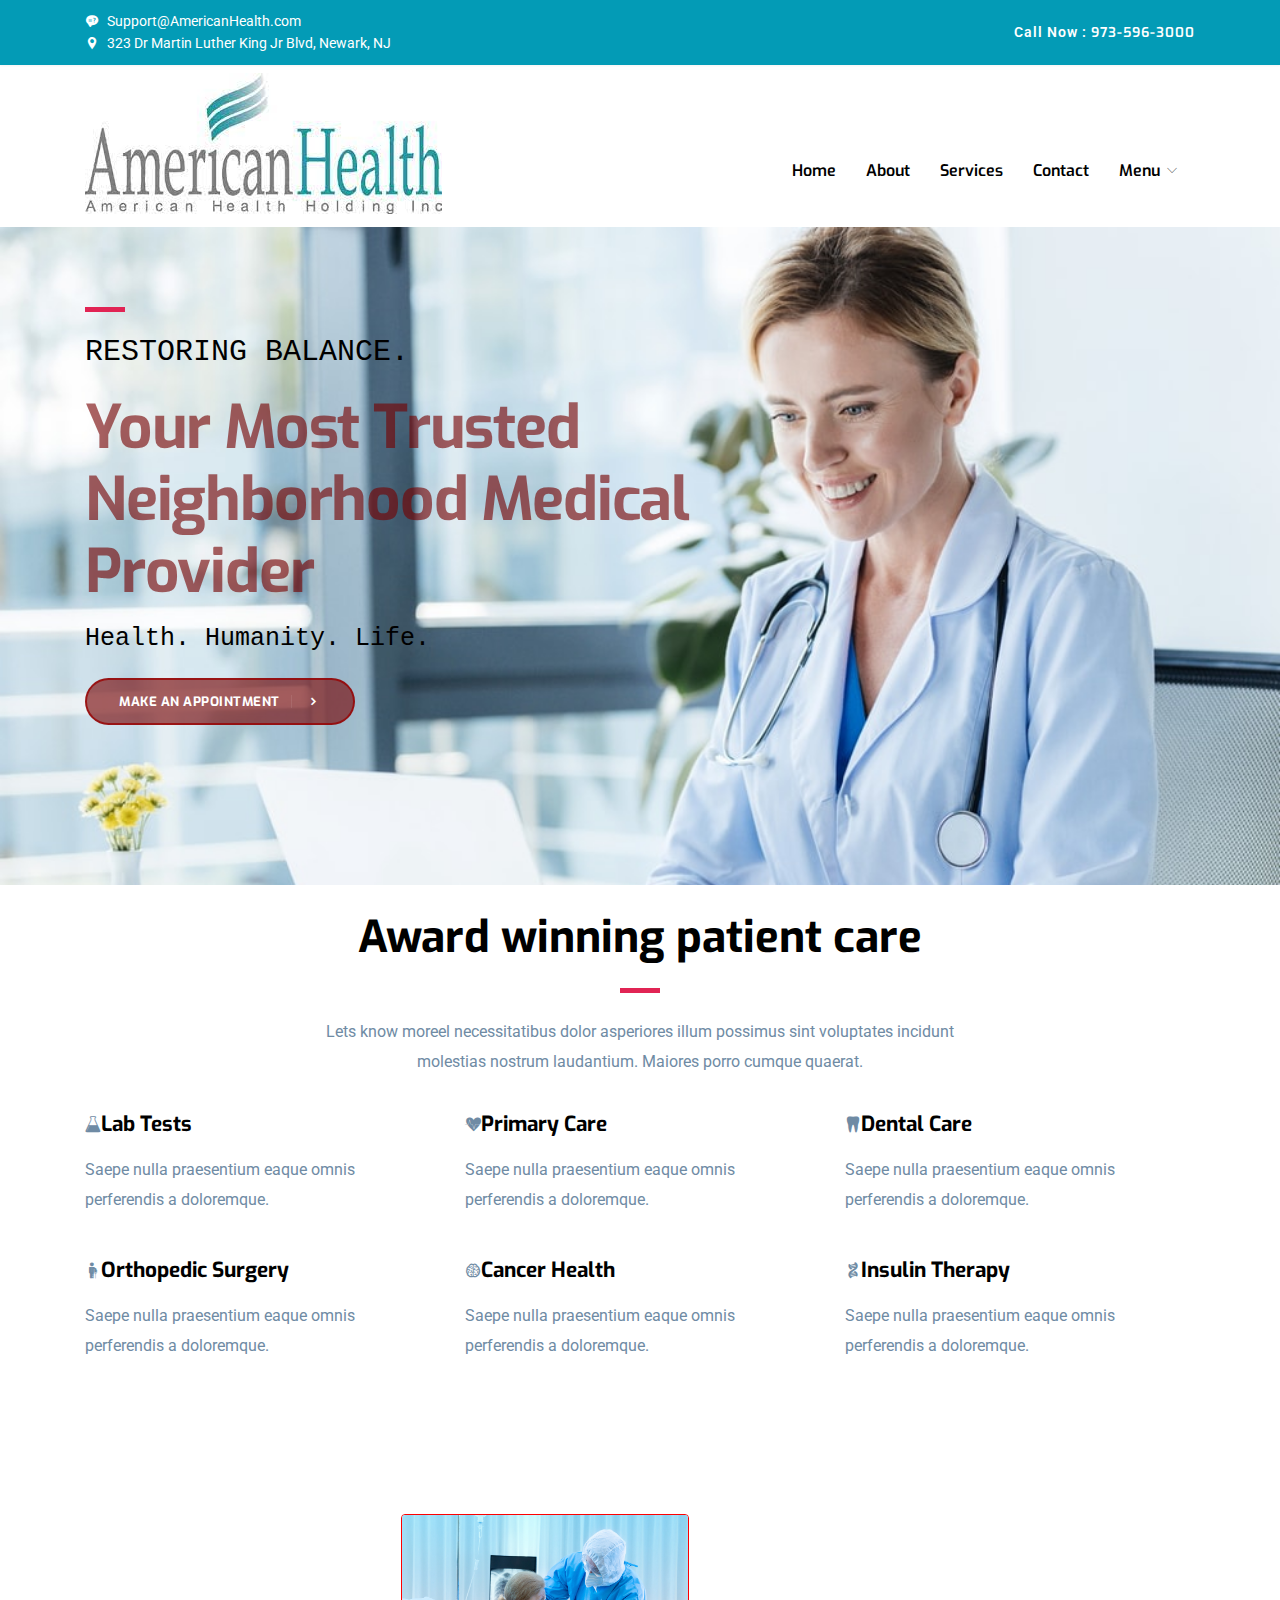
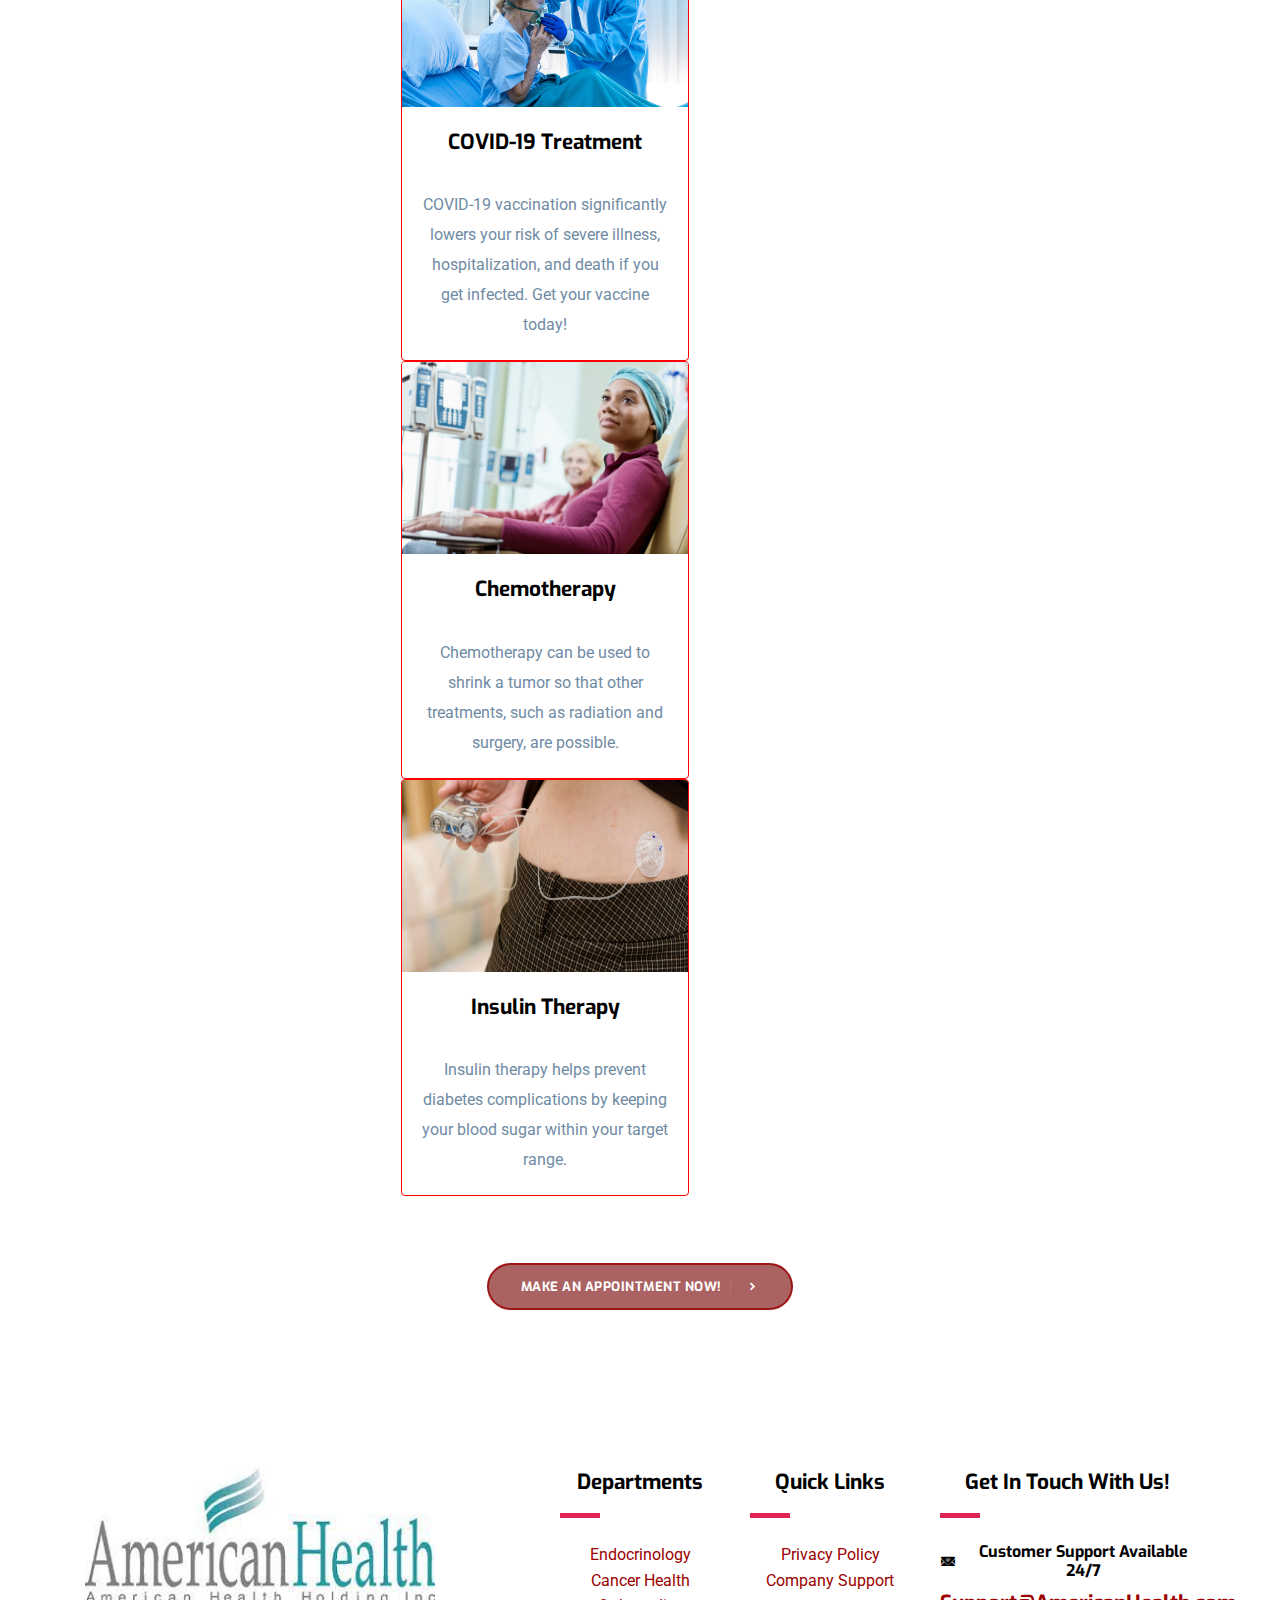
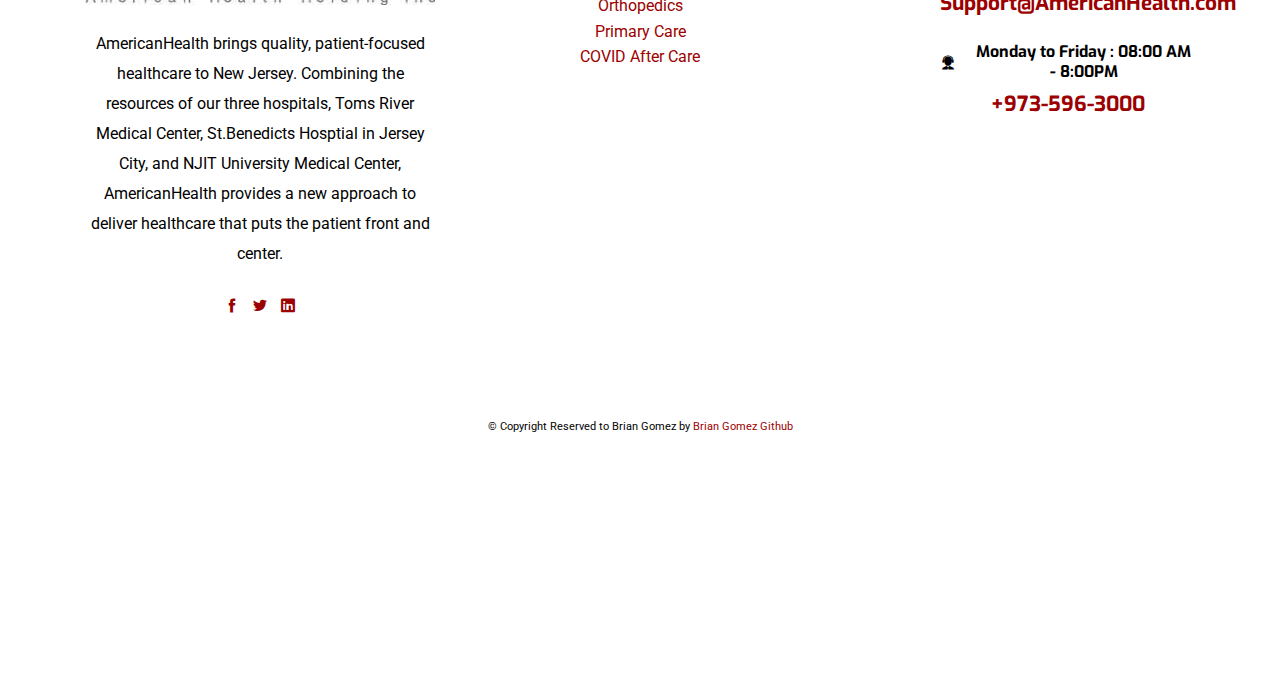
<file: index.html>
<!-- DEVELOPER: Brian Gomez, IS117-102, Spring 2022 -->
<!DOCTYPE html>
<html lang="en">
<head>
  <title>Index</title>
  <meta charset="utf-8">
  <meta name="viewport" content="width=device-width, initial-scale=1">
  <link rel="stylesheet" href="plugins/bootstrap/css/bootstrap.min.css">
  <script src="https://ajax.googleapis.com/ajax/libs/jquery/1.12.2/jquery.min.js"></script>
  <script src="http://maxcdn.bootstrapcdn.com/bootstrap/3.3.6/js/bootstrap.min.js"></script>
  <link rel="stylesheet" href="css/main.css">
  <link rel="stylesheet" href="plugins/icofont/icofont.min.css">
  <link rel="stylesheet" href="plugins/slick-carousel/slick/slick.css">
  <link rel="stylesheet" href="plugins/slick-carousel/slick/slick-theme.css">

</head>
<body>
	<div class="WebContainer">
<header>
    <div class="header-top-bar">
    <div class="container">
        <div class="row align-items-center">
            <div class="col-lg-6">
                <ul class="top-bar-info list-inline-item pl-0 mb-0">
                    <li class="list-inline-item"><a href="mailto:support@gmail.com"><i class="icofont-support-faq mr-2"></i>Support@AmericanHealth.com</a></li>
                    <li class="list-inline-item"><i class="icofont-location-pin mr-2"></i>323 Dr Martin Luther King Jr Blvd, Newark, NJ</li>
                </ul>
            </div>
            <div class="col-lg-6">
                <div class="text-lg-right top-right-bar mt-2 mt-lg-0">
                    <a href="tel:+973-596-3000" >
                        <span>Call Now : </span>
                        <span class="h4">973-596-3000</span>
                    </a>
                </div>
            </div>
        </div>
    </div>
</div>

<nav class="navbar navbar-expand-lg navigation" id="navbar">
    <div class="container">
          <a class="navbar-brand" href="index.html">
              <img src="images/logo.jpg" alt="" class="img-fluid">
          </a>

          <button class="navbar-toggler collapsed" type="button" data-toggle="collapse" data-target="#navbarmain" aria-controls="navbarmain" aria-expanded="false" aria-label="Toggle navigation">
        <span class="icofont-navigation-menu"></span>
      </button>
  
      <div class="collapse navbar-collapse" id="navbarmain">
        <ul class="navbar-nav ml-auto">
          <li class="nav-item active">
            <a class="nav-link" href="index.html">Home</a>
          </li>
           <li class="nav-item"><a class="nav-link" href="about.html">About</a></li>
            <li class="nav-item"><a class="nav-link" href="services.html">Services</a></li>


           <li class="nav-item"><a class="nav-link" href="contact.html">Contact</a></li>

           <li class="nav-item dropdown">
            <a class="nav-link dropdown-toggle" href="" id="dropdown02" data-toggle="dropdown" aria-haspopup="true" aria-expanded="false">Menu <i class="icofont-thin-down"></i></a>
            <ul class="dropdown-menu" aria-labelledby="dropdown02">
                <li><a class="dropdown-item" href="index.html">Home</a></li>
                <li><a class="dropdown-item" href="about.html">About Us!</a></li>
                <li><a class="dropdown-item" href="services.html">Services</a></li>
                <li><a class="dropdown-item" href="contact.html">Support</a></li>
                <li><a class="dropdown-item" href="privacy.html">Our Policy</a></li>
            </ul>
          </li>
        </ul>
      </div>
    </div>
</nav>


</header>

<section class="banner">
	<div class="container">
		<div class="row">
			<div class="col-lg-6 col-md-12 col-xl-7">
				<div class="block">
					<div class="divider mb-3"></div>
					<span class="text-uppercase text-sm letter-spacing ">Restoring Balance.</span>
					<h1 class="mb-3 mt-3">Your most trusted neighborhood medical provider</h1>
					
					<p class="mb-4 pr-5">Health. Humanity. Life.</p>
					<div class="btn-container ">
						<a href="appointment.html" target="" class="btn btn-main-2 btn-icon btn-round-full">Make an appointment <i class="icofont-simple-right ml-2  "></i></a>
					</div>
				</div>
			</div>
		</div>
	</div>
</section>
<br>
<section class="section service gray-bg">
	<div class="container">
		<div class="row justify-content-center">
			<div class="col-lg-7 text-center">
				<div class="section-title">
					<h2>Award winning patient care</h2>
					<div class="divider mx-auto my-4"></div>
					<p>Lets know moreel necessitatibus dolor asperiores illum possimus sint voluptates incidunt molestias nostrum laudantium. Maiores porro cumque quaerat.</p>
				</div>
			</div>
		</div>

		<div class="row">
			<div class="col-lg-4 col-md-6 col-sm-6">
				<div class="service-item mb-4">
					<div class="icon d-flex align-items-center">
						<i class="icofont-laboratory text-lg"></i>
						<h4 class="mt-3 mb-3"> Lab Tests</h4>
					</div>

					<div class="content">
						<p class="mb-4">Saepe nulla praesentium eaque omnis perferendis a doloremque.</p>
					</div>
				</div>
			</div>

			<div class="col-lg-4 col-md-6 col-sm-6">
				<div class="service-item mb-4">
					<div class="icon d-flex align-items-center">
						<i class="icofont-heart-beat-alt text-lg"></i>
						<h4 class="mt-3 mb-3">Primary Care </h4>
					</div>
					<div class="content">
						<p class="mb-4">Saepe nulla praesentium eaque omnis perferendis a doloremque.</p>
					</div>
				</div>
			</div>
			
			<div class="col-lg-4 col-md-6 col-sm-6">
				<div class="service-item mb-4">
					<div class="icon d-flex align-items-center">
						<i class="icofont-tooth text-lg"></i>
						<h4 class="mt-3 mb-3">Dental Care</h4>
					</div>
					<div class="content">
						<p class="mb-4">Saepe nulla praesentium eaque omnis perferendis a doloremque.</p>
					</div>
				</div>
			</div>


			<div class="col-lg-4 col-md-6 col-sm-6">
				<div class="service-item mb-4">
					<div class="icon d-flex align-items-center">
						<i class="icofont-crutch text-lg"></i>
						<h4 class="mt-3 mb-3">Orthopedic Surgery</h4>
					</div>

					<div class="content">
						<p class="mb-4">Saepe nulla praesentium eaque omnis perferendis a doloremque.</p>
					</div>
				</div>
			</div>

			<div class="col-lg-4 col-md-6 col-sm-6">
				<div class="service-item mb-4">
					<div class="icon d-flex align-items-center">
						<i class="icofont-brain-alt text-lg"></i>
						<h4 class="mt-3 mb-3">Cancer Health</h4>
					</div>
					<div class="content">
						<p class="mb-4">Saepe nulla praesentium eaque omnis perferendis a doloremque.</p>
					</div>
				</div>
			</div>
			
			<div class="col-lg-4 col-md-6 col-sm-6">
				<div class="service-item mb-4">
					<div class="icon d-flex align-items-center">
						<i class="icofont-dna-alt-1 text-lg"></i>
						<h4 class="mt-3 mb-3">Insulin Therapy</h4>
					</div>
					<div class="content">
						<p class="mb-4">Saepe nulla praesentium eaque omnis perferendis a doloremque.</p>
					</div>
				</div>
			</div>
		</div>
	</div>
</section>

<br><br><br><br><br>
<div class="card-cont">
    <div class="card" style="width: 18rem;">
        <img src="images/cards/covid.jpg" class="card-img-top" alt="covid">
        <div class="card-body">
            <h4>COVID-19 Treatment</h4> <br>
        <p class="card-text">COVID-19 vaccination significantly lowers your risk of severe illness, hospitalization, and death if you get infected. Get your vaccine today!</p>
        </div>
    </div>
  
    <div class="card" style="width: 18rem;">
        <img src="images/cards/chemo.jpg" class="card-img-top" alt="chemotherapy">
        <div class="card-body">
            <h4>Chemotherapy</h4> <br>
        <p class="card-text">Chemotherapy can be used to shrink a tumor so that other treatments, such as radiation and surgery, are possible.</p>
        </div>
    </div>
    
    <div class="card" style="width: 18rem;">
        <img src="images/cards/insulin.jpg" class="card-img-top" alt="Insulin Therapy">
        <div class="card-body">
            <h4>Insulin Therapy</h4> <br>
        <p class="card-text">Insulin therapy helps prevent diabetes complications by keeping your blood sugar within your target range.</p>
        </div>
    </div>
</div>
<br>
<br>
        <div class="button">
            <a href="appointment.html" target="" class="btn btn-main-2 btn-icon btn-round-full">Make an appointment Now!<i class="icofont-simple-right ml-2  "></i></a>
        </div>
<br>
<br>
<br>
<br>
<br>
<footer class="container-fluid text-center">
    <div class="container">
		<div class="row">
			<div class="col-lg-4 mr-auto col-sm-6">
				<div class="widget mb-5 mb-lg-0">
					<div class="logo mb-4">
						<img src="images/logo.jpg" alt="" class="img-fluid">
					</div>
					<p>AmericanHealth brings quality, patient-focused healthcare to New Jersey. Combining the resources of our three hospitals, Toms River Medical Center, St.Benedicts Hosptial in Jersey City, and NJIT University Medical Center, AmericanHealth provides a new approach to deliver healthcare that puts the patient front and center.</p>

					<ul class="list-inline footer-socials mt-4">
						<li class="list-inline-item"><a href="https://www.facebook.com/"><i class="icofont-facebook"></i></a></li>
						<li class="list-inline-item"><a href="https://twitter.com/"><i class="icofont-twitter"></i></a></li>
						<li class="list-inline-item"><a href="https://www.pinterest.com/"><i class="icofont-linkedin"></i></a></li>
					</ul>
				</div>
			</div>

			<div class="col-lg-2 col-md-6 col-sm-6">
				<div class="widget mb-5 mb-lg-0">
					<h4 class="text-capitalize mb-3">Departments</h4>
					<div class="divider mb-4"></div>

					<ul class="list-unstyled footer-menu lh-35">
						<li><a href="services.html">Endocrinology</a></li>
						<li><a href="services.html">Cancer Health</a></li>
						<li><a href="services.html">Orthopedics</a></li>
						<li><a href="services.html">Primary Care</a></li>
						<li><a href="services.html">COVID After Care</a></li>
					</ul>
				</div>
			</div>

			<div class="col-lg-2 col-md-6 col-sm-6">
				<div class="widget mb-5 mb-lg-0">
					<h4 class="text-capitalize mb-3">Quick Links</h4>
					<div class="divider mb-4"></div>

					<ul class="list-unstyled footer-menu lh-35">
						<li><a href="privacy.html">Privacy Policy</a></li>
						<li><a href="contact.html">Company Support </a></li>
					</ul>
				</div>
			</div>

			<div class="col-lg-3 col-md-6 col-sm-6">
				<div class="widget widget-contact mb-5 mb-lg-0">
					<h4 class="text-capitalize mb-3">Get in Touch With Us!</h4>
					<div class="divider mb-4"></div>

					<div class="footer-contact-block mb-4">
						<div class="icon d-flex align-items-center">
							<i class="icofont-email mr-3"></i>
							<span class="h6 mb-0">Customer Support Available 24/7</span>
						</div>
						<h4 class="mt-2"><a href="mailto:support@gmail.com">Support@AmericanHealth.com</a></h4>
					</div>

					<div class="footer-contact-block">
						<div class="icon d-flex align-items-center">
							<i class="icofont-support mr-3"></i>
							<span class="h6 mb-0">Monday to Friday : 08:00 AM - 8:00PM</span>
						</div>
						<h4 class="mt-2"><a href="tel:+973-596-3000">+973-596-3000</a></h4>
					</div>
				</div>
			</div>
		</div>
		
		<div class="footer-btm py-4 mt-5">
					<div class="copyright">
						<p class="cop">&copy; Copyright Reserved to Brian Gomez by <a href="https://github.com/bg339" target="_blank">Brian Gomez Github</a></p>
				</div>
        </div>
</footer>
<script src="https://cdn.jsdelivr.net/npm/bootstrap@5.1.3/dist/js/bootstrap.bundle.min.js"></script>
<script src="scripts/query.js"></script>
</div>
</body>
</html>
</file>
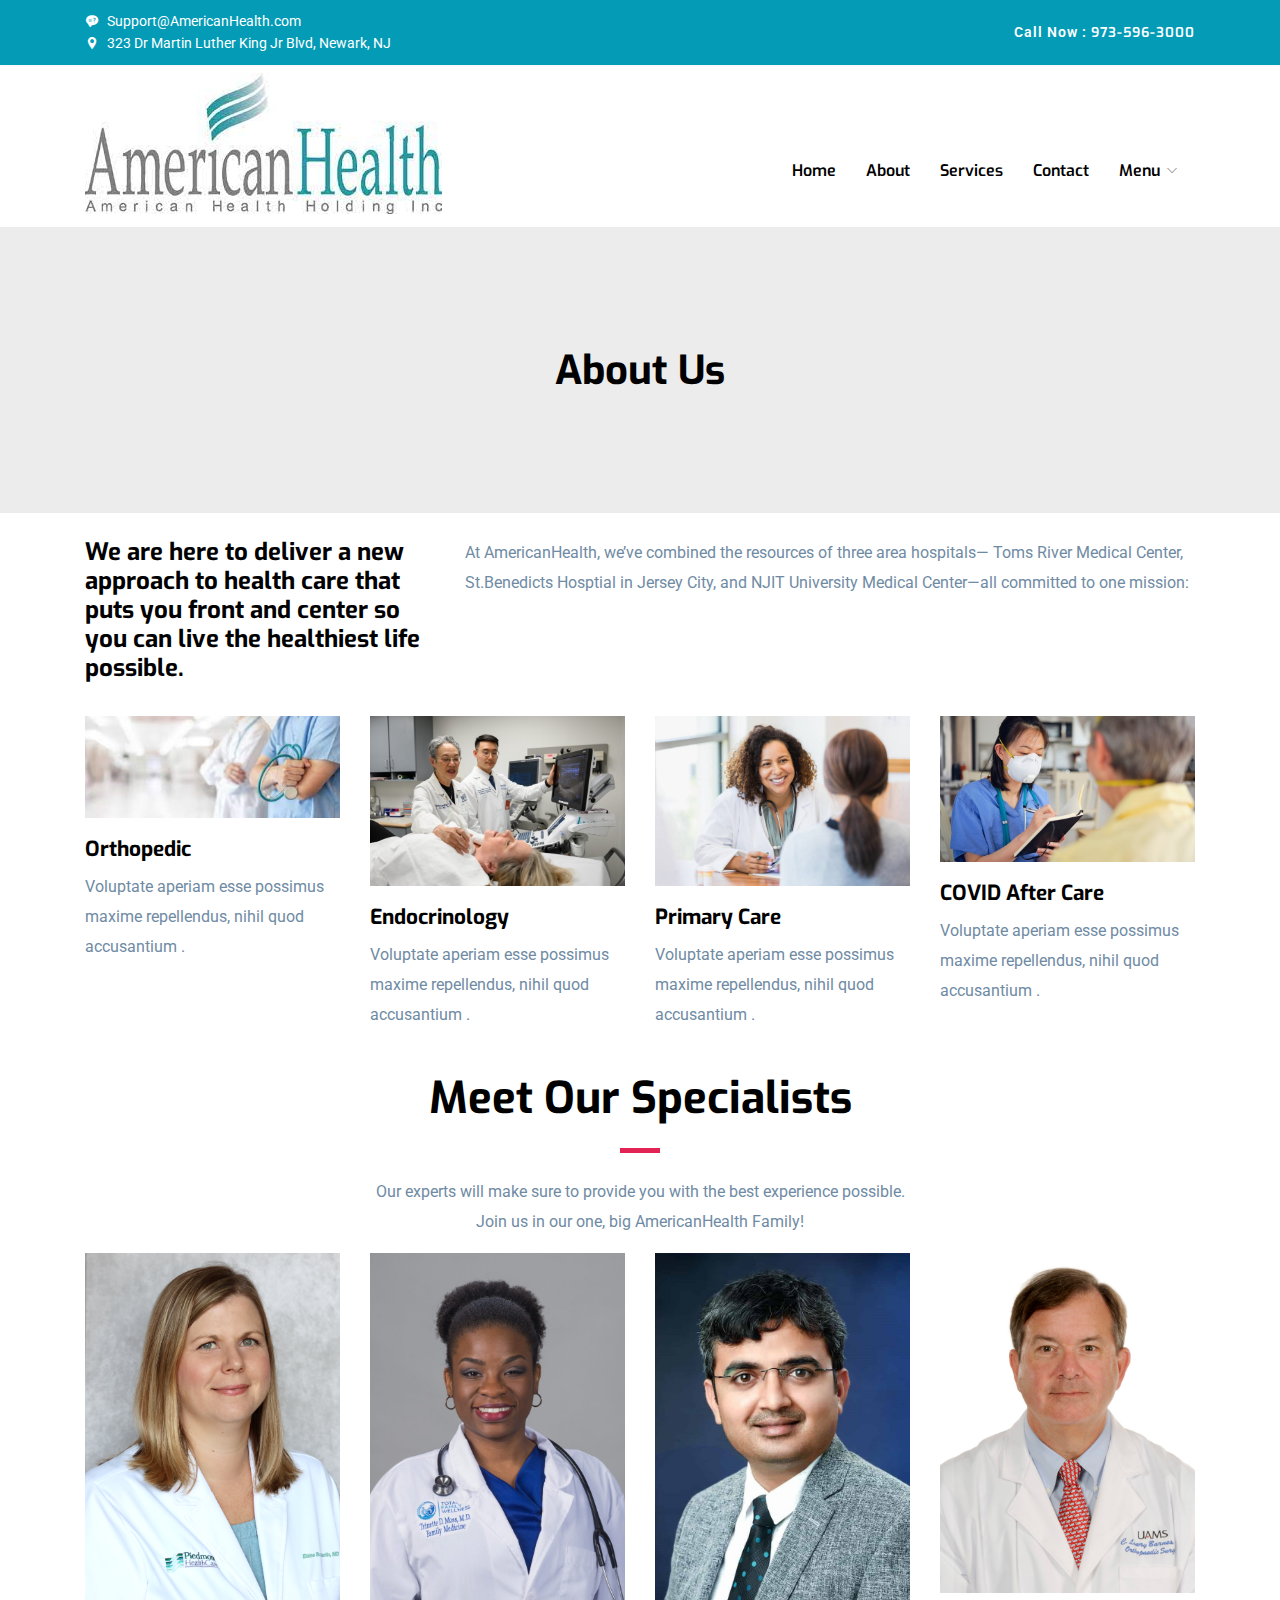
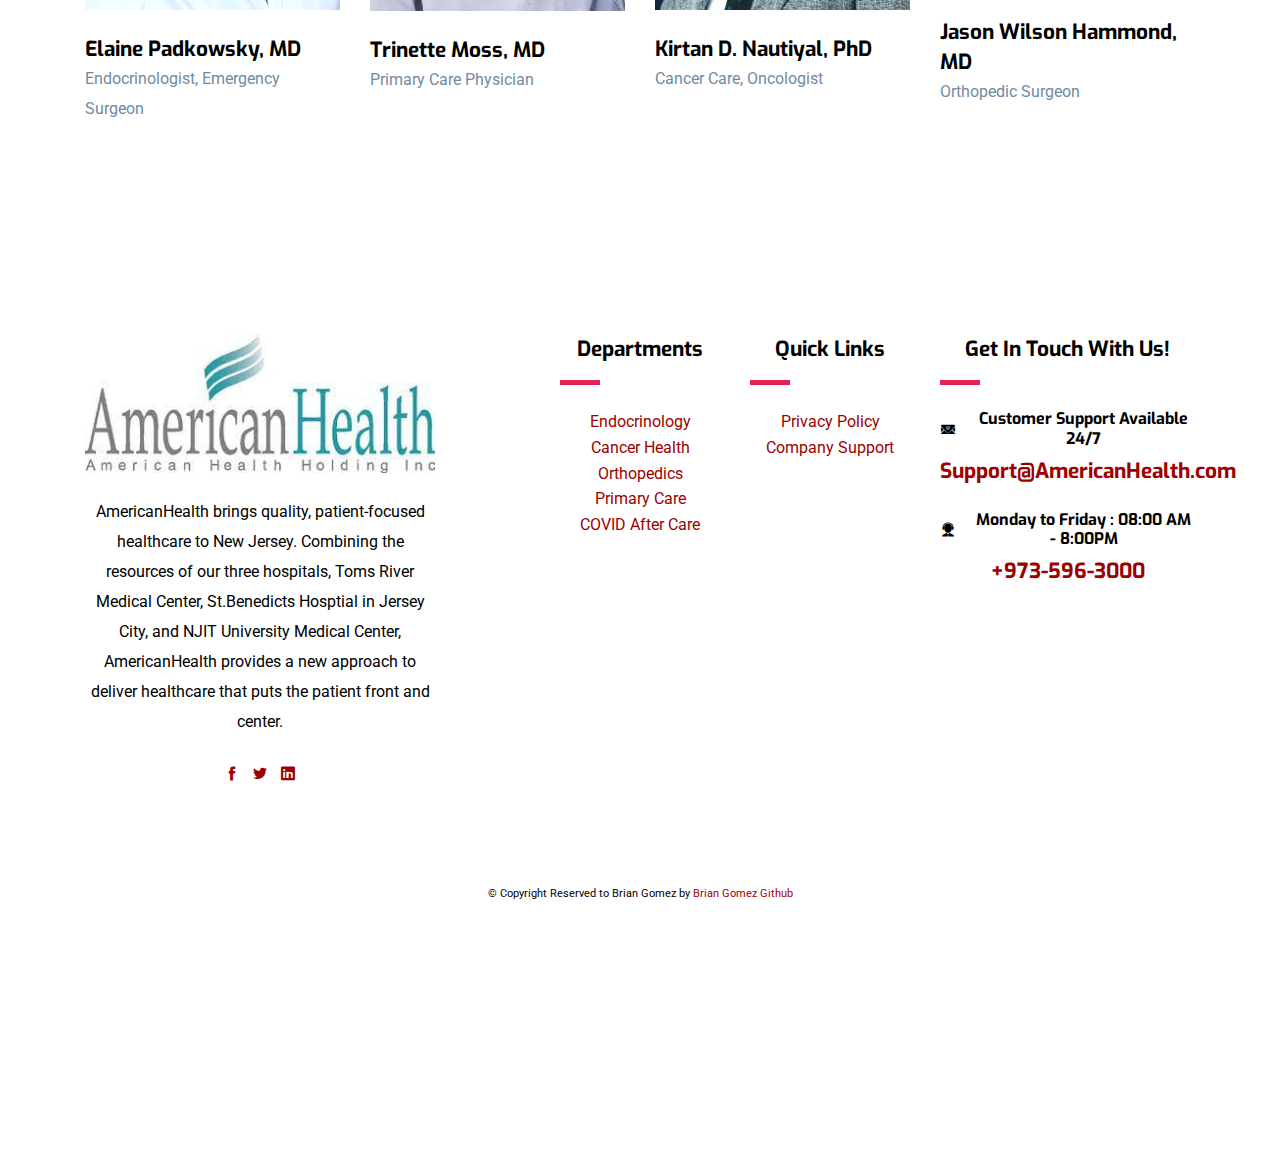
<file: about.html>
<!-- DEVELOPER: Brian Gomez, IS117-102, Spring 2022 -->
<!DOCTYPE html>
<html lang="en">
<head>
  <title>about</title>
  <meta charset="utf-8">
  <meta name="viewport" content="width=device-width, initial-scale=1">
  <link rel="stylesheet" href="plugins/bootstrap/css/bootstrap.min.css">
  <script src="https://ajax.googleapis.com/ajax/libs/jquery/1.12.2/jquery.min.js"></script>
  <script src="http://maxcdn.bootstrapcdn.com/bootstrap/3.3.6/js/bootstrap.min.js"></script>
  <link rel="stylesheet" href="css/main.css">
   <link rel="stylesheet" href="plugins/icofont/icofont.min.css">
   <link rel="stylesheet" href="plugins/slick-carousel/slick/slick.css">
   <link rel="stylesheet" href="plugins/slick-carousel/slick/slick-theme.css">

</head>
<body>
  <div class="WebContainer">
    <header>
        <div class="header-top-bar">
        <div class="container">
            <div class="row align-items-center">
                <div class="col-lg-6">
                    <ul class="top-bar-info list-inline-item pl-0 mb-0">
                        <li class="list-inline-item"><a href="mailto:support@gmail.com"><i class="icofont-support-faq mr-2"></i>Support@AmericanHealth.com</a></li>
                        <li class="list-inline-item"><i class="icofont-location-pin mr-2"></i>323 Dr Martin Luther King Jr Blvd, Newark, NJ</li>
                    </ul>
                </div>
                <div class="col-lg-6">
                    <div class="text-lg-right top-right-bar mt-2 mt-lg-0">
                        <a href="tel:+973-596-3000" >
                            <span>Call Now : </span>
                            <span class="h4">973-596-3000</span>
                        </a>
                    </div>
                </div>
            </div>
        </div>
    </div>
    
    <nav class="navbar navbar-expand-lg navigation" id="navbar">
        <div class="container">
              <a class="navbar-brand" href="index.html">
                  <img src="images/logo.jpg" alt="" class="img-fluid">
              </a>
    
              <button class="navbar-toggler collapsed" type="button" data-toggle="collapse" data-target="#navbarmain" aria-controls="navbarmain" aria-expanded="false" aria-label="Toggle navigation">
            <span class="icofont-navigation-menu"></span>
          </button>
      
          <div class="collapse navbar-collapse" id="navbarmain">
            <ul class="navbar-nav ml-auto">
              <li class="nav-item active">
                <a class="nav-link" href="index.html">Home</a>
              </li>
               <li class="nav-item"><a class="nav-link" href="about.html">About</a></li>
                <li class="nav-item"><a class="nav-link" href="services.html">Services</a></li>
    
               <li class="nav-item"><a class="nav-link" href="contact.html">Contact</a></li>

               <li class="nav-item dropdown">
                <a class="nav-link dropdown-toggle" href="" id="dropdown02" data-toggle="dropdown" aria-haspopup="true" aria-expanded="false">Menu <i class="icofont-thin-down"></i></a>
                <ul class="dropdown-menu" aria-labelledby="dropdown02">
                  <li><a class="dropdown-item" href="index.html">Home</a></li>
                  <li><a class="dropdown-item" href="about.html">About Us!</a></li>
                  <li><a class="dropdown-item" href="services.html">Services</a></li>
                  <li><a class="dropdown-item" href="contact.html">Support</a></li>
                  <li><a class="dropdown-item" href="privacy.html">Our Policy</a></li>
                </ul>
                </li>
            </ul>
          </div>
        </div>
    </nav>
    
    
    </header>
 

    <section class="page-title-about">
      <div class="overlay"></div>
      <div class="container">
        <div class="row">
          <div class="col-md-12">
            <div class="block text-center">
              
              <h1 class="text-capitalize mb-5 text-lg">About Us</h1>
            </div>
          </div>
        </div>
      </div>
    </section>
    <br>

    <section class="section about-page">
      <div class="container">
        <div class="row">
          <div class="col-lg-4">
            <h3 class="title-color">We are here to deliver a new approach to health care that puts you front and center so you can live the healthiest life possible.</h3>
          </div>
          <div class="col-lg-8">
            <p>At AmericanHealth, we’ve combined the resources of three area hospitals— Toms River Medical Center, St.Benedicts Hosptial in Jersey City, and NJIT University Medical Center—all committed to one mission:</p>
          </div>
        </div>
      </div>
    </section>
    <br>
    <section class="fetaure-page ">
      <div class="container">
        <div class="row">
          <div class="col-lg-3 col-md-6">
            <div class="about-block-item mb-5 mb-lg-0">
              <img src="images/ortho.jpg" alt="orthopedic" class="img-fluid">
              <h4 class="mt-3">Orthopedic</h4>
              <p>Voluptate aperiam esse possimus maxime repellendus, nihil quod accusantium .</p>
            </div>
          </div>
          <div class="col-lg-3 col-md-6">
            <div class="about-block-item mb-5 mb-lg-0">
              <img src="images/endo.jpg" alt="Endocrinology" class="img-fluid">
              <h4 class="mt-3">Endocrinology</h4>
              <p>Voluptate aperiam esse possimus maxime repellendus, nihil quod accusantium .</p>
            </div>
          </div>
          <div class="col-lg-3 col-md-6">
            <div class="about-block-item mb-5 mb-lg-0">
              <img src="images/prim.jpg" alt="primary care" class="img-fluid">
              <h4 class="mt-3">Primary Care</h4>
              <p>Voluptate aperiam esse possimus maxime repellendus, nihil quod accusantium .</p>
            </div>
          </div>
          <div class="col-lg-3 col-md-6">
            <div class="about-block-item">
              <img src="images/covid.jpg" alt="covid care" class="img-fluid">
              <h4 class="mt-3">COVID After Care</h4>
              <p>Voluptate aperiam esse possimus maxime repellendus, nihil quod accusantium .</p>
            </div>
          </div>
        </div>
      </div>
    </section>
    <br>
    <section class="section team">
      <div class="container">
        <div class="row justify-content-center">
          <div class="col-lg-6">
            <div class="section-title text-center">
              <h2 class="mb-4">Meet Our Specialists</h2>
              <div class="divider mx-auto my-4"></div>
              <p>Our experts will make sure to provide you with the best experience possible. Join us in our one, big AmericanHealth Family!</p>
            </div>
          </div>
        </div>
    
        <div class="row">
          <div class="col-lg-3 col-md-6 col-sm-6">
            <div class="team-block mb-5 mb-lg-0">
              <img src="images/doc/Elaine.png" alt="endoDoc" class="img-fluid w-100">
    
              <div class="content">
                <h4 class="mt-4 mb-0">Elaine Padkowsky, MD</h4>
                <p>Endocrinologist, Emergency Surgeon</p>
              </div>
            </div>
          </div>
    
          <div class="col-lg-3 col-md-6 col-sm-6">
            <div class="team-block mb-5 mb-lg-0">
              <img src="images/doc/Trinette.jpg" alt="physician" class="img-fluid w-100">
    
              <div class="content">
                <h4 class="mt-4 mb-0">Trinette Moss, MD</h4>
                <p>Primary Care Physician</p>
              </div>
            </div>
          </div>
    
          <div class="col-lg-3 col-md-6 col-sm-6">
            <div class="team-block mb-5 mb-lg-0">
              <img src="images/doc/Kirtan.png" alt="CancerDoc" class="img-fluid w-100">
    
              <div class="content">
                <h4 class="mt-4 mb-0">Kirtan D. Nautiyal, PhD</h4>
                <p>Cancer Care, Oncologist</p>
              </div>
            </div>
          </div>
          <div class="col-lg-3 col-md-6 col-sm-6">
            <div class="team-block">
              <img src="images/doc/MELI2.jpg" alt="OrthoDoc" class="img-fluid w-100">
    
              <div class="content">
                <h4 class="mt-4 mb-0">Jason Wilson Hammond, MD</h4>
                <p>Orthopedic Surgeon</p>
              </div>
            </div>
          </div>
        </div>
      </div>
    </section>
    
    <br>
<br>
<br>
<br>
<br>
<br>
<br>
<footer class="container-fluid text-center">
    <div class="container">
		<div class="row">
			<div class="col-lg-4 mr-auto col-sm-6">
				<div class="widget mb-5 mb-lg-0">
					<div class="logo mb-4">
						<img src="images/logo.jpg" alt="" class="img-fluid">
					</div>
					<p>AmericanHealth brings quality, patient-focused healthcare to New Jersey. Combining the resources of our three hospitals, Toms River Medical Center, St.Benedicts Hosptial in Jersey City, and NJIT University Medical Center, AmericanHealth provides a new approach to deliver healthcare that puts the patient front and center.</p>

					<ul class="list-inline footer-socials mt-4">
						<li class="list-inline-item"><a href="https://www.facebook.com/"><i class="icofont-facebook"></i></a></li>
						<li class="list-inline-item"><a href="https://twitter.com/"><i class="icofont-twitter"></i></a></li>
						<li class="list-inline-item"><a href="https://www.pinterest.com/"><i class="icofont-linkedin"></i></a></li>
					</ul>
				</div>
			</div>

			<div class="col-lg-2 col-md-6 col-sm-6">
				<div class="widget mb-5 mb-lg-0">
					<h4 class="text-capitalize mb-3">Departments</h4>
					<div class="divider mb-4"></div>

          <ul class="list-unstyled footer-menu lh-35">
						<li><a href="services.html">Endocrinology</a></li>
						<li><a href="services.html">Cancer Health</a></li>
						<li><a href="services.html">Orthopedics</a></li>
						<li><a href="services.html">Primary Care</a></li>
						<li><a href="services.html">COVID After Care</a></li>
					</ul>
				</div>
			</div>

      <div class="col-lg-2 col-md-6 col-sm-6">
				<div class="widget mb-5 mb-lg-0">
					<h4 class="text-capitalize mb-3">Quick Links</h4>
					<div class="divider mb-4"></div>

					<ul class="list-unstyled footer-menu lh-35">
						<li><a href="privacy.html">Privacy Policy</a></li>
						<li><a href="contact.html">Company Support </a></li>
					</ul>
				</div>
			</div>

			<div class="col-lg-3 col-md-6 col-sm-6">
				<div class="widget widget-contact mb-5 mb-lg-0">
					<h4 class="text-capitalize mb-3">Get in Touch With Us!</h4>
					<div class="divider mb-4"></div>

					<div class="footer-contact-block mb-4">
						<div class="icon d-flex align-items-center">
							<i class="icofont-email mr-3"></i>
							<span class="h6 mb-0">Customer Support Available 24/7</span>
						</div>
						<h4 class="mt-2"><a href="mailto:support@gmail.com">Support@AmericanHealth.com</a></h4>
					</div>

					<div class="footer-contact-block">
						<div class="icon d-flex align-items-center">
							<i class="icofont-support mr-3"></i>
							<span class="h6 mb-0">Monday to Friday : 08:00 AM - 8:00PM</span>
						</div>
						<h4 class="mt-2"><a href="tel:+973-596-3000">+973-596-3000</a></h4>
					</div>
				</div>
			</div>
		</div>
		
		<div class="footer-btm py-4 mt-5">
      <div class="copyright">
        <p class="cop">&copy; Copyright Reserved to Brian Gomez by <a href="https://github.com/bg339" target="_blank">Brian Gomez Github</a></p>
    </div>
    </div>
</footer>
<script src="https://cdn.jsdelivr.net/npm/bootstrap@5.1.3/dist/js/bootstrap.bundle.min.js"></script>
<script src="scripts/query.js"></script>
</div>
</body>
</html>
</file>
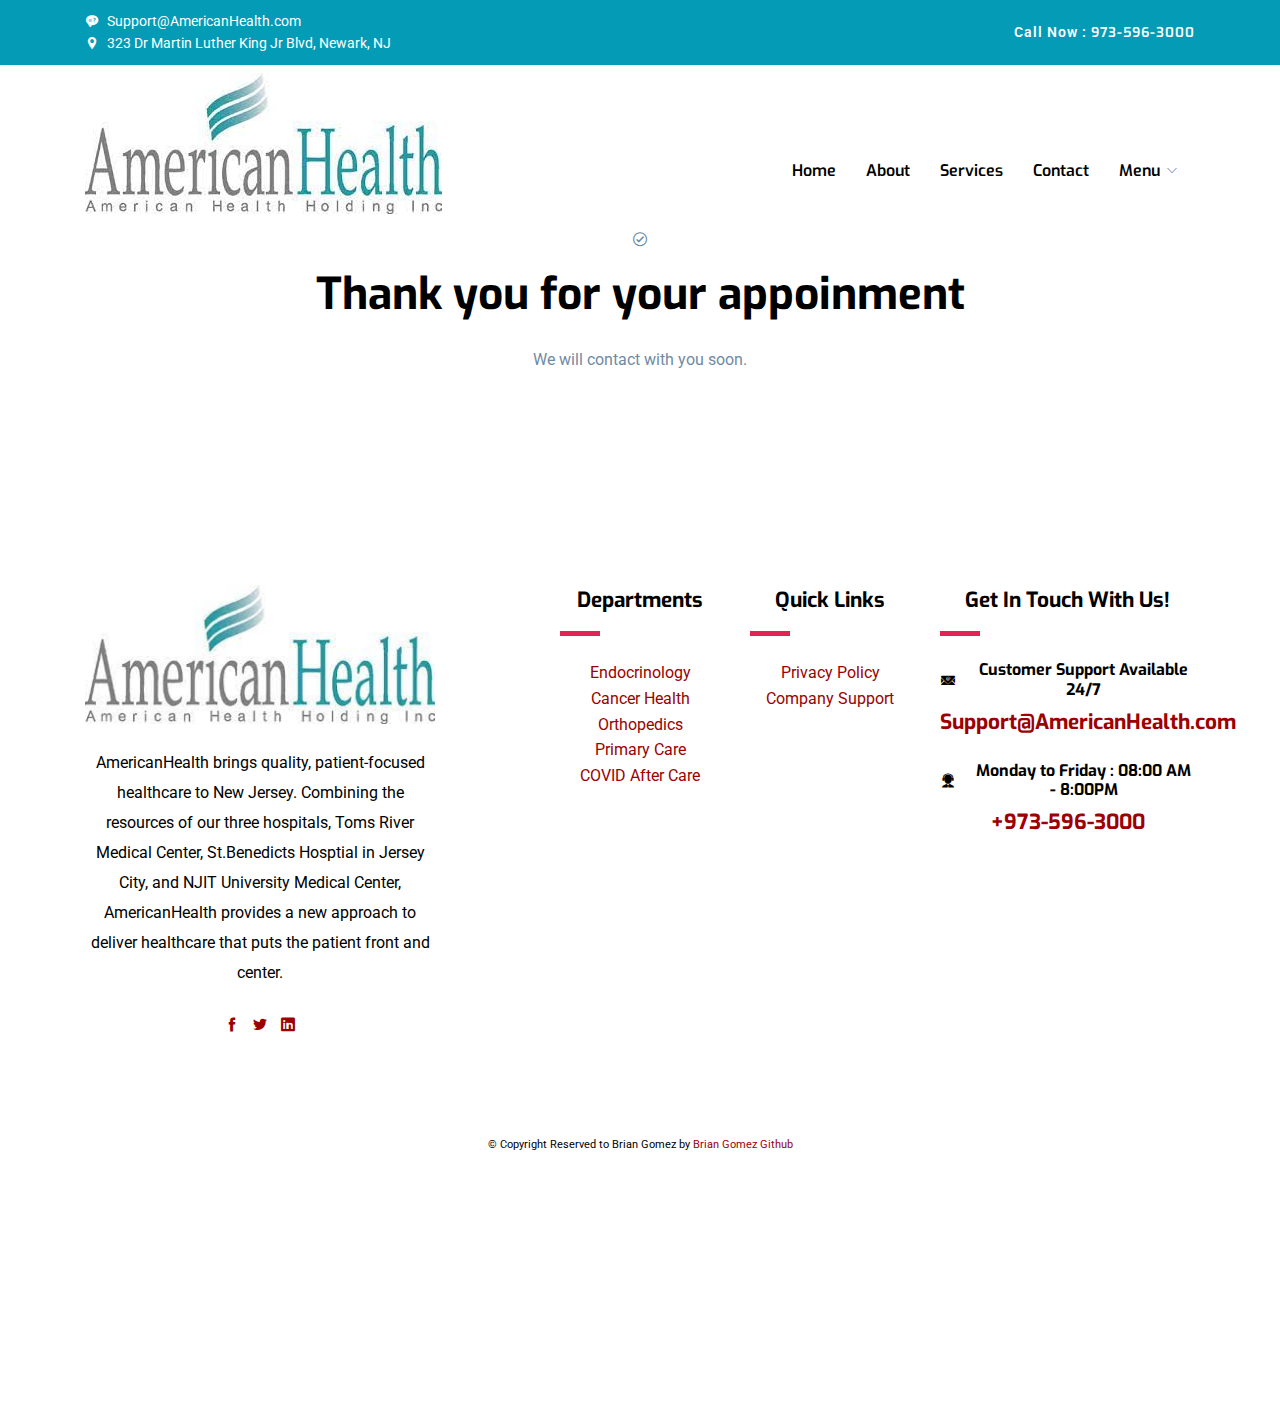
<file: confirmation.html>
<!-- DEVELOPER: Brian Gomez, IS117-102, Spring 2022 -->
<!DOCTYPE html>
<html lang="en">
<head>
  <title>confirmation</title>
  <meta charset="utf-8">
  <meta name="viewport" content="width=device-width, initial-scale=1">
  <link rel="stylesheet" href="plugins/bootstrap/css/bootstrap.min.css">
  <script src="https://ajax.googleapis.com/ajax/libs/jquery/1.12.2/jquery.min.js"></script>
  <script src="http://maxcdn.bootstrapcdn.com/bootstrap/3.3.6/js/bootstrap.min.js"></script>
  <link rel="stylesheet" href="css/main.css">
   <link rel="stylesheet" href="plugins/icofont/icofont.min.css">
   <link rel="stylesheet" href="plugins/slick-carousel/slick/slick.css">
   <link rel="stylesheet" href="plugins/slick-carousel/slick/slick-theme.css">

</head>
<body>
  <div class="WebContainer">
    <header>
        <div class="header-top-bar">
        <div class="container">
            <div class="row align-items-center">
                <div class="col-lg-6">
                    <ul class="top-bar-info list-inline-item pl-0 mb-0">
                        <li class="list-inline-item"><a href="mailto:support@gmail.com"><i class="icofont-support-faq mr-2"></i>Support@AmericanHealth.com</a></li>
                        <li class="list-inline-item"><i class="icofont-location-pin mr-2"></i>323 Dr Martin Luther King Jr Blvd, Newark, NJ</li>
                    </ul>
                </div>
                <div class="col-lg-6">
                    <div class="text-lg-right top-right-bar mt-2 mt-lg-0">
                        <a href="tel:+973-596-3000" >
                            <span>Call Now : </span>
                            <span class="h4">973-596-3000</span>
                        </a>
                    </div>
                </div>
            </div>
        </div>
    </div>
    
    <nav class="navbar navbar-expand-lg navigation" id="navbar">
        <div class="container">
              <a class="navbar-brand" href="index.html">
                  <img src="images/logo.jpg" alt="" class="img-fluid">
              </a>
    
              <button class="navbar-toggler collapsed" type="button" data-toggle="collapse" data-target="#navbarmain" aria-controls="navbarmain" aria-expanded="false" aria-label="Toggle navigation">
            <span class="icofont-navigation-menu"></span>
          </button>
      
          <div class="collapse navbar-collapse" id="navbarmain">
            <ul class="navbar-nav ml-auto">
              <li class="nav-item active">
                <a class="nav-link" href="index.html">Home</a>
              </li>
               <li class="nav-item"><a class="nav-link" href="about.html">About</a></li>
                <li class="nav-item"><a class="nav-link" href="services.html">Services</a></li>

               <li class="nav-item"><a class="nav-link" href="contact.html">Contact</a></li>

               <li class="nav-item dropdown">
                <a class="nav-link dropdown-toggle" href="" id="dropdown02" data-toggle="dropdown" aria-haspopup="true" aria-expanded="false">Menu <i class="icofont-thin-down"></i></a>
                <ul class="dropdown-menu" aria-labelledby="dropdown02">
                  <li><a class="dropdown-item" href="index.html">Home</a></li>
                  <li><a class="dropdown-item" href="about.html">About Us!</a></li>
                  <li><a class="dropdown-item" href="services.html">Services</a></li>
                  <li><a class="dropdown-item" href="contact.html">Support</a></li>
                  <li><a class="dropdown-item" href="privacy.html">Our Policy</a></li>
                </ul>
                </li>
            </ul>
          </div>
        </div>
    </nav>
    
    
    </header>
    
<section class="section confirmation">
    <div class="container">
      <div class="row justify-content-center">
        <div class="col-lg-8">
            <div class="confirmation-content text-center">
              <i class="icofont-check-circled text-lg text-color-2"></i>
                <h2 class="mt-3 mb-4">Thank you for your appoinment</h2>
                <p>We will contact with you soon.</p>
            </div>
        </div>
      </div>
    </div>
  </section>
    <br>
<br>
<br>
<br>
<br>
<br>
<br>
<footer class="container-fluid text-center">
    <div class="container">
		<div class="row">
			<div class="col-lg-4 mr-auto col-sm-6">
				<div class="widget mb-5 mb-lg-0">
					<div class="logo mb-4">
						<img src="images/logo.jpg" alt="" class="img-fluid">
					</div>
					<p>AmericanHealth brings quality, patient-focused healthcare to New Jersey. Combining the resources of our three hospitals, Toms River Medical Center, St.Benedicts Hosptial in Jersey City, and NJIT University Medical Center, AmericanHealth provides a new approach to deliver healthcare that puts the patient front and center.</p>

					<ul class="list-inline footer-socials mt-4">
						<li class="list-inline-item"><a href="https://www.facebook.com/"><i class="icofont-facebook"></i></a></li>
						<li class="list-inline-item"><a href="https://twitter.com/"><i class="icofont-twitter"></i></a></li>
						<li class="list-inline-item"><a href="https://www.pinterest.com/"><i class="icofont-linkedin"></i></a></li>
					</ul>
				</div>
			</div>

			<div class="col-lg-2 col-md-6 col-sm-6">
				<div class="widget mb-5 mb-lg-0">
					<h4 class="text-capitalize mb-3">Departments</h4>
					<div class="divider mb-4"></div>

					<ul class="list-unstyled footer-menu lh-35">
						<li><a href="services.html">Endocrinology</a></li>
						<li><a href="services.html">Cancer Health</a></li>
						<li><a href="services.html">Orthopedics</a></li>
						<li><a href="services.html">Primary Care</a></li>
						<li><a href="services.html">COVID After Care</a></li>
					</ul>
				</div>
			</div>

      <div class="col-lg-2 col-md-6 col-sm-6">
				<div class="widget mb-5 mb-lg-0">
					<h4 class="text-capitalize mb-3">Quick Links</h4>
					<div class="divider mb-4"></div>

					<ul class="list-unstyled footer-menu lh-35">
						<li><a href="privacy.html">Privacy Policy</a></li>
						<li><a href="contact.html">Company Support </a></li>
					</ul>
				</div>
			</div>

			<div class="col-lg-3 col-md-6 col-sm-6">
				<div class="widget widget-contact mb-5 mb-lg-0">
					<h4 class="text-capitalize mb-3">Get in Touch With Us!</h4>
					<div class="divider mb-4"></div>

					<div class="footer-contact-block mb-4">
						<div class="icon d-flex align-items-center">
							<i class="icofont-email mr-3"></i>
							<span class="h6 mb-0">Customer Support Available 24/7</span>
						</div>
						<h4 class="mt-2"><a href="mailto:support@gmail.com">Support@AmericanHealth.com</a></h4>
					</div>

					<div class="footer-contact-block">
						<div class="icon d-flex align-items-center">
							<i class="icofont-support mr-3"></i>
							<span class="h6 mb-0">Monday to Friday : 08:00 AM - 8:00PM</span>
						</div>
						<h4 class="mt-2"><a href="tel:+973-596-3000">+973-596-3000</a></h4>
					</div>
				</div>
			</div>
		</div>
		
		<div class="footer-btm py-4 mt-5">
      <div class="copyright">
        <p class="cop">&copy; Copyright Reserved to Brian Gomez by <a href="https://github.com/bg339" target="_blank">Brian Gomez Github</a></p>
    </div>
    </div>
</footer>

<script src="https://cdn.jsdelivr.net/npm/bootstrap@5.1.3/dist/js/bootstrap.bundle.min.js"></script>
<script src="scripts/query.js"></script>
</div>
</body>
</html>
</file>
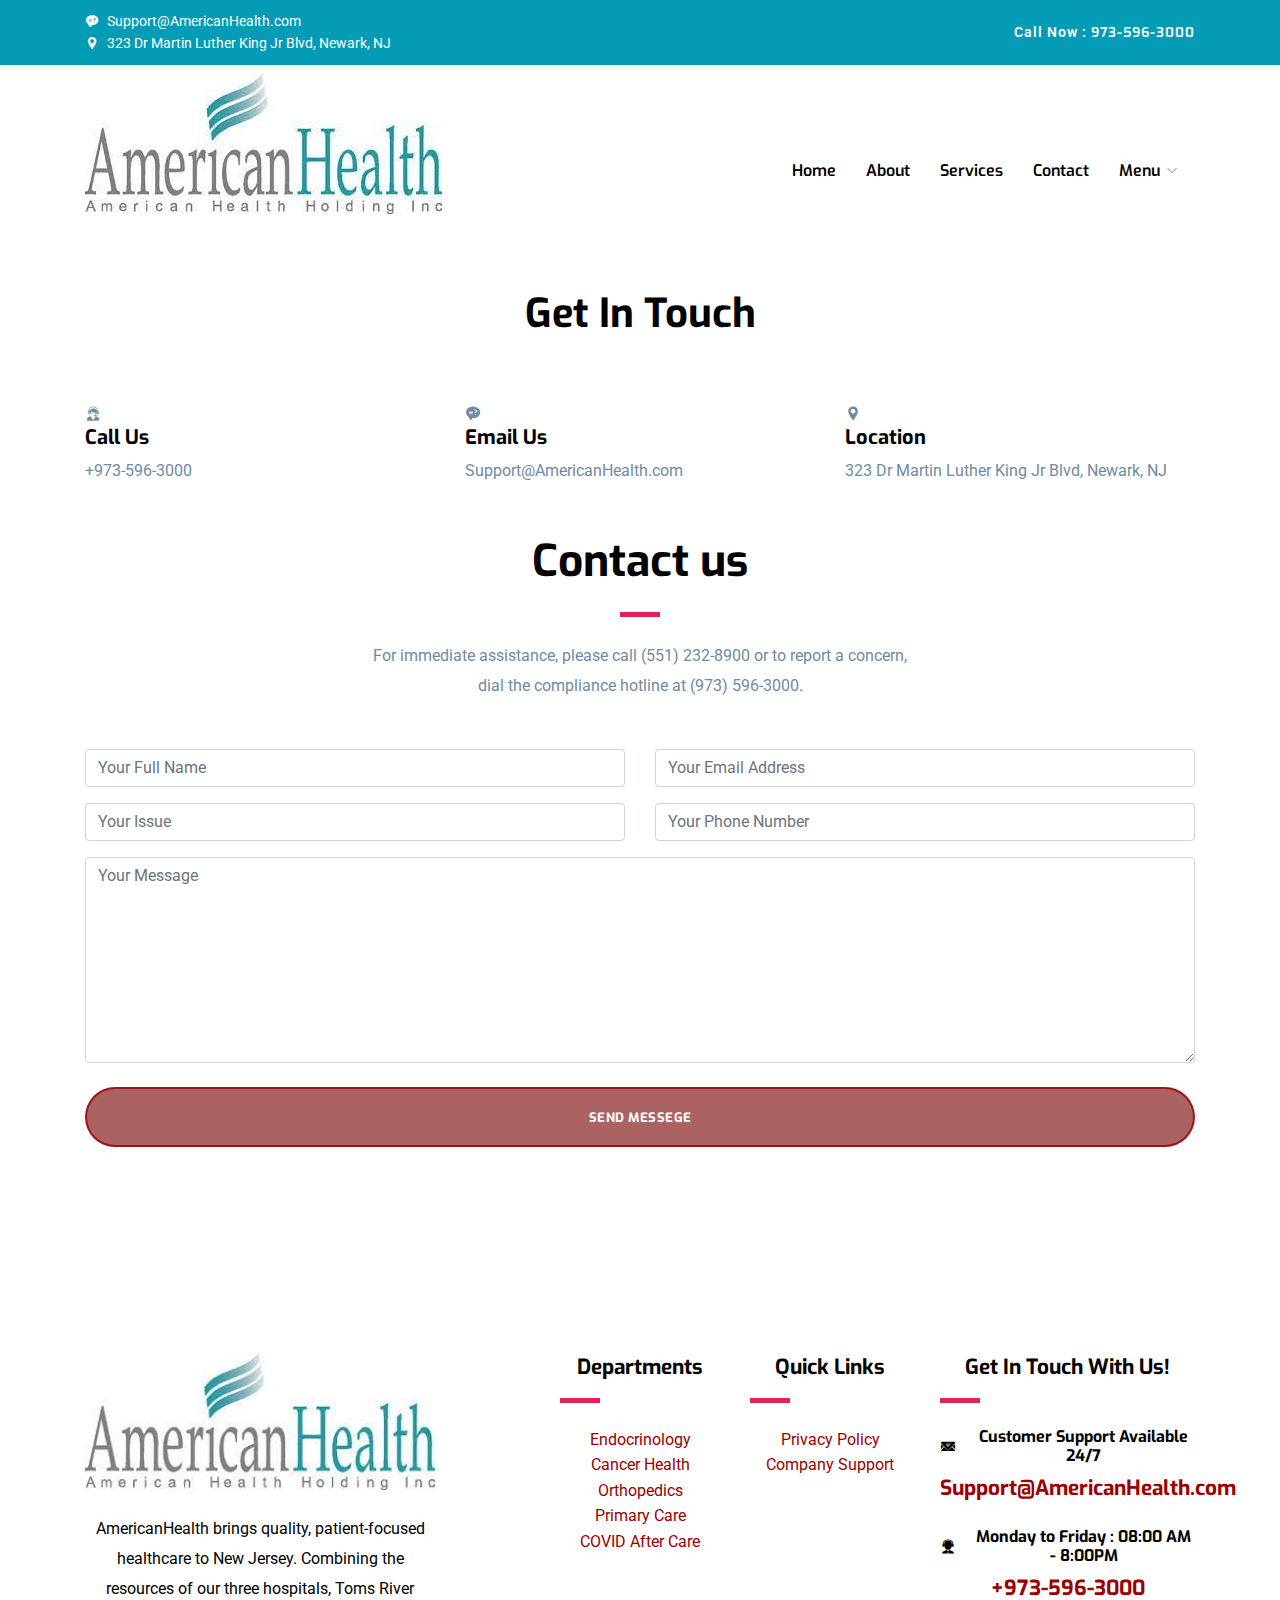
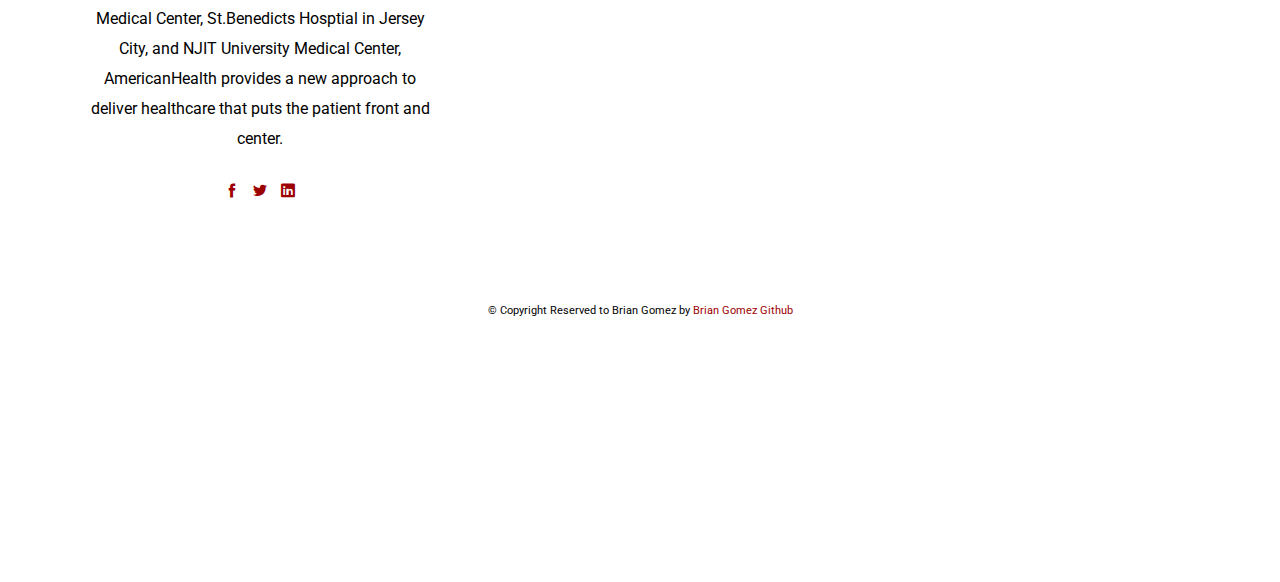
<file: contact.html>
<!-- DEVELOPER: Brian Gomez, IS117-102, Spring 2022 -->
<!DOCTYPE html>
<html lang="en">
<head>
  <title>contact</title>
  <meta charset="utf-8">
  <meta name="viewport" content="width=device-width, initial-scale=1">
  <link rel="stylesheet" href="plugins/bootstrap/css/bootstrap.min.css">
  <script src="https://ajax.googleapis.com/ajax/libs/jquery/1.12.2/jquery.min.js"></script>
  <script src="http://maxcdn.bootstrapcdn.com/bootstrap/3.3.6/js/bootstrap.min.js"></script>
  <link rel="stylesheet" href="css/main.css">
   <link rel="stylesheet" href="plugins/icofont/icofont.min.css">
   <link rel="stylesheet" href="plugins/slick-carousel/slick/slick.css">
   <link rel="stylesheet" href="plugins/slick-carousel/slick/slick-theme.css">

</head>
<body>
    <div class="WebContainer">
    <header>
        <div class="header-top-bar">
        <div class="container">
            <div class="row align-items-center">
                <div class="col-lg-6">
                    <ul class="top-bar-info list-inline-item pl-0 mb-0">
                        <li class="list-inline-item"><a href="mailto:support@gmail.com"><i class="icofont-support-faq mr-2"></i>Support@AmericanHealth.com</a></li>
                        <li class="list-inline-item"><i class="icofont-location-pin mr-2"></i>323 Dr Martin Luther King Jr Blvd, Newark, NJ</li>
                    </ul>
                </div>
                <div class="col-lg-6">
                    <div class="text-lg-right top-right-bar mt-2 mt-lg-0">
                        <a href="tel:+973-596-3000" >
                            <span>Call Now : </span>
                            <span class="h4">973-596-3000</span>
                        </a>
                    </div>
                </div>
            </div>
        </div>
    </div>
    
    <nav class="navbar navbar-expand-lg navigation" id="navbar">
        <div class="container">
              <a class="navbar-brand" href="index.html">
                  <img src="images/logo.jpg" alt="" class="img-fluid">
              </a>
    
              <button class="navbar-toggler collapsed" type="button" data-toggle="collapse" data-target="#navbarmain" aria-controls="navbarmain" aria-expanded="false" aria-label="Toggle navigation">
            <span class="icofont-navigation-menu"></span>
          </button>
      
          <div class="collapse navbar-collapse" id="navbarmain">
            <ul class="navbar-nav ml-auto">
              <li class="nav-item active">
                <a class="nav-link" href="index.html">Home</a>
              </li>
               <li class="nav-item"><a class="nav-link" href="about.html">About</a></li>
                <li class="nav-item"><a class="nav-link" href="services.html">Services</a></li>

               <li class="nav-item"><a class="nav-link" href="contact.html">Contact</a></li>

               <li class="nav-item dropdown">
				<a class="nav-link dropdown-toggle" href="" id="dropdown02" data-toggle="dropdown" aria-haspopup="true" aria-expanded="false">Menu <i class="icofont-thin-down"></i></a>
				<ul class="dropdown-menu" aria-labelledby="dropdown02">
					<li><a class="dropdown-item" href="index.html">Home</a></li>
					<li><a class="dropdown-item" href="about.html">About Us!</a></li>
					<li><a class="dropdown-item" href="services.html">Services</a></li>
					<li><a class="dropdown-item" href="contact.html">Support</a></li>
					<li><a class="dropdown-item" href="privacy.html">Our Policy</a></li>
				</ul>
			  </li>
            </ul>
          </div>
        </div>
    </nav>
    
    
    </header>
    
    <section class="page-title bg-2">
        <div class="overlay"></div>
        <div class="container">
          <div class="row">
            <div class="col-md-12">
              <div class="block text-center">
                <span class="text-white">Contact Us</span>
                <h1 class="text-capitalize mb-5 text-lg">Get in Touch</h1>
      
              </div>
            </div>
          </div>
        </div>
      </section>

      
      <section class="section contact-info pb-0">
          <div class="container">
               <div class="row">
                  <div class="col-lg-4 col-sm-6 col-md-6">
                      <div class="contact-block mb-4 mb-lg-0">
                          <i class="icofont-live-support"></i>
                          <h5>Call Us</h5>
                           +973-596-3000
                      </div>
                  </div>
                  <div class="col-lg-4 col-sm-6 col-md-6">
                      <div class="contact-block mb-4 mb-lg-0">
                          <i class="icofont-support-faq"></i>
                          <h5>Email Us</h5>
                           Support@AmericanHealth.com
                      </div>
                  </div>
                  <div class="col-lg-4 col-sm-6 col-md-6">
                      <div class="contact-block mb-4 mb-lg-0">
                          <i class="icofont-location-pin"></i>
                          <h5>Location</h5>
                          323 Dr Martin Luther King Jr Blvd, Newark, NJ
                      </div>
                  </div>
              </div>
          </div>
      </section>
      
      <br>
        <br>

      <section class="contact-form-wrap section">
          <div class="container">
              <div class="row justify-content-center">
                  <div class="col-lg-6">
                      <div class="section-title text-center">
                          <h2 class="text-md mb-2">Contact us</h2>
                          <div class="divider mx-auto my-4"></div>
                          <p class="mb-5">For immediate assistance, please call (551) 232-8900 or to report a concern, dial the compliance hotline at (973) 596-3000. </p>
                      </div>
                  </div>
              </div>
              <div class="row">
                  <div class="col-lg-12 col-md-12 col-sm-12">
                      <form id="contact-form" class="contact__form " method="post" action="supportconfirm.html">
                    
                          <div class="row">
                              <div class="col-12">
                                  <div class="alert alert-success contact__msg" style="display: none" role="alert">
                                      Your message was sent successfully.
                                  </div>
                              </div>
                          </div>
      
                          <div class="row">
                              <div class="col-lg-6">
                                  <div class="form-group">
                                      <input name="name" id="name" type="text" class="form-control" placeholder="Your Full Name" >
                                  </div>
                              </div>
      
                              <div class="col-lg-6">
                                  <div class="form-group">
                                      <input name="email" id="email" type="email" class="form-control" placeholder="Your Email Address">
                                  </div>
                              </div>
                               <div class="col-lg-6">
                                  <div class="form-group">
                                      <input name="subject" id="subject" type="text" class="form-control" placeholder="Your Issue">
                                  </div>
                              </div>
                               <div class="col-lg-6">
                                  <div class="form-group">
                                      <input name="phone" id="phone" type="text" class="form-control" placeholder="Your Phone Number">
                                  </div>
                              </div>
                          </div>
      
                          <div class="form-group-2 mb-4">
                              <textarea name="message" id="message" class="form-control" rows="8" placeholder="Your Message"></textarea>
                          </div>
      
                          <div class="text-center">
                              <input class="btn btn-main btn-round-full" name="submit" type="submit" value="Send Messege"></input>
                          </div>
                      </form>
                  </div>
              </div>
          </div>
      </section>
      
      
<br>
<br>
<br>
<br>
<br>
<br>
<br>

<footer class="container-fluid text-center">
    <div class="container">
		<div class="row">
			<div class="col-lg-4 mr-auto col-sm-6">
				<div class="widget mb-5 mb-lg-0">
					<div class="logo mb-4">
						<img src="images/logo.jpg" alt="" class="img-fluid">
					</div>
					<p>AmericanHealth brings quality, patient-focused healthcare to New Jersey. Combining the resources of our three hospitals, Toms River Medical Center, St.Benedicts Hosptial in Jersey City, and NJIT University Medical Center, AmericanHealth provides a new approach to deliver healthcare that puts the patient front and center.</p>

					<ul class="list-inline footer-socials mt-4">
						<li class="list-inline-item"><a href="https://www.facebook.com/"><i class="icofont-facebook"></i></a></li>
						<li class="list-inline-item"><a href="https://twitter.com/"><i class="icofont-twitter"></i></a></li>
						<li class="list-inline-item"><a href="https://www.pinterest.com/"><i class="icofont-linkedin"></i></a></li>
					</ul>
				</div>
			</div>

			<div class="col-lg-2 col-md-6 col-sm-6">
				<div class="widget mb-5 mb-lg-0">
					<h4 class="text-capitalize mb-3">Departments</h4>
					<div class="divider mb-4"></div>

					<ul class="list-unstyled footer-menu lh-35">
						<li><a href="services.html">Endocrinology</a></li>
						<li><a href="services.html">Cancer Health</a></li>
						<li><a href="services.html">Orthopedics</a></li>
						<li><a href="services.html">Primary Care</a></li>
						<li><a href="services.html">COVID After Care</a></li>
					</ul>
				</div>
			</div>

			<div class="col-lg-2 col-md-6 col-sm-6">
				<div class="widget mb-5 mb-lg-0">
					<h4 class="text-capitalize mb-3">Quick Links</h4>
					<div class="divider mb-4"></div>

					<ul class="list-unstyled footer-menu lh-35">
						<li><a href="privacy.html">Privacy Policy</a></li>
						<li><a href="contact.html">Company Support </a></li>
					</ul>
				</div>
			</div>

			<div class="col-lg-3 col-md-6 col-sm-6">
				<div class="widget widget-contact mb-5 mb-lg-0">
					<h4 class="text-capitalize mb-3">Get in Touch With Us!</h4>
					<div class="divider mb-4"></div>

					<div class="footer-contact-block mb-4">
						<div class="icon d-flex align-items-center">
							<i class="icofont-email mr-3"></i>
							<span class="h6 mb-0">Customer Support Available 24/7</span>
						</div>
						<h4 class="mt-2"><a href="mailto:support@gmail.com">Support@AmericanHealth.com</a></h4>
					</div>

					<div class="footer-contact-block">
						<div class="icon d-flex align-items-center">
							<i class="icofont-support mr-3"></i>
							<span class="h6 mb-0">Monday to Friday : 08:00 AM - 8:00PM</span>
						</div>
						<h4 class="mt-2"><a href="tel:+973-596-3000">+973-596-3000</a></h4>
					</div>
				</div>
			</div>
		</div>
		
		<div class="footer-btm py-4 mt-5">
            <div class="copyright">
                <p class="cop">&copy; Copyright Reserved to Brian Gomez by <a href="https://github.com/bg339" target="_blank">Brian Gomez Github</a></p>
        </div>
</div>
</footer>
<script src="https://cdn.jsdelivr.net/npm/bootstrap@5.1.3/dist/js/bootstrap.bundle.min.js"></script>
<script src="scripts/query.js"></script>
</div>
</body>
</html>
</file>
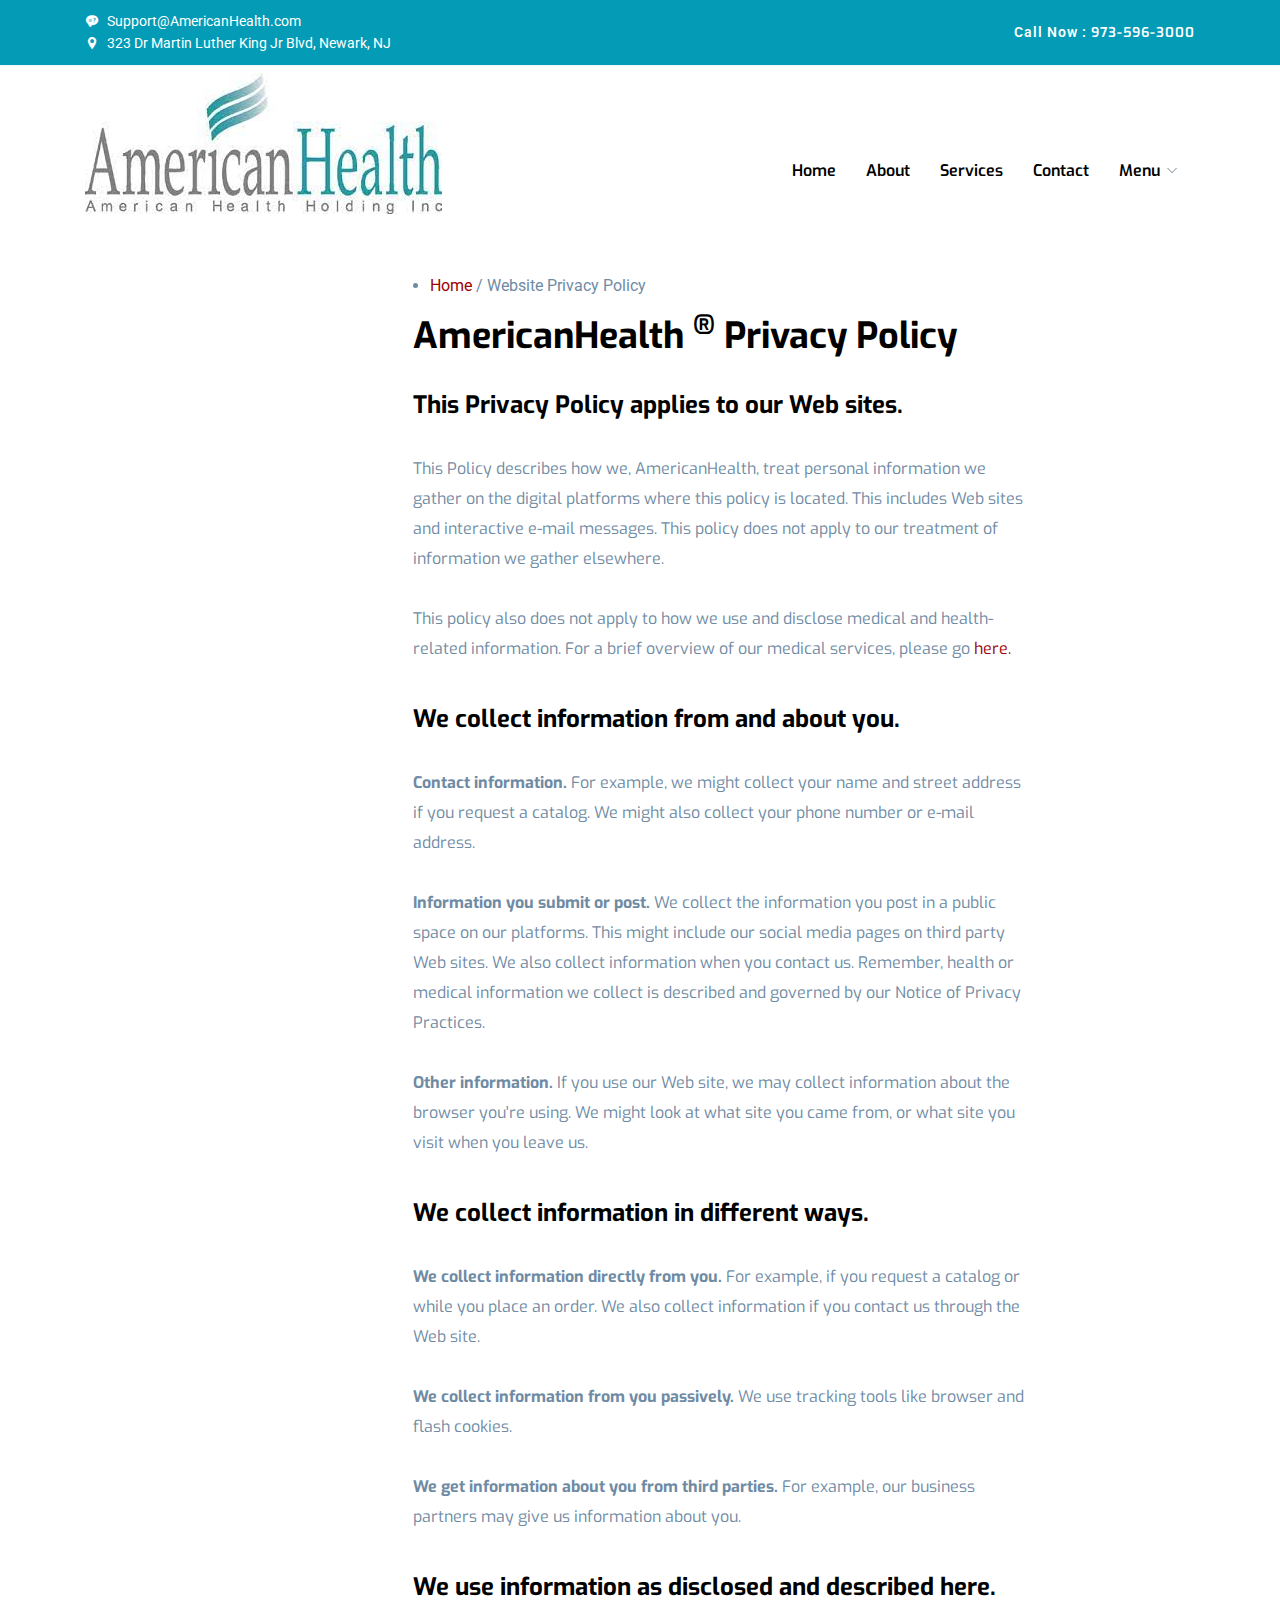
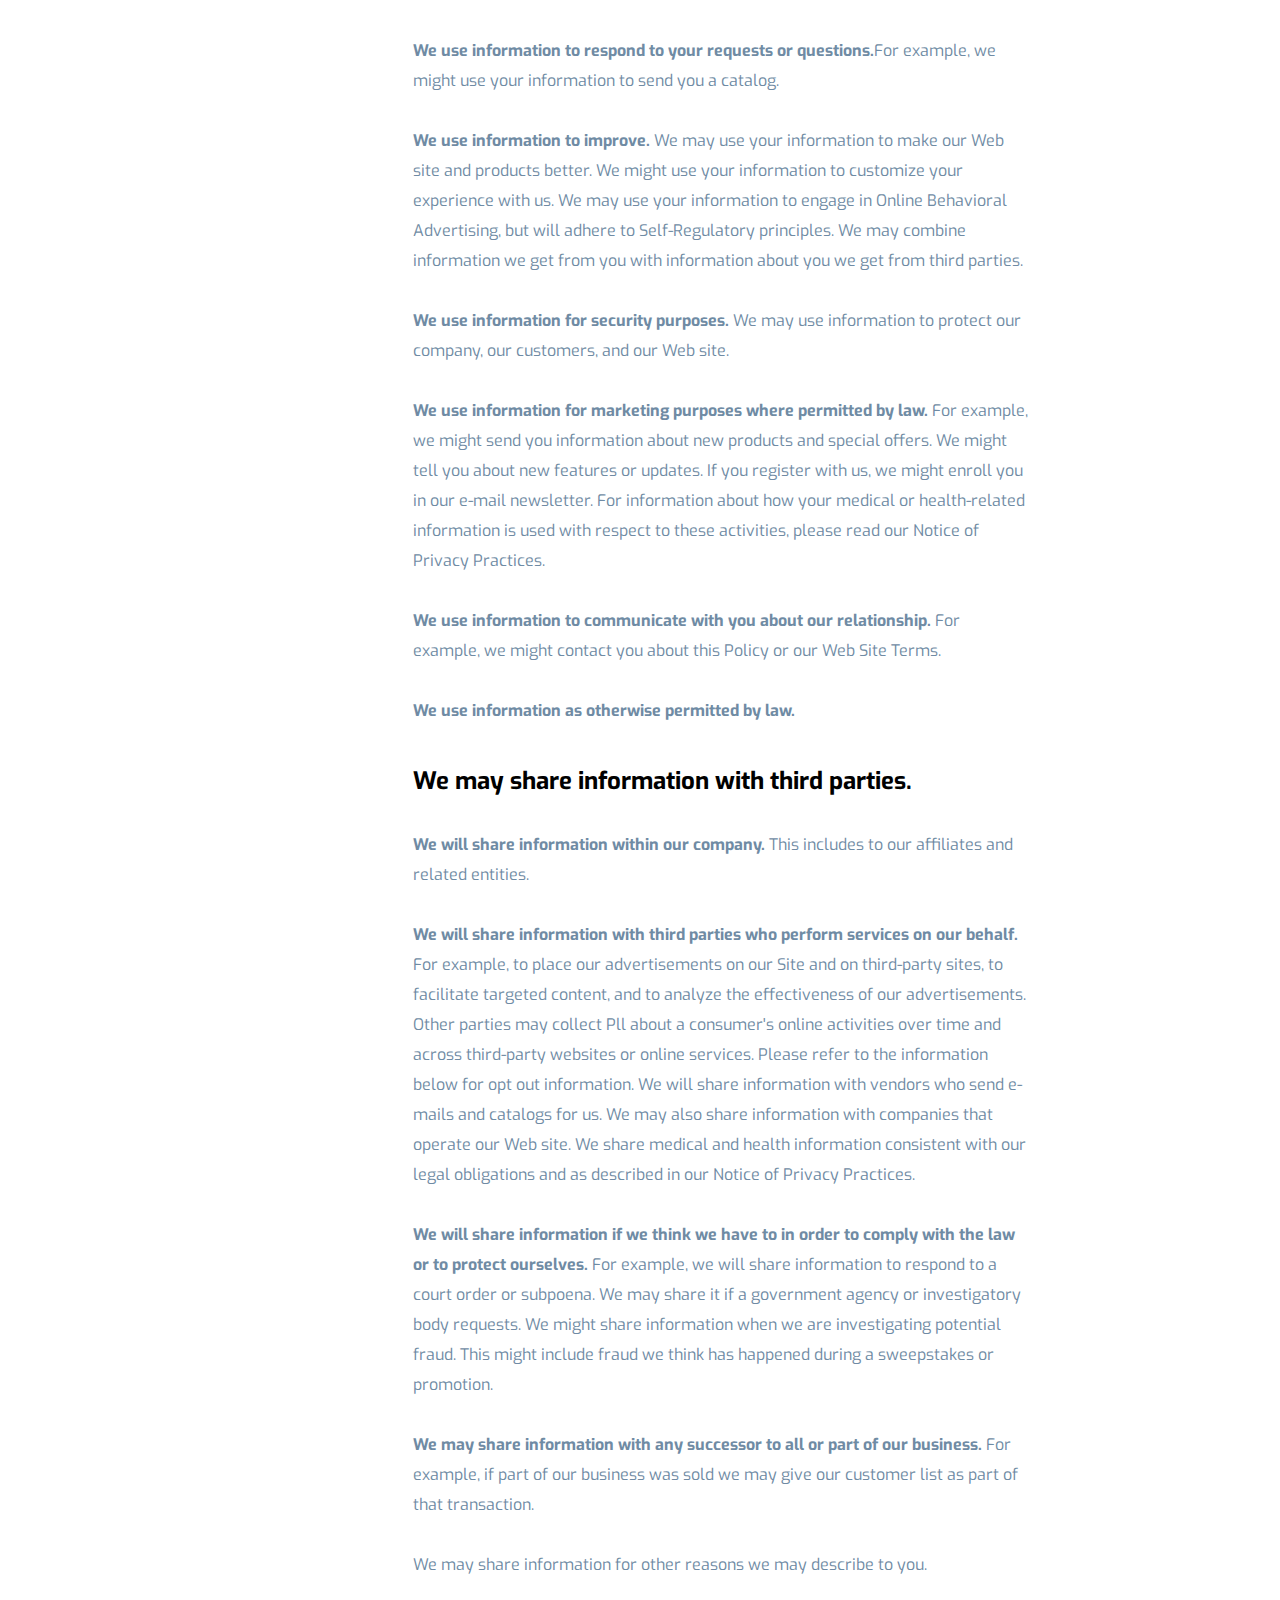
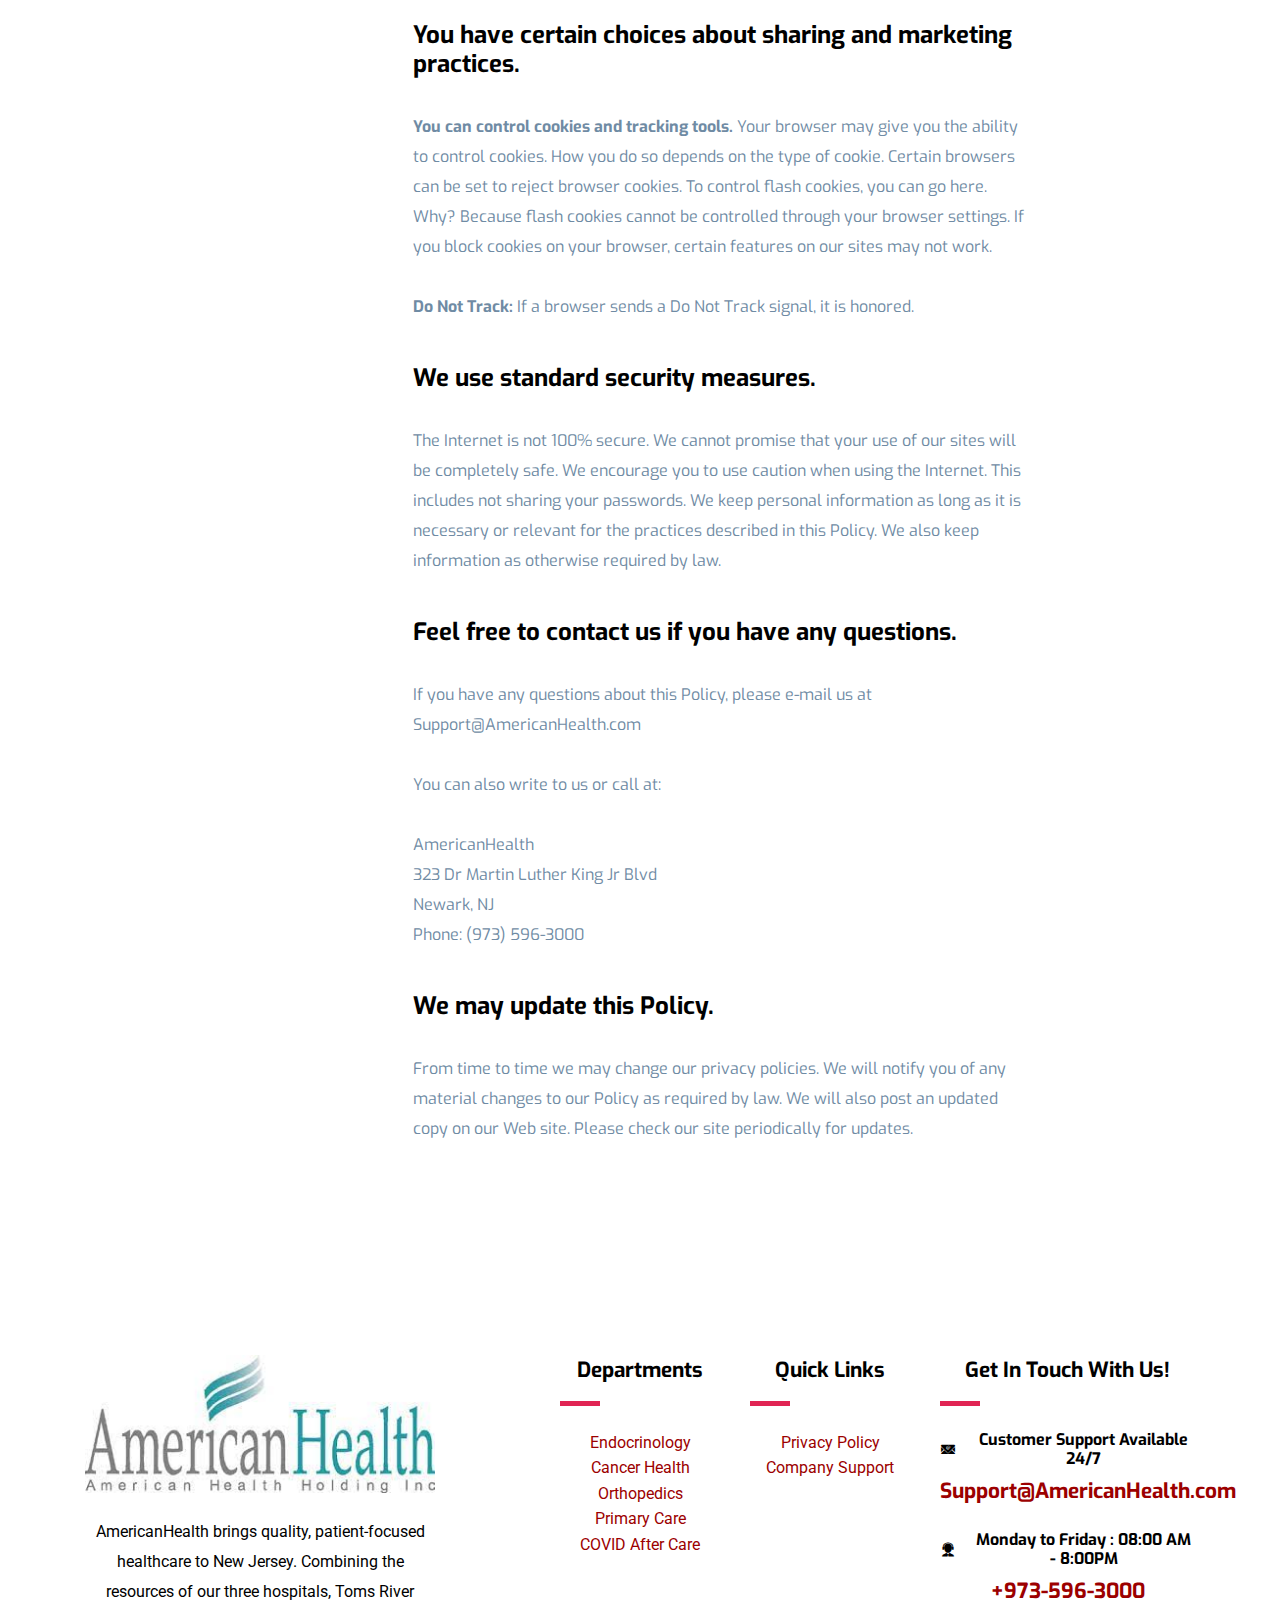
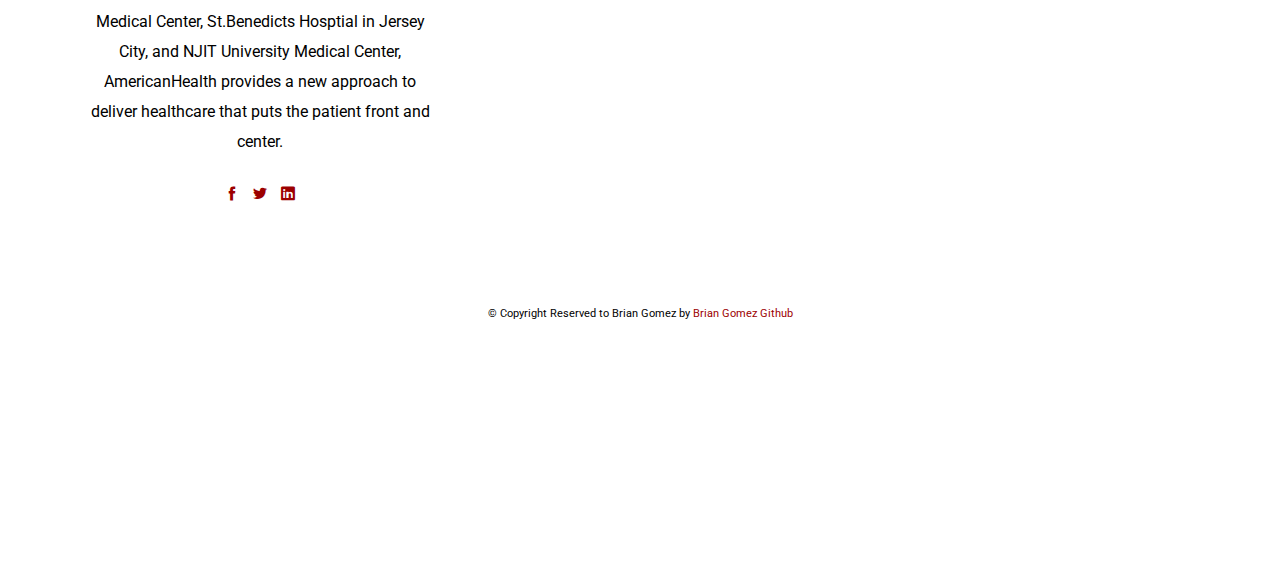
<file: privacy.html>
<!-- DEVELOPER: Brian Gomez, IS117-102, Spring 2022 -->
<!DOCTYPE html>
<html lang="en">
<head>
  <title>privacy</title>
  <meta charset="utf-8">
  <meta name="viewport" content="width=device-width, initial-scale=1">
  <link rel="stylesheet" href="plugins/bootstrap/css/bootstrap.min.css">
  <script src="https://ajax.googleapis.com/ajax/libs/jquery/1.12.2/jquery.min.js"></script>
  <script src="http://maxcdn.bootstrapcdn.com/bootstrap/3.3.6/js/bootstrap.min.js"></script>
  <link rel="stylesheet" href="css/main.css">
   <link rel="stylesheet" href="plugins/icofont/icofont.min.css">
   <link rel="stylesheet" href="plugins/slick-carousel/slick/slick.css">
   <link rel="stylesheet" href="plugins/slick-carousel/slick/slick-theme.css">

</head>
<body>
<div class="WebContainer">
    <header>
        <div class="header-top-bar">
        <div class="container">
            <div class="row align-items-center">
                <div class="col-lg-6">
                    <ul class="top-bar-info list-inline-item pl-0 mb-0">
                        <li class="list-inline-item"><a href="mailto:support@gmail.com"><i class="icofont-support-faq mr-2"></i>Support@AmericanHealth.com</a></li>
                        <li class="list-inline-item"><i class="icofont-location-pin mr-2"></i>323 Dr Martin Luther King Jr Blvd, Newark, NJ</li>
                    </ul>
                </div>
                <div class="col-lg-6">
                    <div class="text-lg-right top-right-bar mt-2 mt-lg-0">
                        <a href="tel:+973-596-3000" >
                            <span>Call Now : </span>
                            <span class="h4">973-596-3000</span>
                        </a>
                    </div>
                </div>
            </div>
        </div>
    </div>
    
    <nav class="navbar navbar-expand-lg navigation" id="navbar">
        <div class="container">
              <a class="navbar-brand" href="index.html">
                  <img src="images/logo.jpg" alt="" class="img-fluid">
              </a>
    
              <button class="navbar-toggler collapsed" type="button" data-toggle="collapse" data-target="#navbarmain" aria-controls="navbarmain" aria-expanded="false" aria-label="Toggle navigation">
            <span class="icofont-navigation-menu"></span>
          </button>
      
          <div class="collapse navbar-collapse" id="navbarmain">
            <ul class="navbar-nav ml-auto">
              <li class="nav-item active">
                <a class="nav-link" href="index.html">Home</a>
              </li>
               <li class="nav-item"><a class="nav-link" href="about.html">About</a></li>
                <li class="nav-item"><a class="nav-link" href="services.html">Services</a></li>
    
           
    
               <li class="nav-item"><a class="nav-link" href="contact.html">Contact</a></li>

               <li class="nav-item dropdown">
				<a class="nav-link dropdown-toggle" href="" id="dropdown02" data-toggle="dropdown" aria-haspopup="true" aria-expanded="false">Menu <i class="icofont-thin-down"></i></a>
				<ul class="dropdown-menu" aria-labelledby="dropdown02">
					<li><a class="dropdown-item" href="index.html">Home</a></li>
					<li><a class="dropdown-item" href="about.html">About Us!</a></li>
					<li><a class="dropdown-item" href="services.html">Services</a></li>
					<li><a class="dropdown-item" href="contact.html">Support</a></li>
					<li><a class="dropdown-item" href="privacy.html">Our Policy</a></li>
				</ul>
			  </li>
            </ul>
          </div>
        </div>
    </nav>
    
    <br>
    <br>
    </header>
        <div id="priv">
            <ul>
                <li class="active">
                    <a href="index.html">Home</a>
                
               /&nbsp;Website Privacy Policy

                </li>
            </ul>
            <h1>AmericanHealth
            <sup>®</sup>
            Privacy Policy</h1>
            <br />
            <h3>
            This Privacy Policy applies to our Web sites.
            </h3>
            <br>
            <p>This Policy describes how we, AmericanHealth, treat personal information we gather on the digital platforms where this policy is located. This includes Web sites and interactive e-mail messages. This policy does not apply to our treatment of information we gather elsewhere.

                <br><br> This policy also does not apply to how we use and disclose medical and health-related information. For a brief overview of our medical services, please go <a href="services.html">here.</a></p>
            <br>
            <h3>We collect information from and about you.</h3>
            <br><p><b>Contact information.</b> For example, we might collect your name and street address if you request a catalog. We might also collect your phone number or e-mail address.

    <br><br><b>Information you submit or post.</b> We collect the information you post in a public space on our platforms. This might include our social media pages on third party Web sites. We also collect information when you contact us. Remember, health or medical information we collect is described and governed by our Notice of Privacy Practices.

    <br><br><b>Other information. </b>If you use our Web site, we may collect information about the browser you're using. We might look at what site you came from, or what site you visit when you leave us.
    </p>
    <br>
    <h3>We collect information in different ways.</h3> <br>

    <p><b>We collect information directly from you.</b> For example, if you request a catalog or while you place an order. We also collect information if you contact us through the Web site.

    <br><br><b>We collect information from you passively.</b> We use tracking tools like browser and flash cookies.

    <br><br><b>We get information about you from third parties.</b> For example, our business partners may give us information about you. </p>

        <br>
    <h3>We use information as disclosed and described here.</h3> <br>

    <p><b>We use information to respond to your requests or questions.</b>For example, we might use your information to send you a catalog.
    
        <br><br><b>We use information to improve.</b> We may use your information to make our Web site and products better.  We might use your information to customize your experience with us. We may use your information to engage in Online Behavioral Advertising, but will adhere to Self-Regulatory principles. We may combine information we get from you with information about you we get from third parties.
    
        <br><br><b>We use information for security purposes.</b> We may use information to protect our company, our customers, and our Web site.
    
        <br><br><b>We use information for marketing purposes where permitted by law.</b> For example, we might send you information about new products and special offers. We might tell you about new features or updates. If you register with us, we might enroll you in our e-mail newsletter. For information about how your medical or health-related information is used with respect to these activities, please read our Notice of Privacy Practices.
    
        <br><br><b>We use information to communicate with you about our relationship.</b> For example, we might contact you about this Policy or our Web Site Terms.
    
        <br><br><b>We use information as otherwise permitted by law.</b></p>
    <br>
    <h3>We may share information with third parties.</h3> <br>
   
    <p><b>We will share information within our company.</b> This includes to our affiliates and related entities.
    
    <br><br><b>We will share information with third parties who perform services on our behalf.</b> For example, to place our advertisements on our Site and on third-party sites, to facilitate targeted content, and to analyze the effectiveness of our advertisements. Other parties may collect Pll about a consumer's online activities over time and across third-party websites or online services. Please refer to the information below for opt out information. We will share information with vendors who send e-mails and catalogs for us. We may also share information with companies that operate our Web site.  We share medical and health information consistent with our legal obligations and as described in our Notice of Privacy Practices.
    
    <br><br><b>We will share information if we think we have to in order to comply with the law or to protect ourselves.</b> For example, we will share information to respond to a court order or subpoena. We may share it if a government agency or investigatory body requests. We might share information when we are investigating potential fraud. This might include fraud we think has happened during a sweepstakes or promotion.
    
    <br><br><b>We may share information with any successor to all or part of our business.</b> For example, if part of our business was sold we may give our customer list as part of that transaction.
    
    <br><br>We may share information for other reasons we may describe to you.</p> <br>
    
    <h3>You have certain choices about sharing and marketing practices.</h3> <br>

    <p><b>You can control cookies and tracking tools.</b> Your browser may give you the ability to control cookies. How you do so depends on the type of cookie. Certain browsers can be set to reject browser cookies. To control flash cookies, you can go here. Why? Because flash cookies cannot be controlled through your browser settings. If you block cookies on your browser, certain features on our sites may not work.
    
                <br><br><b>Do Not Track:</b> If a browser sends a Do Not Track signal, it is honored.</p>
    
    
    <br>
    <h3>We use standard security measures.</h3><br>
    <p>The Internet is not 100% secure. We cannot promise that your use of our sites will be completely safe. We encourage you to use caution when using the Internet. This includes not sharing your passwords.
    
    We keep personal information as long as it is necessary or relevant for the practices described in this Policy. We also keep information as otherwise required by law.</p>
    
    <br>
    <h3>Feel free to contact us if you have any questions.</h3>
    <br>
    <p>If you have any questions about this Policy, please e-mail us at Support@AmericanHealth.com
         <br><br>
    You can also write to us or call at:    
    <br><br>
    AmericanHealth
    <br>
    323 Dr Martin Luther King Jr Blvd
    <br>
    Newark, NJ   
    <br>   
    Phone: (973) 596-3000
    </p> <br>

    <h3>We may update this Policy.</h3> <br>
    <p>From time to time we may change our privacy policies. We will notify you of any material changes to our Policy as required by law. We will also post an updated copy on our Web site. Please check our site periodically for updates.</p>
































            </div>
     
 </div>
    <br>
<br>
<br>
<br>
<br>
<br>
<br>
<footer class="container-fluid text-center">
    <div class="container">
		<div class="row">
			<div class="col-lg-4 mr-auto col-sm-6">
				<div class="widget mb-5 mb-lg-0">
					<div class="logo mb-4">
						<img src="images/logo.jpg" alt="" class="img-fluid">
					</div>
					<p>AmericanHealth brings quality, patient-focused healthcare to New Jersey. Combining the resources of our three hospitals, Toms River Medical Center, St.Benedicts Hosptial in Jersey City, and NJIT University Medical Center, AmericanHealth provides a new approach to deliver healthcare that puts the patient front and center.</p>

					<ul class="list-inline footer-socials mt-4">
						<li class="list-inline-item"><a href="https://www.facebook.com/"><i class="icofont-facebook"></i></a></li>
						<li class="list-inline-item"><a href="https://twitter.com/"><i class="icofont-twitter"></i></a></li>
						<li class="list-inline-item"><a href="https://www.pinterest.com/"><i class="icofont-linkedin"></i></a></li>
					</ul>
				</div>
			</div>

			<div class="col-lg-2 col-md-6 col-sm-6">
				<div class="widget mb-5 mb-lg-0">
					<h4 class="text-capitalize mb-3">Departments</h4>
					<div class="divider mb-4"></div>

                    <ul class="list-unstyled footer-menu lh-35">
						<li><a href="services.html">Endocrinology</a></li>
						<li><a href="services.html">Cancer Health</a></li>
						<li><a href="services.html">Orthopedics</a></li>
						<li><a href="services.html">Primary Care</a></li>
						<li><a href="services.html">COVID After Care</a></li>
					</ul>
				</div>
			</div>

			<div class="col-lg-2 col-md-6 col-sm-6">
				<div class="widget mb-5 mb-lg-0">
					<h4 class="text-capitalize mb-3">Quick Links</h4>
					<div class="divider mb-4"></div>

					<ul class="list-unstyled footer-menu lh-35">
						<li><a href="privacy.html">Privacy Policy</a></li>
						<li><a href="contact.html">Company Support </a></li>
					</ul>
				</div>
			</div>

			<div class="col-lg-3 col-md-6 col-sm-6">
				<div class="widget widget-contact mb-5 mb-lg-0">
					<h4 class="text-capitalize mb-3">Get in Touch With Us!</h4>
					<div class="divider mb-4"></div>

					<div class="footer-contact-block mb-4">
						<div class="icon d-flex align-items-center">
							<i class="icofont-email mr-3"></i>
							<span class="h6 mb-0">Customer Support Available 24/7</span>
						</div>
						<h4 class="mt-2"><a href="mailto:support@gmail.com">Support@AmericanHealth.com</a></h4>
					</div>

					<div class="footer-contact-block">
						<div class="icon d-flex align-items-center">
							<i class="icofont-support mr-3"></i>
							<span class="h6 mb-0">Monday to Friday : 08:00 AM - 8:00PM</span>
						</div>
						<h4 class="mt-2"><a href="tel:+973-596-3000">+973-596-3000</a></h4>
					</div>
				</div>
			</div>
		</div>
		
        <div class="footer-btm py-4 mt-5">
            <div class="copyright">
                <p class="cop">&copy; Copyright Reserved to Brian Gomez by <a href="https://github.com/bg339" target="_blank">Brian Gomez Github</a></p>
        </div>
        </div>
    </div>
</footer>
<script src="https://cdn.jsdelivr.net/npm/bootstrap@5.1.3/dist/js/bootstrap.bundle.min.js"></script>
<script src="scripts/query.js"></script>
</div>
</body>
</html>
</file>
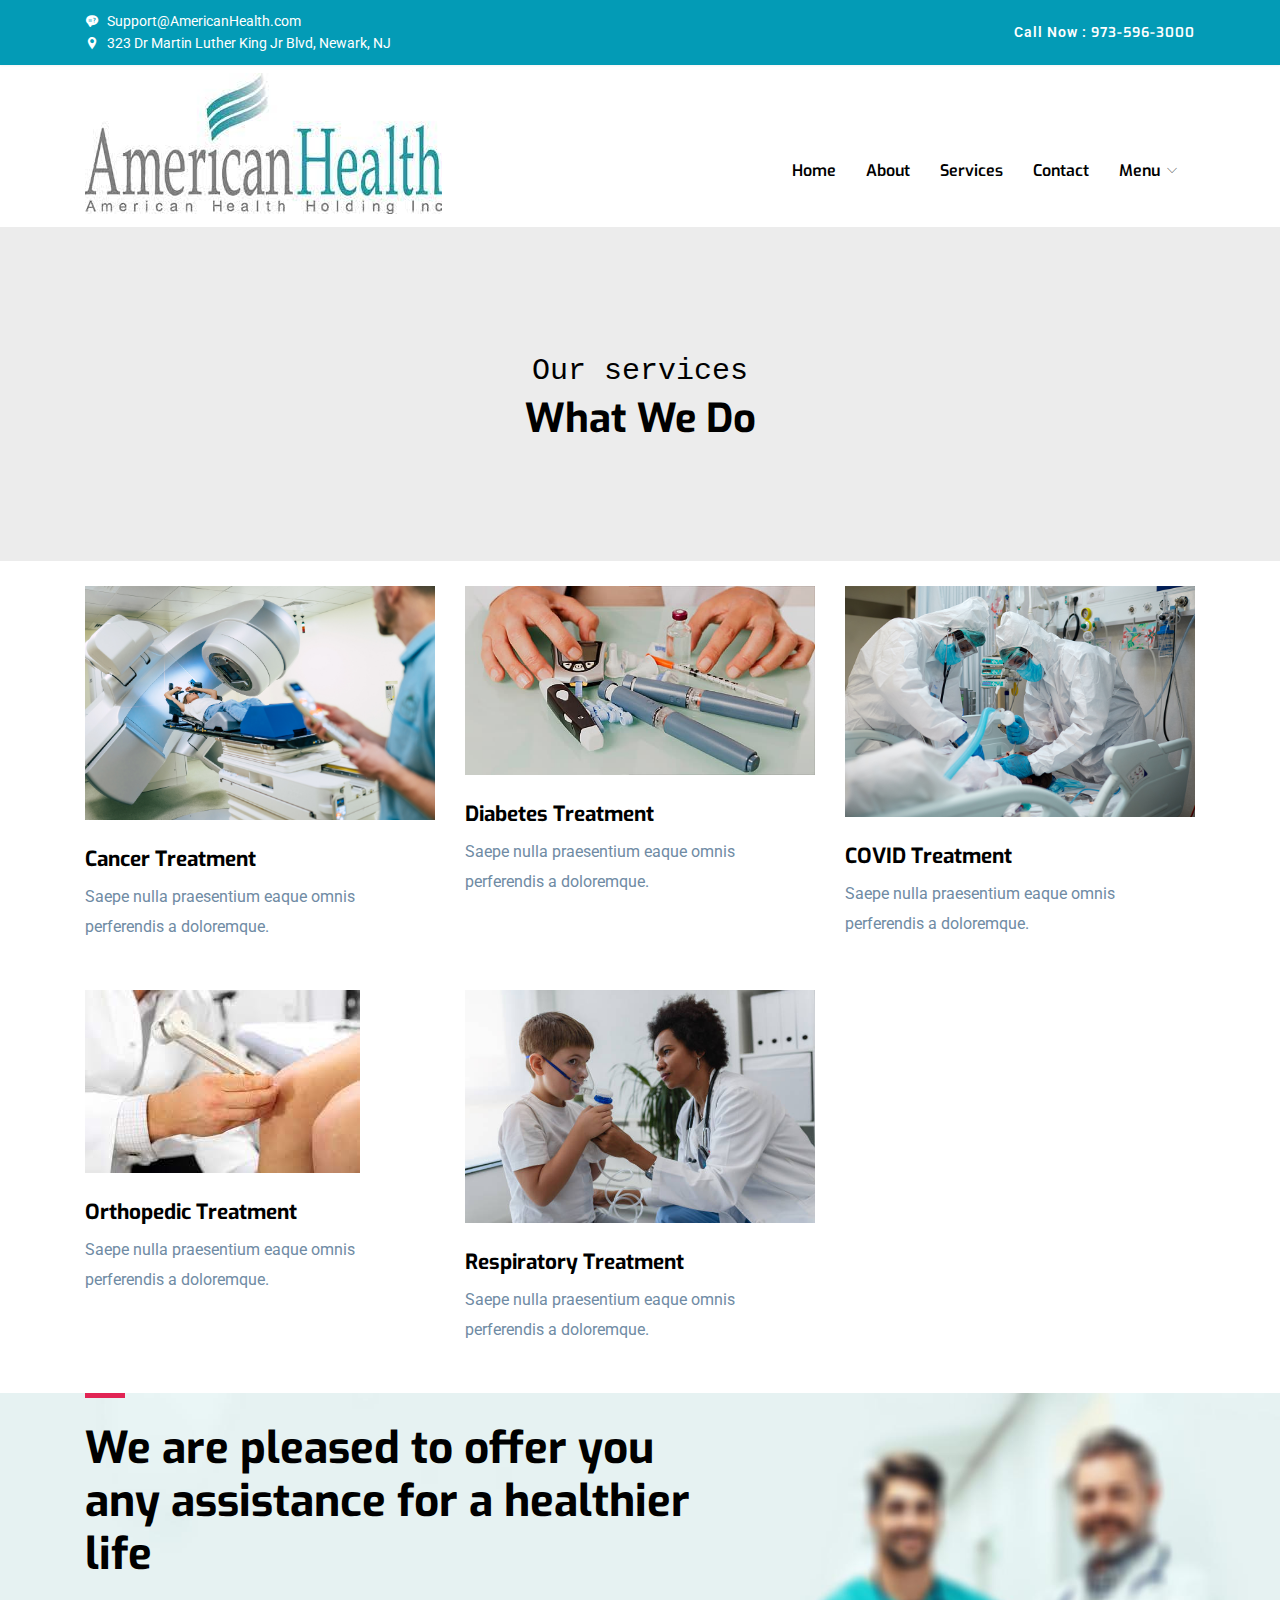
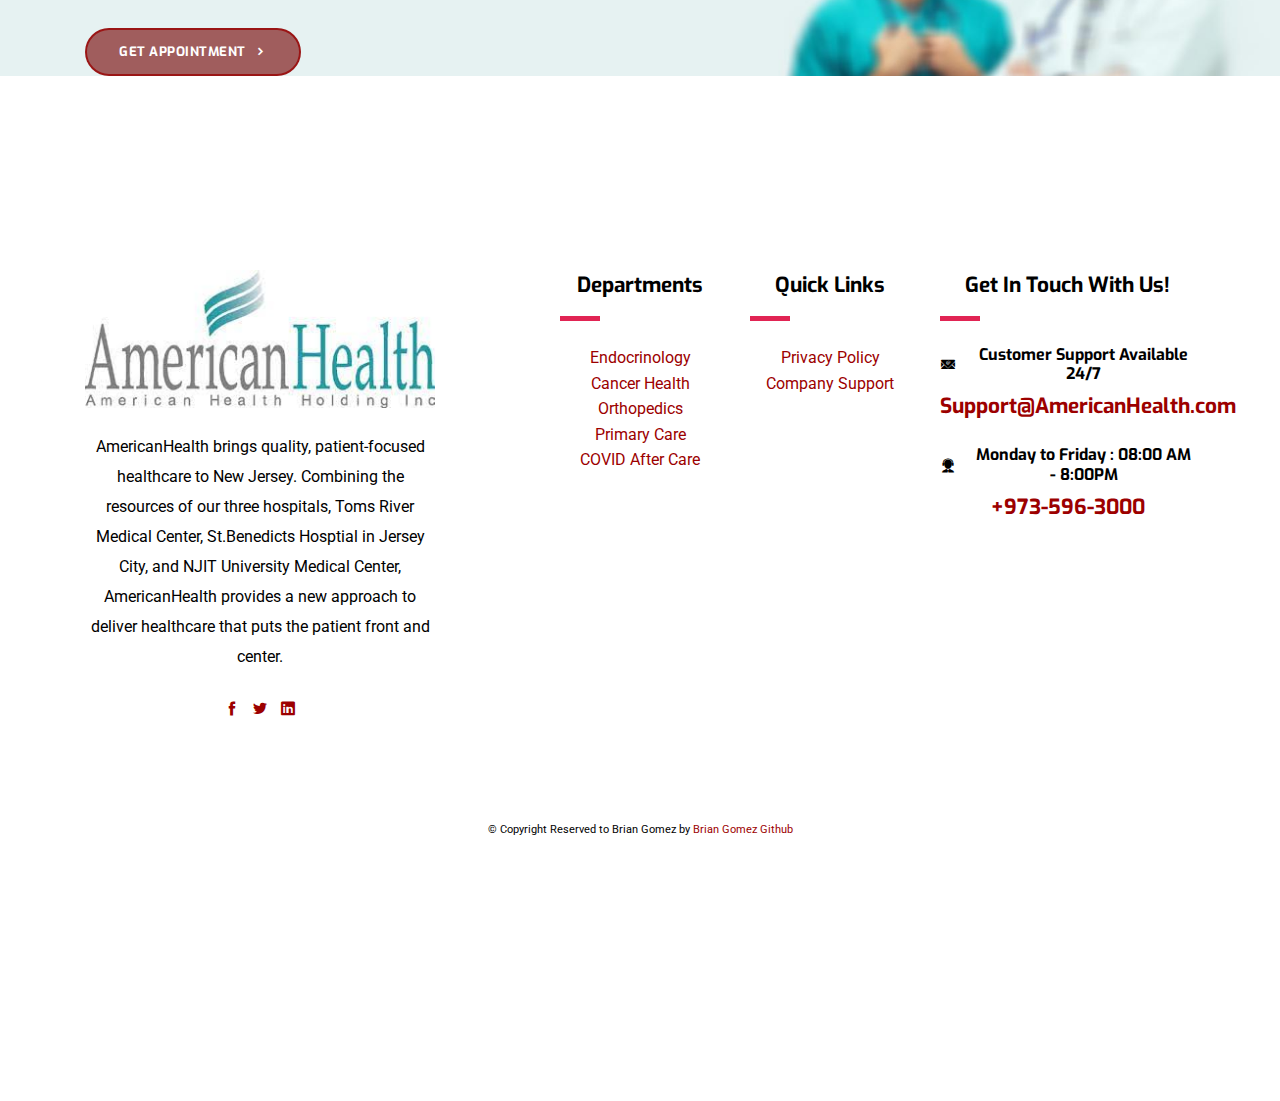
<file: services.html>
<!-- DEVELOPER: Brian Gomez, IS117-102, Spring 2022 -->
<!DOCTYPE html>
<html lang="en">
<head>
  <title>services</title>
  <meta charset="utf-8">
  <meta name="viewport" content="width=device-width, initial-scale=1">
  <link rel="stylesheet" href="plugins/bootstrap/css/bootstrap.min.css">
  <script src="https://ajax.googleapis.com/ajax/libs/jquery/1.12.2/jquery.min.js"></script>
  <script src="http://maxcdn.bootstrapcdn.com/bootstrap/3.3.6/js/bootstrap.min.js"></script>
  <link rel="stylesheet" href="css/main.css">
   <link rel="stylesheet" href="plugins/icofont/icofont.min.css">
   <link rel="stylesheet" href="plugins/slick-carousel/slick/slick.css">
   <link rel="stylesheet" href="plugins/slick-carousel/slick/slick-theme.css">

</head>
<body>
	<div class="WebContainer">
    <header>
        <div class="header-top-bar">
        <div class="container">
            <div class="row align-items-center">
                <div class="col-lg-6">
                    <ul class="top-bar-info list-inline-item pl-0 mb-0">
                        <li class="list-inline-item"><a href="mailto:support@gmail.com"><i class="icofont-support-faq mr-2"></i>Support@AmericanHealth.com</a></li>
                        <li class="list-inline-item"><i class="icofont-location-pin mr-2"></i>323 Dr Martin Luther King Jr Blvd, Newark, NJ</li>
                    </ul>
                </div>
                <div class="col-lg-6">
                    <div class="text-lg-right top-right-bar mt-2 mt-lg-0">
                        <a href="tel:+973-596-3000" >
                            <span>Call Now : </span>
                            <span class="h4">973-596-3000</span>
                        </a>
                    </div>
                </div>
            </div>
        </div>
    </div>
    
    <nav class="navbar navbar-expand-lg navigation" id="navbar">
        <div class="container">
              <a class="navbar-brand" href="index.html">
                  <img src="images/logo.jpg" alt="" class="img-fluid">
              </a>
    
              <button class="navbar-toggler collapsed" type="button" data-toggle="collapse" data-target="#navbarmain" aria-controls="navbarmain" aria-expanded="false" aria-label="Toggle navigation">
            <span class="icofont-navigation-menu"></span>
          </button>
      
          <div class="collapse navbar-collapse" id="navbarmain">
            <ul class="navbar-nav ml-auto">
              <li class="nav-item active">
                <a class="nav-link" href="index.html">Home</a>
              </li>
               <li class="nav-item"><a class="nav-link" href="about.html">About</a></li>
                <li class="nav-item"><a class="nav-link" href="services.html">Services</a></li>

               <li class="nav-item"><a class="nav-link" href="contact.html">Contact</a></li>

			   <li class="nav-item dropdown">
				<a class="nav-link dropdown-toggle" href="" id="dropdown02" data-toggle="dropdown" aria-haspopup="true" aria-expanded="false">Menu <i class="icofont-thin-down"></i></a>
				<ul class="dropdown-menu" aria-labelledby="dropdown02">
					<li><a class="dropdown-item" href="index.html">Home</a></li>
					<li><a class="dropdown-item" href="about.html">About Us!</a></li>
					<li><a class="dropdown-item" href="services.html">Services</a></li>
					<li><a class="dropdown-item" href="contact.html">Support</a></li>
					<li><a class="dropdown-item" href="privacy.html">Our Policy</a></li>
				</ul>
			  </li>
            </ul>
          </div>
        </div>
    </nav>
    
    
    </header>

	<section class="page-title-about">
		<div class="overlay"></div>
		<div class="container">
		  <div class="row">
			<div class="col-md-12">
			  <div class="block text-center">
				<span class="text-black">Our services</span>
				<h1 class="text-capitalize mb-5 text-lg">What We Do</h1>

			  </div>
			</div>
		  </div>
		</div>
	  </section>
<br>
	  <section class="section service-2">
		<div class="container">
			<div class="row">
				<div class="col-lg-4 col-md-6 col-sm-6">
					<div class="service-block mb-5">
						<img src="images/services/cancer.jpg" alt="CancerTreat" class="img-fluid">
						<div class="content">
							<h4 class="mt-4 mb-2 title-color">Cancer Treatment</h4>
							<p class="mb-4">Saepe nulla praesentium eaque omnis perferendis a doloremque.</p>
						</div>
					</div>
				</div>
	
				<div class="col-lg-4 col-md-6 col-sm-6">
					<div class="service-block mb-5">
						<img src="images/services/diab.jpg" alt="DiabTreat" class="img-fluid">
						<div class="content">
							<h4 class="mt-4 mb-2  title-color">Diabetes Treatment</h4>
							<p class="mb-4">Saepe nulla praesentium eaque omnis perferendis a doloremque.</p>
						</div>
					</div>
				</div>

				<div class="col-lg-4 col-md-6 col-sm-6">
					<div class="service-block mb-5">
						<img src="images/services/COVID Treatment.jpg" alt="DiabTreat" class="img-fluid">
						<div class="content">
							<h4 class="mt-4 mb-2  title-color">COVID Treatment</h4>
							<p class="mb-4">Saepe nulla praesentium eaque omnis perferendis a doloremque.</p>
						</div>
					</div>
				</div>

				<div class="col-lg-4 col-md-6 col-sm-6">
					<div class="service-block mb-5">
						<img src="images/services/orthopedic.jpg" alt="DiabTreat" class="img-fluid">
						<div class="content">
							<h4 class="mt-4 mb-2  title-color">Orthopedic Treatment</h4>
							<p class="mb-4">Saepe nulla praesentium eaque omnis perferendis a doloremque.</p>
						</div>
					</div>
				</div>
				
				<div class="col-lg-4 col-md-6 col-sm-6">
					<div class="service-block mb-5">
						<img src="images/services/resp.jpg" alt="RespTreat" class="img-fluid">
						<div class="content">
							<h4 class="mt-4 mb-2 title-color">Respiratory Treatment</h4>
							<p class="mb-4">Saepe nulla praesentium eaque omnis perferendis a doloremque.</p>
						</div>
					</div>
				</div>
			</div>
		</div>
	</section>
	  <section class="section cta-page">
		<div class="container">
			<div class="row">
				<div class="col-lg-7">
					<div class="cta-content">
						<div class="divider mb-4"></div>
						<h2 class="mb-5 text-lg">We are pleased to offer you any <span class="title-color">assistance for a healthier life</span></h2>
						<a href="appointment.html" class="btn btn-main-2 btn-round-full">Get appointment<i class="icofont-simple-right  ml-2"></i></a>
						<br>
					</div>
				</div>
			</div>
		</div>
	</section>







    <br>
<br>
<br>
<br>
<br>
<br>
<br>
<footer class="container-fluid text-center">
    <div class="container">
		<div class="row">
			<div class="col-lg-4 mr-auto col-sm-6">
				<div class="widget mb-5 mb-lg-0">
					<div class="logo mb-4">
						<img src="images/logo.jpg" alt="" class="img-fluid">
					</div>
					<p>AmericanHealth brings quality, patient-focused healthcare to New Jersey. Combining the resources of our three hospitals, Toms River Medical Center, St.Benedicts Hosptial in Jersey City, and NJIT University Medical Center, AmericanHealth provides a new approach to deliver healthcare that puts the patient front and center.</p>

					<ul class="list-inline footer-socials mt-4">
						<li class="list-inline-item"><a href="https://www.facebook.com/"><i class="icofont-facebook"></i></a></li>
						<li class="list-inline-item"><a href="https://twitter.com/"><i class="icofont-twitter"></i></a></li>
						<li class="list-inline-item"><a href="https://www.pinterest.com/"><i class="icofont-linkedin"></i></a></li>
					</ul>
				</div>
			</div>

			<div class="col-lg-2 col-md-6 col-sm-6">
				<div class="widget mb-5 mb-lg-0">
					<h4 class="text-capitalize mb-3">Departments</h4>
					<div class="divider mb-4"></div>

					<ul class="list-unstyled footer-menu lh-35">
						<li><a href="services.html">Endocrinology</a></li>
						<li><a href="services.html">Cancer Health</a></li>
						<li><a href="services.html">Orthopedics</a></li>
						<li><a href="services.html">Primary Care</a></li>
						<li><a href="services.html">COVID After Care</a></li>
					</ul>
				</div>
			</div>

			<div class="col-lg-2 col-md-6 col-sm-6">
				<div class="widget mb-5 mb-lg-0">
					<h4 class="text-capitalize mb-3">Quick Links</h4>
					<div class="divider mb-4"></div>

					<ul class="list-unstyled footer-menu lh-35">
						<li><a href="privacy.html">Privacy Policy</a></li>
						<li><a href="contact.html">Company Support </a></li>
					</ul>
				</div>
			</div>

			<div class="col-lg-3 col-md-6 col-sm-6">
				<div class="widget widget-contact mb-5 mb-lg-0">
					<h4 class="text-capitalize mb-3">Get in Touch With Us!</h4>
					<div class="divider mb-4"></div>

					<div class="footer-contact-block mb-4">
						<div class="icon d-flex align-items-center">
							<i class="icofont-email mr-3"></i>
							<span class="h6 mb-0">Customer Support Available 24/7</span>
						</div>
						<h4 class="mt-2"><a href="mailto:support@gmail.com">Support@AmericanHealth.com</a></h4>
					</div>

					<div class="footer-contact-block">
						<div class="icon d-flex align-items-center">
							<i class="icofont-support mr-3"></i>
							<span class="h6 mb-0">Monday to Friday : 08:00 AM - 8:00PM</span>
						</div>
						<h4 class="mt-2"><a href="tel:+973-596-3000">+973-596-3000</a></h4>
					</div>
				</div>
			</div>
		</div>
		
		<div class="footer-btm py-4 mt-5">
			<div class="copyright">
				<p class="cop">&copy; Copyright Reserved to Brian Gomez by <a href="https://github.com/bg339" target="_blank">Brian Gomez Github</a></p>
		</div>
</div>
</footer>
<script src="https://cdn.jsdelivr.net/npm/bootstrap@5.1.3/dist/js/bootstrap.bundle.min.js"></script>
<script src="scripts/query.js"></script>
</div>
</body>
</html>
</file>
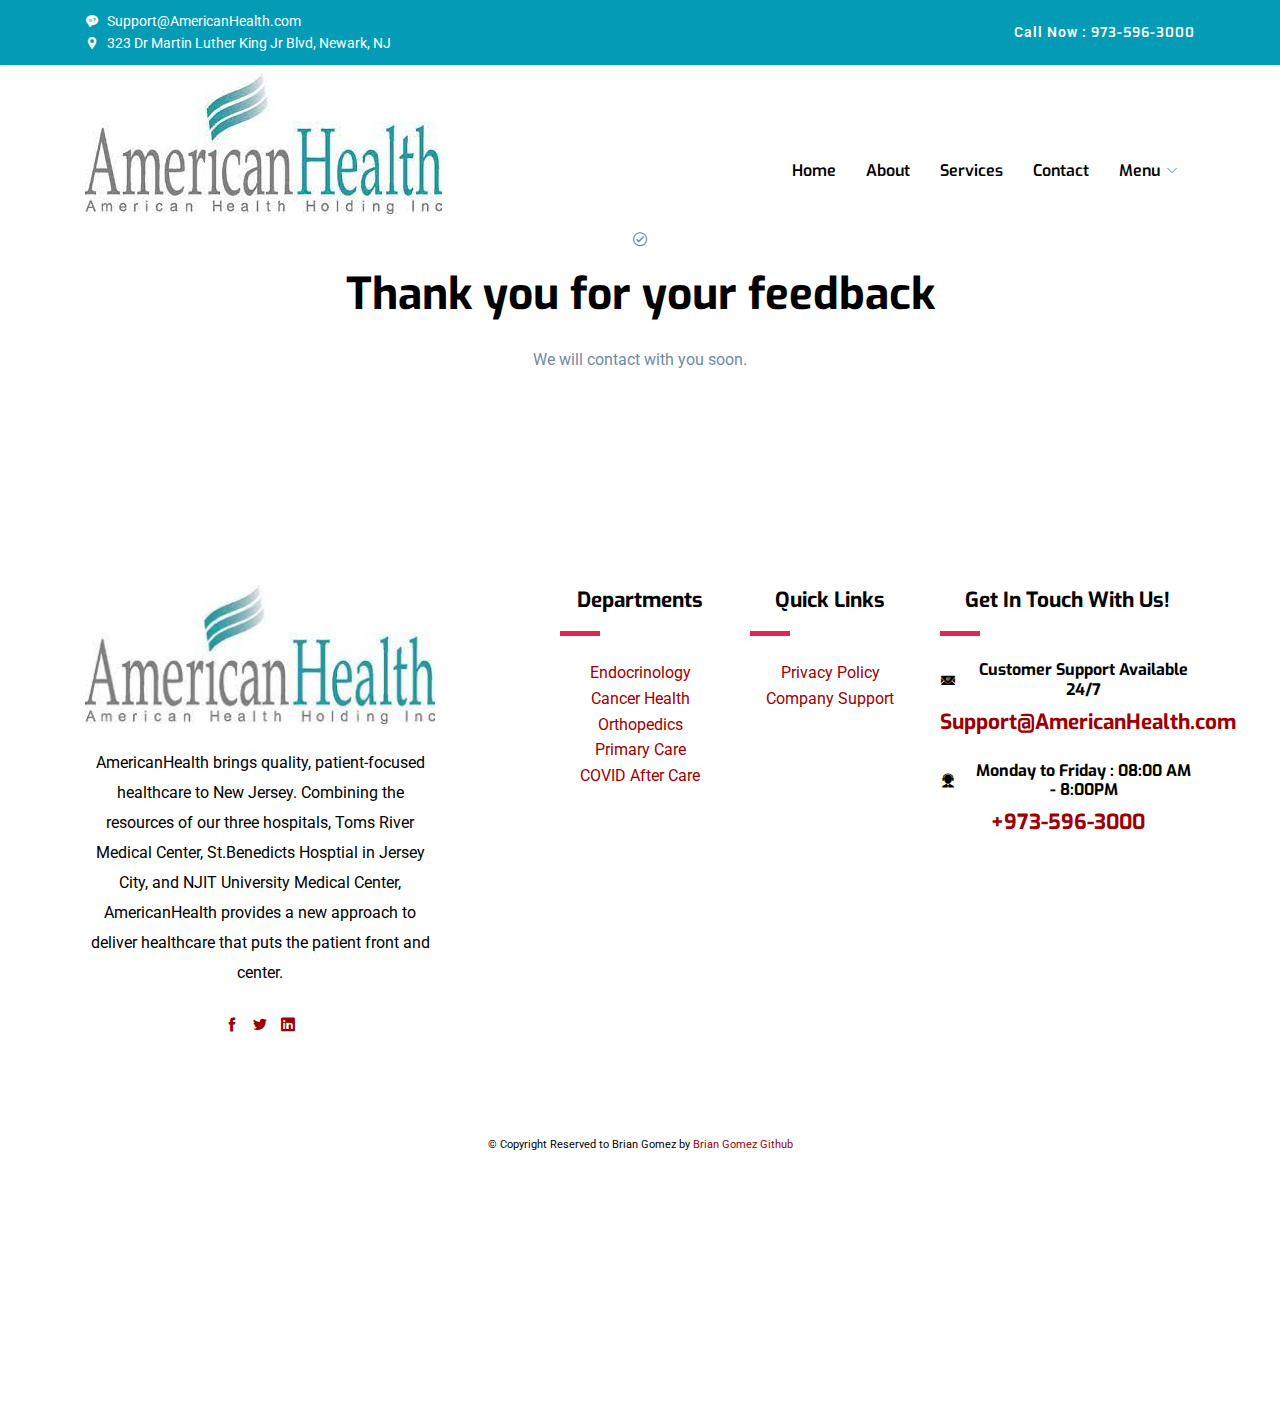
<file: supportconfirm.html>
<!-- DEVELOPER: Brian Gomez, IS117-102, Spring 2022 -->
<!DOCTYPE html>
<html lang="en">
<head>
  <title>confirmation</title>
  <meta charset="utf-8">
  <meta name="viewport" content="width=device-width, initial-scale=1">
  <link rel="stylesheet" href="plugins/bootstrap/css/bootstrap.min.css">
  <script src="https://ajax.googleapis.com/ajax/libs/jquery/1.12.2/jquery.min.js"></script>
  <script src="http://maxcdn.bootstrapcdn.com/bootstrap/3.3.6/js/bootstrap.min.js"></script>
  <link rel="stylesheet" href="css/main.css">
   <link rel="stylesheet" href="plugins/icofont/icofont.min.css">
   <link rel="stylesheet" href="plugins/slick-carousel/slick/slick.css">
   <link rel="stylesheet" href="plugins/slick-carousel/slick/slick-theme.css">

</head>
<body>
  <div class="WebContainer">
    <header>
        <div class="header-top-bar">
        <div class="container">
            <div class="row align-items-center">
                <div class="col-lg-6">
                    <ul class="top-bar-info list-inline-item pl-0 mb-0">
                        <li class="list-inline-item"><a href="mailto:support@gmail.com"><i class="icofont-support-faq mr-2"></i>Support@AmericanHealth.com</a></li>
                        <li class="list-inline-item"><i class="icofont-location-pin mr-2"></i>323 Dr Martin Luther King Jr Blvd, Newark, NJ</li>
                    </ul>
                </div>
                <div class="col-lg-6">
                    <div class="text-lg-right top-right-bar mt-2 mt-lg-0">
                        <a href="tel:+973-596-3000" >
                            <span>Call Now : </span>
                            <span class="h4">973-596-3000</span>
                        </a>
                    </div>
                </div>
            </div>
        </div>
    </div>
    
    <nav class="navbar navbar-expand-lg navigation" id="navbar">
        <div class="container">
              <a class="navbar-brand" href="index.html">
                  <img src="images/logo.jpg" alt="" class="img-fluid">
              </a>
    
              <button class="navbar-toggler collapsed" type="button" data-toggle="collapse" data-target="#navbarmain" aria-controls="navbarmain" aria-expanded="false" aria-label="Toggle navigation">
            <span class="icofont-navigation-menu"></span>
          </button>
      
          <div class="collapse navbar-collapse" id="navbarmain">
            <ul class="navbar-nav ml-auto">
              <li class="nav-item active">
                <a class="nav-link" href="index.html">Home</a>
              </li>
               <li class="nav-item"><a class="nav-link" href="about.html">About</a></li>
                <li class="nav-item"><a class="nav-link" href="services.html">Services</a></li>

               <li class="nav-item"><a class="nav-link" href="contact.html">Contact</a></li>

               <li class="nav-item dropdown">
                <a class="nav-link dropdown-toggle" href="" id="dropdown02" data-toggle="dropdown" aria-haspopup="true" aria-expanded="false">Menu <i class="icofont-thin-down"></i></a>
                <ul class="dropdown-menu" aria-labelledby="dropdown02">
                  <li><a class="dropdown-item" href="index.html">Home</a></li>
                  <li><a class="dropdown-item" href="about.html">About Us!</a></li>
                  <li><a class="dropdown-item" href="services.html">Services</a></li>
                  <li><a class="dropdown-item" href="contact.html">Support</a></li>
                  <li><a class="dropdown-item" href="privacy.html">Our Policy</a></li>
                </ul>
                </li>
            </ul>
          </div>
        </div>
    </nav>
    
    
    </header>
    
<section class="section confirmation">
    <div class="container">
      <div class="row justify-content-center">
        <div class="col-lg-8">
            <div class="confirmation-content text-center">
              <i class="icofont-check-circled text-lg text-color-2"></i>
                <h2 class="mt-3 mb-4">Thank you for your feedback</h2>
                <p>We will contact with you soon.</p>
            </div>
        </div>
      </div>
    </div>
  </section>
    <br>
<br>
<br>
<br>
<br>
<br>
<br>
<footer class="container-fluid text-center">
    <div class="container">
		<div class="row">
			<div class="col-lg-4 mr-auto col-sm-6">
				<div class="widget mb-5 mb-lg-0">
					<div class="logo mb-4">
						<img src="images/logo.jpg" alt="" class="img-fluid">
					</div>
					<p>AmericanHealth brings quality, patient-focused healthcare to New Jersey. Combining the resources of our three hospitals, Toms River Medical Center, St.Benedicts Hosptial in Jersey City, and NJIT University Medical Center, AmericanHealth provides a new approach to deliver healthcare that puts the patient front and center.</p>

					<ul class="list-inline footer-socials mt-4">
						<li class="list-inline-item"><a href="https://www.facebook.com/"><i class="icofont-facebook"></i></a></li>
						<li class="list-inline-item"><a href="https://twitter.com/"><i class="icofont-twitter"></i></a></li>
						<li class="list-inline-item"><a href="https://www.pinterest.com/"><i class="icofont-linkedin"></i></a></li>
					</ul>
				</div>
			</div>

			<div class="col-lg-2 col-md-6 col-sm-6">
				<div class="widget mb-5 mb-lg-0">
					<h4 class="text-capitalize mb-3">Departments</h4>
					<div class="divider mb-4"></div>

					<ul class="list-unstyled footer-menu lh-35">
						<li><a href="services.html">Endocrinology</a></li>
						<li><a href="services.html">Cancer Health</a></li>
						<li><a href="services.html">Orthopedics</a></li>
						<li><a href="services.html">Primary Care</a></li>
						<li><a href="services.html">COVID After Care</a></li>
					</ul>
				</div>
			</div>

			<div class="col-lg-2 col-md-6 col-sm-6">
				<div class="widget mb-5 mb-lg-0">
					<h4 class="text-capitalize mb-3">Quick Links</h4>
					<div class="divider mb-4"></div>

					<ul class="list-unstyled footer-menu lh-35">
						<li><a href="privacy.html">Privacy Policy</a></li>
						<li><a href="contact.html">Company Support </a></li>
					</ul>
				</div>
			</div>

			<div class="col-lg-3 col-md-6 col-sm-6">
				<div class="widget widget-contact mb-5 mb-lg-0">
					<h4 class="text-capitalize mb-3">Get in Touch With Us!</h4>
					<div class="divider mb-4"></div>

					<div class="footer-contact-block mb-4">
						<div class="icon d-flex align-items-center">
							<i class="icofont-email mr-3"></i>
							<span class="h6 mb-0">Customer Support Available 24/7</span>
						</div>
						<h4 class="mt-2"><a href="mailto:support@gmail.com">Support@AmericanHealth.com</a></h4>
					</div>

					<div class="footer-contact-block">
						<div class="icon d-flex align-items-center">
							<i class="icofont-support mr-3"></i>
							<span class="h6 mb-0">Monday to Friday : 08:00 AM - 8:00PM</span>
						</div>
						<h4 class="mt-2"><a href="tel:+973-596-3000">+973-596-3000</a></h4>
					</div>
				</div>
			</div>
		</div>
    <div class="footer-btm py-4 mt-5">
      <div class="copyright">
        <p class="cop">&copy; Copyright Reserved to Brian Gomez by <a href="https://github.com/bg339" target="_blank">Brian Gomez Github</a></p>
    </div>
    </div>
</footer>

<script src="https://cdn.jsdelivr.net/npm/bootstrap@5.1.3/dist/js/bootstrap.bundle.min.js"></script>
<script src="scripts/query.js"></script>
</div>
</body>
</html>
</file>
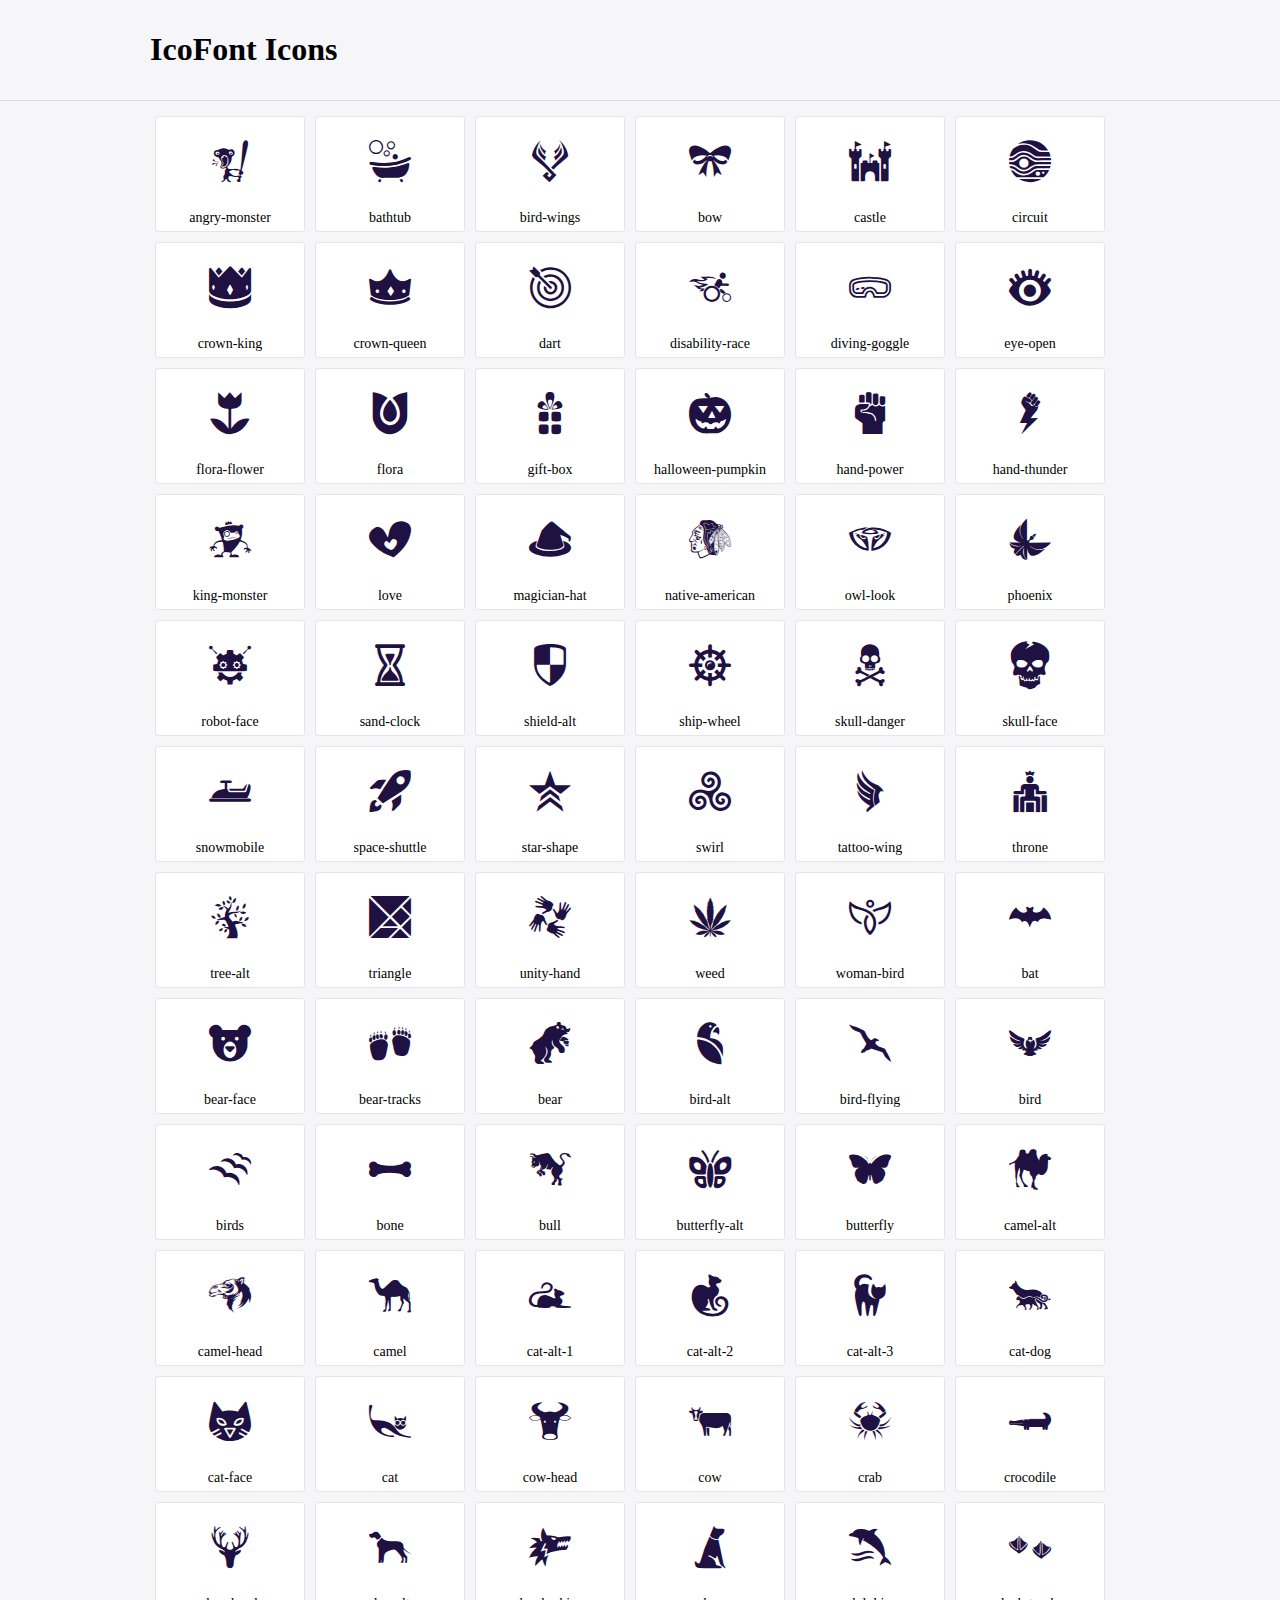
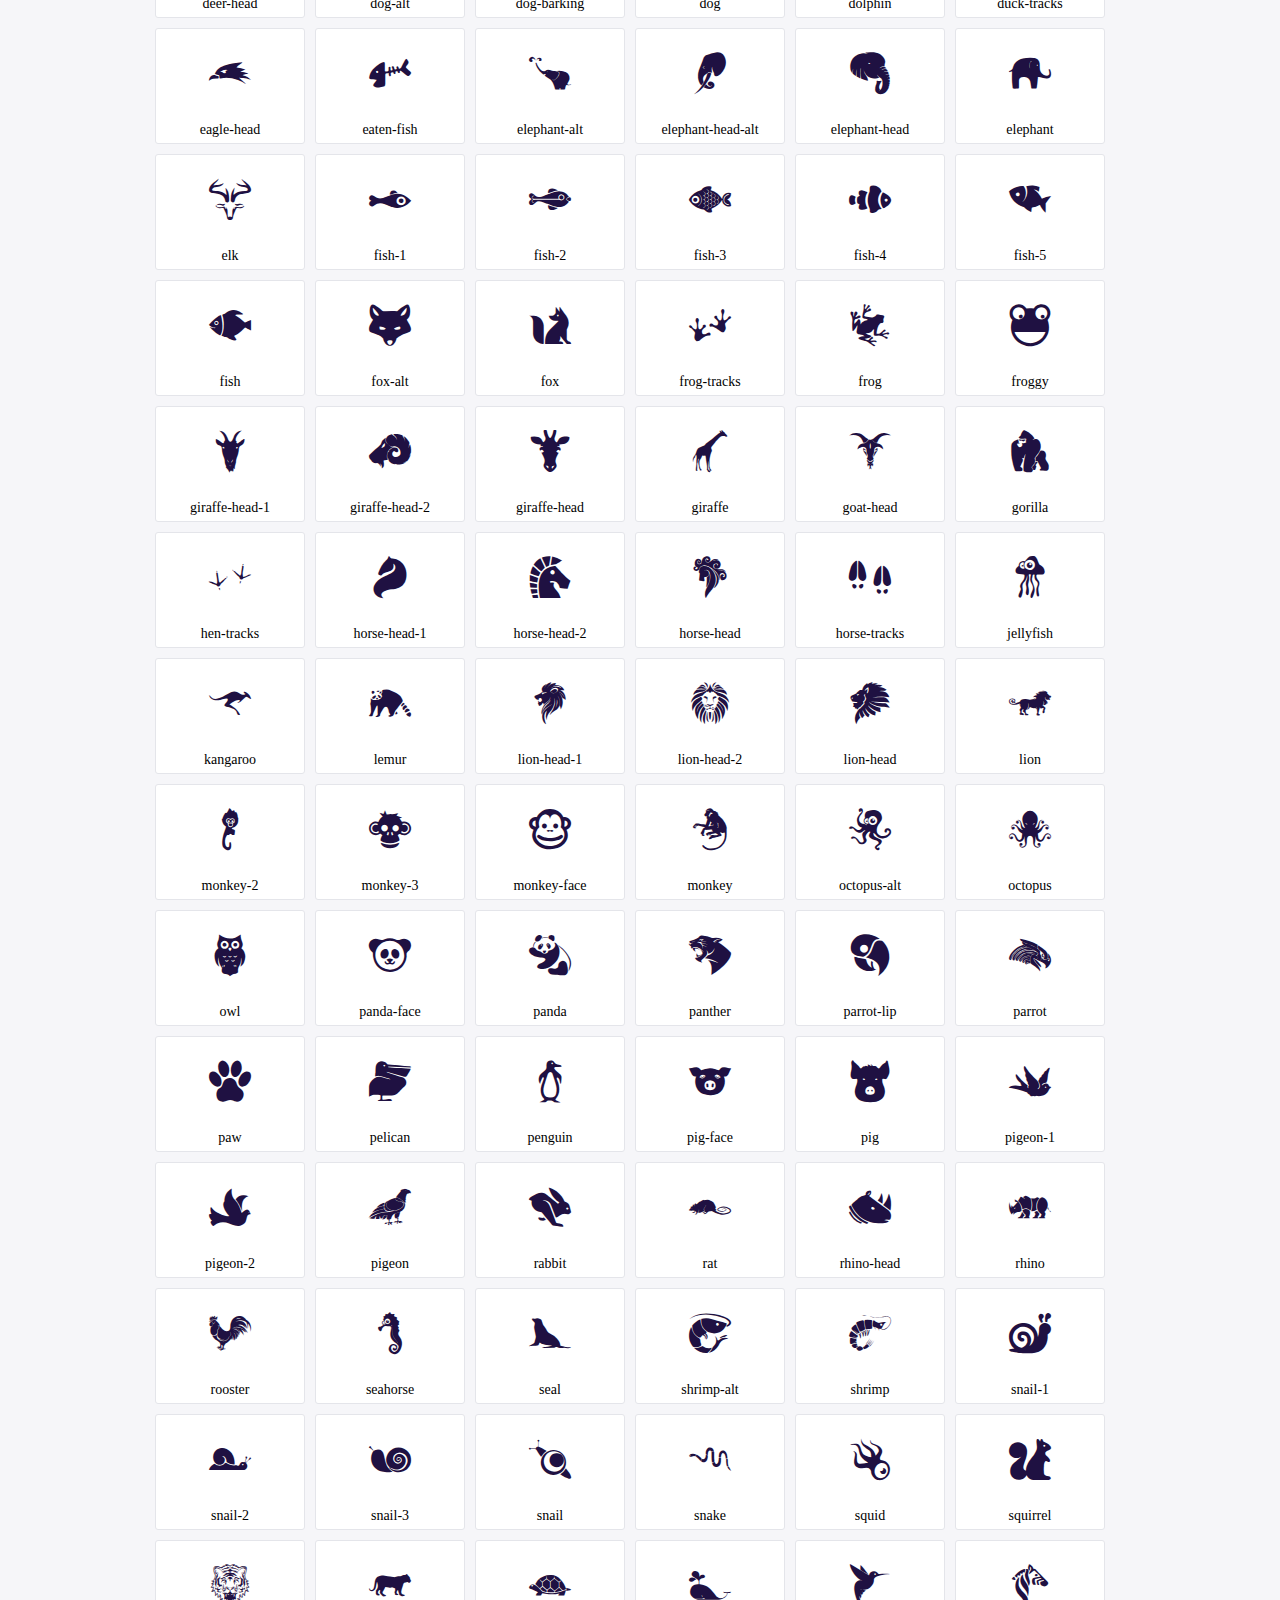
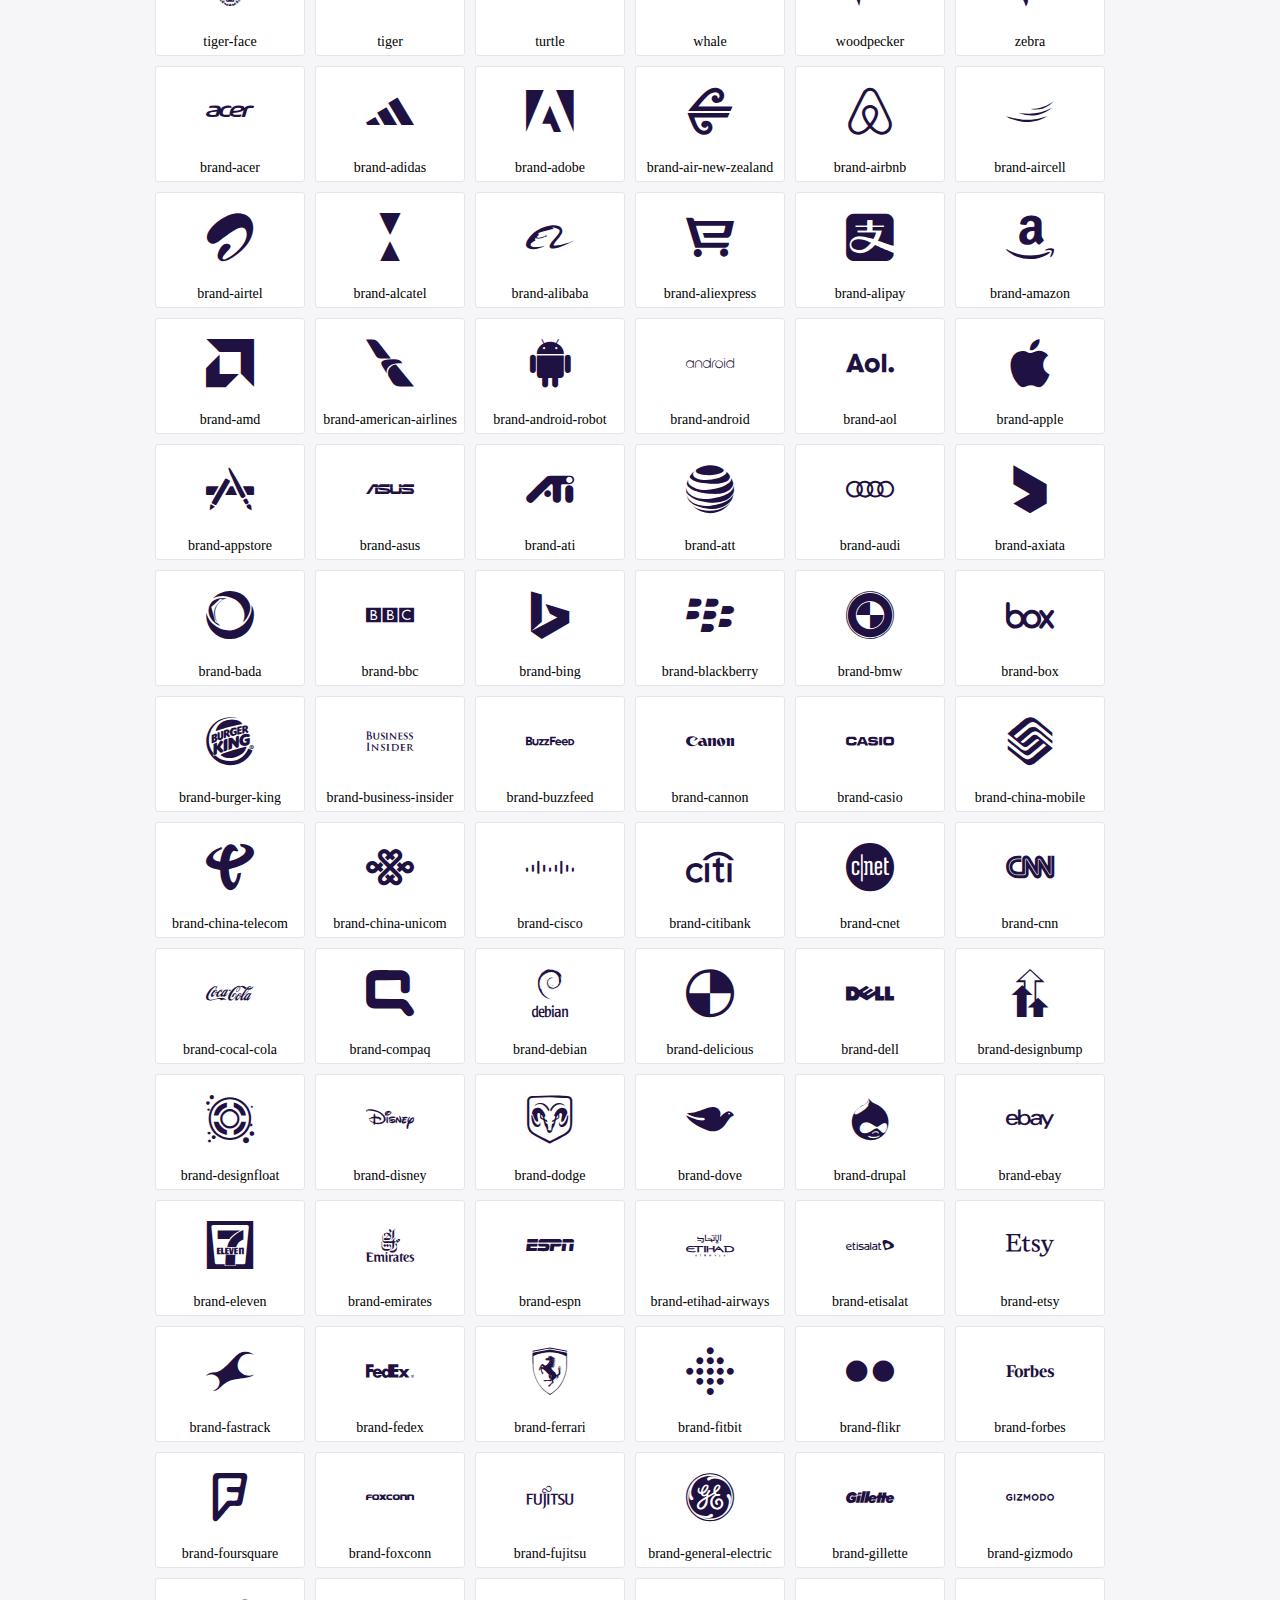
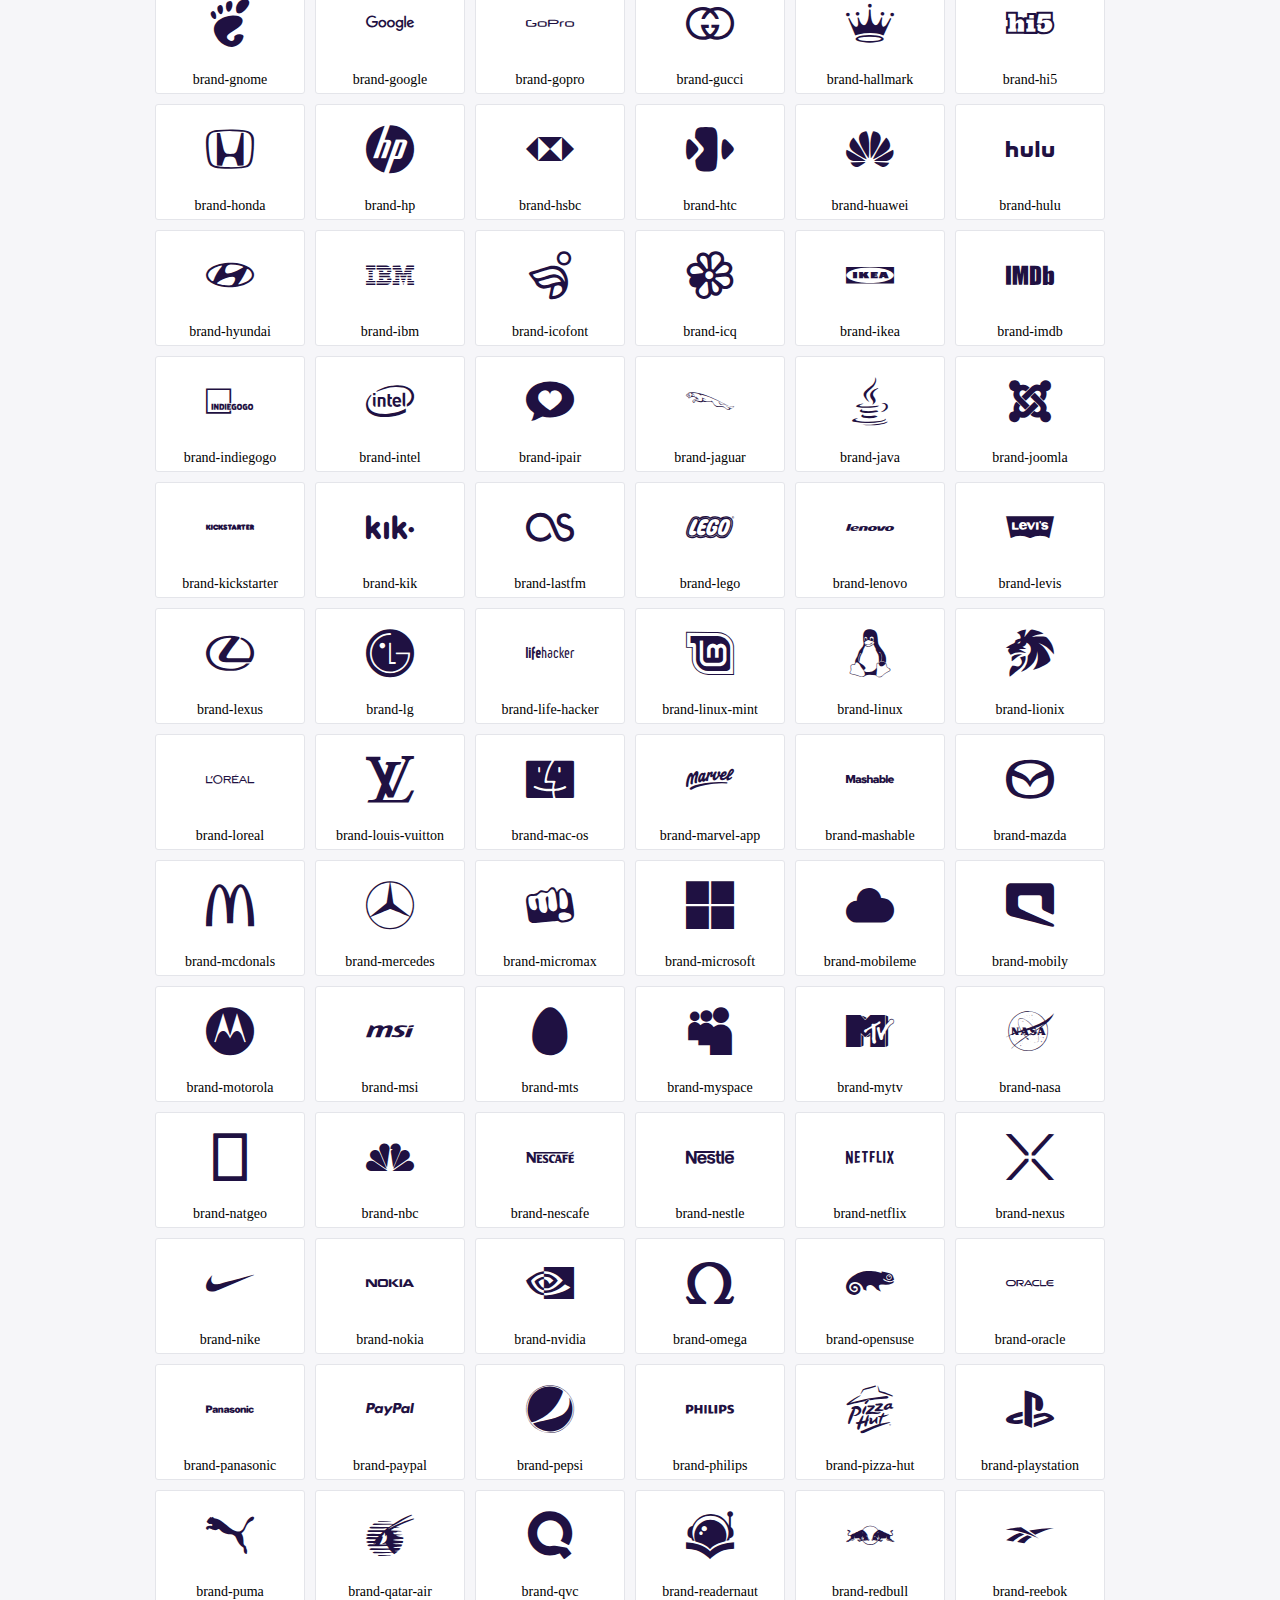
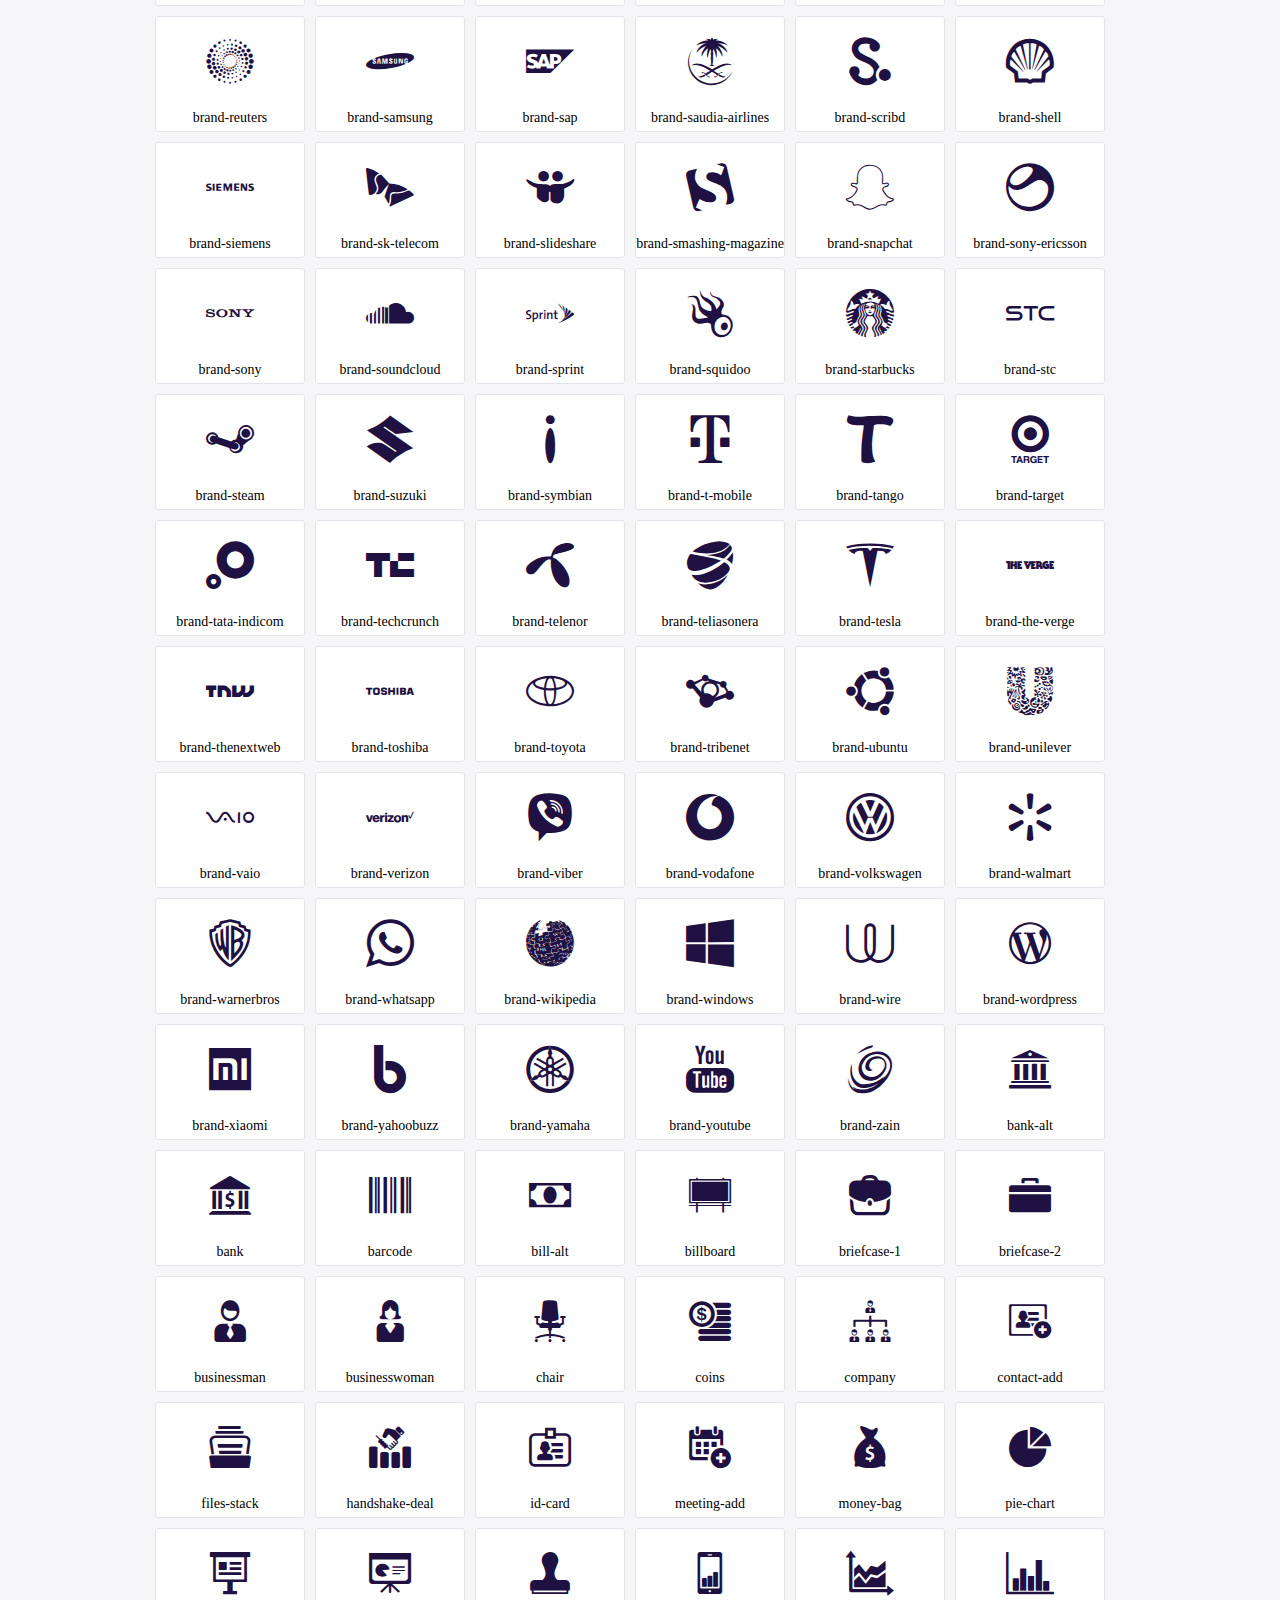
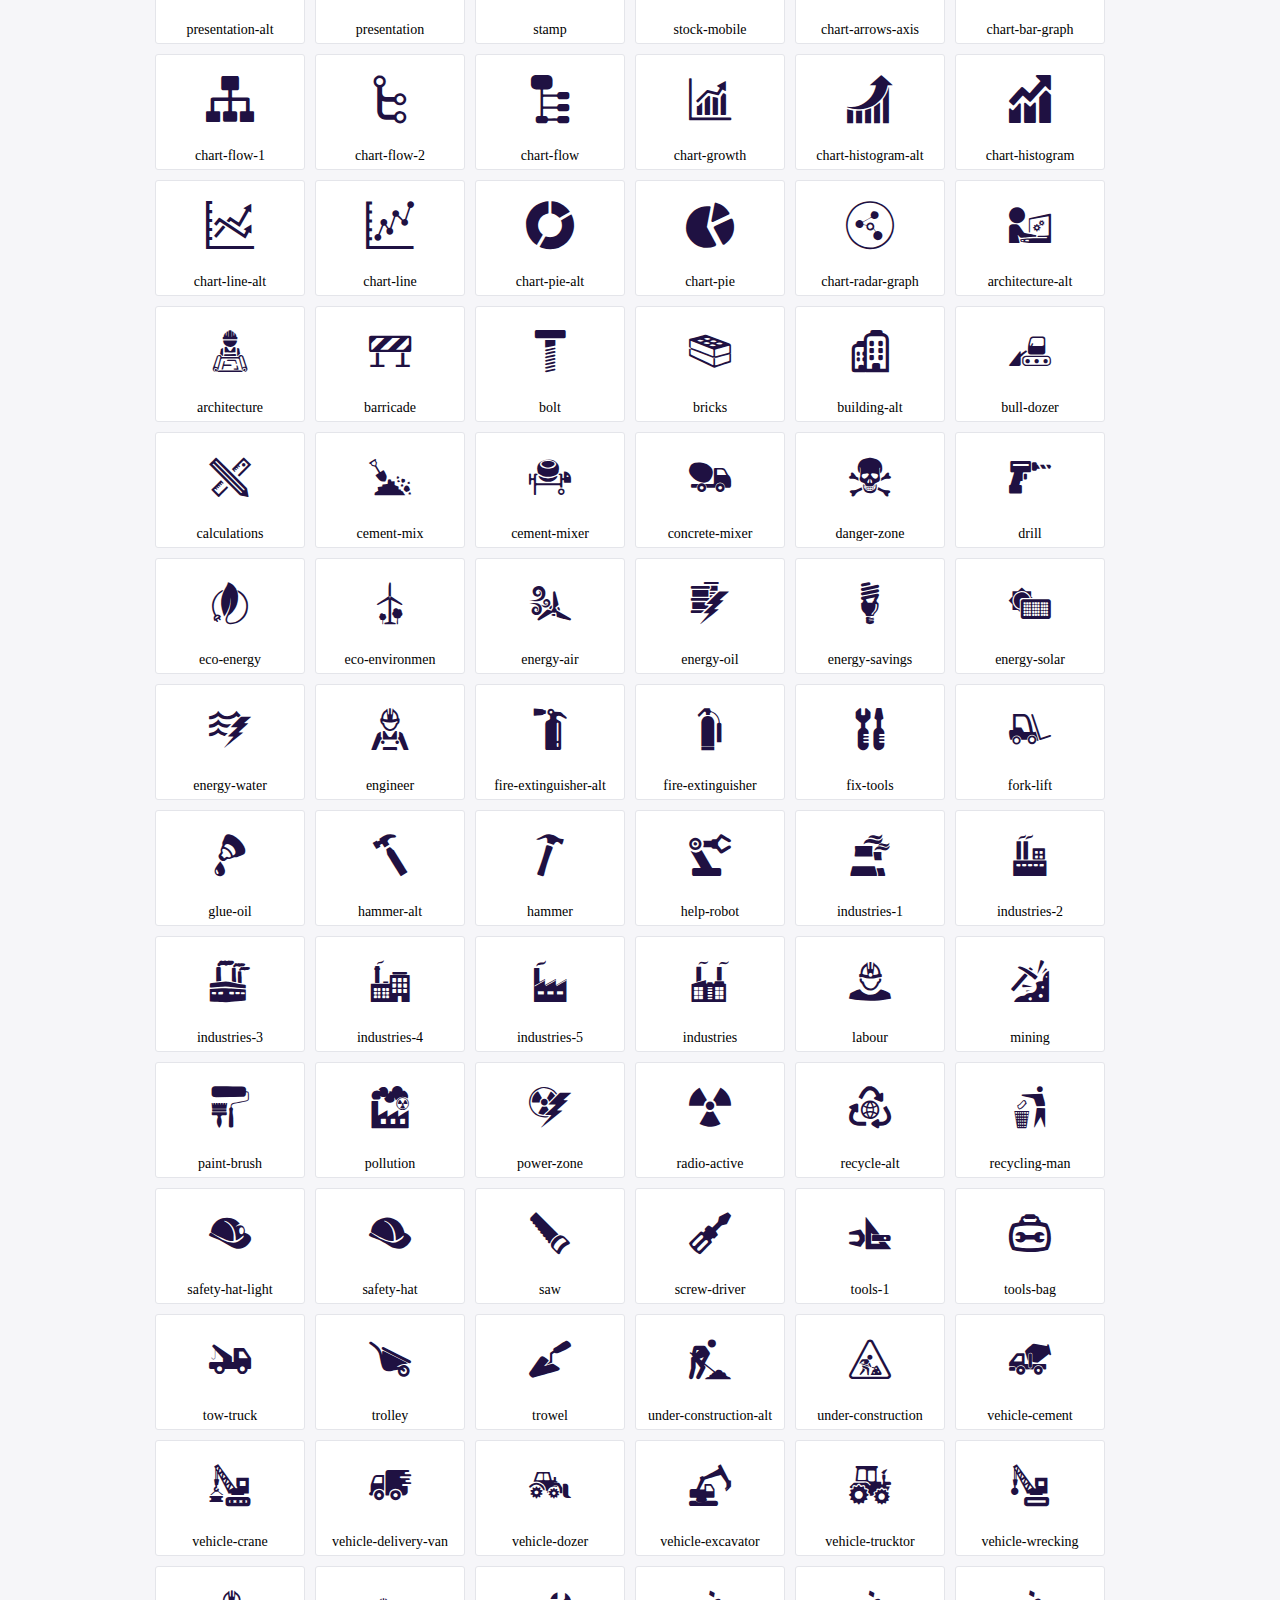
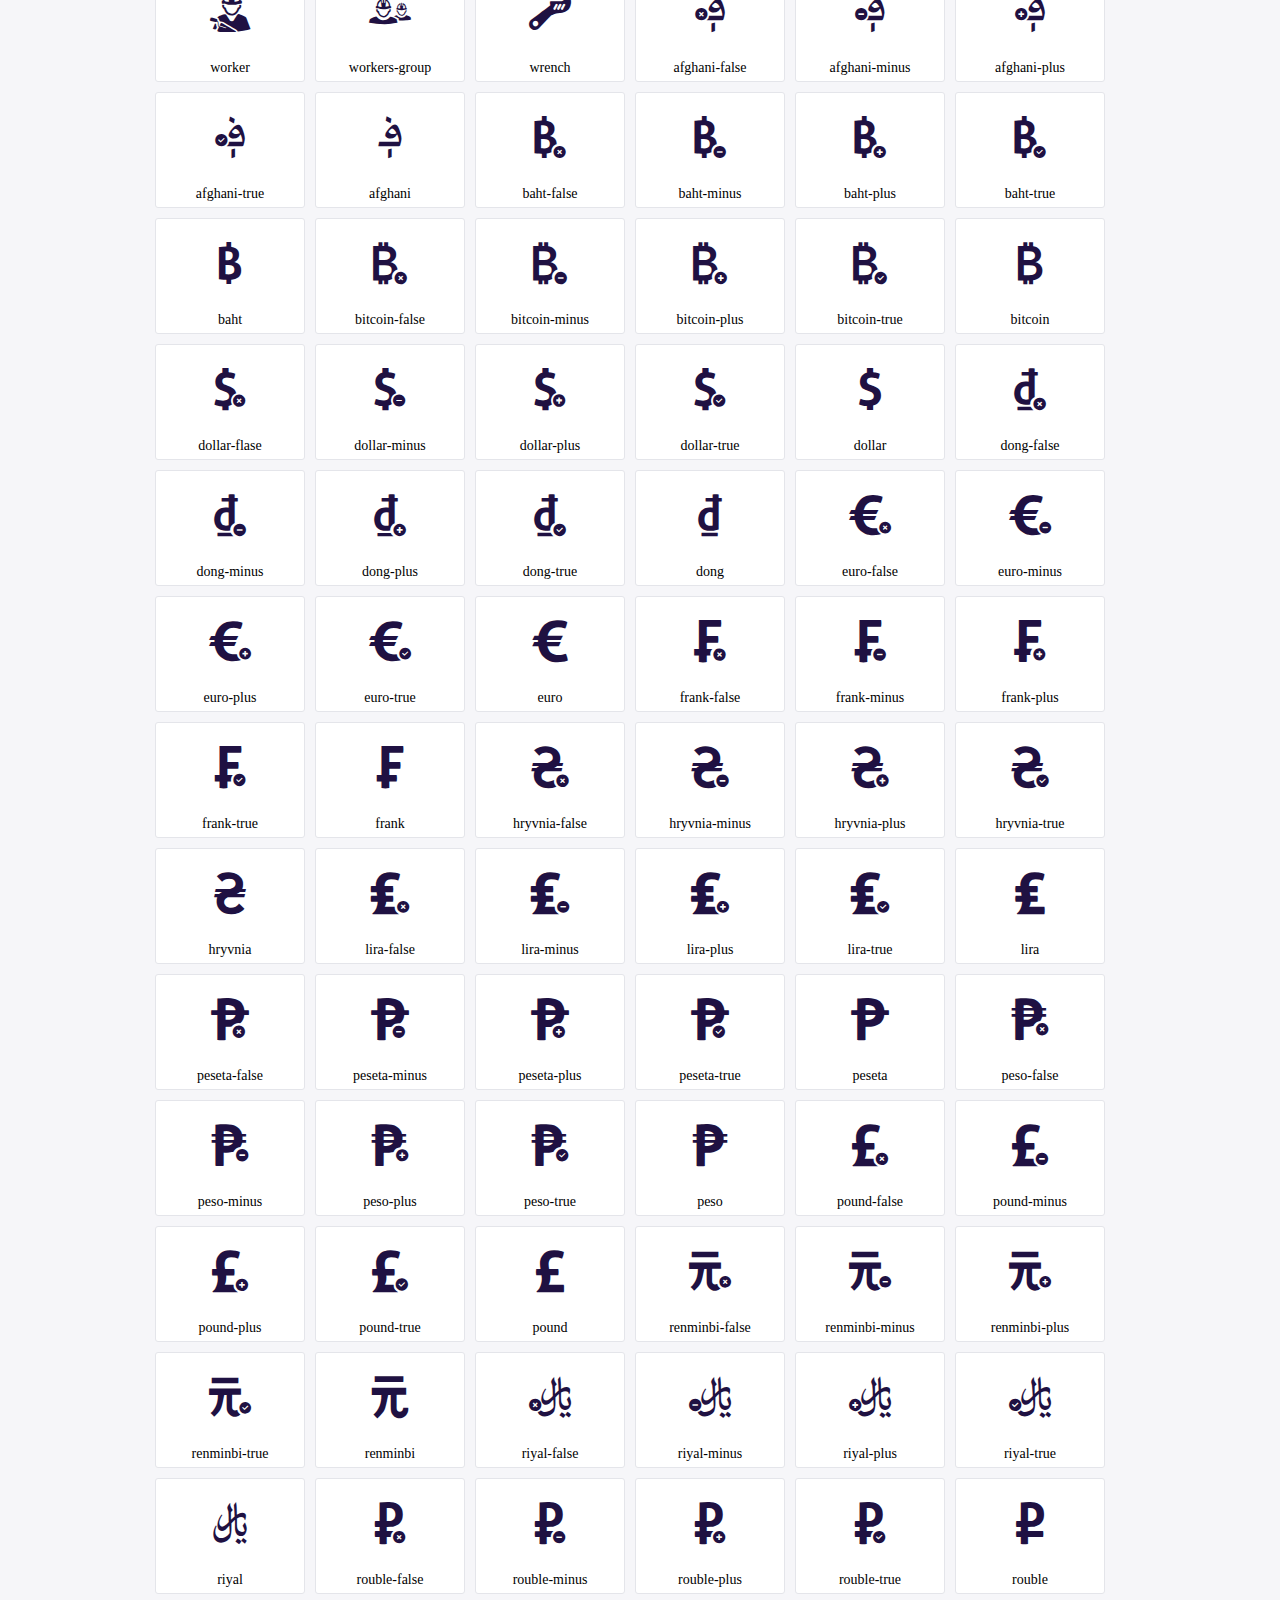
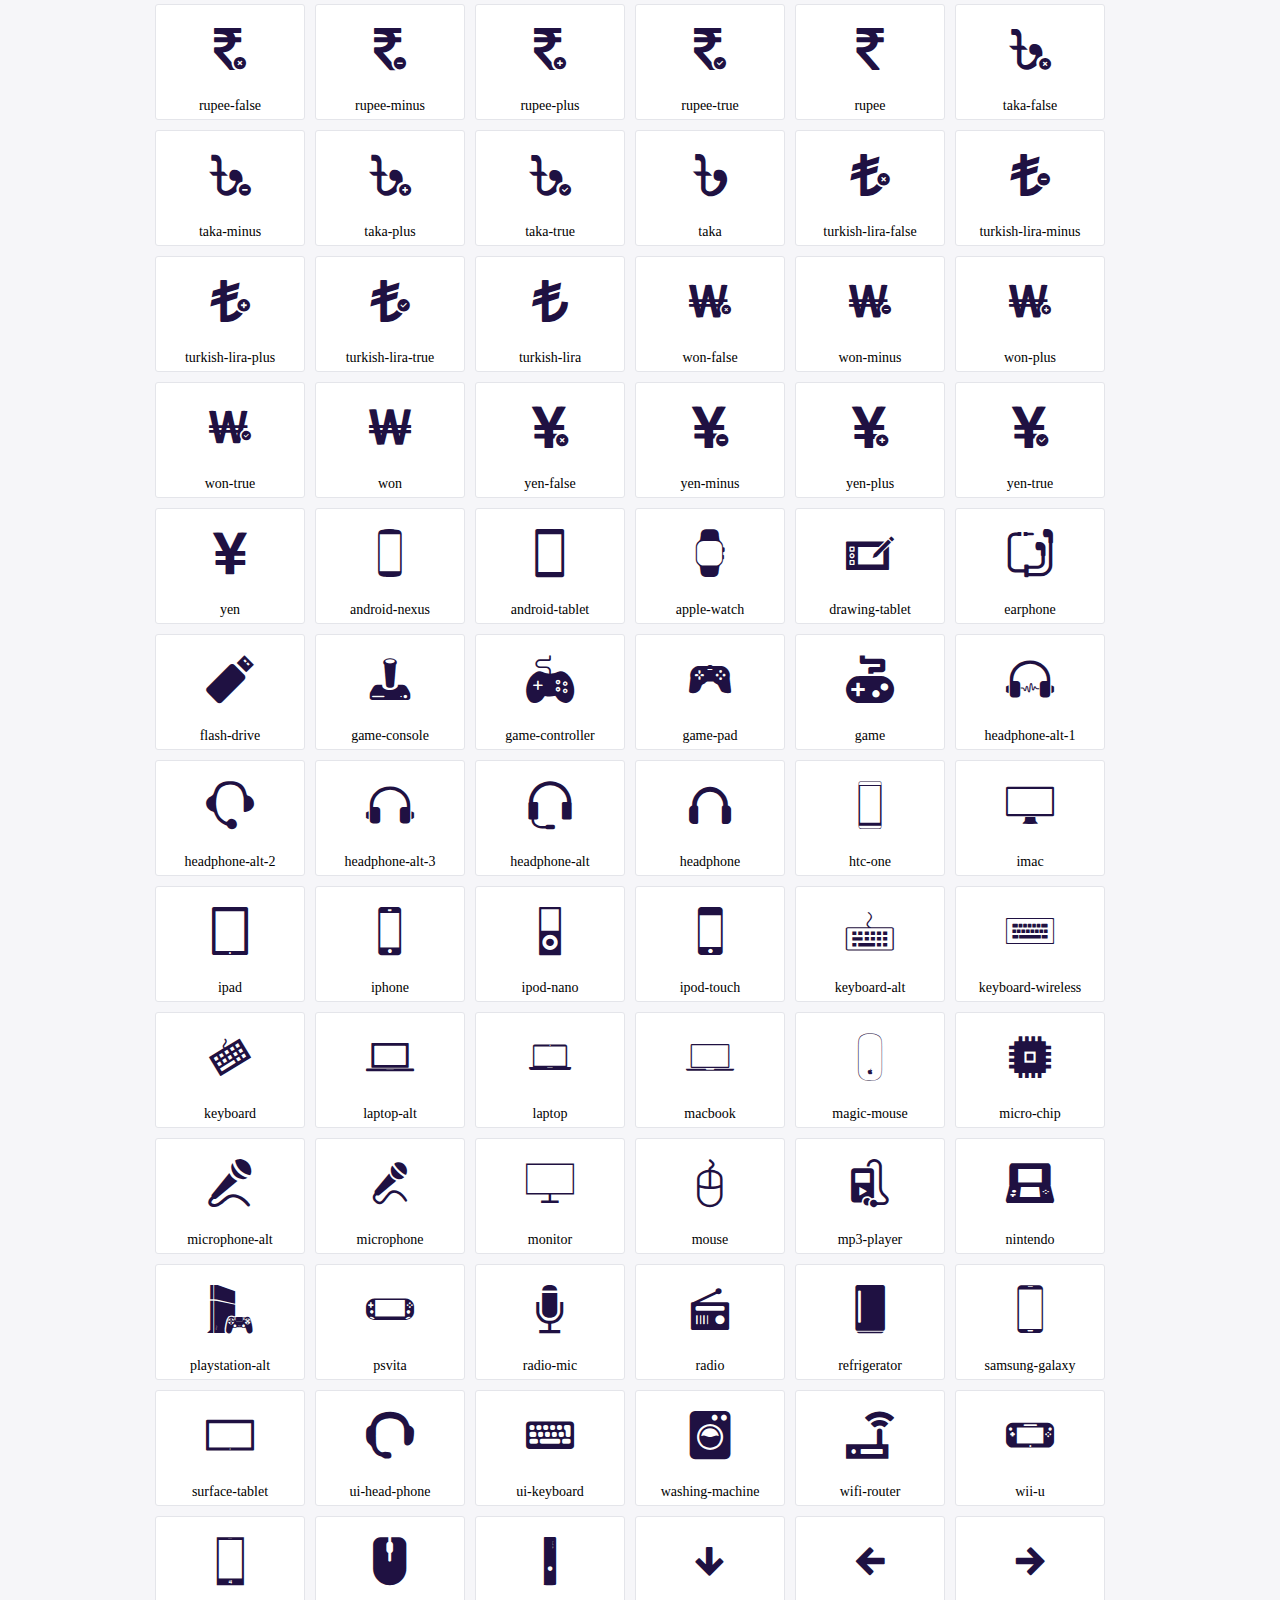
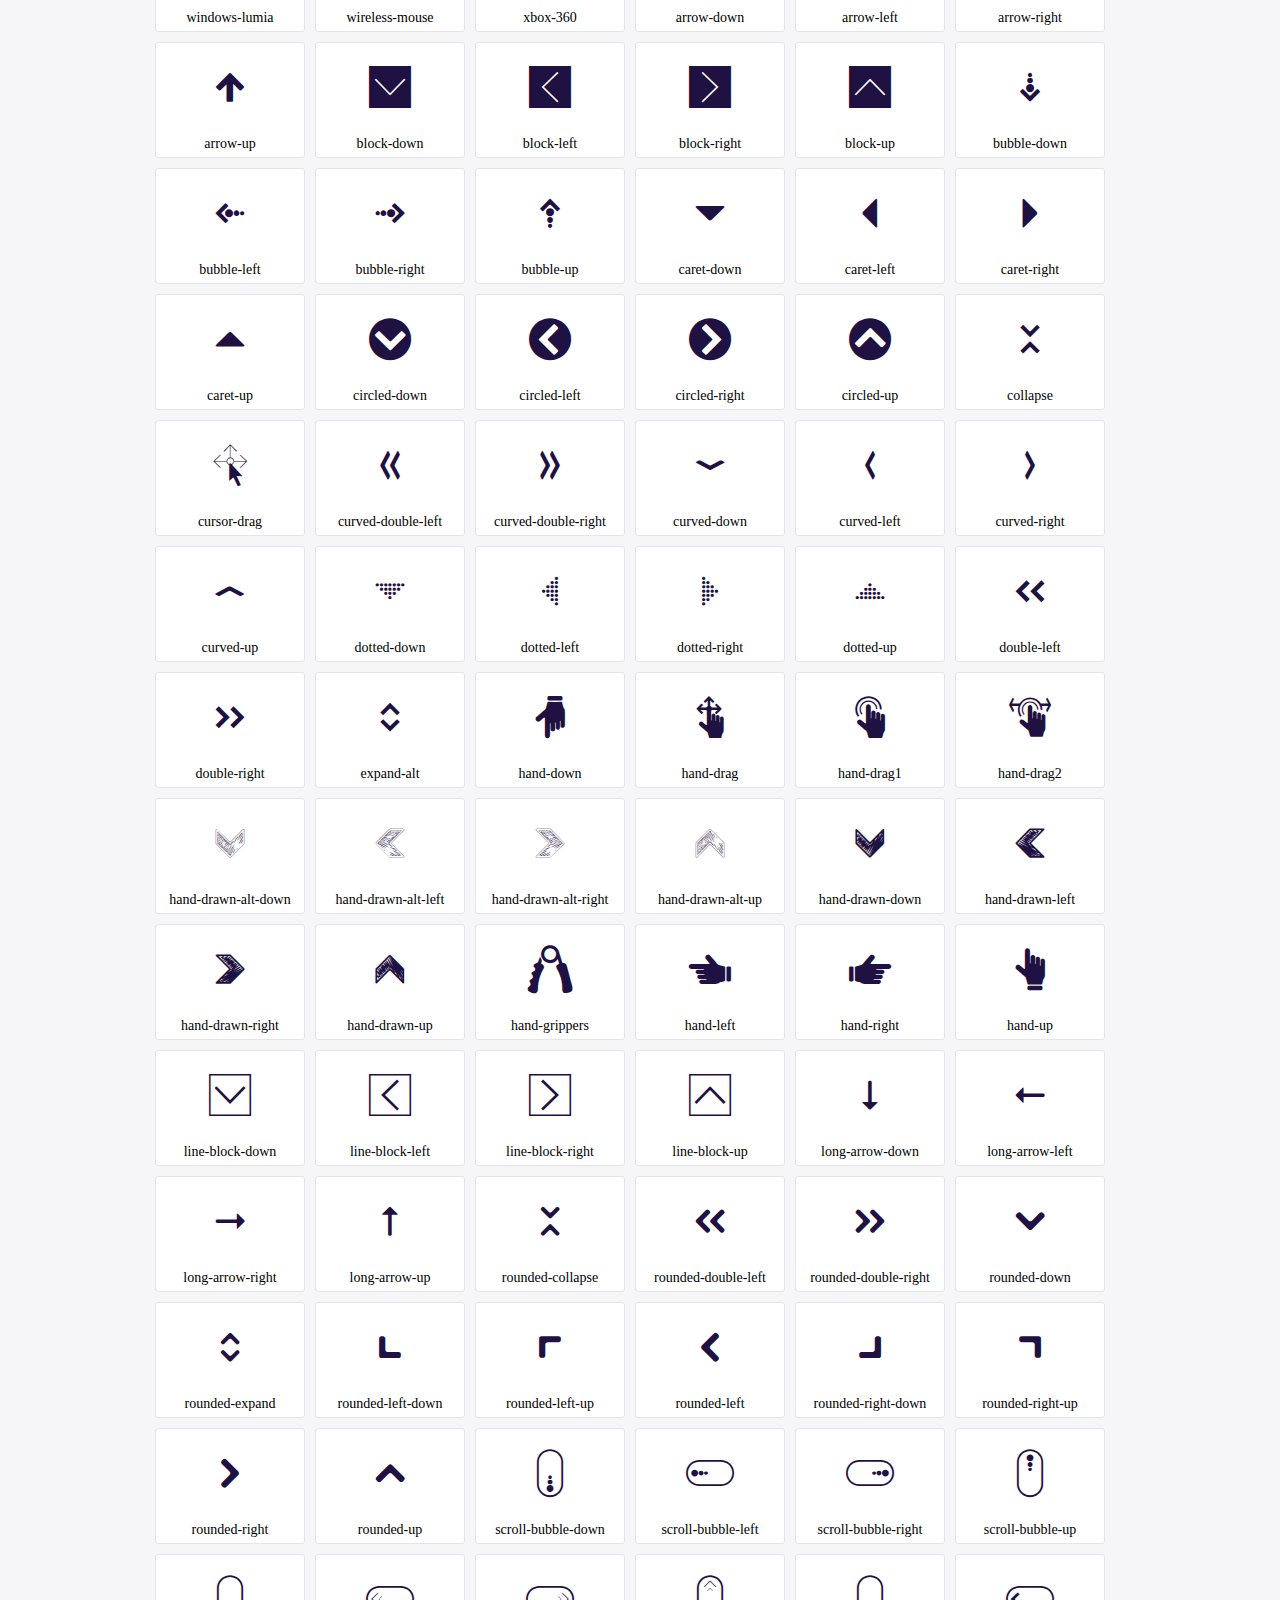
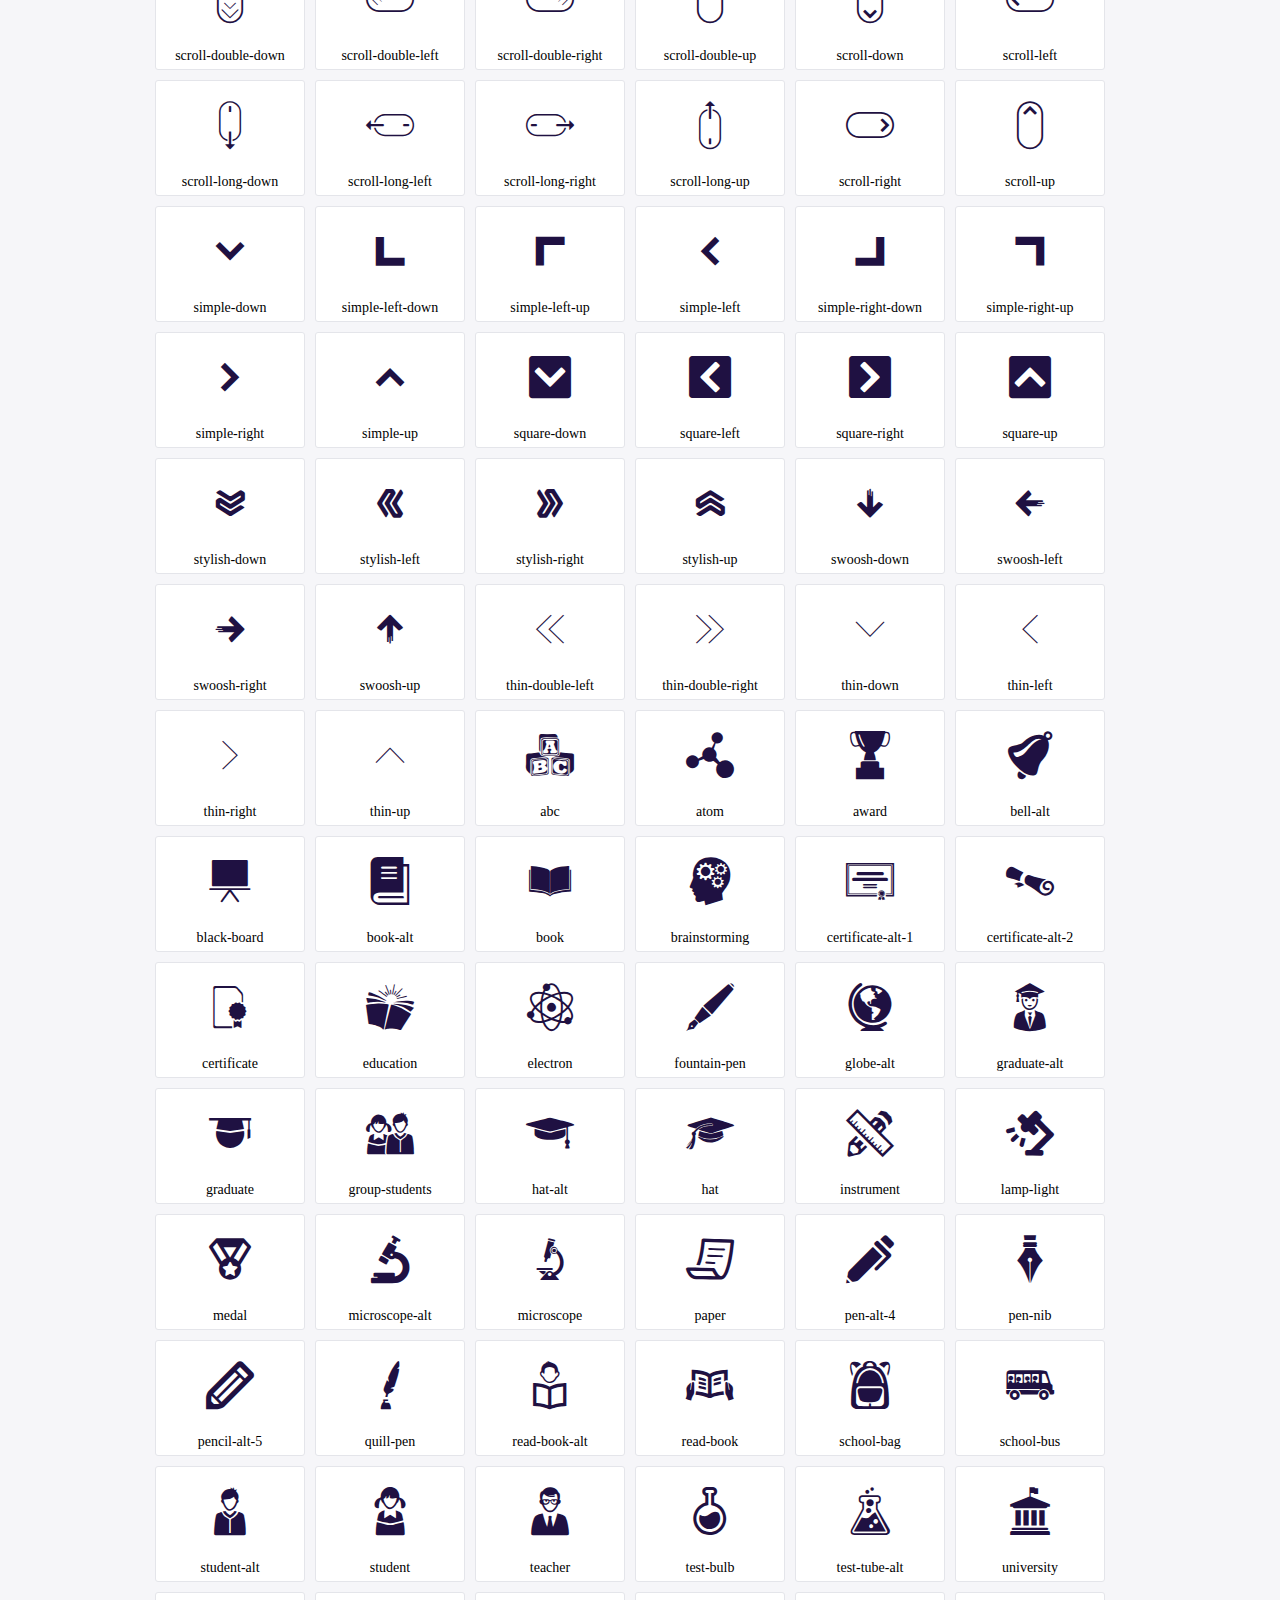
<file: plugins/icofont/demo.html>
<!DOCTYPE html>
	<html>
	<head>
		<meta charset="utf-8">
		<title>Examples | IcoFont</title>
		<link rel="stylesheet" type="text/css" href="./icofont.min.css">
		<style type="text/css">
			body {
				margin: 0;
				padding: 0;
				background: #F6F6F9;
			}
			.header {
				border-bottom: 1px solid #DCDCE1;
				padding: 10px 0;
				margin-bottom: 10px;
			}
			.container {
				width: 980px;
				margin: 0 auto;
			}
			.ico-title {
				font-size: 2em;
			}
			.iconlist {
				margin: 0;
				padding: 0;
				list-style: none;
				text-align: center;
				width: 100%;
				display: flex;
				flex-wrap: wrap;
				flex-direction: row;
			}
			.iconlist li {
				position: relative;
				margin: 5px;
				width: 150px;
				cursor: pointer;
			}
			.iconlist li .icon-holder {
				position: relative;
				text-align: center;
				border-radius: 3px;
				overflow: hidden;
				padding-bottom: 5px;
				background: #ffffff;
				border: 1px solid #E4E5EA;
				transition: all 0.2s linear 0s;
			}
			.iconlist li .icon-holder:hover {
				background: #00C3DA;
				color: #ffffff;
			}
			.iconlist li .icon-holder:hover .icon i {
				color: #ffffff;
			}
			.iconlist li .icon-holder .icon {
				padding: 20px;
				text-align: center;
			}
			.iconlist li .icon-holder .icon i {
				font-size: 3em;
				color: #1F1142;
			}
			.iconlist li .icon-holder span {
				font-size: 14px;
				display: block;
				margin-top: 5px;
				border-radius: 3px;
			}
		</style>
	</head>
	<body>
	<div class="header">
		<div class="container">
			<h1 class="ico-title"> IcoFont Icons </h1>
		</div>
	</div>
	<div class="container">
		<ul class="iconlist">
		
		<li>
			<div class="icon-holder">
				<div class="icon"> 
					<i class="icofont-angry-monster"></i>
				</div> 
				<span> angry-monster </span>
			</div>
		</li>
		
		<li>
			<div class="icon-holder">
				<div class="icon"> 
					<i class="icofont-bathtub"></i>
				</div> 
				<span> bathtub </span>
			</div>
		</li>
		
		<li>
			<div class="icon-holder">
				<div class="icon"> 
					<i class="icofont-bird-wings"></i>
				</div> 
				<span> bird-wings </span>
			</div>
		</li>
		
		<li>
			<div class="icon-holder">
				<div class="icon"> 
					<i class="icofont-bow"></i>
				</div> 
				<span> bow </span>
			</div>
		</li>
		
		<li>
			<div class="icon-holder">
				<div class="icon"> 
					<i class="icofont-castle"></i>
				</div> 
				<span> castle </span>
			</div>
		</li>
		
		<li>
			<div class="icon-holder">
				<div class="icon"> 
					<i class="icofont-circuit"></i>
				</div> 
				<span> circuit </span>
			</div>
		</li>
		
		<li>
			<div class="icon-holder">
				<div class="icon"> 
					<i class="icofont-crown-king"></i>
				</div> 
				<span> crown-king </span>
			</div>
		</li>
		
		<li>
			<div class="icon-holder">
				<div class="icon"> 
					<i class="icofont-crown-queen"></i>
				</div> 
				<span> crown-queen </span>
			</div>
		</li>
		
		<li>
			<div class="icon-holder">
				<div class="icon"> 
					<i class="icofont-dart"></i>
				</div> 
				<span> dart </span>
			</div>
		</li>
		
		<li>
			<div class="icon-holder">
				<div class="icon"> 
					<i class="icofont-disability-race"></i>
				</div> 
				<span> disability-race </span>
			</div>
		</li>
		
		<li>
			<div class="icon-holder">
				<div class="icon"> 
					<i class="icofont-diving-goggle"></i>
				</div> 
				<span> diving-goggle </span>
			</div>
		</li>
		
		<li>
			<div class="icon-holder">
				<div class="icon"> 
					<i class="icofont-eye-open"></i>
				</div> 
				<span> eye-open </span>
			</div>
		</li>
		
		<li>
			<div class="icon-holder">
				<div class="icon"> 
					<i class="icofont-flora-flower"></i>
				</div> 
				<span> flora-flower </span>
			</div>
		</li>
		
		<li>
			<div class="icon-holder">
				<div class="icon"> 
					<i class="icofont-flora"></i>
				</div> 
				<span> flora </span>
			</div>
		</li>
		
		<li>
			<div class="icon-holder">
				<div class="icon"> 
					<i class="icofont-gift-box"></i>
				</div> 
				<span> gift-box </span>
			</div>
		</li>
		
		<li>
			<div class="icon-holder">
				<div class="icon"> 
					<i class="icofont-halloween-pumpkin"></i>
				</div> 
				<span> halloween-pumpkin </span>
			</div>
		</li>
		
		<li>
			<div class="icon-holder">
				<div class="icon"> 
					<i class="icofont-hand-power"></i>
				</div> 
				<span> hand-power </span>
			</div>
		</li>
		
		<li>
			<div class="icon-holder">
				<div class="icon"> 
					<i class="icofont-hand-thunder"></i>
				</div> 
				<span> hand-thunder </span>
			</div>
		</li>
		
		<li>
			<div class="icon-holder">
				<div class="icon"> 
					<i class="icofont-king-monster"></i>
				</div> 
				<span> king-monster </span>
			</div>
		</li>
		
		<li>
			<div class="icon-holder">
				<div class="icon"> 
					<i class="icofont-love"></i>
				</div> 
				<span> love </span>
			</div>
		</li>
		
		<li>
			<div class="icon-holder">
				<div class="icon"> 
					<i class="icofont-magician-hat"></i>
				</div> 
				<span> magician-hat </span>
			</div>
		</li>
		
		<li>
			<div class="icon-holder">
				<div class="icon"> 
					<i class="icofont-native-american"></i>
				</div> 
				<span> native-american </span>
			</div>
		</li>
		
		<li>
			<div class="icon-holder">
				<div class="icon"> 
					<i class="icofont-owl-look"></i>
				</div> 
				<span> owl-look </span>
			</div>
		</li>
		
		<li>
			<div class="icon-holder">
				<div class="icon"> 
					<i class="icofont-phoenix"></i>
				</div> 
				<span> phoenix </span>
			</div>
		</li>
		
		<li>
			<div class="icon-holder">
				<div class="icon"> 
					<i class="icofont-robot-face"></i>
				</div> 
				<span> robot-face </span>
			</div>
		</li>
		
		<li>
			<div class="icon-holder">
				<div class="icon"> 
					<i class="icofont-sand-clock"></i>
				</div> 
				<span> sand-clock </span>
			</div>
		</li>
		
		<li>
			<div class="icon-holder">
				<div class="icon"> 
					<i class="icofont-shield-alt"></i>
				</div> 
				<span> shield-alt </span>
			</div>
		</li>
		
		<li>
			<div class="icon-holder">
				<div class="icon"> 
					<i class="icofont-ship-wheel"></i>
				</div> 
				<span> ship-wheel </span>
			</div>
		</li>
		
		<li>
			<div class="icon-holder">
				<div class="icon"> 
					<i class="icofont-skull-danger"></i>
				</div> 
				<span> skull-danger </span>
			</div>
		</li>
		
		<li>
			<div class="icon-holder">
				<div class="icon"> 
					<i class="icofont-skull-face"></i>
				</div> 
				<span> skull-face </span>
			</div>
		</li>
		
		<li>
			<div class="icon-holder">
				<div class="icon"> 
					<i class="icofont-snowmobile"></i>
				</div> 
				<span> snowmobile </span>
			</div>
		</li>
		
		<li>
			<div class="icon-holder">
				<div class="icon"> 
					<i class="icofont-space-shuttle"></i>
				</div> 
				<span> space-shuttle </span>
			</div>
		</li>
		
		<li>
			<div class="icon-holder">
				<div class="icon"> 
					<i class="icofont-star-shape"></i>
				</div> 
				<span> star-shape </span>
			</div>
		</li>
		
		<li>
			<div class="icon-holder">
				<div class="icon"> 
					<i class="icofont-swirl"></i>
				</div> 
				<span> swirl </span>
			</div>
		</li>
		
		<li>
			<div class="icon-holder">
				<div class="icon"> 
					<i class="icofont-tattoo-wing"></i>
				</div> 
				<span> tattoo-wing </span>
			</div>
		</li>
		
		<li>
			<div class="icon-holder">
				<div class="icon"> 
					<i class="icofont-throne"></i>
				</div> 
				<span> throne </span>
			</div>
		</li>
		
		<li>
			<div class="icon-holder">
				<div class="icon"> 
					<i class="icofont-tree-alt"></i>
				</div> 
				<span> tree-alt </span>
			</div>
		</li>
		
		<li>
			<div class="icon-holder">
				<div class="icon"> 
					<i class="icofont-triangle"></i>
				</div> 
				<span> triangle </span>
			</div>
		</li>
		
		<li>
			<div class="icon-holder">
				<div class="icon"> 
					<i class="icofont-unity-hand"></i>
				</div> 
				<span> unity-hand </span>
			</div>
		</li>
		
		<li>
			<div class="icon-holder">
				<div class="icon"> 
					<i class="icofont-weed"></i>
				</div> 
				<span> weed </span>
			</div>
		</li>
		
		<li>
			<div class="icon-holder">
				<div class="icon"> 
					<i class="icofont-woman-bird"></i>
				</div> 
				<span> woman-bird </span>
			</div>
		</li>
		
		<li>
			<div class="icon-holder">
				<div class="icon"> 
					<i class="icofont-bat"></i>
				</div> 
				<span> bat </span>
			</div>
		</li>
		
		<li>
			<div class="icon-holder">
				<div class="icon"> 
					<i class="icofont-bear-face"></i>
				</div> 
				<span> bear-face </span>
			</div>
		</li>
		
		<li>
			<div class="icon-holder">
				<div class="icon"> 
					<i class="icofont-bear-tracks"></i>
				</div> 
				<span> bear-tracks </span>
			</div>
		</li>
		
		<li>
			<div class="icon-holder">
				<div class="icon"> 
					<i class="icofont-bear"></i>
				</div> 
				<span> bear </span>
			</div>
		</li>
		
		<li>
			<div class="icon-holder">
				<div class="icon"> 
					<i class="icofont-bird-alt"></i>
				</div> 
				<span> bird-alt </span>
			</div>
		</li>
		
		<li>
			<div class="icon-holder">
				<div class="icon"> 
					<i class="icofont-bird-flying"></i>
				</div> 
				<span> bird-flying </span>
			</div>
		</li>
		
		<li>
			<div class="icon-holder">
				<div class="icon"> 
					<i class="icofont-bird"></i>
				</div> 
				<span> bird </span>
			</div>
		</li>
		
		<li>
			<div class="icon-holder">
				<div class="icon"> 
					<i class="icofont-birds"></i>
				</div> 
				<span> birds </span>
			</div>
		</li>
		
		<li>
			<div class="icon-holder">
				<div class="icon"> 
					<i class="icofont-bone"></i>
				</div> 
				<span> bone </span>
			</div>
		</li>
		
		<li>
			<div class="icon-holder">
				<div class="icon"> 
					<i class="icofont-bull"></i>
				</div> 
				<span> bull </span>
			</div>
		</li>
		
		<li>
			<div class="icon-holder">
				<div class="icon"> 
					<i class="icofont-butterfly-alt"></i>
				</div> 
				<span> butterfly-alt </span>
			</div>
		</li>
		
		<li>
			<div class="icon-holder">
				<div class="icon"> 
					<i class="icofont-butterfly"></i>
				</div> 
				<span> butterfly </span>
			</div>
		</li>
		
		<li>
			<div class="icon-holder">
				<div class="icon"> 
					<i class="icofont-camel-alt"></i>
				</div> 
				<span> camel-alt </span>
			</div>
		</li>
		
		<li>
			<div class="icon-holder">
				<div class="icon"> 
					<i class="icofont-camel-head"></i>
				</div> 
				<span> camel-head </span>
			</div>
		</li>
		
		<li>
			<div class="icon-holder">
				<div class="icon"> 
					<i class="icofont-camel"></i>
				</div> 
				<span> camel </span>
			</div>
		</li>
		
		<li>
			<div class="icon-holder">
				<div class="icon"> 
					<i class="icofont-cat-alt-1"></i>
				</div> 
				<span> cat-alt-1 </span>
			</div>
		</li>
		
		<li>
			<div class="icon-holder">
				<div class="icon"> 
					<i class="icofont-cat-alt-2"></i>
				</div> 
				<span> cat-alt-2 </span>
			</div>
		</li>
		
		<li>
			<div class="icon-holder">
				<div class="icon"> 
					<i class="icofont-cat-alt-3"></i>
				</div> 
				<span> cat-alt-3 </span>
			</div>
		</li>
		
		<li>
			<div class="icon-holder">
				<div class="icon"> 
					<i class="icofont-cat-dog"></i>
				</div> 
				<span> cat-dog </span>
			</div>
		</li>
		
		<li>
			<div class="icon-holder">
				<div class="icon"> 
					<i class="icofont-cat-face"></i>
				</div> 
				<span> cat-face </span>
			</div>
		</li>
		
		<li>
			<div class="icon-holder">
				<div class="icon"> 
					<i class="icofont-cat"></i>
				</div> 
				<span> cat </span>
			</div>
		</li>
		
		<li>
			<div class="icon-holder">
				<div class="icon"> 
					<i class="icofont-cow-head"></i>
				</div> 
				<span> cow-head </span>
			</div>
		</li>
		
		<li>
			<div class="icon-holder">
				<div class="icon"> 
					<i class="icofont-cow"></i>
				</div> 
				<span> cow </span>
			</div>
		</li>
		
		<li>
			<div class="icon-holder">
				<div class="icon"> 
					<i class="icofont-crab"></i>
				</div> 
				<span> crab </span>
			</div>
		</li>
		
		<li>
			<div class="icon-holder">
				<div class="icon"> 
					<i class="icofont-crocodile"></i>
				</div> 
				<span> crocodile </span>
			</div>
		</li>
		
		<li>
			<div class="icon-holder">
				<div class="icon"> 
					<i class="icofont-deer-head"></i>
				</div> 
				<span> deer-head </span>
			</div>
		</li>
		
		<li>
			<div class="icon-holder">
				<div class="icon"> 
					<i class="icofont-dog-alt"></i>
				</div> 
				<span> dog-alt </span>
			</div>
		</li>
		
		<li>
			<div class="icon-holder">
				<div class="icon"> 
					<i class="icofont-dog-barking"></i>
				</div> 
				<span> dog-barking </span>
			</div>
		</li>
		
		<li>
			<div class="icon-holder">
				<div class="icon"> 
					<i class="icofont-dog"></i>
				</div> 
				<span> dog </span>
			</div>
		</li>
		
		<li>
			<div class="icon-holder">
				<div class="icon"> 
					<i class="icofont-dolphin"></i>
				</div> 
				<span> dolphin </span>
			</div>
		</li>
		
		<li>
			<div class="icon-holder">
				<div class="icon"> 
					<i class="icofont-duck-tracks"></i>
				</div> 
				<span> duck-tracks </span>
			</div>
		</li>
		
		<li>
			<div class="icon-holder">
				<div class="icon"> 
					<i class="icofont-eagle-head"></i>
				</div> 
				<span> eagle-head </span>
			</div>
		</li>
		
		<li>
			<div class="icon-holder">
				<div class="icon"> 
					<i class="icofont-eaten-fish"></i>
				</div> 
				<span> eaten-fish </span>
			</div>
		</li>
		
		<li>
			<div class="icon-holder">
				<div class="icon"> 
					<i class="icofont-elephant-alt"></i>
				</div> 
				<span> elephant-alt </span>
			</div>
		</li>
		
		<li>
			<div class="icon-holder">
				<div class="icon"> 
					<i class="icofont-elephant-head-alt"></i>
				</div> 
				<span> elephant-head-alt </span>
			</div>
		</li>
		
		<li>
			<div class="icon-holder">
				<div class="icon"> 
					<i class="icofont-elephant-head"></i>
				</div> 
				<span> elephant-head </span>
			</div>
		</li>
		
		<li>
			<div class="icon-holder">
				<div class="icon"> 
					<i class="icofont-elephant"></i>
				</div> 
				<span> elephant </span>
			</div>
		</li>
		
		<li>
			<div class="icon-holder">
				<div class="icon"> 
					<i class="icofont-elk"></i>
				</div> 
				<span> elk </span>
			</div>
		</li>
		
		<li>
			<div class="icon-holder">
				<div class="icon"> 
					<i class="icofont-fish-1"></i>
				</div> 
				<span> fish-1 </span>
			</div>
		</li>
		
		<li>
			<div class="icon-holder">
				<div class="icon"> 
					<i class="icofont-fish-2"></i>
				</div> 
				<span> fish-2 </span>
			</div>
		</li>
		
		<li>
			<div class="icon-holder">
				<div class="icon"> 
					<i class="icofont-fish-3"></i>
				</div> 
				<span> fish-3 </span>
			</div>
		</li>
		
		<li>
			<div class="icon-holder">
				<div class="icon"> 
					<i class="icofont-fish-4"></i>
				</div> 
				<span> fish-4 </span>
			</div>
		</li>
		
		<li>
			<div class="icon-holder">
				<div class="icon"> 
					<i class="icofont-fish-5"></i>
				</div> 
				<span> fish-5 </span>
			</div>
		</li>
		
		<li>
			<div class="icon-holder">
				<div class="icon"> 
					<i class="icofont-fish"></i>
				</div> 
				<span> fish </span>
			</div>
		</li>
		
		<li>
			<div class="icon-holder">
				<div class="icon"> 
					<i class="icofont-fox-alt"></i>
				</div> 
				<span> fox-alt </span>
			</div>
		</li>
		
		<li>
			<div class="icon-holder">
				<div class="icon"> 
					<i class="icofont-fox"></i>
				</div> 
				<span> fox </span>
			</div>
		</li>
		
		<li>
			<div class="icon-holder">
				<div class="icon"> 
					<i class="icofont-frog-tracks"></i>
				</div> 
				<span> frog-tracks </span>
			</div>
		</li>
		
		<li>
			<div class="icon-holder">
				<div class="icon"> 
					<i class="icofont-frog"></i>
				</div> 
				<span> frog </span>
			</div>
		</li>
		
		<li>
			<div class="icon-holder">
				<div class="icon"> 
					<i class="icofont-froggy"></i>
				</div> 
				<span> froggy </span>
			</div>
		</li>
		
		<li>
			<div class="icon-holder">
				<div class="icon"> 
					<i class="icofont-giraffe-head-1"></i>
				</div> 
				<span> giraffe-head-1 </span>
			</div>
		</li>
		
		<li>
			<div class="icon-holder">
				<div class="icon"> 
					<i class="icofont-giraffe-head-2"></i>
				</div> 
				<span> giraffe-head-2 </span>
			</div>
		</li>
		
		<li>
			<div class="icon-holder">
				<div class="icon"> 
					<i class="icofont-giraffe-head"></i>
				</div> 
				<span> giraffe-head </span>
			</div>
		</li>
		
		<li>
			<div class="icon-holder">
				<div class="icon"> 
					<i class="icofont-giraffe"></i>
				</div> 
				<span> giraffe </span>
			</div>
		</li>
		
		<li>
			<div class="icon-holder">
				<div class="icon"> 
					<i class="icofont-goat-head"></i>
				</div> 
				<span> goat-head </span>
			</div>
		</li>
		
		<li>
			<div class="icon-holder">
				<div class="icon"> 
					<i class="icofont-gorilla"></i>
				</div> 
				<span> gorilla </span>
			</div>
		</li>
		
		<li>
			<div class="icon-holder">
				<div class="icon"> 
					<i class="icofont-hen-tracks"></i>
				</div> 
				<span> hen-tracks </span>
			</div>
		</li>
		
		<li>
			<div class="icon-holder">
				<div class="icon"> 
					<i class="icofont-horse-head-1"></i>
				</div> 
				<span> horse-head-1 </span>
			</div>
		</li>
		
		<li>
			<div class="icon-holder">
				<div class="icon"> 
					<i class="icofont-horse-head-2"></i>
				</div> 
				<span> horse-head-2 </span>
			</div>
		</li>
		
		<li>
			<div class="icon-holder">
				<div class="icon"> 
					<i class="icofont-horse-head"></i>
				</div> 
				<span> horse-head </span>
			</div>
		</li>
		
		<li>
			<div class="icon-holder">
				<div class="icon"> 
					<i class="icofont-horse-tracks"></i>
				</div> 
				<span> horse-tracks </span>
			</div>
		</li>
		
		<li>
			<div class="icon-holder">
				<div class="icon"> 
					<i class="icofont-jellyfish"></i>
				</div> 
				<span> jellyfish </span>
			</div>
		</li>
		
		<li>
			<div class="icon-holder">
				<div class="icon"> 
					<i class="icofont-kangaroo"></i>
				</div> 
				<span> kangaroo </span>
			</div>
		</li>
		
		<li>
			<div class="icon-holder">
				<div class="icon"> 
					<i class="icofont-lemur"></i>
				</div> 
				<span> lemur </span>
			</div>
		</li>
		
		<li>
			<div class="icon-holder">
				<div class="icon"> 
					<i class="icofont-lion-head-1"></i>
				</div> 
				<span> lion-head-1 </span>
			</div>
		</li>
		
		<li>
			<div class="icon-holder">
				<div class="icon"> 
					<i class="icofont-lion-head-2"></i>
				</div> 
				<span> lion-head-2 </span>
			</div>
		</li>
		
		<li>
			<div class="icon-holder">
				<div class="icon"> 
					<i class="icofont-lion-head"></i>
				</div> 
				<span> lion-head </span>
			</div>
		</li>
		
		<li>
			<div class="icon-holder">
				<div class="icon"> 
					<i class="icofont-lion"></i>
				</div> 
				<span> lion </span>
			</div>
		</li>
		
		<li>
			<div class="icon-holder">
				<div class="icon"> 
					<i class="icofont-monkey-2"></i>
				</div> 
				<span> monkey-2 </span>
			</div>
		</li>
		
		<li>
			<div class="icon-holder">
				<div class="icon"> 
					<i class="icofont-monkey-3"></i>
				</div> 
				<span> monkey-3 </span>
			</div>
		</li>
		
		<li>
			<div class="icon-holder">
				<div class="icon"> 
					<i class="icofont-monkey-face"></i>
				</div> 
				<span> monkey-face </span>
			</div>
		</li>
		
		<li>
			<div class="icon-holder">
				<div class="icon"> 
					<i class="icofont-monkey"></i>
				</div> 
				<span> monkey </span>
			</div>
		</li>
		
		<li>
			<div class="icon-holder">
				<div class="icon"> 
					<i class="icofont-octopus-alt"></i>
				</div> 
				<span> octopus-alt </span>
			</div>
		</li>
		
		<li>
			<div class="icon-holder">
				<div class="icon"> 
					<i class="icofont-octopus"></i>
				</div> 
				<span> octopus </span>
			</div>
		</li>
		
		<li>
			<div class="icon-holder">
				<div class="icon"> 
					<i class="icofont-owl"></i>
				</div> 
				<span> owl </span>
			</div>
		</li>
		
		<li>
			<div class="icon-holder">
				<div class="icon"> 
					<i class="icofont-panda-face"></i>
				</div> 
				<span> panda-face </span>
			</div>
		</li>
		
		<li>
			<div class="icon-holder">
				<div class="icon"> 
					<i class="icofont-panda"></i>
				</div> 
				<span> panda </span>
			</div>
		</li>
		
		<li>
			<div class="icon-holder">
				<div class="icon"> 
					<i class="icofont-panther"></i>
				</div> 
				<span> panther </span>
			</div>
		</li>
		
		<li>
			<div class="icon-holder">
				<div class="icon"> 
					<i class="icofont-parrot-lip"></i>
				</div> 
				<span> parrot-lip </span>
			</div>
		</li>
		
		<li>
			<div class="icon-holder">
				<div class="icon"> 
					<i class="icofont-parrot"></i>
				</div> 
				<span> parrot </span>
			</div>
		</li>
		
		<li>
			<div class="icon-holder">
				<div class="icon"> 
					<i class="icofont-paw"></i>
				</div> 
				<span> paw </span>
			</div>
		</li>
		
		<li>
			<div class="icon-holder">
				<div class="icon"> 
					<i class="icofont-pelican"></i>
				</div> 
				<span> pelican </span>
			</div>
		</li>
		
		<li>
			<div class="icon-holder">
				<div class="icon"> 
					<i class="icofont-penguin"></i>
				</div> 
				<span> penguin </span>
			</div>
		</li>
		
		<li>
			<div class="icon-holder">
				<div class="icon"> 
					<i class="icofont-pig-face"></i>
				</div> 
				<span> pig-face </span>
			</div>
		</li>
		
		<li>
			<div class="icon-holder">
				<div class="icon"> 
					<i class="icofont-pig"></i>
				</div> 
				<span> pig </span>
			</div>
		</li>
		
		<li>
			<div class="icon-holder">
				<div class="icon"> 
					<i class="icofont-pigeon-1"></i>
				</div> 
				<span> pigeon-1 </span>
			</div>
		</li>
		
		<li>
			<div class="icon-holder">
				<div class="icon"> 
					<i class="icofont-pigeon-2"></i>
				</div> 
				<span> pigeon-2 </span>
			</div>
		</li>
		
		<li>
			<div class="icon-holder">
				<div class="icon"> 
					<i class="icofont-pigeon"></i>
				</div> 
				<span> pigeon </span>
			</div>
		</li>
		
		<li>
			<div class="icon-holder">
				<div class="icon"> 
					<i class="icofont-rabbit"></i>
				</div> 
				<span> rabbit </span>
			</div>
		</li>
		
		<li>
			<div class="icon-holder">
				<div class="icon"> 
					<i class="icofont-rat"></i>
				</div> 
				<span> rat </span>
			</div>
		</li>
		
		<li>
			<div class="icon-holder">
				<div class="icon"> 
					<i class="icofont-rhino-head"></i>
				</div> 
				<span> rhino-head </span>
			</div>
		</li>
		
		<li>
			<div class="icon-holder">
				<div class="icon"> 
					<i class="icofont-rhino"></i>
				</div> 
				<span> rhino </span>
			</div>
		</li>
		
		<li>
			<div class="icon-holder">
				<div class="icon"> 
					<i class="icofont-rooster"></i>
				</div> 
				<span> rooster </span>
			</div>
		</li>
		
		<li>
			<div class="icon-holder">
				<div class="icon"> 
					<i class="icofont-seahorse"></i>
				</div> 
				<span> seahorse </span>
			</div>
		</li>
		
		<li>
			<div class="icon-holder">
				<div class="icon"> 
					<i class="icofont-seal"></i>
				</div> 
				<span> seal </span>
			</div>
		</li>
		
		<li>
			<div class="icon-holder">
				<div class="icon"> 
					<i class="icofont-shrimp-alt"></i>
				</div> 
				<span> shrimp-alt </span>
			</div>
		</li>
		
		<li>
			<div class="icon-holder">
				<div class="icon"> 
					<i class="icofont-shrimp"></i>
				</div> 
				<span> shrimp </span>
			</div>
		</li>
		
		<li>
			<div class="icon-holder">
				<div class="icon"> 
					<i class="icofont-snail-1"></i>
				</div> 
				<span> snail-1 </span>
			</div>
		</li>
		
		<li>
			<div class="icon-holder">
				<div class="icon"> 
					<i class="icofont-snail-2"></i>
				</div> 
				<span> snail-2 </span>
			</div>
		</li>
		
		<li>
			<div class="icon-holder">
				<div class="icon"> 
					<i class="icofont-snail-3"></i>
				</div> 
				<span> snail-3 </span>
			</div>
		</li>
		
		<li>
			<div class="icon-holder">
				<div class="icon"> 
					<i class="icofont-snail"></i>
				</div> 
				<span> snail </span>
			</div>
		</li>
		
		<li>
			<div class="icon-holder">
				<div class="icon"> 
					<i class="icofont-snake"></i>
				</div> 
				<span> snake </span>
			</div>
		</li>
		
		<li>
			<div class="icon-holder">
				<div class="icon"> 
					<i class="icofont-squid"></i>
				</div> 
				<span> squid </span>
			</div>
		</li>
		
		<li>
			<div class="icon-holder">
				<div class="icon"> 
					<i class="icofont-squirrel"></i>
				</div> 
				<span> squirrel </span>
			</div>
		</li>
		
		<li>
			<div class="icon-holder">
				<div class="icon"> 
					<i class="icofont-tiger-face"></i>
				</div> 
				<span> tiger-face </span>
			</div>
		</li>
		
		<li>
			<div class="icon-holder">
				<div class="icon"> 
					<i class="icofont-tiger"></i>
				</div> 
				<span> tiger </span>
			</div>
		</li>
		
		<li>
			<div class="icon-holder">
				<div class="icon"> 
					<i class="icofont-turtle"></i>
				</div> 
				<span> turtle </span>
			</div>
		</li>
		
		<li>
			<div class="icon-holder">
				<div class="icon"> 
					<i class="icofont-whale"></i>
				</div> 
				<span> whale </span>
			</div>
		</li>
		
		<li>
			<div class="icon-holder">
				<div class="icon"> 
					<i class="icofont-woodpecker"></i>
				</div> 
				<span> woodpecker </span>
			</div>
		</li>
		
		<li>
			<div class="icon-holder">
				<div class="icon"> 
					<i class="icofont-zebra"></i>
				</div> 
				<span> zebra </span>
			</div>
		</li>
		
		<li>
			<div class="icon-holder">
				<div class="icon"> 
					<i class="icofont-brand-acer"></i>
				</div> 
				<span> brand-acer </span>
			</div>
		</li>
		
		<li>
			<div class="icon-holder">
				<div class="icon"> 
					<i class="icofont-brand-adidas"></i>
				</div> 
				<span> brand-adidas </span>
			</div>
		</li>
		
		<li>
			<div class="icon-holder">
				<div class="icon"> 
					<i class="icofont-brand-adobe"></i>
				</div> 
				<span> brand-adobe </span>
			</div>
		</li>
		
		<li>
			<div class="icon-holder">
				<div class="icon"> 
					<i class="icofont-brand-air-new-zealand"></i>
				</div> 
				<span> brand-air-new-zealand </span>
			</div>
		</li>
		
		<li>
			<div class="icon-holder">
				<div class="icon"> 
					<i class="icofont-brand-airbnb"></i>
				</div> 
				<span> brand-airbnb </span>
			</div>
		</li>
		
		<li>
			<div class="icon-holder">
				<div class="icon"> 
					<i class="icofont-brand-aircell"></i>
				</div> 
				<span> brand-aircell </span>
			</div>
		</li>
		
		<li>
			<div class="icon-holder">
				<div class="icon"> 
					<i class="icofont-brand-airtel"></i>
				</div> 
				<span> brand-airtel </span>
			</div>
		</li>
		
		<li>
			<div class="icon-holder">
				<div class="icon"> 
					<i class="icofont-brand-alcatel"></i>
				</div> 
				<span> brand-alcatel </span>
			</div>
		</li>
		
		<li>
			<div class="icon-holder">
				<div class="icon"> 
					<i class="icofont-brand-alibaba"></i>
				</div> 
				<span> brand-alibaba </span>
			</div>
		</li>
		
		<li>
			<div class="icon-holder">
				<div class="icon"> 
					<i class="icofont-brand-aliexpress"></i>
				</div> 
				<span> brand-aliexpress </span>
			</div>
		</li>
		
		<li>
			<div class="icon-holder">
				<div class="icon"> 
					<i class="icofont-brand-alipay"></i>
				</div> 
				<span> brand-alipay </span>
			</div>
		</li>
		
		<li>
			<div class="icon-holder">
				<div class="icon"> 
					<i class="icofont-brand-amazon"></i>
				</div> 
				<span> brand-amazon </span>
			</div>
		</li>
		
		<li>
			<div class="icon-holder">
				<div class="icon"> 
					<i class="icofont-brand-amd"></i>
				</div> 
				<span> brand-amd </span>
			</div>
		</li>
		
		<li>
			<div class="icon-holder">
				<div class="icon"> 
					<i class="icofont-brand-american-airlines"></i>
				</div> 
				<span> brand-american-airlines </span>
			</div>
		</li>
		
		<li>
			<div class="icon-holder">
				<div class="icon"> 
					<i class="icofont-brand-android-robot"></i>
				</div> 
				<span> brand-android-robot </span>
			</div>
		</li>
		
		<li>
			<div class="icon-holder">
				<div class="icon"> 
					<i class="icofont-brand-android"></i>
				</div> 
				<span> brand-android </span>
			</div>
		</li>
		
		<li>
			<div class="icon-holder">
				<div class="icon"> 
					<i class="icofont-brand-aol"></i>
				</div> 
				<span> brand-aol </span>
			</div>
		</li>
		
		<li>
			<div class="icon-holder">
				<div class="icon"> 
					<i class="icofont-brand-apple"></i>
				</div> 
				<span> brand-apple </span>
			</div>
		</li>
		
		<li>
			<div class="icon-holder">
				<div class="icon"> 
					<i class="icofont-brand-appstore"></i>
				</div> 
				<span> brand-appstore </span>
			</div>
		</li>
		
		<li>
			<div class="icon-holder">
				<div class="icon"> 
					<i class="icofont-brand-asus"></i>
				</div> 
				<span> brand-asus </span>
			</div>
		</li>
		
		<li>
			<div class="icon-holder">
				<div class="icon"> 
					<i class="icofont-brand-ati"></i>
				</div> 
				<span> brand-ati </span>
			</div>
		</li>
		
		<li>
			<div class="icon-holder">
				<div class="icon"> 
					<i class="icofont-brand-att"></i>
				</div> 
				<span> brand-att </span>
			</div>
		</li>
		
		<li>
			<div class="icon-holder">
				<div class="icon"> 
					<i class="icofont-brand-audi"></i>
				</div> 
				<span> brand-audi </span>
			</div>
		</li>
		
		<li>
			<div class="icon-holder">
				<div class="icon"> 
					<i class="icofont-brand-axiata"></i>
				</div> 
				<span> brand-axiata </span>
			</div>
		</li>
		
		<li>
			<div class="icon-holder">
				<div class="icon"> 
					<i class="icofont-brand-bada"></i>
				</div> 
				<span> brand-bada </span>
			</div>
		</li>
		
		<li>
			<div class="icon-holder">
				<div class="icon"> 
					<i class="icofont-brand-bbc"></i>
				</div> 
				<span> brand-bbc </span>
			</div>
		</li>
		
		<li>
			<div class="icon-holder">
				<div class="icon"> 
					<i class="icofont-brand-bing"></i>
				</div> 
				<span> brand-bing </span>
			</div>
		</li>
		
		<li>
			<div class="icon-holder">
				<div class="icon"> 
					<i class="icofont-brand-blackberry"></i>
				</div> 
				<span> brand-blackberry </span>
			</div>
		</li>
		
		<li>
			<div class="icon-holder">
				<div class="icon"> 
					<i class="icofont-brand-bmw"></i>
				</div> 
				<span> brand-bmw </span>
			</div>
		</li>
		
		<li>
			<div class="icon-holder">
				<div class="icon"> 
					<i class="icofont-brand-box"></i>
				</div> 
				<span> brand-box </span>
			</div>
		</li>
		
		<li>
			<div class="icon-holder">
				<div class="icon"> 
					<i class="icofont-brand-burger-king"></i>
				</div> 
				<span> brand-burger-king </span>
			</div>
		</li>
		
		<li>
			<div class="icon-holder">
				<div class="icon"> 
					<i class="icofont-brand-business-insider"></i>
				</div> 
				<span> brand-business-insider </span>
			</div>
		</li>
		
		<li>
			<div class="icon-holder">
				<div class="icon"> 
					<i class="icofont-brand-buzzfeed"></i>
				</div> 
				<span> brand-buzzfeed </span>
			</div>
		</li>
		
		<li>
			<div class="icon-holder">
				<div class="icon"> 
					<i class="icofont-brand-cannon"></i>
				</div> 
				<span> brand-cannon </span>
			</div>
		</li>
		
		<li>
			<div class="icon-holder">
				<div class="icon"> 
					<i class="icofont-brand-casio"></i>
				</div> 
				<span> brand-casio </span>
			</div>
		</li>
		
		<li>
			<div class="icon-holder">
				<div class="icon"> 
					<i class="icofont-brand-china-mobile"></i>
				</div> 
				<span> brand-china-mobile </span>
			</div>
		</li>
		
		<li>
			<div class="icon-holder">
				<div class="icon"> 
					<i class="icofont-brand-china-telecom"></i>
				</div> 
				<span> brand-china-telecom </span>
			</div>
		</li>
		
		<li>
			<div class="icon-holder">
				<div class="icon"> 
					<i class="icofont-brand-china-unicom"></i>
				</div> 
				<span> brand-china-unicom </span>
			</div>
		</li>
		
		<li>
			<div class="icon-holder">
				<div class="icon"> 
					<i class="icofont-brand-cisco"></i>
				</div> 
				<span> brand-cisco </span>
			</div>
		</li>
		
		<li>
			<div class="icon-holder">
				<div class="icon"> 
					<i class="icofont-brand-citibank"></i>
				</div> 
				<span> brand-citibank </span>
			</div>
		</li>
		
		<li>
			<div class="icon-holder">
				<div class="icon"> 
					<i class="icofont-brand-cnet"></i>
				</div> 
				<span> brand-cnet </span>
			</div>
		</li>
		
		<li>
			<div class="icon-holder">
				<div class="icon"> 
					<i class="icofont-brand-cnn"></i>
				</div> 
				<span> brand-cnn </span>
			</div>
		</li>
		
		<li>
			<div class="icon-holder">
				<div class="icon"> 
					<i class="icofont-brand-cocal-cola"></i>
				</div> 
				<span> brand-cocal-cola </span>
			</div>
		</li>
		
		<li>
			<div class="icon-holder">
				<div class="icon"> 
					<i class="icofont-brand-compaq"></i>
				</div> 
				<span> brand-compaq </span>
			</div>
		</li>
		
		<li>
			<div class="icon-holder">
				<div class="icon"> 
					<i class="icofont-brand-debian"></i>
				</div> 
				<span> brand-debian </span>
			</div>
		</li>
		
		<li>
			<div class="icon-holder">
				<div class="icon"> 
					<i class="icofont-brand-delicious"></i>
				</div> 
				<span> brand-delicious </span>
			</div>
		</li>
		
		<li>
			<div class="icon-holder">
				<div class="icon"> 
					<i class="icofont-brand-dell"></i>
				</div> 
				<span> brand-dell </span>
			</div>
		</li>
		
		<li>
			<div class="icon-holder">
				<div class="icon"> 
					<i class="icofont-brand-designbump"></i>
				</div> 
				<span> brand-designbump </span>
			</div>
		</li>
		
		<li>
			<div class="icon-holder">
				<div class="icon"> 
					<i class="icofont-brand-designfloat"></i>
				</div> 
				<span> brand-designfloat </span>
			</div>
		</li>
		
		<li>
			<div class="icon-holder">
				<div class="icon"> 
					<i class="icofont-brand-disney"></i>
				</div> 
				<span> brand-disney </span>
			</div>
		</li>
		
		<li>
			<div class="icon-holder">
				<div class="icon"> 
					<i class="icofont-brand-dodge"></i>
				</div> 
				<span> brand-dodge </span>
			</div>
		</li>
		
		<li>
			<div class="icon-holder">
				<div class="icon"> 
					<i class="icofont-brand-dove"></i>
				</div> 
				<span> brand-dove </span>
			</div>
		</li>
		
		<li>
			<div class="icon-holder">
				<div class="icon"> 
					<i class="icofont-brand-drupal"></i>
				</div> 
				<span> brand-drupal </span>
			</div>
		</li>
		
		<li>
			<div class="icon-holder">
				<div class="icon"> 
					<i class="icofont-brand-ebay"></i>
				</div> 
				<span> brand-ebay </span>
			</div>
		</li>
		
		<li>
			<div class="icon-holder">
				<div class="icon"> 
					<i class="icofont-brand-eleven"></i>
				</div> 
				<span> brand-eleven </span>
			</div>
		</li>
		
		<li>
			<div class="icon-holder">
				<div class="icon"> 
					<i class="icofont-brand-emirates"></i>
				</div> 
				<span> brand-emirates </span>
			</div>
		</li>
		
		<li>
			<div class="icon-holder">
				<div class="icon"> 
					<i class="icofont-brand-espn"></i>
				</div> 
				<span> brand-espn </span>
			</div>
		</li>
		
		<li>
			<div class="icon-holder">
				<div class="icon"> 
					<i class="icofont-brand-etihad-airways"></i>
				</div> 
				<span> brand-etihad-airways </span>
			</div>
		</li>
		
		<li>
			<div class="icon-holder">
				<div class="icon"> 
					<i class="icofont-brand-etisalat"></i>
				</div> 
				<span> brand-etisalat </span>
			</div>
		</li>
		
		<li>
			<div class="icon-holder">
				<div class="icon"> 
					<i class="icofont-brand-etsy"></i>
				</div> 
				<span> brand-etsy </span>
			</div>
		</li>
		
		<li>
			<div class="icon-holder">
				<div class="icon"> 
					<i class="icofont-brand-fastrack"></i>
				</div> 
				<span> brand-fastrack </span>
			</div>
		</li>
		
		<li>
			<div class="icon-holder">
				<div class="icon"> 
					<i class="icofont-brand-fedex"></i>
				</div> 
				<span> brand-fedex </span>
			</div>
		</li>
		
		<li>
			<div class="icon-holder">
				<div class="icon"> 
					<i class="icofont-brand-ferrari"></i>
				</div> 
				<span> brand-ferrari </span>
			</div>
		</li>
		
		<li>
			<div class="icon-holder">
				<div class="icon"> 
					<i class="icofont-brand-fitbit"></i>
				</div> 
				<span> brand-fitbit </span>
			</div>
		</li>
		
		<li>
			<div class="icon-holder">
				<div class="icon"> 
					<i class="icofont-brand-flikr"></i>
				</div> 
				<span> brand-flikr </span>
			</div>
		</li>
		
		<li>
			<div class="icon-holder">
				<div class="icon"> 
					<i class="icofont-brand-forbes"></i>
				</div> 
				<span> brand-forbes </span>
			</div>
		</li>
		
		<li>
			<div class="icon-holder">
				<div class="icon"> 
					<i class="icofont-brand-foursquare"></i>
				</div> 
				<span> brand-foursquare </span>
			</div>
		</li>
		
		<li>
			<div class="icon-holder">
				<div class="icon"> 
					<i class="icofont-brand-foxconn"></i>
				</div> 
				<span> brand-foxconn </span>
			</div>
		</li>
		
		<li>
			<div class="icon-holder">
				<div class="icon"> 
					<i class="icofont-brand-fujitsu"></i>
				</div> 
				<span> brand-fujitsu </span>
			</div>
		</li>
		
		<li>
			<div class="icon-holder">
				<div class="icon"> 
					<i class="icofont-brand-general-electric"></i>
				</div> 
				<span> brand-general-electric </span>
			</div>
		</li>
		
		<li>
			<div class="icon-holder">
				<div class="icon"> 
					<i class="icofont-brand-gillette"></i>
				</div> 
				<span> brand-gillette </span>
			</div>
		</li>
		
		<li>
			<div class="icon-holder">
				<div class="icon"> 
					<i class="icofont-brand-gizmodo"></i>
				</div> 
				<span> brand-gizmodo </span>
			</div>
		</li>
		
		<li>
			<div class="icon-holder">
				<div class="icon"> 
					<i class="icofont-brand-gnome"></i>
				</div> 
				<span> brand-gnome </span>
			</div>
		</li>
		
		<li>
			<div class="icon-holder">
				<div class="icon"> 
					<i class="icofont-brand-google"></i>
				</div> 
				<span> brand-google </span>
			</div>
		</li>
		
		<li>
			<div class="icon-holder">
				<div class="icon"> 
					<i class="icofont-brand-gopro"></i>
				</div> 
				<span> brand-gopro </span>
			</div>
		</li>
		
		<li>
			<div class="icon-holder">
				<div class="icon"> 
					<i class="icofont-brand-gucci"></i>
				</div> 
				<span> brand-gucci </span>
			</div>
		</li>
		
		<li>
			<div class="icon-holder">
				<div class="icon"> 
					<i class="icofont-brand-hallmark"></i>
				</div> 
				<span> brand-hallmark </span>
			</div>
		</li>
		
		<li>
			<div class="icon-holder">
				<div class="icon"> 
					<i class="icofont-brand-hi5"></i>
				</div> 
				<span> brand-hi5 </span>
			</div>
		</li>
		
		<li>
			<div class="icon-holder">
				<div class="icon"> 
					<i class="icofont-brand-honda"></i>
				</div> 
				<span> brand-honda </span>
			</div>
		</li>
		
		<li>
			<div class="icon-holder">
				<div class="icon"> 
					<i class="icofont-brand-hp"></i>
				</div> 
				<span> brand-hp </span>
			</div>
		</li>
		
		<li>
			<div class="icon-holder">
				<div class="icon"> 
					<i class="icofont-brand-hsbc"></i>
				</div> 
				<span> brand-hsbc </span>
			</div>
		</li>
		
		<li>
			<div class="icon-holder">
				<div class="icon"> 
					<i class="icofont-brand-htc"></i>
				</div> 
				<span> brand-htc </span>
			</div>
		</li>
		
		<li>
			<div class="icon-holder">
				<div class="icon"> 
					<i class="icofont-brand-huawei"></i>
				</div> 
				<span> brand-huawei </span>
			</div>
		</li>
		
		<li>
			<div class="icon-holder">
				<div class="icon"> 
					<i class="icofont-brand-hulu"></i>
				</div> 
				<span> brand-hulu </span>
			</div>
		</li>
		
		<li>
			<div class="icon-holder">
				<div class="icon"> 
					<i class="icofont-brand-hyundai"></i>
				</div> 
				<span> brand-hyundai </span>
			</div>
		</li>
		
		<li>
			<div class="icon-holder">
				<div class="icon"> 
					<i class="icofont-brand-ibm"></i>
				</div> 
				<span> brand-ibm </span>
			</div>
		</li>
		
		<li>
			<div class="icon-holder">
				<div class="icon"> 
					<i class="icofont-brand-icofont"></i>
				</div> 
				<span> brand-icofont </span>
			</div>
		</li>
		
		<li>
			<div class="icon-holder">
				<div class="icon"> 
					<i class="icofont-brand-icq"></i>
				</div> 
				<span> brand-icq </span>
			</div>
		</li>
		
		<li>
			<div class="icon-holder">
				<div class="icon"> 
					<i class="icofont-brand-ikea"></i>
				</div> 
				<span> brand-ikea </span>
			</div>
		</li>
		
		<li>
			<div class="icon-holder">
				<div class="icon"> 
					<i class="icofont-brand-imdb"></i>
				</div> 
				<span> brand-imdb </span>
			</div>
		</li>
		
		<li>
			<div class="icon-holder">
				<div class="icon"> 
					<i class="icofont-brand-indiegogo"></i>
				</div> 
				<span> brand-indiegogo </span>
			</div>
		</li>
		
		<li>
			<div class="icon-holder">
				<div class="icon"> 
					<i class="icofont-brand-intel"></i>
				</div> 
				<span> brand-intel </span>
			</div>
		</li>
		
		<li>
			<div class="icon-holder">
				<div class="icon"> 
					<i class="icofont-brand-ipair"></i>
				</div> 
				<span> brand-ipair </span>
			</div>
		</li>
		
		<li>
			<div class="icon-holder">
				<div class="icon"> 
					<i class="icofont-brand-jaguar"></i>
				</div> 
				<span> brand-jaguar </span>
			</div>
		</li>
		
		<li>
			<div class="icon-holder">
				<div class="icon"> 
					<i class="icofont-brand-java"></i>
				</div> 
				<span> brand-java </span>
			</div>
		</li>
		
		<li>
			<div class="icon-holder">
				<div class="icon"> 
					<i class="icofont-brand-joomla"></i>
				</div> 
				<span> brand-joomla </span>
			</div>
		</li>
		
		<li>
			<div class="icon-holder">
				<div class="icon"> 
					<i class="icofont-brand-kickstarter"></i>
				</div> 
				<span> brand-kickstarter </span>
			</div>
		</li>
		
		<li>
			<div class="icon-holder">
				<div class="icon"> 
					<i class="icofont-brand-kik"></i>
				</div> 
				<span> brand-kik </span>
			</div>
		</li>
		
		<li>
			<div class="icon-holder">
				<div class="icon"> 
					<i class="icofont-brand-lastfm"></i>
				</div> 
				<span> brand-lastfm </span>
			</div>
		</li>
		
		<li>
			<div class="icon-holder">
				<div class="icon"> 
					<i class="icofont-brand-lego"></i>
				</div> 
				<span> brand-lego </span>
			</div>
		</li>
		
		<li>
			<div class="icon-holder">
				<div class="icon"> 
					<i class="icofont-brand-lenovo"></i>
				</div> 
				<span> brand-lenovo </span>
			</div>
		</li>
		
		<li>
			<div class="icon-holder">
				<div class="icon"> 
					<i class="icofont-brand-levis"></i>
				</div> 
				<span> brand-levis </span>
			</div>
		</li>
		
		<li>
			<div class="icon-holder">
				<div class="icon"> 
					<i class="icofont-brand-lexus"></i>
				</div> 
				<span> brand-lexus </span>
			</div>
		</li>
		
		<li>
			<div class="icon-holder">
				<div class="icon"> 
					<i class="icofont-brand-lg"></i>
				</div> 
				<span> brand-lg </span>
			</div>
		</li>
		
		<li>
			<div class="icon-holder">
				<div class="icon"> 
					<i class="icofont-brand-life-hacker"></i>
				</div> 
				<span> brand-life-hacker </span>
			</div>
		</li>
		
		<li>
			<div class="icon-holder">
				<div class="icon"> 
					<i class="icofont-brand-linux-mint"></i>
				</div> 
				<span> brand-linux-mint </span>
			</div>
		</li>
		
		<li>
			<div class="icon-holder">
				<div class="icon"> 
					<i class="icofont-brand-linux"></i>
				</div> 
				<span> brand-linux </span>
			</div>
		</li>
		
		<li>
			<div class="icon-holder">
				<div class="icon"> 
					<i class="icofont-brand-lionix"></i>
				</div> 
				<span> brand-lionix </span>
			</div>
		</li>
		
		<li>
			<div class="icon-holder">
				<div class="icon"> 
					<i class="icofont-brand-loreal"></i>
				</div> 
				<span> brand-loreal </span>
			</div>
		</li>
		
		<li>
			<div class="icon-holder">
				<div class="icon"> 
					<i class="icofont-brand-louis-vuitton"></i>
				</div> 
				<span> brand-louis-vuitton </span>
			</div>
		</li>
		
		<li>
			<div class="icon-holder">
				<div class="icon"> 
					<i class="icofont-brand-mac-os"></i>
				</div> 
				<span> brand-mac-os </span>
			</div>
		</li>
		
		<li>
			<div class="icon-holder">
				<div class="icon"> 
					<i class="icofont-brand-marvel-app"></i>
				</div> 
				<span> brand-marvel-app </span>
			</div>
		</li>
		
		<li>
			<div class="icon-holder">
				<div class="icon"> 
					<i class="icofont-brand-mashable"></i>
				</div> 
				<span> brand-mashable </span>
			</div>
		</li>
		
		<li>
			<div class="icon-holder">
				<div class="icon"> 
					<i class="icofont-brand-mazda"></i>
				</div> 
				<span> brand-mazda </span>
			</div>
		</li>
		
		<li>
			<div class="icon-holder">
				<div class="icon"> 
					<i class="icofont-brand-mcdonals"></i>
				</div> 
				<span> brand-mcdonals </span>
			</div>
		</li>
		
		<li>
			<div class="icon-holder">
				<div class="icon"> 
					<i class="icofont-brand-mercedes"></i>
				</div> 
				<span> brand-mercedes </span>
			</div>
		</li>
		
		<li>
			<div class="icon-holder">
				<div class="icon"> 
					<i class="icofont-brand-micromax"></i>
				</div> 
				<span> brand-micromax </span>
			</div>
		</li>
		
		<li>
			<div class="icon-holder">
				<div class="icon"> 
					<i class="icofont-brand-microsoft"></i>
				</div> 
				<span> brand-microsoft </span>
			</div>
		</li>
		
		<li>
			<div class="icon-holder">
				<div class="icon"> 
					<i class="icofont-brand-mobileme"></i>
				</div> 
				<span> brand-mobileme </span>
			</div>
		</li>
		
		<li>
			<div class="icon-holder">
				<div class="icon"> 
					<i class="icofont-brand-mobily"></i>
				</div> 
				<span> brand-mobily </span>
			</div>
		</li>
		
		<li>
			<div class="icon-holder">
				<div class="icon"> 
					<i class="icofont-brand-motorola"></i>
				</div> 
				<span> brand-motorola </span>
			</div>
		</li>
		
		<li>
			<div class="icon-holder">
				<div class="icon"> 
					<i class="icofont-brand-msi"></i>
				</div> 
				<span> brand-msi </span>
			</div>
		</li>
		
		<li>
			<div class="icon-holder">
				<div class="icon"> 
					<i class="icofont-brand-mts"></i>
				</div> 
				<span> brand-mts </span>
			</div>
		</li>
		
		<li>
			<div class="icon-holder">
				<div class="icon"> 
					<i class="icofont-brand-myspace"></i>
				</div> 
				<span> brand-myspace </span>
			</div>
		</li>
		
		<li>
			<div class="icon-holder">
				<div class="icon"> 
					<i class="icofont-brand-mytv"></i>
				</div> 
				<span> brand-mytv </span>
			</div>
		</li>
		
		<li>
			<div class="icon-holder">
				<div class="icon"> 
					<i class="icofont-brand-nasa"></i>
				</div> 
				<span> brand-nasa </span>
			</div>
		</li>
		
		<li>
			<div class="icon-holder">
				<div class="icon"> 
					<i class="icofont-brand-natgeo"></i>
				</div> 
				<span> brand-natgeo </span>
			</div>
		</li>
		
		<li>
			<div class="icon-holder">
				<div class="icon"> 
					<i class="icofont-brand-nbc"></i>
				</div> 
				<span> brand-nbc </span>
			</div>
		</li>
		
		<li>
			<div class="icon-holder">
				<div class="icon"> 
					<i class="icofont-brand-nescafe"></i>
				</div> 
				<span> brand-nescafe </span>
			</div>
		</li>
		
		<li>
			<div class="icon-holder">
				<div class="icon"> 
					<i class="icofont-brand-nestle"></i>
				</div> 
				<span> brand-nestle </span>
			</div>
		</li>
		
		<li>
			<div class="icon-holder">
				<div class="icon"> 
					<i class="icofont-brand-netflix"></i>
				</div> 
				<span> brand-netflix </span>
			</div>
		</li>
		
		<li>
			<div class="icon-holder">
				<div class="icon"> 
					<i class="icofont-brand-nexus"></i>
				</div> 
				<span> brand-nexus </span>
			</div>
		</li>
		
		<li>
			<div class="icon-holder">
				<div class="icon"> 
					<i class="icofont-brand-nike"></i>
				</div> 
				<span> brand-nike </span>
			</div>
		</li>
		
		<li>
			<div class="icon-holder">
				<div class="icon"> 
					<i class="icofont-brand-nokia"></i>
				</div> 
				<span> brand-nokia </span>
			</div>
		</li>
		
		<li>
			<div class="icon-holder">
				<div class="icon"> 
					<i class="icofont-brand-nvidia"></i>
				</div> 
				<span> brand-nvidia </span>
			</div>
		</li>
		
		<li>
			<div class="icon-holder">
				<div class="icon"> 
					<i class="icofont-brand-omega"></i>
				</div> 
				<span> brand-omega </span>
			</div>
		</li>
		
		<li>
			<div class="icon-holder">
				<div class="icon"> 
					<i class="icofont-brand-opensuse"></i>
				</div> 
				<span> brand-opensuse </span>
			</div>
		</li>
		
		<li>
			<div class="icon-holder">
				<div class="icon"> 
					<i class="icofont-brand-oracle"></i>
				</div> 
				<span> brand-oracle </span>
			</div>
		</li>
		
		<li>
			<div class="icon-holder">
				<div class="icon"> 
					<i class="icofont-brand-panasonic"></i>
				</div> 
				<span> brand-panasonic </span>
			</div>
		</li>
		
		<li>
			<div class="icon-holder">
				<div class="icon"> 
					<i class="icofont-brand-paypal"></i>
				</div> 
				<span> brand-paypal </span>
			</div>
		</li>
		
		<li>
			<div class="icon-holder">
				<div class="icon"> 
					<i class="icofont-brand-pepsi"></i>
				</div> 
				<span> brand-pepsi </span>
			</div>
		</li>
		
		<li>
			<div class="icon-holder">
				<div class="icon"> 
					<i class="icofont-brand-philips"></i>
				</div> 
				<span> brand-philips </span>
			</div>
		</li>
		
		<li>
			<div class="icon-holder">
				<div class="icon"> 
					<i class="icofont-brand-pizza-hut"></i>
				</div> 
				<span> brand-pizza-hut </span>
			</div>
		</li>
		
		<li>
			<div class="icon-holder">
				<div class="icon"> 
					<i class="icofont-brand-playstation"></i>
				</div> 
				<span> brand-playstation </span>
			</div>
		</li>
		
		<li>
			<div class="icon-holder">
				<div class="icon"> 
					<i class="icofont-brand-puma"></i>
				</div> 
				<span> brand-puma </span>
			</div>
		</li>
		
		<li>
			<div class="icon-holder">
				<div class="icon"> 
					<i class="icofont-brand-qatar-air"></i>
				</div> 
				<span> brand-qatar-air </span>
			</div>
		</li>
		
		<li>
			<div class="icon-holder">
				<div class="icon"> 
					<i class="icofont-brand-qvc"></i>
				</div> 
				<span> brand-qvc </span>
			</div>
		</li>
		
		<li>
			<div class="icon-holder">
				<div class="icon"> 
					<i class="icofont-brand-readernaut"></i>
				</div> 
				<span> brand-readernaut </span>
			</div>
		</li>
		
		<li>
			<div class="icon-holder">
				<div class="icon"> 
					<i class="icofont-brand-redbull"></i>
				</div> 
				<span> brand-redbull </span>
			</div>
		</li>
		
		<li>
			<div class="icon-holder">
				<div class="icon"> 
					<i class="icofont-brand-reebok"></i>
				</div> 
				<span> brand-reebok </span>
			</div>
		</li>
		
		<li>
			<div class="icon-holder">
				<div class="icon"> 
					<i class="icofont-brand-reuters"></i>
				</div> 
				<span> brand-reuters </span>
			</div>
		</li>
		
		<li>
			<div class="icon-holder">
				<div class="icon"> 
					<i class="icofont-brand-samsung"></i>
				</div> 
				<span> brand-samsung </span>
			</div>
		</li>
		
		<li>
			<div class="icon-holder">
				<div class="icon"> 
					<i class="icofont-brand-sap"></i>
				</div> 
				<span> brand-sap </span>
			</div>
		</li>
		
		<li>
			<div class="icon-holder">
				<div class="icon"> 
					<i class="icofont-brand-saudia-airlines"></i>
				</div> 
				<span> brand-saudia-airlines </span>
			</div>
		</li>
		
		<li>
			<div class="icon-holder">
				<div class="icon"> 
					<i class="icofont-brand-scribd"></i>
				</div> 
				<span> brand-scribd </span>
			</div>
		</li>
		
		<li>
			<div class="icon-holder">
				<div class="icon"> 
					<i class="icofont-brand-shell"></i>
				</div> 
				<span> brand-shell </span>
			</div>
		</li>
		
		<li>
			<div class="icon-holder">
				<div class="icon"> 
					<i class="icofont-brand-siemens"></i>
				</div> 
				<span> brand-siemens </span>
			</div>
		</li>
		
		<li>
			<div class="icon-holder">
				<div class="icon"> 
					<i class="icofont-brand-sk-telecom"></i>
				</div> 
				<span> brand-sk-telecom </span>
			</div>
		</li>
		
		<li>
			<div class="icon-holder">
				<div class="icon"> 
					<i class="icofont-brand-slideshare"></i>
				</div> 
				<span> brand-slideshare </span>
			</div>
		</li>
		
		<li>
			<div class="icon-holder">
				<div class="icon"> 
					<i class="icofont-brand-smashing-magazine"></i>
				</div> 
				<span> brand-smashing-magazine </span>
			</div>
		</li>
		
		<li>
			<div class="icon-holder">
				<div class="icon"> 
					<i class="icofont-brand-snapchat"></i>
				</div> 
				<span> brand-snapchat </span>
			</div>
		</li>
		
		<li>
			<div class="icon-holder">
				<div class="icon"> 
					<i class="icofont-brand-sony-ericsson"></i>
				</div> 
				<span> brand-sony-ericsson </span>
			</div>
		</li>
		
		<li>
			<div class="icon-holder">
				<div class="icon"> 
					<i class="icofont-brand-sony"></i>
				</div> 
				<span> brand-sony </span>
			</div>
		</li>
		
		<li>
			<div class="icon-holder">
				<div class="icon"> 
					<i class="icofont-brand-soundcloud"></i>
				</div> 
				<span> brand-soundcloud </span>
			</div>
		</li>
		
		<li>
			<div class="icon-holder">
				<div class="icon"> 
					<i class="icofont-brand-sprint"></i>
				</div> 
				<span> brand-sprint </span>
			</div>
		</li>
		
		<li>
			<div class="icon-holder">
				<div class="icon"> 
					<i class="icofont-brand-squidoo"></i>
				</div> 
				<span> brand-squidoo </span>
			</div>
		</li>
		
		<li>
			<div class="icon-holder">
				<div class="icon"> 
					<i class="icofont-brand-starbucks"></i>
				</div> 
				<span> brand-starbucks </span>
			</div>
		</li>
		
		<li>
			<div class="icon-holder">
				<div class="icon"> 
					<i class="icofont-brand-stc"></i>
				</div> 
				<span> brand-stc </span>
			</div>
		</li>
		
		<li>
			<div class="icon-holder">
				<div class="icon"> 
					<i class="icofont-brand-steam"></i>
				</div> 
				<span> brand-steam </span>
			</div>
		</li>
		
		<li>
			<div class="icon-holder">
				<div class="icon"> 
					<i class="icofont-brand-suzuki"></i>
				</div> 
				<span> brand-suzuki </span>
			</div>
		</li>
		
		<li>
			<div class="icon-holder">
				<div class="icon"> 
					<i class="icofont-brand-symbian"></i>
				</div> 
				<span> brand-symbian </span>
			</div>
		</li>
		
		<li>
			<div class="icon-holder">
				<div class="icon"> 
					<i class="icofont-brand-t-mobile"></i>
				</div> 
				<span> brand-t-mobile </span>
			</div>
		</li>
		
		<li>
			<div class="icon-holder">
				<div class="icon"> 
					<i class="icofont-brand-tango"></i>
				</div> 
				<span> brand-tango </span>
			</div>
		</li>
		
		<li>
			<div class="icon-holder">
				<div class="icon"> 
					<i class="icofont-brand-target"></i>
				</div> 
				<span> brand-target </span>
			</div>
		</li>
		
		<li>
			<div class="icon-holder">
				<div class="icon"> 
					<i class="icofont-brand-tata-indicom"></i>
				</div> 
				<span> brand-tata-indicom </span>
			</div>
		</li>
		
		<li>
			<div class="icon-holder">
				<div class="icon"> 
					<i class="icofont-brand-techcrunch"></i>
				</div> 
				<span> brand-techcrunch </span>
			</div>
		</li>
		
		<li>
			<div class="icon-holder">
				<div class="icon"> 
					<i class="icofont-brand-telenor"></i>
				</div> 
				<span> brand-telenor </span>
			</div>
		</li>
		
		<li>
			<div class="icon-holder">
				<div class="icon"> 
					<i class="icofont-brand-teliasonera"></i>
				</div> 
				<span> brand-teliasonera </span>
			</div>
		</li>
		
		<li>
			<div class="icon-holder">
				<div class="icon"> 
					<i class="icofont-brand-tesla"></i>
				</div> 
				<span> brand-tesla </span>
			</div>
		</li>
		
		<li>
			<div class="icon-holder">
				<div class="icon"> 
					<i class="icofont-brand-the-verge"></i>
				</div> 
				<span> brand-the-verge </span>
			</div>
		</li>
		
		<li>
			<div class="icon-holder">
				<div class="icon"> 
					<i class="icofont-brand-thenextweb"></i>
				</div> 
				<span> brand-thenextweb </span>
			</div>
		</li>
		
		<li>
			<div class="icon-holder">
				<div class="icon"> 
					<i class="icofont-brand-toshiba"></i>
				</div> 
				<span> brand-toshiba </span>
			</div>
		</li>
		
		<li>
			<div class="icon-holder">
				<div class="icon"> 
					<i class="icofont-brand-toyota"></i>
				</div> 
				<span> brand-toyota </span>
			</div>
		</li>
		
		<li>
			<div class="icon-holder">
				<div class="icon"> 
					<i class="icofont-brand-tribenet"></i>
				</div> 
				<span> brand-tribenet </span>
			</div>
		</li>
		
		<li>
			<div class="icon-holder">
				<div class="icon"> 
					<i class="icofont-brand-ubuntu"></i>
				</div> 
				<span> brand-ubuntu </span>
			</div>
		</li>
		
		<li>
			<div class="icon-holder">
				<div class="icon"> 
					<i class="icofont-brand-unilever"></i>
				</div> 
				<span> brand-unilever </span>
			</div>
		</li>
		
		<li>
			<div class="icon-holder">
				<div class="icon"> 
					<i class="icofont-brand-vaio"></i>
				</div> 
				<span> brand-vaio </span>
			</div>
		</li>
		
		<li>
			<div class="icon-holder">
				<div class="icon"> 
					<i class="icofont-brand-verizon"></i>
				</div> 
				<span> brand-verizon </span>
			</div>
		</li>
		
		<li>
			<div class="icon-holder">
				<div class="icon"> 
					<i class="icofont-brand-viber"></i>
				</div> 
				<span> brand-viber </span>
			</div>
		</li>
		
		<li>
			<div class="icon-holder">
				<div class="icon"> 
					<i class="icofont-brand-vodafone"></i>
				</div> 
				<span> brand-vodafone </span>
			</div>
		</li>
		
		<li>
			<div class="icon-holder">
				<div class="icon"> 
					<i class="icofont-brand-volkswagen"></i>
				</div> 
				<span> brand-volkswagen </span>
			</div>
		</li>
		
		<li>
			<div class="icon-holder">
				<div class="icon"> 
					<i class="icofont-brand-walmart"></i>
				</div> 
				<span> brand-walmart </span>
			</div>
		</li>
		
		<li>
			<div class="icon-holder">
				<div class="icon"> 
					<i class="icofont-brand-warnerbros"></i>
				</div> 
				<span> brand-warnerbros </span>
			</div>
		</li>
		
		<li>
			<div class="icon-holder">
				<div class="icon"> 
					<i class="icofont-brand-whatsapp"></i>
				</div> 
				<span> brand-whatsapp </span>
			</div>
		</li>
		
		<li>
			<div class="icon-holder">
				<div class="icon"> 
					<i class="icofont-brand-wikipedia"></i>
				</div> 
				<span> brand-wikipedia </span>
			</div>
		</li>
		
		<li>
			<div class="icon-holder">
				<div class="icon"> 
					<i class="icofont-brand-windows"></i>
				</div> 
				<span> brand-windows </span>
			</div>
		</li>
		
		<li>
			<div class="icon-holder">
				<div class="icon"> 
					<i class="icofont-brand-wire"></i>
				</div> 
				<span> brand-wire </span>
			</div>
		</li>
		
		<li>
			<div class="icon-holder">
				<div class="icon"> 
					<i class="icofont-brand-wordpress"></i>
				</div> 
				<span> brand-wordpress </span>
			</div>
		</li>
		
		<li>
			<div class="icon-holder">
				<div class="icon"> 
					<i class="icofont-brand-xiaomi"></i>
				</div> 
				<span> brand-xiaomi </span>
			</div>
		</li>
		
		<li>
			<div class="icon-holder">
				<div class="icon"> 
					<i class="icofont-brand-yahoobuzz"></i>
				</div> 
				<span> brand-yahoobuzz </span>
			</div>
		</li>
		
		<li>
			<div class="icon-holder">
				<div class="icon"> 
					<i class="icofont-brand-yamaha"></i>
				</div> 
				<span> brand-yamaha </span>
			</div>
		</li>
		
		<li>
			<div class="icon-holder">
				<div class="icon"> 
					<i class="icofont-brand-youtube"></i>
				</div> 
				<span> brand-youtube </span>
			</div>
		</li>
		
		<li>
			<div class="icon-holder">
				<div class="icon"> 
					<i class="icofont-brand-zain"></i>
				</div> 
				<span> brand-zain </span>
			</div>
		</li>
		
		<li>
			<div class="icon-holder">
				<div class="icon"> 
					<i class="icofont-bank-alt"></i>
				</div> 
				<span> bank-alt </span>
			</div>
		</li>
		
		<li>
			<div class="icon-holder">
				<div class="icon"> 
					<i class="icofont-bank"></i>
				</div> 
				<span> bank </span>
			</div>
		</li>
		
		<li>
			<div class="icon-holder">
				<div class="icon"> 
					<i class="icofont-barcode"></i>
				</div> 
				<span> barcode </span>
			</div>
		</li>
		
		<li>
			<div class="icon-holder">
				<div class="icon"> 
					<i class="icofont-bill-alt"></i>
				</div> 
				<span> bill-alt </span>
			</div>
		</li>
		
		<li>
			<div class="icon-holder">
				<div class="icon"> 
					<i class="icofont-billboard"></i>
				</div> 
				<span> billboard </span>
			</div>
		</li>
		
		<li>
			<div class="icon-holder">
				<div class="icon"> 
					<i class="icofont-briefcase-1"></i>
				</div> 
				<span> briefcase-1 </span>
			</div>
		</li>
		
		<li>
			<div class="icon-holder">
				<div class="icon"> 
					<i class="icofont-briefcase-2"></i>
				</div> 
				<span> briefcase-2 </span>
			</div>
		</li>
		
		<li>
			<div class="icon-holder">
				<div class="icon"> 
					<i class="icofont-businessman"></i>
				</div> 
				<span> businessman </span>
			</div>
		</li>
		
		<li>
			<div class="icon-holder">
				<div class="icon"> 
					<i class="icofont-businesswoman"></i>
				</div> 
				<span> businesswoman </span>
			</div>
		</li>
		
		<li>
			<div class="icon-holder">
				<div class="icon"> 
					<i class="icofont-chair"></i>
				</div> 
				<span> chair </span>
			</div>
		</li>
		
		<li>
			<div class="icon-holder">
				<div class="icon"> 
					<i class="icofont-coins"></i>
				</div> 
				<span> coins </span>
			</div>
		</li>
		
		<li>
			<div class="icon-holder">
				<div class="icon"> 
					<i class="icofont-company"></i>
				</div> 
				<span> company </span>
			</div>
		</li>
		
		<li>
			<div class="icon-holder">
				<div class="icon"> 
					<i class="icofont-contact-add"></i>
				</div> 
				<span> contact-add </span>
			</div>
		</li>
		
		<li>
			<div class="icon-holder">
				<div class="icon"> 
					<i class="icofont-files-stack"></i>
				</div> 
				<span> files-stack </span>
			</div>
		</li>
		
		<li>
			<div class="icon-holder">
				<div class="icon"> 
					<i class="icofont-handshake-deal"></i>
				</div> 
				<span> handshake-deal </span>
			</div>
		</li>
		
		<li>
			<div class="icon-holder">
				<div class="icon"> 
					<i class="icofont-id-card"></i>
				</div> 
				<span> id-card </span>
			</div>
		</li>
		
		<li>
			<div class="icon-holder">
				<div class="icon"> 
					<i class="icofont-meeting-add"></i>
				</div> 
				<span> meeting-add </span>
			</div>
		</li>
		
		<li>
			<div class="icon-holder">
				<div class="icon"> 
					<i class="icofont-money-bag"></i>
				</div> 
				<span> money-bag </span>
			</div>
		</li>
		
		<li>
			<div class="icon-holder">
				<div class="icon"> 
					<i class="icofont-pie-chart"></i>
				</div> 
				<span> pie-chart </span>
			</div>
		</li>
		
		<li>
			<div class="icon-holder">
				<div class="icon"> 
					<i class="icofont-presentation-alt"></i>
				</div> 
				<span> presentation-alt </span>
			</div>
		</li>
		
		<li>
			<div class="icon-holder">
				<div class="icon"> 
					<i class="icofont-presentation"></i>
				</div> 
				<span> presentation </span>
			</div>
		</li>
		
		<li>
			<div class="icon-holder">
				<div class="icon"> 
					<i class="icofont-stamp"></i>
				</div> 
				<span> stamp </span>
			</div>
		</li>
		
		<li>
			<div class="icon-holder">
				<div class="icon"> 
					<i class="icofont-stock-mobile"></i>
				</div> 
				<span> stock-mobile </span>
			</div>
		</li>
		
		<li>
			<div class="icon-holder">
				<div class="icon"> 
					<i class="icofont-chart-arrows-axis"></i>
				</div> 
				<span> chart-arrows-axis </span>
			</div>
		</li>
		
		<li>
			<div class="icon-holder">
				<div class="icon"> 
					<i class="icofont-chart-bar-graph"></i>
				</div> 
				<span> chart-bar-graph </span>
			</div>
		</li>
		
		<li>
			<div class="icon-holder">
				<div class="icon"> 
					<i class="icofont-chart-flow-1"></i>
				</div> 
				<span> chart-flow-1 </span>
			</div>
		</li>
		
		<li>
			<div class="icon-holder">
				<div class="icon"> 
					<i class="icofont-chart-flow-2"></i>
				</div> 
				<span> chart-flow-2 </span>
			</div>
		</li>
		
		<li>
			<div class="icon-holder">
				<div class="icon"> 
					<i class="icofont-chart-flow"></i>
				</div> 
				<span> chart-flow </span>
			</div>
		</li>
		
		<li>
			<div class="icon-holder">
				<div class="icon"> 
					<i class="icofont-chart-growth"></i>
				</div> 
				<span> chart-growth </span>
			</div>
		</li>
		
		<li>
			<div class="icon-holder">
				<div class="icon"> 
					<i class="icofont-chart-histogram-alt"></i>
				</div> 
				<span> chart-histogram-alt </span>
			</div>
		</li>
		
		<li>
			<div class="icon-holder">
				<div class="icon"> 
					<i class="icofont-chart-histogram"></i>
				</div> 
				<span> chart-histogram </span>
			</div>
		</li>
		
		<li>
			<div class="icon-holder">
				<div class="icon"> 
					<i class="icofont-chart-line-alt"></i>
				</div> 
				<span> chart-line-alt </span>
			</div>
		</li>
		
		<li>
			<div class="icon-holder">
				<div class="icon"> 
					<i class="icofont-chart-line"></i>
				</div> 
				<span> chart-line </span>
			</div>
		</li>
		
		<li>
			<div class="icon-holder">
				<div class="icon"> 
					<i class="icofont-chart-pie-alt"></i>
				</div> 
				<span> chart-pie-alt </span>
			</div>
		</li>
		
		<li>
			<div class="icon-holder">
				<div class="icon"> 
					<i class="icofont-chart-pie"></i>
				</div> 
				<span> chart-pie </span>
			</div>
		</li>
		
		<li>
			<div class="icon-holder">
				<div class="icon"> 
					<i class="icofont-chart-radar-graph"></i>
				</div> 
				<span> chart-radar-graph </span>
			</div>
		</li>
		
		<li>
			<div class="icon-holder">
				<div class="icon"> 
					<i class="icofont-architecture-alt"></i>
				</div> 
				<span> architecture-alt </span>
			</div>
		</li>
		
		<li>
			<div class="icon-holder">
				<div class="icon"> 
					<i class="icofont-architecture"></i>
				</div> 
				<span> architecture </span>
			</div>
		</li>
		
		<li>
			<div class="icon-holder">
				<div class="icon"> 
					<i class="icofont-barricade"></i>
				</div> 
				<span> barricade </span>
			</div>
		</li>
		
		<li>
			<div class="icon-holder">
				<div class="icon"> 
					<i class="icofont-bolt"></i>
				</div> 
				<span> bolt </span>
			</div>
		</li>
		
		<li>
			<div class="icon-holder">
				<div class="icon"> 
					<i class="icofont-bricks"></i>
				</div> 
				<span> bricks </span>
			</div>
		</li>
		
		<li>
			<div class="icon-holder">
				<div class="icon"> 
					<i class="icofont-building-alt"></i>
				</div> 
				<span> building-alt </span>
			</div>
		</li>
		
		<li>
			<div class="icon-holder">
				<div class="icon"> 
					<i class="icofont-bull-dozer"></i>
				</div> 
				<span> bull-dozer </span>
			</div>
		</li>
		
		<li>
			<div class="icon-holder">
				<div class="icon"> 
					<i class="icofont-calculations"></i>
				</div> 
				<span> calculations </span>
			</div>
		</li>
		
		<li>
			<div class="icon-holder">
				<div class="icon"> 
					<i class="icofont-cement-mix"></i>
				</div> 
				<span> cement-mix </span>
			</div>
		</li>
		
		<li>
			<div class="icon-holder">
				<div class="icon"> 
					<i class="icofont-cement-mixer"></i>
				</div> 
				<span> cement-mixer </span>
			</div>
		</li>
		
		<li>
			<div class="icon-holder">
				<div class="icon"> 
					<i class="icofont-concrete-mixer"></i>
				</div> 
				<span> concrete-mixer </span>
			</div>
		</li>
		
		<li>
			<div class="icon-holder">
				<div class="icon"> 
					<i class="icofont-danger-zone"></i>
				</div> 
				<span> danger-zone </span>
			</div>
		</li>
		
		<li>
			<div class="icon-holder">
				<div class="icon"> 
					<i class="icofont-drill"></i>
				</div> 
				<span> drill </span>
			</div>
		</li>
		
		<li>
			<div class="icon-holder">
				<div class="icon"> 
					<i class="icofont-eco-energy"></i>
				</div> 
				<span> eco-energy </span>
			</div>
		</li>
		
		<li>
			<div class="icon-holder">
				<div class="icon"> 
					<i class="icofont-eco-environmen"></i>
				</div> 
				<span> eco-environmen </span>
			</div>
		</li>
		
		<li>
			<div class="icon-holder">
				<div class="icon"> 
					<i class="icofont-energy-air"></i>
				</div> 
				<span> energy-air </span>
			</div>
		</li>
		
		<li>
			<div class="icon-holder">
				<div class="icon"> 
					<i class="icofont-energy-oil"></i>
				</div> 
				<span> energy-oil </span>
			</div>
		</li>
		
		<li>
			<div class="icon-holder">
				<div class="icon"> 
					<i class="icofont-energy-savings"></i>
				</div> 
				<span> energy-savings </span>
			</div>
		</li>
		
		<li>
			<div class="icon-holder">
				<div class="icon"> 
					<i class="icofont-energy-solar"></i>
				</div> 
				<span> energy-solar </span>
			</div>
		</li>
		
		<li>
			<div class="icon-holder">
				<div class="icon"> 
					<i class="icofont-energy-water"></i>
				</div> 
				<span> energy-water </span>
			</div>
		</li>
		
		<li>
			<div class="icon-holder">
				<div class="icon"> 
					<i class="icofont-engineer"></i>
				</div> 
				<span> engineer </span>
			</div>
		</li>
		
		<li>
			<div class="icon-holder">
				<div class="icon"> 
					<i class="icofont-fire-extinguisher-alt"></i>
				</div> 
				<span> fire-extinguisher-alt </span>
			</div>
		</li>
		
		<li>
			<div class="icon-holder">
				<div class="icon"> 
					<i class="icofont-fire-extinguisher"></i>
				</div> 
				<span> fire-extinguisher </span>
			</div>
		</li>
		
		<li>
			<div class="icon-holder">
				<div class="icon"> 
					<i class="icofont-fix-tools"></i>
				</div> 
				<span> fix-tools </span>
			</div>
		</li>
		
		<li>
			<div class="icon-holder">
				<div class="icon"> 
					<i class="icofont-fork-lift"></i>
				</div> 
				<span> fork-lift </span>
			</div>
		</li>
		
		<li>
			<div class="icon-holder">
				<div class="icon"> 
					<i class="icofont-glue-oil"></i>
				</div> 
				<span> glue-oil </span>
			</div>
		</li>
		
		<li>
			<div class="icon-holder">
				<div class="icon"> 
					<i class="icofont-hammer-alt"></i>
				</div> 
				<span> hammer-alt </span>
			</div>
		</li>
		
		<li>
			<div class="icon-holder">
				<div class="icon"> 
					<i class="icofont-hammer"></i>
				</div> 
				<span> hammer </span>
			</div>
		</li>
		
		<li>
			<div class="icon-holder">
				<div class="icon"> 
					<i class="icofont-help-robot"></i>
				</div> 
				<span> help-robot </span>
			</div>
		</li>
		
		<li>
			<div class="icon-holder">
				<div class="icon"> 
					<i class="icofont-industries-1"></i>
				</div> 
				<span> industries-1 </span>
			</div>
		</li>
		
		<li>
			<div class="icon-holder">
				<div class="icon"> 
					<i class="icofont-industries-2"></i>
				</div> 
				<span> industries-2 </span>
			</div>
		</li>
		
		<li>
			<div class="icon-holder">
				<div class="icon"> 
					<i class="icofont-industries-3"></i>
				</div> 
				<span> industries-3 </span>
			</div>
		</li>
		
		<li>
			<div class="icon-holder">
				<div class="icon"> 
					<i class="icofont-industries-4"></i>
				</div> 
				<span> industries-4 </span>
			</div>
		</li>
		
		<li>
			<div class="icon-holder">
				<div class="icon"> 
					<i class="icofont-industries-5"></i>
				</div> 
				<span> industries-5 </span>
			</div>
		</li>
		
		<li>
			<div class="icon-holder">
				<div class="icon"> 
					<i class="icofont-industries"></i>
				</div> 
				<span> industries </span>
			</div>
		</li>
		
		<li>
			<div class="icon-holder">
				<div class="icon"> 
					<i class="icofont-labour"></i>
				</div> 
				<span> labour </span>
			</div>
		</li>
		
		<li>
			<div class="icon-holder">
				<div class="icon"> 
					<i class="icofont-mining"></i>
				</div> 
				<span> mining </span>
			</div>
		</li>
		
		<li>
			<div class="icon-holder">
				<div class="icon"> 
					<i class="icofont-paint-brush"></i>
				</div> 
				<span> paint-brush </span>
			</div>
		</li>
		
		<li>
			<div class="icon-holder">
				<div class="icon"> 
					<i class="icofont-pollution"></i>
				</div> 
				<span> pollution </span>
			</div>
		</li>
		
		<li>
			<div class="icon-holder">
				<div class="icon"> 
					<i class="icofont-power-zone"></i>
				</div> 
				<span> power-zone </span>
			</div>
		</li>
		
		<li>
			<div class="icon-holder">
				<div class="icon"> 
					<i class="icofont-radio-active"></i>
				</div> 
				<span> radio-active </span>
			</div>
		</li>
		
		<li>
			<div class="icon-holder">
				<div class="icon"> 
					<i class="icofont-recycle-alt"></i>
				</div> 
				<span> recycle-alt </span>
			</div>
		</li>
		
		<li>
			<div class="icon-holder">
				<div class="icon"> 
					<i class="icofont-recycling-man"></i>
				</div> 
				<span> recycling-man </span>
			</div>
		</li>
		
		<li>
			<div class="icon-holder">
				<div class="icon"> 
					<i class="icofont-safety-hat-light"></i>
				</div> 
				<span> safety-hat-light </span>
			</div>
		</li>
		
		<li>
			<div class="icon-holder">
				<div class="icon"> 
					<i class="icofont-safety-hat"></i>
				</div> 
				<span> safety-hat </span>
			</div>
		</li>
		
		<li>
			<div class="icon-holder">
				<div class="icon"> 
					<i class="icofont-saw"></i>
				</div> 
				<span> saw </span>
			</div>
		</li>
		
		<li>
			<div class="icon-holder">
				<div class="icon"> 
					<i class="icofont-screw-driver"></i>
				</div> 
				<span> screw-driver </span>
			</div>
		</li>
		
		<li>
			<div class="icon-holder">
				<div class="icon"> 
					<i class="icofont-tools-1"></i>
				</div> 
				<span> tools-1 </span>
			</div>
		</li>
		
		<li>
			<div class="icon-holder">
				<div class="icon"> 
					<i class="icofont-tools-bag"></i>
				</div> 
				<span> tools-bag </span>
			</div>
		</li>
		
		<li>
			<div class="icon-holder">
				<div class="icon"> 
					<i class="icofont-tow-truck"></i>
				</div> 
				<span> tow-truck </span>
			</div>
		</li>
		
		<li>
			<div class="icon-holder">
				<div class="icon"> 
					<i class="icofont-trolley"></i>
				</div> 
				<span> trolley </span>
			</div>
		</li>
		
		<li>
			<div class="icon-holder">
				<div class="icon"> 
					<i class="icofont-trowel"></i>
				</div> 
				<span> trowel </span>
			</div>
		</li>
		
		<li>
			<div class="icon-holder">
				<div class="icon"> 
					<i class="icofont-under-construction-alt"></i>
				</div> 
				<span> under-construction-alt </span>
			</div>
		</li>
		
		<li>
			<div class="icon-holder">
				<div class="icon"> 
					<i class="icofont-under-construction"></i>
				</div> 
				<span> under-construction </span>
			</div>
		</li>
		
		<li>
			<div class="icon-holder">
				<div class="icon"> 
					<i class="icofont-vehicle-cement"></i>
				</div> 
				<span> vehicle-cement </span>
			</div>
		</li>
		
		<li>
			<div class="icon-holder">
				<div class="icon"> 
					<i class="icofont-vehicle-crane"></i>
				</div> 
				<span> vehicle-crane </span>
			</div>
		</li>
		
		<li>
			<div class="icon-holder">
				<div class="icon"> 
					<i class="icofont-vehicle-delivery-van"></i>
				</div> 
				<span> vehicle-delivery-van </span>
			</div>
		</li>
		
		<li>
			<div class="icon-holder">
				<div class="icon"> 
					<i class="icofont-vehicle-dozer"></i>
				</div> 
				<span> vehicle-dozer </span>
			</div>
		</li>
		
		<li>
			<div class="icon-holder">
				<div class="icon"> 
					<i class="icofont-vehicle-excavator"></i>
				</div> 
				<span> vehicle-excavator </span>
			</div>
		</li>
		
		<li>
			<div class="icon-holder">
				<div class="icon"> 
					<i class="icofont-vehicle-trucktor"></i>
				</div> 
				<span> vehicle-trucktor </span>
			</div>
		</li>
		
		<li>
			<div class="icon-holder">
				<div class="icon"> 
					<i class="icofont-vehicle-wrecking"></i>
				</div> 
				<span> vehicle-wrecking </span>
			</div>
		</li>
		
		<li>
			<div class="icon-holder">
				<div class="icon"> 
					<i class="icofont-worker"></i>
				</div> 
				<span> worker </span>
			</div>
		</li>
		
		<li>
			<div class="icon-holder">
				<div class="icon"> 
					<i class="icofont-workers-group"></i>
				</div> 
				<span> workers-group </span>
			</div>
		</li>
		
		<li>
			<div class="icon-holder">
				<div class="icon"> 
					<i class="icofont-wrench"></i>
				</div> 
				<span> wrench </span>
			</div>
		</li>
		
		<li>
			<div class="icon-holder">
				<div class="icon"> 
					<i class="icofont-afghani-false"></i>
				</div> 
				<span> afghani-false </span>
			</div>
		</li>
		
		<li>
			<div class="icon-holder">
				<div class="icon"> 
					<i class="icofont-afghani-minus"></i>
				</div> 
				<span> afghani-minus </span>
			</div>
		</li>
		
		<li>
			<div class="icon-holder">
				<div class="icon"> 
					<i class="icofont-afghani-plus"></i>
				</div> 
				<span> afghani-plus </span>
			</div>
		</li>
		
		<li>
			<div class="icon-holder">
				<div class="icon"> 
					<i class="icofont-afghani-true"></i>
				</div> 
				<span> afghani-true </span>
			</div>
		</li>
		
		<li>
			<div class="icon-holder">
				<div class="icon"> 
					<i class="icofont-afghani"></i>
				</div> 
				<span> afghani </span>
			</div>
		</li>
		
		<li>
			<div class="icon-holder">
				<div class="icon"> 
					<i class="icofont-baht-false"></i>
				</div> 
				<span> baht-false </span>
			</div>
		</li>
		
		<li>
			<div class="icon-holder">
				<div class="icon"> 
					<i class="icofont-baht-minus"></i>
				</div> 
				<span> baht-minus </span>
			</div>
		</li>
		
		<li>
			<div class="icon-holder">
				<div class="icon"> 
					<i class="icofont-baht-plus"></i>
				</div> 
				<span> baht-plus </span>
			</div>
		</li>
		
		<li>
			<div class="icon-holder">
				<div class="icon"> 
					<i class="icofont-baht-true"></i>
				</div> 
				<span> baht-true </span>
			</div>
		</li>
		
		<li>
			<div class="icon-holder">
				<div class="icon"> 
					<i class="icofont-baht"></i>
				</div> 
				<span> baht </span>
			</div>
		</li>
		
		<li>
			<div class="icon-holder">
				<div class="icon"> 
					<i class="icofont-bitcoin-false"></i>
				</div> 
				<span> bitcoin-false </span>
			</div>
		</li>
		
		<li>
			<div class="icon-holder">
				<div class="icon"> 
					<i class="icofont-bitcoin-minus"></i>
				</div> 
				<span> bitcoin-minus </span>
			</div>
		</li>
		
		<li>
			<div class="icon-holder">
				<div class="icon"> 
					<i class="icofont-bitcoin-plus"></i>
				</div> 
				<span> bitcoin-plus </span>
			</div>
		</li>
		
		<li>
			<div class="icon-holder">
				<div class="icon"> 
					<i class="icofont-bitcoin-true"></i>
				</div> 
				<span> bitcoin-true </span>
			</div>
		</li>
		
		<li>
			<div class="icon-holder">
				<div class="icon"> 
					<i class="icofont-bitcoin"></i>
				</div> 
				<span> bitcoin </span>
			</div>
		</li>
		
		<li>
			<div class="icon-holder">
				<div class="icon"> 
					<i class="icofont-dollar-flase"></i>
				</div> 
				<span> dollar-flase </span>
			</div>
		</li>
		
		<li>
			<div class="icon-holder">
				<div class="icon"> 
					<i class="icofont-dollar-minus"></i>
				</div> 
				<span> dollar-minus </span>
			</div>
		</li>
		
		<li>
			<div class="icon-holder">
				<div class="icon"> 
					<i class="icofont-dollar-plus"></i>
				</div> 
				<span> dollar-plus </span>
			</div>
		</li>
		
		<li>
			<div class="icon-holder">
				<div class="icon"> 
					<i class="icofont-dollar-true"></i>
				</div> 
				<span> dollar-true </span>
			</div>
		</li>
		
		<li>
			<div class="icon-holder">
				<div class="icon"> 
					<i class="icofont-dollar"></i>
				</div> 
				<span> dollar </span>
			</div>
		</li>
		
		<li>
			<div class="icon-holder">
				<div class="icon"> 
					<i class="icofont-dong-false"></i>
				</div> 
				<span> dong-false </span>
			</div>
		</li>
		
		<li>
			<div class="icon-holder">
				<div class="icon"> 
					<i class="icofont-dong-minus"></i>
				</div> 
				<span> dong-minus </span>
			</div>
		</li>
		
		<li>
			<div class="icon-holder">
				<div class="icon"> 
					<i class="icofont-dong-plus"></i>
				</div> 
				<span> dong-plus </span>
			</div>
		</li>
		
		<li>
			<div class="icon-holder">
				<div class="icon"> 
					<i class="icofont-dong-true"></i>
				</div> 
				<span> dong-true </span>
			</div>
		</li>
		
		<li>
			<div class="icon-holder">
				<div class="icon"> 
					<i class="icofont-dong"></i>
				</div> 
				<span> dong </span>
			</div>
		</li>
		
		<li>
			<div class="icon-holder">
				<div class="icon"> 
					<i class="icofont-euro-false"></i>
				</div> 
				<span> euro-false </span>
			</div>
		</li>
		
		<li>
			<div class="icon-holder">
				<div class="icon"> 
					<i class="icofont-euro-minus"></i>
				</div> 
				<span> euro-minus </span>
			</div>
		</li>
		
		<li>
			<div class="icon-holder">
				<div class="icon"> 
					<i class="icofont-euro-plus"></i>
				</div> 
				<span> euro-plus </span>
			</div>
		</li>
		
		<li>
			<div class="icon-holder">
				<div class="icon"> 
					<i class="icofont-euro-true"></i>
				</div> 
				<span> euro-true </span>
			</div>
		</li>
		
		<li>
			<div class="icon-holder">
				<div class="icon"> 
					<i class="icofont-euro"></i>
				</div> 
				<span> euro </span>
			</div>
		</li>
		
		<li>
			<div class="icon-holder">
				<div class="icon"> 
					<i class="icofont-frank-false"></i>
				</div> 
				<span> frank-false </span>
			</div>
		</li>
		
		<li>
			<div class="icon-holder">
				<div class="icon"> 
					<i class="icofont-frank-minus"></i>
				</div> 
				<span> frank-minus </span>
			</div>
		</li>
		
		<li>
			<div class="icon-holder">
				<div class="icon"> 
					<i class="icofont-frank-plus"></i>
				</div> 
				<span> frank-plus </span>
			</div>
		</li>
		
		<li>
			<div class="icon-holder">
				<div class="icon"> 
					<i class="icofont-frank-true"></i>
				</div> 
				<span> frank-true </span>
			</div>
		</li>
		
		<li>
			<div class="icon-holder">
				<div class="icon"> 
					<i class="icofont-frank"></i>
				</div> 
				<span> frank </span>
			</div>
		</li>
		
		<li>
			<div class="icon-holder">
				<div class="icon"> 
					<i class="icofont-hryvnia-false"></i>
				</div> 
				<span> hryvnia-false </span>
			</div>
		</li>
		
		<li>
			<div class="icon-holder">
				<div class="icon"> 
					<i class="icofont-hryvnia-minus"></i>
				</div> 
				<span> hryvnia-minus </span>
			</div>
		</li>
		
		<li>
			<div class="icon-holder">
				<div class="icon"> 
					<i class="icofont-hryvnia-plus"></i>
				</div> 
				<span> hryvnia-plus </span>
			</div>
		</li>
		
		<li>
			<div class="icon-holder">
				<div class="icon"> 
					<i class="icofont-hryvnia-true"></i>
				</div> 
				<span> hryvnia-true </span>
			</div>
		</li>
		
		<li>
			<div class="icon-holder">
				<div class="icon"> 
					<i class="icofont-hryvnia"></i>
				</div> 
				<span> hryvnia </span>
			</div>
		</li>
		
		<li>
			<div class="icon-holder">
				<div class="icon"> 
					<i class="icofont-lira-false"></i>
				</div> 
				<span> lira-false </span>
			</div>
		</li>
		
		<li>
			<div class="icon-holder">
				<div class="icon"> 
					<i class="icofont-lira-minus"></i>
				</div> 
				<span> lira-minus </span>
			</div>
		</li>
		
		<li>
			<div class="icon-holder">
				<div class="icon"> 
					<i class="icofont-lira-plus"></i>
				</div> 
				<span> lira-plus </span>
			</div>
		</li>
		
		<li>
			<div class="icon-holder">
				<div class="icon"> 
					<i class="icofont-lira-true"></i>
				</div> 
				<span> lira-true </span>
			</div>
		</li>
		
		<li>
			<div class="icon-holder">
				<div class="icon"> 
					<i class="icofont-lira"></i>
				</div> 
				<span> lira </span>
			</div>
		</li>
		
		<li>
			<div class="icon-holder">
				<div class="icon"> 
					<i class="icofont-peseta-false"></i>
				</div> 
				<span> peseta-false </span>
			</div>
		</li>
		
		<li>
			<div class="icon-holder">
				<div class="icon"> 
					<i class="icofont-peseta-minus"></i>
				</div> 
				<span> peseta-minus </span>
			</div>
		</li>
		
		<li>
			<div class="icon-holder">
				<div class="icon"> 
					<i class="icofont-peseta-plus"></i>
				</div> 
				<span> peseta-plus </span>
			</div>
		</li>
		
		<li>
			<div class="icon-holder">
				<div class="icon"> 
					<i class="icofont-peseta-true"></i>
				</div> 
				<span> peseta-true </span>
			</div>
		</li>
		
		<li>
			<div class="icon-holder">
				<div class="icon"> 
					<i class="icofont-peseta"></i>
				</div> 
				<span> peseta </span>
			</div>
		</li>
		
		<li>
			<div class="icon-holder">
				<div class="icon"> 
					<i class="icofont-peso-false"></i>
				</div> 
				<span> peso-false </span>
			</div>
		</li>
		
		<li>
			<div class="icon-holder">
				<div class="icon"> 
					<i class="icofont-peso-minus"></i>
				</div> 
				<span> peso-minus </span>
			</div>
		</li>
		
		<li>
			<div class="icon-holder">
				<div class="icon"> 
					<i class="icofont-peso-plus"></i>
				</div> 
				<span> peso-plus </span>
			</div>
		</li>
		
		<li>
			<div class="icon-holder">
				<div class="icon"> 
					<i class="icofont-peso-true"></i>
				</div> 
				<span> peso-true </span>
			</div>
		</li>
		
		<li>
			<div class="icon-holder">
				<div class="icon"> 
					<i class="icofont-peso"></i>
				</div> 
				<span> peso </span>
			</div>
		</li>
		
		<li>
			<div class="icon-holder">
				<div class="icon"> 
					<i class="icofont-pound-false"></i>
				</div> 
				<span> pound-false </span>
			</div>
		</li>
		
		<li>
			<div class="icon-holder">
				<div class="icon"> 
					<i class="icofont-pound-minus"></i>
				</div> 
				<span> pound-minus </span>
			</div>
		</li>
		
		<li>
			<div class="icon-holder">
				<div class="icon"> 
					<i class="icofont-pound-plus"></i>
				</div> 
				<span> pound-plus </span>
			</div>
		</li>
		
		<li>
			<div class="icon-holder">
				<div class="icon"> 
					<i class="icofont-pound-true"></i>
				</div> 
				<span> pound-true </span>
			</div>
		</li>
		
		<li>
			<div class="icon-holder">
				<div class="icon"> 
					<i class="icofont-pound"></i>
				</div> 
				<span> pound </span>
			</div>
		</li>
		
		<li>
			<div class="icon-holder">
				<div class="icon"> 
					<i class="icofont-renminbi-false"></i>
				</div> 
				<span> renminbi-false </span>
			</div>
		</li>
		
		<li>
			<div class="icon-holder">
				<div class="icon"> 
					<i class="icofont-renminbi-minus"></i>
				</div> 
				<span> renminbi-minus </span>
			</div>
		</li>
		
		<li>
			<div class="icon-holder">
				<div class="icon"> 
					<i class="icofont-renminbi-plus"></i>
				</div> 
				<span> renminbi-plus </span>
			</div>
		</li>
		
		<li>
			<div class="icon-holder">
				<div class="icon"> 
					<i class="icofont-renminbi-true"></i>
				</div> 
				<span> renminbi-true </span>
			</div>
		</li>
		
		<li>
			<div class="icon-holder">
				<div class="icon"> 
					<i class="icofont-renminbi"></i>
				</div> 
				<span> renminbi </span>
			</div>
		</li>
		
		<li>
			<div class="icon-holder">
				<div class="icon"> 
					<i class="icofont-riyal-false"></i>
				</div> 
				<span> riyal-false </span>
			</div>
		</li>
		
		<li>
			<div class="icon-holder">
				<div class="icon"> 
					<i class="icofont-riyal-minus"></i>
				</div> 
				<span> riyal-minus </span>
			</div>
		</li>
		
		<li>
			<div class="icon-holder">
				<div class="icon"> 
					<i class="icofont-riyal-plus"></i>
				</div> 
				<span> riyal-plus </span>
			</div>
		</li>
		
		<li>
			<div class="icon-holder">
				<div class="icon"> 
					<i class="icofont-riyal-true"></i>
				</div> 
				<span> riyal-true </span>
			</div>
		</li>
		
		<li>
			<div class="icon-holder">
				<div class="icon"> 
					<i class="icofont-riyal"></i>
				</div> 
				<span> riyal </span>
			</div>
		</li>
		
		<li>
			<div class="icon-holder">
				<div class="icon"> 
					<i class="icofont-rouble-false"></i>
				</div> 
				<span> rouble-false </span>
			</div>
		</li>
		
		<li>
			<div class="icon-holder">
				<div class="icon"> 
					<i class="icofont-rouble-minus"></i>
				</div> 
				<span> rouble-minus </span>
			</div>
		</li>
		
		<li>
			<div class="icon-holder">
				<div class="icon"> 
					<i class="icofont-rouble-plus"></i>
				</div> 
				<span> rouble-plus </span>
			</div>
		</li>
		
		<li>
			<div class="icon-holder">
				<div class="icon"> 
					<i class="icofont-rouble-true"></i>
				</div> 
				<span> rouble-true </span>
			</div>
		</li>
		
		<li>
			<div class="icon-holder">
				<div class="icon"> 
					<i class="icofont-rouble"></i>
				</div> 
				<span> rouble </span>
			</div>
		</li>
		
		<li>
			<div class="icon-holder">
				<div class="icon"> 
					<i class="icofont-rupee-false"></i>
				</div> 
				<span> rupee-false </span>
			</div>
		</li>
		
		<li>
			<div class="icon-holder">
				<div class="icon"> 
					<i class="icofont-rupee-minus"></i>
				</div> 
				<span> rupee-minus </span>
			</div>
		</li>
		
		<li>
			<div class="icon-holder">
				<div class="icon"> 
					<i class="icofont-rupee-plus"></i>
				</div> 
				<span> rupee-plus </span>
			</div>
		</li>
		
		<li>
			<div class="icon-holder">
				<div class="icon"> 
					<i class="icofont-rupee-true"></i>
				</div> 
				<span> rupee-true </span>
			</div>
		</li>
		
		<li>
			<div class="icon-holder">
				<div class="icon"> 
					<i class="icofont-rupee"></i>
				</div> 
				<span> rupee </span>
			</div>
		</li>
		
		<li>
			<div class="icon-holder">
				<div class="icon"> 
					<i class="icofont-taka-false"></i>
				</div> 
				<span> taka-false </span>
			</div>
		</li>
		
		<li>
			<div class="icon-holder">
				<div class="icon"> 
					<i class="icofont-taka-minus"></i>
				</div> 
				<span> taka-minus </span>
			</div>
		</li>
		
		<li>
			<div class="icon-holder">
				<div class="icon"> 
					<i class="icofont-taka-plus"></i>
				</div> 
				<span> taka-plus </span>
			</div>
		</li>
		
		<li>
			<div class="icon-holder">
				<div class="icon"> 
					<i class="icofont-taka-true"></i>
				</div> 
				<span> taka-true </span>
			</div>
		</li>
		
		<li>
			<div class="icon-holder">
				<div class="icon"> 
					<i class="icofont-taka"></i>
				</div> 
				<span> taka </span>
			</div>
		</li>
		
		<li>
			<div class="icon-holder">
				<div class="icon"> 
					<i class="icofont-turkish-lira-false"></i>
				</div> 
				<span> turkish-lira-false </span>
			</div>
		</li>
		
		<li>
			<div class="icon-holder">
				<div class="icon"> 
					<i class="icofont-turkish-lira-minus"></i>
				</div> 
				<span> turkish-lira-minus </span>
			</div>
		</li>
		
		<li>
			<div class="icon-holder">
				<div class="icon"> 
					<i class="icofont-turkish-lira-plus"></i>
				</div> 
				<span> turkish-lira-plus </span>
			</div>
		</li>
		
		<li>
			<div class="icon-holder">
				<div class="icon"> 
					<i class="icofont-turkish-lira-true"></i>
				</div> 
				<span> turkish-lira-true </span>
			</div>
		</li>
		
		<li>
			<div class="icon-holder">
				<div class="icon"> 
					<i class="icofont-turkish-lira"></i>
				</div> 
				<span> turkish-lira </span>
			</div>
		</li>
		
		<li>
			<div class="icon-holder">
				<div class="icon"> 
					<i class="icofont-won-false"></i>
				</div> 
				<span> won-false </span>
			</div>
		</li>
		
		<li>
			<div class="icon-holder">
				<div class="icon"> 
					<i class="icofont-won-minus"></i>
				</div> 
				<span> won-minus </span>
			</div>
		</li>
		
		<li>
			<div class="icon-holder">
				<div class="icon"> 
					<i class="icofont-won-plus"></i>
				</div> 
				<span> won-plus </span>
			</div>
		</li>
		
		<li>
			<div class="icon-holder">
				<div class="icon"> 
					<i class="icofont-won-true"></i>
				</div> 
				<span> won-true </span>
			</div>
		</li>
		
		<li>
			<div class="icon-holder">
				<div class="icon"> 
					<i class="icofont-won"></i>
				</div> 
				<span> won </span>
			</div>
		</li>
		
		<li>
			<div class="icon-holder">
				<div class="icon"> 
					<i class="icofont-yen-false"></i>
				</div> 
				<span> yen-false </span>
			</div>
		</li>
		
		<li>
			<div class="icon-holder">
				<div class="icon"> 
					<i class="icofont-yen-minus"></i>
				</div> 
				<span> yen-minus </span>
			</div>
		</li>
		
		<li>
			<div class="icon-holder">
				<div class="icon"> 
					<i class="icofont-yen-plus"></i>
				</div> 
				<span> yen-plus </span>
			</div>
		</li>
		
		<li>
			<div class="icon-holder">
				<div class="icon"> 
					<i class="icofont-yen-true"></i>
				</div> 
				<span> yen-true </span>
			</div>
		</li>
		
		<li>
			<div class="icon-holder">
				<div class="icon"> 
					<i class="icofont-yen"></i>
				</div> 
				<span> yen </span>
			</div>
		</li>
		
		<li>
			<div class="icon-holder">
				<div class="icon"> 
					<i class="icofont-android-nexus"></i>
				</div> 
				<span> android-nexus </span>
			</div>
		</li>
		
		<li>
			<div class="icon-holder">
				<div class="icon"> 
					<i class="icofont-android-tablet"></i>
				</div> 
				<span> android-tablet </span>
			</div>
		</li>
		
		<li>
			<div class="icon-holder">
				<div class="icon"> 
					<i class="icofont-apple-watch"></i>
				</div> 
				<span> apple-watch </span>
			</div>
		</li>
		
		<li>
			<div class="icon-holder">
				<div class="icon"> 
					<i class="icofont-drawing-tablet"></i>
				</div> 
				<span> drawing-tablet </span>
			</div>
		</li>
		
		<li>
			<div class="icon-holder">
				<div class="icon"> 
					<i class="icofont-earphone"></i>
				</div> 
				<span> earphone </span>
			</div>
		</li>
		
		<li>
			<div class="icon-holder">
				<div class="icon"> 
					<i class="icofont-flash-drive"></i>
				</div> 
				<span> flash-drive </span>
			</div>
		</li>
		
		<li>
			<div class="icon-holder">
				<div class="icon"> 
					<i class="icofont-game-console"></i>
				</div> 
				<span> game-console </span>
			</div>
		</li>
		
		<li>
			<div class="icon-holder">
				<div class="icon"> 
					<i class="icofont-game-controller"></i>
				</div> 
				<span> game-controller </span>
			</div>
		</li>
		
		<li>
			<div class="icon-holder">
				<div class="icon"> 
					<i class="icofont-game-pad"></i>
				</div> 
				<span> game-pad </span>
			</div>
		</li>
		
		<li>
			<div class="icon-holder">
				<div class="icon"> 
					<i class="icofont-game"></i>
				</div> 
				<span> game </span>
			</div>
		</li>
		
		<li>
			<div class="icon-holder">
				<div class="icon"> 
					<i class="icofont-headphone-alt-1"></i>
				</div> 
				<span> headphone-alt-1 </span>
			</div>
		</li>
		
		<li>
			<div class="icon-holder">
				<div class="icon"> 
					<i class="icofont-headphone-alt-2"></i>
				</div> 
				<span> headphone-alt-2 </span>
			</div>
		</li>
		
		<li>
			<div class="icon-holder">
				<div class="icon"> 
					<i class="icofont-headphone-alt-3"></i>
				</div> 
				<span> headphone-alt-3 </span>
			</div>
		</li>
		
		<li>
			<div class="icon-holder">
				<div class="icon"> 
					<i class="icofont-headphone-alt"></i>
				</div> 
				<span> headphone-alt </span>
			</div>
		</li>
		
		<li>
			<div class="icon-holder">
				<div class="icon"> 
					<i class="icofont-headphone"></i>
				</div> 
				<span> headphone </span>
			</div>
		</li>
		
		<li>
			<div class="icon-holder">
				<div class="icon"> 
					<i class="icofont-htc-one"></i>
				</div> 
				<span> htc-one </span>
			</div>
		</li>
		
		<li>
			<div class="icon-holder">
				<div class="icon"> 
					<i class="icofont-imac"></i>
				</div> 
				<span> imac </span>
			</div>
		</li>
		
		<li>
			<div class="icon-holder">
				<div class="icon"> 
					<i class="icofont-ipad"></i>
				</div> 
				<span> ipad </span>
			</div>
		</li>
		
		<li>
			<div class="icon-holder">
				<div class="icon"> 
					<i class="icofont-iphone"></i>
				</div> 
				<span> iphone </span>
			</div>
		</li>
		
		<li>
			<div class="icon-holder">
				<div class="icon"> 
					<i class="icofont-ipod-nano"></i>
				</div> 
				<span> ipod-nano </span>
			</div>
		</li>
		
		<li>
			<div class="icon-holder">
				<div class="icon"> 
					<i class="icofont-ipod-touch"></i>
				</div> 
				<span> ipod-touch </span>
			</div>
		</li>
		
		<li>
			<div class="icon-holder">
				<div class="icon"> 
					<i class="icofont-keyboard-alt"></i>
				</div> 
				<span> keyboard-alt </span>
			</div>
		</li>
		
		<li>
			<div class="icon-holder">
				<div class="icon"> 
					<i class="icofont-keyboard-wireless"></i>
				</div> 
				<span> keyboard-wireless </span>
			</div>
		</li>
		
		<li>
			<div class="icon-holder">
				<div class="icon"> 
					<i class="icofont-keyboard"></i>
				</div> 
				<span> keyboard </span>
			</div>
		</li>
		
		<li>
			<div class="icon-holder">
				<div class="icon"> 
					<i class="icofont-laptop-alt"></i>
				</div> 
				<span> laptop-alt </span>
			</div>
		</li>
		
		<li>
			<div class="icon-holder">
				<div class="icon"> 
					<i class="icofont-laptop"></i>
				</div> 
				<span> laptop </span>
			</div>
		</li>
		
		<li>
			<div class="icon-holder">
				<div class="icon"> 
					<i class="icofont-macbook"></i>
				</div> 
				<span> macbook </span>
			</div>
		</li>
		
		<li>
			<div class="icon-holder">
				<div class="icon"> 
					<i class="icofont-magic-mouse"></i>
				</div> 
				<span> magic-mouse </span>
			</div>
		</li>
		
		<li>
			<div class="icon-holder">
				<div class="icon"> 
					<i class="icofont-micro-chip"></i>
				</div> 
				<span> micro-chip </span>
			</div>
		</li>
		
		<li>
			<div class="icon-holder">
				<div class="icon"> 
					<i class="icofont-microphone-alt"></i>
				</div> 
				<span> microphone-alt </span>
			</div>
		</li>
		
		<li>
			<div class="icon-holder">
				<div class="icon"> 
					<i class="icofont-microphone"></i>
				</div> 
				<span> microphone </span>
			</div>
		</li>
		
		<li>
			<div class="icon-holder">
				<div class="icon"> 
					<i class="icofont-monitor"></i>
				</div> 
				<span> monitor </span>
			</div>
		</li>
		
		<li>
			<div class="icon-holder">
				<div class="icon"> 
					<i class="icofont-mouse"></i>
				</div> 
				<span> mouse </span>
			</div>
		</li>
		
		<li>
			<div class="icon-holder">
				<div class="icon"> 
					<i class="icofont-mp3-player"></i>
				</div> 
				<span> mp3-player </span>
			</div>
		</li>
		
		<li>
			<div class="icon-holder">
				<div class="icon"> 
					<i class="icofont-nintendo"></i>
				</div> 
				<span> nintendo </span>
			</div>
		</li>
		
		<li>
			<div class="icon-holder">
				<div class="icon"> 
					<i class="icofont-playstation-alt"></i>
				</div> 
				<span> playstation-alt </span>
			</div>
		</li>
		
		<li>
			<div class="icon-holder">
				<div class="icon"> 
					<i class="icofont-psvita"></i>
				</div> 
				<span> psvita </span>
			</div>
		</li>
		
		<li>
			<div class="icon-holder">
				<div class="icon"> 
					<i class="icofont-radio-mic"></i>
				</div> 
				<span> radio-mic </span>
			</div>
		</li>
		
		<li>
			<div class="icon-holder">
				<div class="icon"> 
					<i class="icofont-radio"></i>
				</div> 
				<span> radio </span>
			</div>
		</li>
		
		<li>
			<div class="icon-holder">
				<div class="icon"> 
					<i class="icofont-refrigerator"></i>
				</div> 
				<span> refrigerator </span>
			</div>
		</li>
		
		<li>
			<div class="icon-holder">
				<div class="icon"> 
					<i class="icofont-samsung-galaxy"></i>
				</div> 
				<span> samsung-galaxy </span>
			</div>
		</li>
		
		<li>
			<div class="icon-holder">
				<div class="icon"> 
					<i class="icofont-surface-tablet"></i>
				</div> 
				<span> surface-tablet </span>
			</div>
		</li>
		
		<li>
			<div class="icon-holder">
				<div class="icon"> 
					<i class="icofont-ui-head-phone"></i>
				</div> 
				<span> ui-head-phone </span>
			</div>
		</li>
		
		<li>
			<div class="icon-holder">
				<div class="icon"> 
					<i class="icofont-ui-keyboard"></i>
				</div> 
				<span> ui-keyboard </span>
			</div>
		</li>
		
		<li>
			<div class="icon-holder">
				<div class="icon"> 
					<i class="icofont-washing-machine"></i>
				</div> 
				<span> washing-machine </span>
			</div>
		</li>
		
		<li>
			<div class="icon-holder">
				<div class="icon"> 
					<i class="icofont-wifi-router"></i>
				</div> 
				<span> wifi-router </span>
			</div>
		</li>
		
		<li>
			<div class="icon-holder">
				<div class="icon"> 
					<i class="icofont-wii-u"></i>
				</div> 
				<span> wii-u </span>
			</div>
		</li>
		
		<li>
			<div class="icon-holder">
				<div class="icon"> 
					<i class="icofont-windows-lumia"></i>
				</div> 
				<span> windows-lumia </span>
			</div>
		</li>
		
		<li>
			<div class="icon-holder">
				<div class="icon"> 
					<i class="icofont-wireless-mouse"></i>
				</div> 
				<span> wireless-mouse </span>
			</div>
		</li>
		
		<li>
			<div class="icon-holder">
				<div class="icon"> 
					<i class="icofont-xbox-360"></i>
				</div> 
				<span> xbox-360 </span>
			</div>
		</li>
		
		<li>
			<div class="icon-holder">
				<div class="icon"> 
					<i class="icofont-arrow-down"></i>
				</div> 
				<span> arrow-down </span>
			</div>
		</li>
		
		<li>
			<div class="icon-holder">
				<div class="icon"> 
					<i class="icofont-arrow-left"></i>
				</div> 
				<span> arrow-left </span>
			</div>
		</li>
		
		<li>
			<div class="icon-holder">
				<div class="icon"> 
					<i class="icofont-arrow-right"></i>
				</div> 
				<span> arrow-right </span>
			</div>
		</li>
		
		<li>
			<div class="icon-holder">
				<div class="icon"> 
					<i class="icofont-arrow-up"></i>
				</div> 
				<span> arrow-up </span>
			</div>
		</li>
		
		<li>
			<div class="icon-holder">
				<div class="icon"> 
					<i class="icofont-block-down"></i>
				</div> 
				<span> block-down </span>
			</div>
		</li>
		
		<li>
			<div class="icon-holder">
				<div class="icon"> 
					<i class="icofont-block-left"></i>
				</div> 
				<span> block-left </span>
			</div>
		</li>
		
		<li>
			<div class="icon-holder">
				<div class="icon"> 
					<i class="icofont-block-right"></i>
				</div> 
				<span> block-right </span>
			</div>
		</li>
		
		<li>
			<div class="icon-holder">
				<div class="icon"> 
					<i class="icofont-block-up"></i>
				</div> 
				<span> block-up </span>
			</div>
		</li>
		
		<li>
			<div class="icon-holder">
				<div class="icon"> 
					<i class="icofont-bubble-down"></i>
				</div> 
				<span> bubble-down </span>
			</div>
		</li>
		
		<li>
			<div class="icon-holder">
				<div class="icon"> 
					<i class="icofont-bubble-left"></i>
				</div> 
				<span> bubble-left </span>
			</div>
		</li>
		
		<li>
			<div class="icon-holder">
				<div class="icon"> 
					<i class="icofont-bubble-right"></i>
				</div> 
				<span> bubble-right </span>
			</div>
		</li>
		
		<li>
			<div class="icon-holder">
				<div class="icon"> 
					<i class="icofont-bubble-up"></i>
				</div> 
				<span> bubble-up </span>
			</div>
		</li>
		
		<li>
			<div class="icon-holder">
				<div class="icon"> 
					<i class="icofont-caret-down"></i>
				</div> 
				<span> caret-down </span>
			</div>
		</li>
		
		<li>
			<div class="icon-holder">
				<div class="icon"> 
					<i class="icofont-caret-left"></i>
				</div> 
				<span> caret-left </span>
			</div>
		</li>
		
		<li>
			<div class="icon-holder">
				<div class="icon"> 
					<i class="icofont-caret-right"></i>
				</div> 
				<span> caret-right </span>
			</div>
		</li>
		
		<li>
			<div class="icon-holder">
				<div class="icon"> 
					<i class="icofont-caret-up"></i>
				</div> 
				<span> caret-up </span>
			</div>
		</li>
		
		<li>
			<div class="icon-holder">
				<div class="icon"> 
					<i class="icofont-circled-down"></i>
				</div> 
				<span> circled-down </span>
			</div>
		</li>
		
		<li>
			<div class="icon-holder">
				<div class="icon"> 
					<i class="icofont-circled-left"></i>
				</div> 
				<span> circled-left </span>
			</div>
		</li>
		
		<li>
			<div class="icon-holder">
				<div class="icon"> 
					<i class="icofont-circled-right"></i>
				</div> 
				<span> circled-right </span>
			</div>
		</li>
		
		<li>
			<div class="icon-holder">
				<div class="icon"> 
					<i class="icofont-circled-up"></i>
				</div> 
				<span> circled-up </span>
			</div>
		</li>
		
		<li>
			<div class="icon-holder">
				<div class="icon"> 
					<i class="icofont-collapse"></i>
				</div> 
				<span> collapse </span>
			</div>
		</li>
		
		<li>
			<div class="icon-holder">
				<div class="icon"> 
					<i class="icofont-cursor-drag"></i>
				</div> 
				<span> cursor-drag </span>
			</div>
		</li>
		
		<li>
			<div class="icon-holder">
				<div class="icon"> 
					<i class="icofont-curved-double-left"></i>
				</div> 
				<span> curved-double-left </span>
			</div>
		</li>
		
		<li>
			<div class="icon-holder">
				<div class="icon"> 
					<i class="icofont-curved-double-right"></i>
				</div> 
				<span> curved-double-right </span>
			</div>
		</li>
		
		<li>
			<div class="icon-holder">
				<div class="icon"> 
					<i class="icofont-curved-down"></i>
				</div> 
				<span> curved-down </span>
			</div>
		</li>
		
		<li>
			<div class="icon-holder">
				<div class="icon"> 
					<i class="icofont-curved-left"></i>
				</div> 
				<span> curved-left </span>
			</div>
		</li>
		
		<li>
			<div class="icon-holder">
				<div class="icon"> 
					<i class="icofont-curved-right"></i>
				</div> 
				<span> curved-right </span>
			</div>
		</li>
		
		<li>
			<div class="icon-holder">
				<div class="icon"> 
					<i class="icofont-curved-up"></i>
				</div> 
				<span> curved-up </span>
			</div>
		</li>
		
		<li>
			<div class="icon-holder">
				<div class="icon"> 
					<i class="icofont-dotted-down"></i>
				</div> 
				<span> dotted-down </span>
			</div>
		</li>
		
		<li>
			<div class="icon-holder">
				<div class="icon"> 
					<i class="icofont-dotted-left"></i>
				</div> 
				<span> dotted-left </span>
			</div>
		</li>
		
		<li>
			<div class="icon-holder">
				<div class="icon"> 
					<i class="icofont-dotted-right"></i>
				</div> 
				<span> dotted-right </span>
			</div>
		</li>
		
		<li>
			<div class="icon-holder">
				<div class="icon"> 
					<i class="icofont-dotted-up"></i>
				</div> 
				<span> dotted-up </span>
			</div>
		</li>
		
		<li>
			<div class="icon-holder">
				<div class="icon"> 
					<i class="icofont-double-left"></i>
				</div> 
				<span> double-left </span>
			</div>
		</li>
		
		<li>
			<div class="icon-holder">
				<div class="icon"> 
					<i class="icofont-double-right"></i>
				</div> 
				<span> double-right </span>
			</div>
		</li>
		
		<li>
			<div class="icon-holder">
				<div class="icon"> 
					<i class="icofont-expand-alt"></i>
				</div> 
				<span> expand-alt </span>
			</div>
		</li>
		
		<li>
			<div class="icon-holder">
				<div class="icon"> 
					<i class="icofont-hand-down"></i>
				</div> 
				<span> hand-down </span>
			</div>
		</li>
		
		<li>
			<div class="icon-holder">
				<div class="icon"> 
					<i class="icofont-hand-drag"></i>
				</div> 
				<span> hand-drag </span>
			</div>
		</li>
		
		<li>
			<div class="icon-holder">
				<div class="icon"> 
					<i class="icofont-hand-drag1"></i>
				</div> 
				<span> hand-drag1 </span>
			</div>
		</li>
		
		<li>
			<div class="icon-holder">
				<div class="icon"> 
					<i class="icofont-hand-drag2"></i>
				</div> 
				<span> hand-drag2 </span>
			</div>
		</li>
		
		<li>
			<div class="icon-holder">
				<div class="icon"> 
					<i class="icofont-hand-drawn-alt-down"></i>
				</div> 
				<span> hand-drawn-alt-down </span>
			</div>
		</li>
		
		<li>
			<div class="icon-holder">
				<div class="icon"> 
					<i class="icofont-hand-drawn-alt-left"></i>
				</div> 
				<span> hand-drawn-alt-left </span>
			</div>
		</li>
		
		<li>
			<div class="icon-holder">
				<div class="icon"> 
					<i class="icofont-hand-drawn-alt-right"></i>
				</div> 
				<span> hand-drawn-alt-right </span>
			</div>
		</li>
		
		<li>
			<div class="icon-holder">
				<div class="icon"> 
					<i class="icofont-hand-drawn-alt-up"></i>
				</div> 
				<span> hand-drawn-alt-up </span>
			</div>
		</li>
		
		<li>
			<div class="icon-holder">
				<div class="icon"> 
					<i class="icofont-hand-drawn-down"></i>
				</div> 
				<span> hand-drawn-down </span>
			</div>
		</li>
		
		<li>
			<div class="icon-holder">
				<div class="icon"> 
					<i class="icofont-hand-drawn-left"></i>
				</div> 
				<span> hand-drawn-left </span>
			</div>
		</li>
		
		<li>
			<div class="icon-holder">
				<div class="icon"> 
					<i class="icofont-hand-drawn-right"></i>
				</div> 
				<span> hand-drawn-right </span>
			</div>
		</li>
		
		<li>
			<div class="icon-holder">
				<div class="icon"> 
					<i class="icofont-hand-drawn-up"></i>
				</div> 
				<span> hand-drawn-up </span>
			</div>
		</li>
		
		<li>
			<div class="icon-holder">
				<div class="icon"> 
					<i class="icofont-hand-grippers"></i>
				</div> 
				<span> hand-grippers </span>
			</div>
		</li>
		
		<li>
			<div class="icon-holder">
				<div class="icon"> 
					<i class="icofont-hand-left"></i>
				</div> 
				<span> hand-left </span>
			</div>
		</li>
		
		<li>
			<div class="icon-holder">
				<div class="icon"> 
					<i class="icofont-hand-right"></i>
				</div> 
				<span> hand-right </span>
			</div>
		</li>
		
		<li>
			<div class="icon-holder">
				<div class="icon"> 
					<i class="icofont-hand-up"></i>
				</div> 
				<span> hand-up </span>
			</div>
		</li>
		
		<li>
			<div class="icon-holder">
				<div class="icon"> 
					<i class="icofont-line-block-down"></i>
				</div> 
				<span> line-block-down </span>
			</div>
		</li>
		
		<li>
			<div class="icon-holder">
				<div class="icon"> 
					<i class="icofont-line-block-left"></i>
				</div> 
				<span> line-block-left </span>
			</div>
		</li>
		
		<li>
			<div class="icon-holder">
				<div class="icon"> 
					<i class="icofont-line-block-right"></i>
				</div> 
				<span> line-block-right </span>
			</div>
		</li>
		
		<li>
			<div class="icon-holder">
				<div class="icon"> 
					<i class="icofont-line-block-up"></i>
				</div> 
				<span> line-block-up </span>
			</div>
		</li>
		
		<li>
			<div class="icon-holder">
				<div class="icon"> 
					<i class="icofont-long-arrow-down"></i>
				</div> 
				<span> long-arrow-down </span>
			</div>
		</li>
		
		<li>
			<div class="icon-holder">
				<div class="icon"> 
					<i class="icofont-long-arrow-left"></i>
				</div> 
				<span> long-arrow-left </span>
			</div>
		</li>
		
		<li>
			<div class="icon-holder">
				<div class="icon"> 
					<i class="icofont-long-arrow-right"></i>
				</div> 
				<span> long-arrow-right </span>
			</div>
		</li>
		
		<li>
			<div class="icon-holder">
				<div class="icon"> 
					<i class="icofont-long-arrow-up"></i>
				</div> 
				<span> long-arrow-up </span>
			</div>
		</li>
		
		<li>
			<div class="icon-holder">
				<div class="icon"> 
					<i class="icofont-rounded-collapse"></i>
				</div> 
				<span> rounded-collapse </span>
			</div>
		</li>
		
		<li>
			<div class="icon-holder">
				<div class="icon"> 
					<i class="icofont-rounded-double-left"></i>
				</div> 
				<span> rounded-double-left </span>
			</div>
		</li>
		
		<li>
			<div class="icon-holder">
				<div class="icon"> 
					<i class="icofont-rounded-double-right"></i>
				</div> 
				<span> rounded-double-right </span>
			</div>
		</li>
		
		<li>
			<div class="icon-holder">
				<div class="icon"> 
					<i class="icofont-rounded-down"></i>
				</div> 
				<span> rounded-down </span>
			</div>
		</li>
		
		<li>
			<div class="icon-holder">
				<div class="icon"> 
					<i class="icofont-rounded-expand"></i>
				</div> 
				<span> rounded-expand </span>
			</div>
		</li>
		
		<li>
			<div class="icon-holder">
				<div class="icon"> 
					<i class="icofont-rounded-left-down"></i>
				</div> 
				<span> rounded-left-down </span>
			</div>
		</li>
		
		<li>
			<div class="icon-holder">
				<div class="icon"> 
					<i class="icofont-rounded-left-up"></i>
				</div> 
				<span> rounded-left-up </span>
			</div>
		</li>
		
		<li>
			<div class="icon-holder">
				<div class="icon"> 
					<i class="icofont-rounded-left"></i>
				</div> 
				<span> rounded-left </span>
			</div>
		</li>
		
		<li>
			<div class="icon-holder">
				<div class="icon"> 
					<i class="icofont-rounded-right-down"></i>
				</div> 
				<span> rounded-right-down </span>
			</div>
		</li>
		
		<li>
			<div class="icon-holder">
				<div class="icon"> 
					<i class="icofont-rounded-right-up"></i>
				</div> 
				<span> rounded-right-up </span>
			</div>
		</li>
		
		<li>
			<div class="icon-holder">
				<div class="icon"> 
					<i class="icofont-rounded-right"></i>
				</div> 
				<span> rounded-right </span>
			</div>
		</li>
		
		<li>
			<div class="icon-holder">
				<div class="icon"> 
					<i class="icofont-rounded-up"></i>
				</div> 
				<span> rounded-up </span>
			</div>
		</li>
		
		<li>
			<div class="icon-holder">
				<div class="icon"> 
					<i class="icofont-scroll-bubble-down"></i>
				</div> 
				<span> scroll-bubble-down </span>
			</div>
		</li>
		
		<li>
			<div class="icon-holder">
				<div class="icon"> 
					<i class="icofont-scroll-bubble-left"></i>
				</div> 
				<span> scroll-bubble-left </span>
			</div>
		</li>
		
		<li>
			<div class="icon-holder">
				<div class="icon"> 
					<i class="icofont-scroll-bubble-right"></i>
				</div> 
				<span> scroll-bubble-right </span>
			</div>
		</li>
		
		<li>
			<div class="icon-holder">
				<div class="icon"> 
					<i class="icofont-scroll-bubble-up"></i>
				</div> 
				<span> scroll-bubble-up </span>
			</div>
		</li>
		
		<li>
			<div class="icon-holder">
				<div class="icon"> 
					<i class="icofont-scroll-double-down"></i>
				</div> 
				<span> scroll-double-down </span>
			</div>
		</li>
		
		<li>
			<div class="icon-holder">
				<div class="icon"> 
					<i class="icofont-scroll-double-left"></i>
				</div> 
				<span> scroll-double-left </span>
			</div>
		</li>
		
		<li>
			<div class="icon-holder">
				<div class="icon"> 
					<i class="icofont-scroll-double-right"></i>
				</div> 
				<span> scroll-double-right </span>
			</div>
		</li>
		
		<li>
			<div class="icon-holder">
				<div class="icon"> 
					<i class="icofont-scroll-double-up"></i>
				</div> 
				<span> scroll-double-up </span>
			</div>
		</li>
		
		<li>
			<div class="icon-holder">
				<div class="icon"> 
					<i class="icofont-scroll-down"></i>
				</div> 
				<span> scroll-down </span>
			</div>
		</li>
		
		<li>
			<div class="icon-holder">
				<div class="icon"> 
					<i class="icofont-scroll-left"></i>
				</div> 
				<span> scroll-left </span>
			</div>
		</li>
		
		<li>
			<div class="icon-holder">
				<div class="icon"> 
					<i class="icofont-scroll-long-down"></i>
				</div> 
				<span> scroll-long-down </span>
			</div>
		</li>
		
		<li>
			<div class="icon-holder">
				<div class="icon"> 
					<i class="icofont-scroll-long-left"></i>
				</div> 
				<span> scroll-long-left </span>
			</div>
		</li>
		
		<li>
			<div class="icon-holder">
				<div class="icon"> 
					<i class="icofont-scroll-long-right"></i>
				</div> 
				<span> scroll-long-right </span>
			</div>
		</li>
		
		<li>
			<div class="icon-holder">
				<div class="icon"> 
					<i class="icofont-scroll-long-up"></i>
				</div> 
				<span> scroll-long-up </span>
			</div>
		</li>
		
		<li>
			<div class="icon-holder">
				<div class="icon"> 
					<i class="icofont-scroll-right"></i>
				</div> 
				<span> scroll-right </span>
			</div>
		</li>
		
		<li>
			<div class="icon-holder">
				<div class="icon"> 
					<i class="icofont-scroll-up"></i>
				</div> 
				<span> scroll-up </span>
			</div>
		</li>
		
		<li>
			<div class="icon-holder">
				<div class="icon"> 
					<i class="icofont-simple-down"></i>
				</div> 
				<span> simple-down </span>
			</div>
		</li>
		
		<li>
			<div class="icon-holder">
				<div class="icon"> 
					<i class="icofont-simple-left-down"></i>
				</div> 
				<span> simple-left-down </span>
			</div>
		</li>
		
		<li>
			<div class="icon-holder">
				<div class="icon"> 
					<i class="icofont-simple-left-up"></i>
				</div> 
				<span> simple-left-up </span>
			</div>
		</li>
		
		<li>
			<div class="icon-holder">
				<div class="icon"> 
					<i class="icofont-simple-left"></i>
				</div> 
				<span> simple-left </span>
			</div>
		</li>
		
		<li>
			<div class="icon-holder">
				<div class="icon"> 
					<i class="icofont-simple-right-down"></i>
				</div> 
				<span> simple-right-down </span>
			</div>
		</li>
		
		<li>
			<div class="icon-holder">
				<div class="icon"> 
					<i class="icofont-simple-right-up"></i>
				</div> 
				<span> simple-right-up </span>
			</div>
		</li>
		
		<li>
			<div class="icon-holder">
				<div class="icon"> 
					<i class="icofont-simple-right"></i>
				</div> 
				<span> simple-right </span>
			</div>
		</li>
		
		<li>
			<div class="icon-holder">
				<div class="icon"> 
					<i class="icofont-simple-up"></i>
				</div> 
				<span> simple-up </span>
			</div>
		</li>
		
		<li>
			<div class="icon-holder">
				<div class="icon"> 
					<i class="icofont-square-down"></i>
				</div> 
				<span> square-down </span>
			</div>
		</li>
		
		<li>
			<div class="icon-holder">
				<div class="icon"> 
					<i class="icofont-square-left"></i>
				</div> 
				<span> square-left </span>
			</div>
		</li>
		
		<li>
			<div class="icon-holder">
				<div class="icon"> 
					<i class="icofont-square-right"></i>
				</div> 
				<span> square-right </span>
			</div>
		</li>
		
		<li>
			<div class="icon-holder">
				<div class="icon"> 
					<i class="icofont-square-up"></i>
				</div> 
				<span> square-up </span>
			</div>
		</li>
		
		<li>
			<div class="icon-holder">
				<div class="icon"> 
					<i class="icofont-stylish-down"></i>
				</div> 
				<span> stylish-down </span>
			</div>
		</li>
		
		<li>
			<div class="icon-holder">
				<div class="icon"> 
					<i class="icofont-stylish-left"></i>
				</div> 
				<span> stylish-left </span>
			</div>
		</li>
		
		<li>
			<div class="icon-holder">
				<div class="icon"> 
					<i class="icofont-stylish-right"></i>
				</div> 
				<span> stylish-right </span>
			</div>
		</li>
		
		<li>
			<div class="icon-holder">
				<div class="icon"> 
					<i class="icofont-stylish-up"></i>
				</div> 
				<span> stylish-up </span>
			</div>
		</li>
		
		<li>
			<div class="icon-holder">
				<div class="icon"> 
					<i class="icofont-swoosh-down"></i>
				</div> 
				<span> swoosh-down </span>
			</div>
		</li>
		
		<li>
			<div class="icon-holder">
				<div class="icon"> 
					<i class="icofont-swoosh-left"></i>
				</div> 
				<span> swoosh-left </span>
			</div>
		</li>
		
		<li>
			<div class="icon-holder">
				<div class="icon"> 
					<i class="icofont-swoosh-right"></i>
				</div> 
				<span> swoosh-right </span>
			</div>
		</li>
		
		<li>
			<div class="icon-holder">
				<div class="icon"> 
					<i class="icofont-swoosh-up"></i>
				</div> 
				<span> swoosh-up </span>
			</div>
		</li>
		
		<li>
			<div class="icon-holder">
				<div class="icon"> 
					<i class="icofont-thin-double-left"></i>
				</div> 
				<span> thin-double-left </span>
			</div>
		</li>
		
		<li>
			<div class="icon-holder">
				<div class="icon"> 
					<i class="icofont-thin-double-right"></i>
				</div> 
				<span> thin-double-right </span>
			</div>
		</li>
		
		<li>
			<div class="icon-holder">
				<div class="icon"> 
					<i class="icofont-thin-down"></i>
				</div> 
				<span> thin-down </span>
			</div>
		</li>
		
		<li>
			<div class="icon-holder">
				<div class="icon"> 
					<i class="icofont-thin-left"></i>
				</div> 
				<span> thin-left </span>
			</div>
		</li>
		
		<li>
			<div class="icon-holder">
				<div class="icon"> 
					<i class="icofont-thin-right"></i>
				</div> 
				<span> thin-right </span>
			</div>
		</li>
		
		<li>
			<div class="icon-holder">
				<div class="icon"> 
					<i class="icofont-thin-up"></i>
				</div> 
				<span> thin-up </span>
			</div>
		</li>
		
		<li>
			<div class="icon-holder">
				<div class="icon"> 
					<i class="icofont-abc"></i>
				</div> 
				<span> abc </span>
			</div>
		</li>
		
		<li>
			<div class="icon-holder">
				<div class="icon"> 
					<i class="icofont-atom"></i>
				</div> 
				<span> atom </span>
			</div>
		</li>
		
		<li>
			<div class="icon-holder">
				<div class="icon"> 
					<i class="icofont-award"></i>
				</div> 
				<span> award </span>
			</div>
		</li>
		
		<li>
			<div class="icon-holder">
				<div class="icon"> 
					<i class="icofont-bell-alt"></i>
				</div> 
				<span> bell-alt </span>
			</div>
		</li>
		
		<li>
			<div class="icon-holder">
				<div class="icon"> 
					<i class="icofont-black-board"></i>
				</div> 
				<span> black-board </span>
			</div>
		</li>
		
		<li>
			<div class="icon-holder">
				<div class="icon"> 
					<i class="icofont-book-alt"></i>
				</div> 
				<span> book-alt </span>
			</div>
		</li>
		
		<li>
			<div class="icon-holder">
				<div class="icon"> 
					<i class="icofont-book"></i>
				</div> 
				<span> book </span>
			</div>
		</li>
		
		<li>
			<div class="icon-holder">
				<div class="icon"> 
					<i class="icofont-brainstorming"></i>
				</div> 
				<span> brainstorming </span>
			</div>
		</li>
		
		<li>
			<div class="icon-holder">
				<div class="icon"> 
					<i class="icofont-certificate-alt-1"></i>
				</div> 
				<span> certificate-alt-1 </span>
			</div>
		</li>
		
		<li>
			<div class="icon-holder">
				<div class="icon"> 
					<i class="icofont-certificate-alt-2"></i>
				</div> 
				<span> certificate-alt-2 </span>
			</div>
		</li>
		
		<li>
			<div class="icon-holder">
				<div class="icon"> 
					<i class="icofont-certificate"></i>
				</div> 
				<span> certificate </span>
			</div>
		</li>
		
		<li>
			<div class="icon-holder">
				<div class="icon"> 
					<i class="icofont-education"></i>
				</div> 
				<span> education </span>
			</div>
		</li>
		
		<li>
			<div class="icon-holder">
				<div class="icon"> 
					<i class="icofont-electron"></i>
				</div> 
				<span> electron </span>
			</div>
		</li>
		
		<li>
			<div class="icon-holder">
				<div class="icon"> 
					<i class="icofont-fountain-pen"></i>
				</div> 
				<span> fountain-pen </span>
			</div>
		</li>
		
		<li>
			<div class="icon-holder">
				<div class="icon"> 
					<i class="icofont-globe-alt"></i>
				</div> 
				<span> globe-alt </span>
			</div>
		</li>
		
		<li>
			<div class="icon-holder">
				<div class="icon"> 
					<i class="icofont-graduate-alt"></i>
				</div> 
				<span> graduate-alt </span>
			</div>
		</li>
		
		<li>
			<div class="icon-holder">
				<div class="icon"> 
					<i class="icofont-graduate"></i>
				</div> 
				<span> graduate </span>
			</div>
		</li>
		
		<li>
			<div class="icon-holder">
				<div class="icon"> 
					<i class="icofont-group-students"></i>
				</div> 
				<span> group-students </span>
			</div>
		</li>
		
		<li>
			<div class="icon-holder">
				<div class="icon"> 
					<i class="icofont-hat-alt"></i>
				</div> 
				<span> hat-alt </span>
			</div>
		</li>
		
		<li>
			<div class="icon-holder">
				<div class="icon"> 
					<i class="icofont-hat"></i>
				</div> 
				<span> hat </span>
			</div>
		</li>
		
		<li>
			<div class="icon-holder">
				<div class="icon"> 
					<i class="icofont-instrument"></i>
				</div> 
				<span> instrument </span>
			</div>
		</li>
		
		<li>
			<div class="icon-holder">
				<div class="icon"> 
					<i class="icofont-lamp-light"></i>
				</div> 
				<span> lamp-light </span>
			</div>
		</li>
		
		<li>
			<div class="icon-holder">
				<div class="icon"> 
					<i class="icofont-medal"></i>
				</div> 
				<span> medal </span>
			</div>
		</li>
		
		<li>
			<div class="icon-holder">
				<div class="icon"> 
					<i class="icofont-microscope-alt"></i>
				</div> 
				<span> microscope-alt </span>
			</div>
		</li>
		
		<li>
			<div class="icon-holder">
				<div class="icon"> 
					<i class="icofont-microscope"></i>
				</div> 
				<span> microscope </span>
			</div>
		</li>
		
		<li>
			<div class="icon-holder">
				<div class="icon"> 
					<i class="icofont-paper"></i>
				</div> 
				<span> paper </span>
			</div>
		</li>
		
		<li>
			<div class="icon-holder">
				<div class="icon"> 
					<i class="icofont-pen-alt-4"></i>
				</div> 
				<span> pen-alt-4 </span>
			</div>
		</li>
		
		<li>
			<div class="icon-holder">
				<div class="icon"> 
					<i class="icofont-pen-nib"></i>
				</div> 
				<span> pen-nib </span>
			</div>
		</li>
		
		<li>
			<div class="icon-holder">
				<div class="icon"> 
					<i class="icofont-pencil-alt-5"></i>
				</div> 
				<span> pencil-alt-5 </span>
			</div>
		</li>
		
		<li>
			<div class="icon-holder">
				<div class="icon"> 
					<i class="icofont-quill-pen"></i>
				</div> 
				<span> quill-pen </span>
			</div>
		</li>
		
		<li>
			<div class="icon-holder">
				<div class="icon"> 
					<i class="icofont-read-book-alt"></i>
				</div> 
				<span> read-book-alt </span>
			</div>
		</li>
		
		<li>
			<div class="icon-holder">
				<div class="icon"> 
					<i class="icofont-read-book"></i>
				</div> 
				<span> read-book </span>
			</div>
		</li>
		
		<li>
			<div class="icon-holder">
				<div class="icon"> 
					<i class="icofont-school-bag"></i>
				</div> 
				<span> school-bag </span>
			</div>
		</li>
		
		<li>
			<div class="icon-holder">
				<div class="icon"> 
					<i class="icofont-school-bus"></i>
				</div> 
				<span> school-bus </span>
			</div>
		</li>
		
		<li>
			<div class="icon-holder">
				<div class="icon"> 
					<i class="icofont-student-alt"></i>
				</div> 
				<span> student-alt </span>
			</div>
		</li>
		
		<li>
			<div class="icon-holder">
				<div class="icon"> 
					<i class="icofont-student"></i>
				</div> 
				<span> student </span>
			</div>
		</li>
		
		<li>
			<div class="icon-holder">
				<div class="icon"> 
					<i class="icofont-teacher"></i>
				</div> 
				<span> teacher </span>
			</div>
		</li>
		
		<li>
			<div class="icon-holder">
				<div class="icon"> 
					<i class="icofont-test-bulb"></i>
				</div> 
				<span> test-bulb </span>
			</div>
		</li>
		
		<li>
			<div class="icon-holder">
				<div class="icon"> 
					<i class="icofont-test-tube-alt"></i>
				</div> 
				<span> test-tube-alt </span>
			</div>
		</li>
		
		<li>
			<div class="icon-holder">
				<div class="icon"> 
					<i class="icofont-university"></i>
				</div> 
				<span> university </span>
			</div>
		</li>
		
		<li>
			<div class="icon-holder">
				<div class="icon"> 
					<i class="icofont-angry"></i>
				</div> 
				<span> angry </span>
			</div>
		</li>
		
		<li>
			<div class="icon-holder">
				<div class="icon"> 
					<i class="icofont-astonished"></i>
				</div> 
				<span> astonished </span>
			</div>
		</li>
		
		<li>
			<div class="icon-holder">
				<div class="icon"> 
					<i class="icofont-confounded"></i>
				</div> 
				<span> confounded </span>
			</div>
		</li>
		
		<li>
			<div class="icon-holder">
				<div class="icon"> 
					<i class="icofont-confused"></i>
				</div> 
				<span> confused </span>
			</div>
		</li>
		
		<li>
			<div class="icon-holder">
				<div class="icon"> 
					<i class="icofont-crying"></i>
				</div> 
				<span> crying </span>
			</div>
		</li>
		
		<li>
			<div class="icon-holder">
				<div class="icon"> 
					<i class="icofont-dizzy"></i>
				</div> 
				<span> dizzy </span>
			</div>
		</li>
		
		<li>
			<div class="icon-holder">
				<div class="icon"> 
					<i class="icofont-expressionless"></i>
				</div> 
				<span> expressionless </span>
			</div>
		</li>
		
		<li>
			<div class="icon-holder">
				<div class="icon"> 
					<i class="icofont-heart-eyes"></i>
				</div> 
				<span> heart-eyes </span>
			</div>
		</li>
		
		<li>
			<div class="icon-holder">
				<div class="icon"> 
					<i class="icofont-laughing"></i>
				</div> 
				<span> laughing </span>
			</div>
		</li>
		
		<li>
			<div class="icon-holder">
				<div class="icon"> 
					<i class="icofont-nerd-smile"></i>
				</div> 
				<span> nerd-smile </span>
			</div>
		</li>
		
		<li>
			<div class="icon-holder">
				<div class="icon"> 
					<i class="icofont-open-mouth"></i>
				</div> 
				<span> open-mouth </span>
			</div>
		</li>
		
		<li>
			<div class="icon-holder">
				<div class="icon"> 
					<i class="icofont-rage"></i>
				</div> 
				<span> rage </span>
			</div>
		</li>
		
		<li>
			<div class="icon-holder">
				<div class="icon"> 
					<i class="icofont-rolling-eyes"></i>
				</div> 
				<span> rolling-eyes </span>
			</div>
		</li>
		
		<li>
			<div class="icon-holder">
				<div class="icon"> 
					<i class="icofont-sad"></i>
				</div> 
				<span> sad </span>
			</div>
		</li>
		
		<li>
			<div class="icon-holder">
				<div class="icon"> 
					<i class="icofont-simple-smile"></i>
				</div> 
				<span> simple-smile </span>
			</div>
		</li>
		
		<li>
			<div class="icon-holder">
				<div class="icon"> 
					<i class="icofont-slightly-smile"></i>
				</div> 
				<span> slightly-smile </span>
			</div>
		</li>
		
		<li>
			<div class="icon-holder">
				<div class="icon"> 
					<i class="icofont-smirk"></i>
				</div> 
				<span> smirk </span>
			</div>
		</li>
		
		<li>
			<div class="icon-holder">
				<div class="icon"> 
					<i class="icofont-stuck-out-tongue"></i>
				</div> 
				<span> stuck-out-tongue </span>
			</div>
		</li>
		
		<li>
			<div class="icon-holder">
				<div class="icon"> 
					<i class="icofont-wink-smile"></i>
				</div> 
				<span> wink-smile </span>
			</div>
		</li>
		
		<li>
			<div class="icon-holder">
				<div class="icon"> 
					<i class="icofont-worried"></i>
				</div> 
				<span> worried </span>
			</div>
		</li>
		
		<li>
			<div class="icon-holder">
				<div class="icon"> 
					<i class="icofont-file-alt"></i>
				</div> 
				<span> file-alt </span>
			</div>
		</li>
		
		<li>
			<div class="icon-holder">
				<div class="icon"> 
					<i class="icofont-file-audio"></i>
				</div> 
				<span> file-audio </span>
			</div>
		</li>
		
		<li>
			<div class="icon-holder">
				<div class="icon"> 
					<i class="icofont-file-avi-mp4"></i>
				</div> 
				<span> file-avi-mp4 </span>
			</div>
		</li>
		
		<li>
			<div class="icon-holder">
				<div class="icon"> 
					<i class="icofont-file-bmp"></i>
				</div> 
				<span> file-bmp </span>
			</div>
		</li>
		
		<li>
			<div class="icon-holder">
				<div class="icon"> 
					<i class="icofont-file-code"></i>
				</div> 
				<span> file-code </span>
			</div>
		</li>
		
		<li>
			<div class="icon-holder">
				<div class="icon"> 
					<i class="icofont-file-css"></i>
				</div> 
				<span> file-css </span>
			</div>
		</li>
		
		<li>
			<div class="icon-holder">
				<div class="icon"> 
					<i class="icofont-file-document"></i>
				</div> 
				<span> file-document </span>
			</div>
		</li>
		
		<li>
			<div class="icon-holder">
				<div class="icon"> 
					<i class="icofont-file-eps"></i>
				</div> 
				<span> file-eps </span>
			</div>
		</li>
		
		<li>
			<div class="icon-holder">
				<div class="icon"> 
					<i class="icofont-file-excel"></i>
				</div> 
				<span> file-excel </span>
			</div>
		</li>
		
		<li>
			<div class="icon-holder">
				<div class="icon"> 
					<i class="icofont-file-exe"></i>
				</div> 
				<span> file-exe </span>
			</div>
		</li>
		
		<li>
			<div class="icon-holder">
				<div class="icon"> 
					<i class="icofont-file-file"></i>
				</div> 
				<span> file-file </span>
			</div>
		</li>
		
		<li>
			<div class="icon-holder">
				<div class="icon"> 
					<i class="icofont-file-flv"></i>
				</div> 
				<span> file-flv </span>
			</div>
		</li>
		
		<li>
			<div class="icon-holder">
				<div class="icon"> 
					<i class="icofont-file-gif"></i>
				</div> 
				<span> file-gif </span>
			</div>
		</li>
		
		<li>
			<div class="icon-holder">
				<div class="icon"> 
					<i class="icofont-file-html5"></i>
				</div> 
				<span> file-html5 </span>
			</div>
		</li>
		
		<li>
			<div class="icon-holder">
				<div class="icon"> 
					<i class="icofont-file-image"></i>
				</div> 
				<span> file-image </span>
			</div>
		</li>
		
		<li>
			<div class="icon-holder">
				<div class="icon"> 
					<i class="icofont-file-iso"></i>
				</div> 
				<span> file-iso </span>
			</div>
		</li>
		
		<li>
			<div class="icon-holder">
				<div class="icon"> 
					<i class="icofont-file-java"></i>
				</div> 
				<span> file-java </span>
			</div>
		</li>
		
		<li>
			<div class="icon-holder">
				<div class="icon"> 
					<i class="icofont-file-javascript"></i>
				</div> 
				<span> file-javascript </span>
			</div>
		</li>
		
		<li>
			<div class="icon-holder">
				<div class="icon"> 
					<i class="icofont-file-jpg"></i>
				</div> 
				<span> file-jpg </span>
			</div>
		</li>
		
		<li>
			<div class="icon-holder">
				<div class="icon"> 
					<i class="icofont-file-midi"></i>
				</div> 
				<span> file-midi </span>
			</div>
		</li>
		
		<li>
			<div class="icon-holder">
				<div class="icon"> 
					<i class="icofont-file-mov"></i>
				</div> 
				<span> file-mov </span>
			</div>
		</li>
		
		<li>
			<div class="icon-holder">
				<div class="icon"> 
					<i class="icofont-file-mp3"></i>
				</div> 
				<span> file-mp3 </span>
			</div>
		</li>
		
		<li>
			<div class="icon-holder">
				<div class="icon"> 
					<i class="icofont-file-pdf"></i>
				</div> 
				<span> file-pdf </span>
			</div>
		</li>
		
		<li>
			<div class="icon-holder">
				<div class="icon"> 
					<i class="icofont-file-php"></i>
				</div> 
				<span> file-php </span>
			</div>
		</li>
		
		<li>
			<div class="icon-holder">
				<div class="icon"> 
					<i class="icofont-file-png"></i>
				</div> 
				<span> file-png </span>
			</div>
		</li>
		
		<li>
			<div class="icon-holder">
				<div class="icon"> 
					<i class="icofont-file-powerpoint"></i>
				</div> 
				<span> file-powerpoint </span>
			</div>
		</li>
		
		<li>
			<div class="icon-holder">
				<div class="icon"> 
					<i class="icofont-file-presentation"></i>
				</div> 
				<span> file-presentation </span>
			</div>
		</li>
		
		<li>
			<div class="icon-holder">
				<div class="icon"> 
					<i class="icofont-file-psb"></i>
				</div> 
				<span> file-psb </span>
			</div>
		</li>
		
		<li>
			<div class="icon-holder">
				<div class="icon"> 
					<i class="icofont-file-psd"></i>
				</div> 
				<span> file-psd </span>
			</div>
		</li>
		
		<li>
			<div class="icon-holder">
				<div class="icon"> 
					<i class="icofont-file-python"></i>
				</div> 
				<span> file-python </span>
			</div>
		</li>
		
		<li>
			<div class="icon-holder">
				<div class="icon"> 
					<i class="icofont-file-ruby"></i>
				</div> 
				<span> file-ruby </span>
			</div>
		</li>
		
		<li>
			<div class="icon-holder">
				<div class="icon"> 
					<i class="icofont-file-spreadsheet"></i>
				</div> 
				<span> file-spreadsheet </span>
			</div>
		</li>
		
		<li>
			<div class="icon-holder">
				<div class="icon"> 
					<i class="icofont-file-sql"></i>
				</div> 
				<span> file-sql </span>
			</div>
		</li>
		
		<li>
			<div class="icon-holder">
				<div class="icon"> 
					<i class="icofont-file-svg"></i>
				</div> 
				<span> file-svg </span>
			</div>
		</li>
		
		<li>
			<div class="icon-holder">
				<div class="icon"> 
					<i class="icofont-file-text"></i>
				</div> 
				<span> file-text </span>
			</div>
		</li>
		
		<li>
			<div class="icon-holder">
				<div class="icon"> 
					<i class="icofont-file-tiff"></i>
				</div> 
				<span> file-tiff </span>
			</div>
		</li>
		
		<li>
			<div class="icon-holder">
				<div class="icon"> 
					<i class="icofont-file-video"></i>
				</div> 
				<span> file-video </span>
			</div>
		</li>
		
		<li>
			<div class="icon-holder">
				<div class="icon"> 
					<i class="icofont-file-wave"></i>
				</div> 
				<span> file-wave </span>
			</div>
		</li>
		
		<li>
			<div class="icon-holder">
				<div class="icon"> 
					<i class="icofont-file-wmv"></i>
				</div> 
				<span> file-wmv </span>
			</div>
		</li>
		
		<li>
			<div class="icon-holder">
				<div class="icon"> 
					<i class="icofont-file-word"></i>
				</div> 
				<span> file-word </span>
			</div>
		</li>
		
		<li>
			<div class="icon-holder">
				<div class="icon"> 
					<i class="icofont-file-zip"></i>
				</div> 
				<span> file-zip </span>
			</div>
		</li>
		
		<li>
			<div class="icon-holder">
				<div class="icon"> 
					<i class="icofont-cycling-alt"></i>
				</div> 
				<span> cycling-alt </span>
			</div>
		</li>
		
		<li>
			<div class="icon-holder">
				<div class="icon"> 
					<i class="icofont-cycling"></i>
				</div> 
				<span> cycling </span>
			</div>
		</li>
		
		<li>
			<div class="icon-holder">
				<div class="icon"> 
					<i class="icofont-dumbbell"></i>
				</div> 
				<span> dumbbell </span>
			</div>
		</li>
		
		<li>
			<div class="icon-holder">
				<div class="icon"> 
					<i class="icofont-dumbbells"></i>
				</div> 
				<span> dumbbells </span>
			</div>
		</li>
		
		<li>
			<div class="icon-holder">
				<div class="icon"> 
					<i class="icofont-gym-alt-1"></i>
				</div> 
				<span> gym-alt-1 </span>
			</div>
		</li>
		
		<li>
			<div class="icon-holder">
				<div class="icon"> 
					<i class="icofont-gym-alt-2"></i>
				</div> 
				<span> gym-alt-2 </span>
			</div>
		</li>
		
		<li>
			<div class="icon-holder">
				<div class="icon"> 
					<i class="icofont-gym-alt-3"></i>
				</div> 
				<span> gym-alt-3 </span>
			</div>
		</li>
		
		<li>
			<div class="icon-holder">
				<div class="icon"> 
					<i class="icofont-gym"></i>
				</div> 
				<span> gym </span>
			</div>
		</li>
		
		<li>
			<div class="icon-holder">
				<div class="icon"> 
					<i class="icofont-muscle-weight"></i>
				</div> 
				<span> muscle-weight </span>
			</div>
		</li>
		
		<li>
			<div class="icon-holder">
				<div class="icon"> 
					<i class="icofont-muscle"></i>
				</div> 
				<span> muscle </span>
			</div>
		</li>
		
		<li>
			<div class="icon-holder">
				<div class="icon"> 
					<i class="icofont-apple"></i>
				</div> 
				<span> apple </span>
			</div>
		</li>
		
		<li>
			<div class="icon-holder">
				<div class="icon"> 
					<i class="icofont-arabian-coffee"></i>
				</div> 
				<span> arabian-coffee </span>
			</div>
		</li>
		
		<li>
			<div class="icon-holder">
				<div class="icon"> 
					<i class="icofont-artichoke"></i>
				</div> 
				<span> artichoke </span>
			</div>
		</li>
		
		<li>
			<div class="icon-holder">
				<div class="icon"> 
					<i class="icofont-asparagus"></i>
				</div> 
				<span> asparagus </span>
			</div>
		</li>
		
		<li>
			<div class="icon-holder">
				<div class="icon"> 
					<i class="icofont-avocado"></i>
				</div> 
				<span> avocado </span>
			</div>
		</li>
		
		<li>
			<div class="icon-holder">
				<div class="icon"> 
					<i class="icofont-baby-food"></i>
				</div> 
				<span> baby-food </span>
			</div>
		</li>
		
		<li>
			<div class="icon-holder">
				<div class="icon"> 
					<i class="icofont-banana"></i>
				</div> 
				<span> banana </span>
			</div>
		</li>
		
		<li>
			<div class="icon-holder">
				<div class="icon"> 
					<i class="icofont-bbq"></i>
				</div> 
				<span> bbq </span>
			</div>
		</li>
		
		<li>
			<div class="icon-holder">
				<div class="icon"> 
					<i class="icofont-beans"></i>
				</div> 
				<span> beans </span>
			</div>
		</li>
		
		<li>
			<div class="icon-holder">
				<div class="icon"> 
					<i class="icofont-beer"></i>
				</div> 
				<span> beer </span>
			</div>
		</li>
		
		<li>
			<div class="icon-holder">
				<div class="icon"> 
					<i class="icofont-bell-pepper-capsicum"></i>
				</div> 
				<span> bell-pepper-capsicum </span>
			</div>
		</li>
		
		<li>
			<div class="icon-holder">
				<div class="icon"> 
					<i class="icofont-birthday-cake"></i>
				</div> 
				<span> birthday-cake </span>
			</div>
		</li>
		
		<li>
			<div class="icon-holder">
				<div class="icon"> 
					<i class="icofont-bread"></i>
				</div> 
				<span> bread </span>
			</div>
		</li>
		
		<li>
			<div class="icon-holder">
				<div class="icon"> 
					<i class="icofont-broccoli"></i>
				</div> 
				<span> broccoli </span>
			</div>
		</li>
		
		<li>
			<div class="icon-holder">
				<div class="icon"> 
					<i class="icofont-burger"></i>
				</div> 
				<span> burger </span>
			</div>
		</li>
		
		<li>
			<div class="icon-holder">
				<div class="icon"> 
					<i class="icofont-cabbage"></i>
				</div> 
				<span> cabbage </span>
			</div>
		</li>
		
		<li>
			<div class="icon-holder">
				<div class="icon"> 
					<i class="icofont-carrot"></i>
				</div> 
				<span> carrot </span>
			</div>
		</li>
		
		<li>
			<div class="icon-holder">
				<div class="icon"> 
					<i class="icofont-cauli-flower"></i>
				</div> 
				<span> cauli-flower </span>
			</div>
		</li>
		
		<li>
			<div class="icon-holder">
				<div class="icon"> 
					<i class="icofont-cheese"></i>
				</div> 
				<span> cheese </span>
			</div>
		</li>
		
		<li>
			<div class="icon-holder">
				<div class="icon"> 
					<i class="icofont-chef"></i>
				</div> 
				<span> chef </span>
			</div>
		</li>
		
		<li>
			<div class="icon-holder">
				<div class="icon"> 
					<i class="icofont-cherry"></i>
				</div> 
				<span> cherry </span>
			</div>
		</li>
		
		<li>
			<div class="icon-holder">
				<div class="icon"> 
					<i class="icofont-chicken-fry"></i>
				</div> 
				<span> chicken-fry </span>
			</div>
		</li>
		
		<li>
			<div class="icon-holder">
				<div class="icon"> 
					<i class="icofont-chicken"></i>
				</div> 
				<span> chicken </span>
			</div>
		</li>
		
		<li>
			<div class="icon-holder">
				<div class="icon"> 
					<i class="icofont-cocktail"></i>
				</div> 
				<span> cocktail </span>
			</div>
		</li>
		
		<li>
			<div class="icon-holder">
				<div class="icon"> 
					<i class="icofont-coconut-water"></i>
				</div> 
				<span> coconut-water </span>
			</div>
		</li>
		
		<li>
			<div class="icon-holder">
				<div class="icon"> 
					<i class="icofont-coconut"></i>
				</div> 
				<span> coconut </span>
			</div>
		</li>
		
		<li>
			<div class="icon-holder">
				<div class="icon"> 
					<i class="icofont-coffee-alt"></i>
				</div> 
				<span> coffee-alt </span>
			</div>
		</li>
		
		<li>
			<div class="icon-holder">
				<div class="icon"> 
					<i class="icofont-coffee-cup"></i>
				</div> 
				<span> coffee-cup </span>
			</div>
		</li>
		
		<li>
			<div class="icon-holder">
				<div class="icon"> 
					<i class="icofont-coffee-mug"></i>
				</div> 
				<span> coffee-mug </span>
			</div>
		</li>
		
		<li>
			<div class="icon-holder">
				<div class="icon"> 
					<i class="icofont-coffee-pot"></i>
				</div> 
				<span> coffee-pot </span>
			</div>
		</li>
		
		<li>
			<div class="icon-holder">
				<div class="icon"> 
					<i class="icofont-cola"></i>
				</div> 
				<span> cola </span>
			</div>
		</li>
		
		<li>
			<div class="icon-holder">
				<div class="icon"> 
					<i class="icofont-corn"></i>
				</div> 
				<span> corn </span>
			</div>
		</li>
		
		<li>
			<div class="icon-holder">
				<div class="icon"> 
					<i class="icofont-croissant"></i>
				</div> 
				<span> croissant </span>
			</div>
		</li>
		
		<li>
			<div class="icon-holder">
				<div class="icon"> 
					<i class="icofont-crop-plant"></i>
				</div> 
				<span> crop-plant </span>
			</div>
		</li>
		
		<li>
			<div class="icon-holder">
				<div class="icon"> 
					<i class="icofont-cucumber"></i>
				</div> 
				<span> cucumber </span>
			</div>
		</li>
		
		<li>
			<div class="icon-holder">
				<div class="icon"> 
					<i class="icofont-culinary"></i>
				</div> 
				<span> culinary </span>
			</div>
		</li>
		
		<li>
			<div class="icon-holder">
				<div class="icon"> 
					<i class="icofont-cup-cake"></i>
				</div> 
				<span> cup-cake </span>
			</div>
		</li>
		
		<li>
			<div class="icon-holder">
				<div class="icon"> 
					<i class="icofont-dining-table"></i>
				</div> 
				<span> dining-table </span>
			</div>
		</li>
		
		<li>
			<div class="icon-holder">
				<div class="icon"> 
					<i class="icofont-donut"></i>
				</div> 
				<span> donut </span>
			</div>
		</li>
		
		<li>
			<div class="icon-holder">
				<div class="icon"> 
					<i class="icofont-egg-plant"></i>
				</div> 
				<span> egg-plant </span>
			</div>
		</li>
		
		<li>
			<div class="icon-holder">
				<div class="icon"> 
					<i class="icofont-egg-poached"></i>
				</div> 
				<span> egg-poached </span>
			</div>
		</li>
		
		<li>
			<div class="icon-holder">
				<div class="icon"> 
					<i class="icofont-farmer-alt"></i>
				</div> 
				<span> farmer-alt </span>
			</div>
		</li>
		
		<li>
			<div class="icon-holder">
				<div class="icon"> 
					<i class="icofont-farmer"></i>
				</div> 
				<span> farmer </span>
			</div>
		</li>
		
		<li>
			<div class="icon-holder">
				<div class="icon"> 
					<i class="icofont-fast-food"></i>
				</div> 
				<span> fast-food </span>
			</div>
		</li>
		
		<li>
			<div class="icon-holder">
				<div class="icon"> 
					<i class="icofont-food-basket"></i>
				</div> 
				<span> food-basket </span>
			</div>
		</li>
		
		<li>
			<div class="icon-holder">
				<div class="icon"> 
					<i class="icofont-food-cart"></i>
				</div> 
				<span> food-cart </span>
			</div>
		</li>
		
		<li>
			<div class="icon-holder">
				<div class="icon"> 
					<i class="icofont-fork-and-knife"></i>
				</div> 
				<span> fork-and-knife </span>
			</div>
		</li>
		
		<li>
			<div class="icon-holder">
				<div class="icon"> 
					<i class="icofont-french-fries"></i>
				</div> 
				<span> french-fries </span>
			</div>
		</li>
		
		<li>
			<div class="icon-holder">
				<div class="icon"> 
					<i class="icofont-fruits"></i>
				</div> 
				<span> fruits </span>
			</div>
		</li>
		
		<li>
			<div class="icon-holder">
				<div class="icon"> 
					<i class="icofont-grapes"></i>
				</div> 
				<span> grapes </span>
			</div>
		</li>
		
		<li>
			<div class="icon-holder">
				<div class="icon"> 
					<i class="icofont-honey"></i>
				</div> 
				<span> honey </span>
			</div>
		</li>
		
		<li>
			<div class="icon-holder">
				<div class="icon"> 
					<i class="icofont-hot-dog"></i>
				</div> 
				<span> hot-dog </span>
			</div>
		</li>
		
		<li>
			<div class="icon-holder">
				<div class="icon"> 
					<i class="icofont-ice-cream-alt"></i>
				</div> 
				<span> ice-cream-alt </span>
			</div>
		</li>
		
		<li>
			<div class="icon-holder">
				<div class="icon"> 
					<i class="icofont-ice-cream"></i>
				</div> 
				<span> ice-cream </span>
			</div>
		</li>
		
		<li>
			<div class="icon-holder">
				<div class="icon"> 
					<i class="icofont-juice"></i>
				</div> 
				<span> juice </span>
			</div>
		</li>
		
		<li>
			<div class="icon-holder">
				<div class="icon"> 
					<i class="icofont-ketchup"></i>
				</div> 
				<span> ketchup </span>
			</div>
		</li>
		
		<li>
			<div class="icon-holder">
				<div class="icon"> 
					<i class="icofont-kiwi"></i>
				</div> 
				<span> kiwi </span>
			</div>
		</li>
		
		<li>
			<div class="icon-holder">
				<div class="icon"> 
					<i class="icofont-layered-cake"></i>
				</div> 
				<span> layered-cake </span>
			</div>
		</li>
		
		<li>
			<div class="icon-holder">
				<div class="icon"> 
					<i class="icofont-lemon-alt"></i>
				</div> 
				<span> lemon-alt </span>
			</div>
		</li>
		
		<li>
			<div class="icon-holder">
				<div class="icon"> 
					<i class="icofont-lemon"></i>
				</div> 
				<span> lemon </span>
			</div>
		</li>
		
		<li>
			<div class="icon-holder">
				<div class="icon"> 
					<i class="icofont-lobster"></i>
				</div> 
				<span> lobster </span>
			</div>
		</li>
		
		<li>
			<div class="icon-holder">
				<div class="icon"> 
					<i class="icofont-mango"></i>
				</div> 
				<span> mango </span>
			</div>
		</li>
		
		<li>
			<div class="icon-holder">
				<div class="icon"> 
					<i class="icofont-milk"></i>
				</div> 
				<span> milk </span>
			</div>
		</li>
		
		<li>
			<div class="icon-holder">
				<div class="icon"> 
					<i class="icofont-mushroom"></i>
				</div> 
				<span> mushroom </span>
			</div>
		</li>
		
		<li>
			<div class="icon-holder">
				<div class="icon"> 
					<i class="icofont-noodles"></i>
				</div> 
				<span> noodles </span>
			</div>
		</li>
		
		<li>
			<div class="icon-holder">
				<div class="icon"> 
					<i class="icofont-onion"></i>
				</div> 
				<span> onion </span>
			</div>
		</li>
		
		<li>
			<div class="icon-holder">
				<div class="icon"> 
					<i class="icofont-orange"></i>
				</div> 
				<span> orange </span>
			</div>
		</li>
		
		<li>
			<div class="icon-holder">
				<div class="icon"> 
					<i class="icofont-pear"></i>
				</div> 
				<span> pear </span>
			</div>
		</li>
		
		<li>
			<div class="icon-holder">
				<div class="icon"> 
					<i class="icofont-peas"></i>
				</div> 
				<span> peas </span>
			</div>
		</li>
		
		<li>
			<div class="icon-holder">
				<div class="icon"> 
					<i class="icofont-pepper"></i>
				</div> 
				<span> pepper </span>
			</div>
		</li>
		
		<li>
			<div class="icon-holder">
				<div class="icon"> 
					<i class="icofont-pie-alt"></i>
				</div> 
				<span> pie-alt </span>
			</div>
		</li>
		
		<li>
			<div class="icon-holder">
				<div class="icon"> 
					<i class="icofont-pie"></i>
				</div> 
				<span> pie </span>
			</div>
		</li>
		
		<li>
			<div class="icon-holder">
				<div class="icon"> 
					<i class="icofont-pineapple"></i>
				</div> 
				<span> pineapple </span>
			</div>
		</li>
		
		<li>
			<div class="icon-holder">
				<div class="icon"> 
					<i class="icofont-pizza-slice"></i>
				</div> 
				<span> pizza-slice </span>
			</div>
		</li>
		
		<li>
			<div class="icon-holder">
				<div class="icon"> 
					<i class="icofont-pizza"></i>
				</div> 
				<span> pizza </span>
			</div>
		</li>
		
		<li>
			<div class="icon-holder">
				<div class="icon"> 
					<i class="icofont-plant"></i>
				</div> 
				<span> plant </span>
			</div>
		</li>
		
		<li>
			<div class="icon-holder">
				<div class="icon"> 
					<i class="icofont-popcorn"></i>
				</div> 
				<span> popcorn </span>
			</div>
		</li>
		
		<li>
			<div class="icon-holder">
				<div class="icon"> 
					<i class="icofont-potato"></i>
				</div> 
				<span> potato </span>
			</div>
		</li>
		
		<li>
			<div class="icon-holder">
				<div class="icon"> 
					<i class="icofont-pumpkin"></i>
				</div> 
				<span> pumpkin </span>
			</div>
		</li>
		
		<li>
			<div class="icon-holder">
				<div class="icon"> 
					<i class="icofont-raddish"></i>
				</div> 
				<span> raddish </span>
			</div>
		</li>
		
		<li>
			<div class="icon-holder">
				<div class="icon"> 
					<i class="icofont-restaurant-menu"></i>
				</div> 
				<span> restaurant-menu </span>
			</div>
		</li>
		
		<li>
			<div class="icon-holder">
				<div class="icon"> 
					<i class="icofont-restaurant"></i>
				</div> 
				<span> restaurant </span>
			</div>
		</li>
		
		<li>
			<div class="icon-holder">
				<div class="icon"> 
					<i class="icofont-salt-and-pepper"></i>
				</div> 
				<span> salt-and-pepper </span>
			</div>
		</li>
		
		<li>
			<div class="icon-holder">
				<div class="icon"> 
					<i class="icofont-sandwich"></i>
				</div> 
				<span> sandwich </span>
			</div>
		</li>
		
		<li>
			<div class="icon-holder">
				<div class="icon"> 
					<i class="icofont-sausage"></i>
				</div> 
				<span> sausage </span>
			</div>
		</li>
		
		<li>
			<div class="icon-holder">
				<div class="icon"> 
					<i class="icofont-soft-drinks"></i>
				</div> 
				<span> soft-drinks </span>
			</div>
		</li>
		
		<li>
			<div class="icon-holder">
				<div class="icon"> 
					<i class="icofont-soup-bowl"></i>
				</div> 
				<span> soup-bowl </span>
			</div>
		</li>
		
		<li>
			<div class="icon-holder">
				<div class="icon"> 
					<i class="icofont-spoon-and-fork"></i>
				</div> 
				<span> spoon-and-fork </span>
			</div>
		</li>
		
		<li>
			<div class="icon-holder">
				<div class="icon"> 
					<i class="icofont-steak"></i>
				</div> 
				<span> steak </span>
			</div>
		</li>
		
		<li>
			<div class="icon-holder">
				<div class="icon"> 
					<i class="icofont-strawberry"></i>
				</div> 
				<span> strawberry </span>
			</div>
		</li>
		
		<li>
			<div class="icon-holder">
				<div class="icon"> 
					<i class="icofont-sub-sandwich"></i>
				</div> 
				<span> sub-sandwich </span>
			</div>
		</li>
		
		<li>
			<div class="icon-holder">
				<div class="icon"> 
					<i class="icofont-sushi"></i>
				</div> 
				<span> sushi </span>
			</div>
		</li>
		
		<li>
			<div class="icon-holder">
				<div class="icon"> 
					<i class="icofont-taco"></i>
				</div> 
				<span> taco </span>
			</div>
		</li>
		
		<li>
			<div class="icon-holder">
				<div class="icon"> 
					<i class="icofont-tea-pot"></i>
				</div> 
				<span> tea-pot </span>
			</div>
		</li>
		
		<li>
			<div class="icon-holder">
				<div class="icon"> 
					<i class="icofont-tea"></i>
				</div> 
				<span> tea </span>
			</div>
		</li>
		
		<li>
			<div class="icon-holder">
				<div class="icon"> 
					<i class="icofont-tomato"></i>
				</div> 
				<span> tomato </span>
			</div>
		</li>
		
		<li>
			<div class="icon-holder">
				<div class="icon"> 
					<i class="icofont-watermelon"></i>
				</div> 
				<span> watermelon </span>
			</div>
		</li>
		
		<li>
			<div class="icon-holder">
				<div class="icon"> 
					<i class="icofont-wheat"></i>
				</div> 
				<span> wheat </span>
			</div>
		</li>
		
		<li>
			<div class="icon-holder">
				<div class="icon"> 
					<i class="icofont-baby-backpack"></i>
				</div> 
				<span> baby-backpack </span>
			</div>
		</li>
		
		<li>
			<div class="icon-holder">
				<div class="icon"> 
					<i class="icofont-baby-cloth"></i>
				</div> 
				<span> baby-cloth </span>
			</div>
		</li>
		
		<li>
			<div class="icon-holder">
				<div class="icon"> 
					<i class="icofont-baby-milk-bottle"></i>
				</div> 
				<span> baby-milk-bottle </span>
			</div>
		</li>
		
		<li>
			<div class="icon-holder">
				<div class="icon"> 
					<i class="icofont-baby-trolley"></i>
				</div> 
				<span> baby-trolley </span>
			</div>
		</li>
		
		<li>
			<div class="icon-holder">
				<div class="icon"> 
					<i class="icofont-baby"></i>
				</div> 
				<span> baby </span>
			</div>
		</li>
		
		<li>
			<div class="icon-holder">
				<div class="icon"> 
					<i class="icofont-candy"></i>
				</div> 
				<span> candy </span>
			</div>
		</li>
		
		<li>
			<div class="icon-holder">
				<div class="icon"> 
					<i class="icofont-holding-hands"></i>
				</div> 
				<span> holding-hands </span>
			</div>
		</li>
		
		<li>
			<div class="icon-holder">
				<div class="icon"> 
					<i class="icofont-infant-nipple"></i>
				</div> 
				<span> infant-nipple </span>
			</div>
		</li>
		
		<li>
			<div class="icon-holder">
				<div class="icon"> 
					<i class="icofont-kids-scooter"></i>
				</div> 
				<span> kids-scooter </span>
			</div>
		</li>
		
		<li>
			<div class="icon-holder">
				<div class="icon"> 
					<i class="icofont-safety-pin"></i>
				</div> 
				<span> safety-pin </span>
			</div>
		</li>
		
		<li>
			<div class="icon-holder">
				<div class="icon"> 
					<i class="icofont-teddy-bear"></i>
				</div> 
				<span> teddy-bear </span>
			</div>
		</li>
		
		<li>
			<div class="icon-holder">
				<div class="icon"> 
					<i class="icofont-toy-ball"></i>
				</div> 
				<span> toy-ball </span>
			</div>
		</li>
		
		<li>
			<div class="icon-holder">
				<div class="icon"> 
					<i class="icofont-toy-cat"></i>
				</div> 
				<span> toy-cat </span>
			</div>
		</li>
		
		<li>
			<div class="icon-holder">
				<div class="icon"> 
					<i class="icofont-toy-duck"></i>
				</div> 
				<span> toy-duck </span>
			</div>
		</li>
		
		<li>
			<div class="icon-holder">
				<div class="icon"> 
					<i class="icofont-toy-elephant"></i>
				</div> 
				<span> toy-elephant </span>
			</div>
		</li>
		
		<li>
			<div class="icon-holder">
				<div class="icon"> 
					<i class="icofont-toy-hand"></i>
				</div> 
				<span> toy-hand </span>
			</div>
		</li>
		
		<li>
			<div class="icon-holder">
				<div class="icon"> 
					<i class="icofont-toy-horse"></i>
				</div> 
				<span> toy-horse </span>
			</div>
		</li>
		
		<li>
			<div class="icon-holder">
				<div class="icon"> 
					<i class="icofont-toy-lattu"></i>
				</div> 
				<span> toy-lattu </span>
			</div>
		</li>
		
		<li>
			<div class="icon-holder">
				<div class="icon"> 
					<i class="icofont-toy-train"></i>
				</div> 
				<span> toy-train </span>
			</div>
		</li>
		
		<li>
			<div class="icon-holder">
				<div class="icon"> 
					<i class="icofont-burglar"></i>
				</div> 
				<span> burglar </span>
			</div>
		</li>
		
		<li>
			<div class="icon-holder">
				<div class="icon"> 
					<i class="icofont-cannon-firing"></i>
				</div> 
				<span> cannon-firing </span>
			</div>
		</li>
		
		<li>
			<div class="icon-holder">
				<div class="icon"> 
					<i class="icofont-cc-camera"></i>
				</div> 
				<span> cc-camera </span>
			</div>
		</li>
		
		<li>
			<div class="icon-holder">
				<div class="icon"> 
					<i class="icofont-cop-badge"></i>
				</div> 
				<span> cop-badge </span>
			</div>
		</li>
		
		<li>
			<div class="icon-holder">
				<div class="icon"> 
					<i class="icofont-cop"></i>
				</div> 
				<span> cop </span>
			</div>
		</li>
		
		<li>
			<div class="icon-holder">
				<div class="icon"> 
					<i class="icofont-court-hammer"></i>
				</div> 
				<span> court-hammer </span>
			</div>
		</li>
		
		<li>
			<div class="icon-holder">
				<div class="icon"> 
					<i class="icofont-court"></i>
				</div> 
				<span> court </span>
			</div>
		</li>
		
		<li>
			<div class="icon-holder">
				<div class="icon"> 
					<i class="icofont-finger-print"></i>
				</div> 
				<span> finger-print </span>
			</div>
		</li>
		
		<li>
			<div class="icon-holder">
				<div class="icon"> 
					<i class="icofont-gavel"></i>
				</div> 
				<span> gavel </span>
			</div>
		</li>
		
		<li>
			<div class="icon-holder">
				<div class="icon"> 
					<i class="icofont-handcuff-alt"></i>
				</div> 
				<span> handcuff-alt </span>
			</div>
		</li>
		
		<li>
			<div class="icon-holder">
				<div class="icon"> 
					<i class="icofont-handcuff"></i>
				</div> 
				<span> handcuff </span>
			</div>
		</li>
		
		<li>
			<div class="icon-holder">
				<div class="icon"> 
					<i class="icofont-investigation"></i>
				</div> 
				<span> investigation </span>
			</div>
		</li>
		
		<li>
			<div class="icon-holder">
				<div class="icon"> 
					<i class="icofont-investigator"></i>
				</div> 
				<span> investigator </span>
			</div>
		</li>
		
		<li>
			<div class="icon-holder">
				<div class="icon"> 
					<i class="icofont-jail"></i>
				</div> 
				<span> jail </span>
			</div>
		</li>
		
		<li>
			<div class="icon-holder">
				<div class="icon"> 
					<i class="icofont-judge"></i>
				</div> 
				<span> judge </span>
			</div>
		</li>
		
		<li>
			<div class="icon-holder">
				<div class="icon"> 
					<i class="icofont-law-alt-1"></i>
				</div> 
				<span> law-alt-1 </span>
			</div>
		</li>
		
		<li>
			<div class="icon-holder">
				<div class="icon"> 
					<i class="icofont-law-alt-2"></i>
				</div> 
				<span> law-alt-2 </span>
			</div>
		</li>
		
		<li>
			<div class="icon-holder">
				<div class="icon"> 
					<i class="icofont-law-alt-3"></i>
				</div> 
				<span> law-alt-3 </span>
			</div>
		</li>
		
		<li>
			<div class="icon-holder">
				<div class="icon"> 
					<i class="icofont-law-book"></i>
				</div> 
				<span> law-book </span>
			</div>
		</li>
		
		<li>
			<div class="icon-holder">
				<div class="icon"> 
					<i class="icofont-law-document"></i>
				</div> 
				<span> law-document </span>
			</div>
		</li>
		
		<li>
			<div class="icon-holder">
				<div class="icon"> 
					<i class="icofont-law-order"></i>
				</div> 
				<span> law-order </span>
			</div>
		</li>
		
		<li>
			<div class="icon-holder">
				<div class="icon"> 
					<i class="icofont-law-protect"></i>
				</div> 
				<span> law-protect </span>
			</div>
		</li>
		
		<li>
			<div class="icon-holder">
				<div class="icon"> 
					<i class="icofont-law-scales"></i>
				</div> 
				<span> law-scales </span>
			</div>
		</li>
		
		<li>
			<div class="icon-holder">
				<div class="icon"> 
					<i class="icofont-law"></i>
				</div> 
				<span> law </span>
			</div>
		</li>
		
		<li>
			<div class="icon-holder">
				<div class="icon"> 
					<i class="icofont-lawyer-alt-1"></i>
				</div> 
				<span> lawyer-alt-1 </span>
			</div>
		</li>
		
		<li>
			<div class="icon-holder">
				<div class="icon"> 
					<i class="icofont-lawyer-alt-2"></i>
				</div> 
				<span> lawyer-alt-2 </span>
			</div>
		</li>
		
		<li>
			<div class="icon-holder">
				<div class="icon"> 
					<i class="icofont-lawyer"></i>
				</div> 
				<span> lawyer </span>
			</div>
		</li>
		
		<li>
			<div class="icon-holder">
				<div class="icon"> 
					<i class="icofont-legal"></i>
				</div> 
				<span> legal </span>
			</div>
		</li>
		
		<li>
			<div class="icon-holder">
				<div class="icon"> 
					<i class="icofont-pistol"></i>
				</div> 
				<span> pistol </span>
			</div>
		</li>
		
		<li>
			<div class="icon-holder">
				<div class="icon"> 
					<i class="icofont-police-badge"></i>
				</div> 
				<span> police-badge </span>
			</div>
		</li>
		
		<li>
			<div class="icon-holder">
				<div class="icon"> 
					<i class="icofont-police-cap"></i>
				</div> 
				<span> police-cap </span>
			</div>
		</li>
		
		<li>
			<div class="icon-holder">
				<div class="icon"> 
					<i class="icofont-police-car-alt-1"></i>
				</div> 
				<span> police-car-alt-1 </span>
			</div>
		</li>
		
		<li>
			<div class="icon-holder">
				<div class="icon"> 
					<i class="icofont-police-car-alt-2"></i>
				</div> 
				<span> police-car-alt-2 </span>
			</div>
		</li>
		
		<li>
			<div class="icon-holder">
				<div class="icon"> 
					<i class="icofont-police-car"></i>
				</div> 
				<span> police-car </span>
			</div>
		</li>
		
		<li>
			<div class="icon-holder">
				<div class="icon"> 
					<i class="icofont-police-hat"></i>
				</div> 
				<span> police-hat </span>
			</div>
		</li>
		
		<li>
			<div class="icon-holder">
				<div class="icon"> 
					<i class="icofont-police-van"></i>
				</div> 
				<span> police-van </span>
			</div>
		</li>
		
		<li>
			<div class="icon-holder">
				<div class="icon"> 
					<i class="icofont-police"></i>
				</div> 
				<span> police </span>
			</div>
		</li>
		
		<li>
			<div class="icon-holder">
				<div class="icon"> 
					<i class="icofont-thief-alt"></i>
				</div> 
				<span> thief-alt </span>
			</div>
		</li>
		
		<li>
			<div class="icon-holder">
				<div class="icon"> 
					<i class="icofont-thief"></i>
				</div> 
				<span> thief </span>
			</div>
		</li>
		
		<li>
			<div class="icon-holder">
				<div class="icon"> 
					<i class="icofont-abacus-alt"></i>
				</div> 
				<span> abacus-alt </span>
			</div>
		</li>
		
		<li>
			<div class="icon-holder">
				<div class="icon"> 
					<i class="icofont-abacus"></i>
				</div> 
				<span> abacus </span>
			</div>
		</li>
		
		<li>
			<div class="icon-holder">
				<div class="icon"> 
					<i class="icofont-angle-180"></i>
				</div> 
				<span> angle-180 </span>
			</div>
		</li>
		
		<li>
			<div class="icon-holder">
				<div class="icon"> 
					<i class="icofont-angle-45"></i>
				</div> 
				<span> angle-45 </span>
			</div>
		</li>
		
		<li>
			<div class="icon-holder">
				<div class="icon"> 
					<i class="icofont-angle-90"></i>
				</div> 
				<span> angle-90 </span>
			</div>
		</li>
		
		<li>
			<div class="icon-holder">
				<div class="icon"> 
					<i class="icofont-angle"></i>
				</div> 
				<span> angle </span>
			</div>
		</li>
		
		<li>
			<div class="icon-holder">
				<div class="icon"> 
					<i class="icofont-calculator-alt-1"></i>
				</div> 
				<span> calculator-alt-1 </span>
			</div>
		</li>
		
		<li>
			<div class="icon-holder">
				<div class="icon"> 
					<i class="icofont-calculator-alt-2"></i>
				</div> 
				<span> calculator-alt-2 </span>
			</div>
		</li>
		
		<li>
			<div class="icon-holder">
				<div class="icon"> 
					<i class="icofont-calculator"></i>
				</div> 
				<span> calculator </span>
			</div>
		</li>
		
		<li>
			<div class="icon-holder">
				<div class="icon"> 
					<i class="icofont-circle-ruler-alt"></i>
				</div> 
				<span> circle-ruler-alt </span>
			</div>
		</li>
		
		<li>
			<div class="icon-holder">
				<div class="icon"> 
					<i class="icofont-circle-ruler"></i>
				</div> 
				<span> circle-ruler </span>
			</div>
		</li>
		
		<li>
			<div class="icon-holder">
				<div class="icon"> 
					<i class="icofont-compass-alt-1"></i>
				</div> 
				<span> compass-alt-1 </span>
			</div>
		</li>
		
		<li>
			<div class="icon-holder">
				<div class="icon"> 
					<i class="icofont-compass-alt-2"></i>
				</div> 
				<span> compass-alt-2 </span>
			</div>
		</li>
		
		<li>
			<div class="icon-holder">
				<div class="icon"> 
					<i class="icofont-compass-alt-3"></i>
				</div> 
				<span> compass-alt-3 </span>
			</div>
		</li>
		
		<li>
			<div class="icon-holder">
				<div class="icon"> 
					<i class="icofont-compass-alt-4"></i>
				</div> 
				<span> compass-alt-4 </span>
			</div>
		</li>
		
		<li>
			<div class="icon-holder">
				<div class="icon"> 
					<i class="icofont-golden-ratio"></i>
				</div> 
				<span> golden-ratio </span>
			</div>
		</li>
		
		<li>
			<div class="icon-holder">
				<div class="icon"> 
					<i class="icofont-marker-alt-1"></i>
				</div> 
				<span> marker-alt-1 </span>
			</div>
		</li>
		
		<li>
			<div class="icon-holder">
				<div class="icon"> 
					<i class="icofont-marker-alt-2"></i>
				</div> 
				<span> marker-alt-2 </span>
			</div>
		</li>
		
		<li>
			<div class="icon-holder">
				<div class="icon"> 
					<i class="icofont-marker-alt-3"></i>
				</div> 
				<span> marker-alt-3 </span>
			</div>
		</li>
		
		<li>
			<div class="icon-holder">
				<div class="icon"> 
					<i class="icofont-marker"></i>
				</div> 
				<span> marker </span>
			</div>
		</li>
		
		<li>
			<div class="icon-holder">
				<div class="icon"> 
					<i class="icofont-math"></i>
				</div> 
				<span> math </span>
			</div>
		</li>
		
		<li>
			<div class="icon-holder">
				<div class="icon"> 
					<i class="icofont-mathematical-alt-1"></i>
				</div> 
				<span> mathematical-alt-1 </span>
			</div>
		</li>
		
		<li>
			<div class="icon-holder">
				<div class="icon"> 
					<i class="icofont-mathematical-alt-2"></i>
				</div> 
				<span> mathematical-alt-2 </span>
			</div>
		</li>
		
		<li>
			<div class="icon-holder">
				<div class="icon"> 
					<i class="icofont-mathematical"></i>
				</div> 
				<span> mathematical </span>
			</div>
		</li>
		
		<li>
			<div class="icon-holder">
				<div class="icon"> 
					<i class="icofont-pen-alt-1"></i>
				</div> 
				<span> pen-alt-1 </span>
			</div>
		</li>
		
		<li>
			<div class="icon-holder">
				<div class="icon"> 
					<i class="icofont-pen-alt-2"></i>
				</div> 
				<span> pen-alt-2 </span>
			</div>
		</li>
		
		<li>
			<div class="icon-holder">
				<div class="icon"> 
					<i class="icofont-pen-alt-3"></i>
				</div> 
				<span> pen-alt-3 </span>
			</div>
		</li>
		
		<li>
			<div class="icon-holder">
				<div class="icon"> 
					<i class="icofont-pen-holder-alt-1"></i>
				</div> 
				<span> pen-holder-alt-1 </span>
			</div>
		</li>
		
		<li>
			<div class="icon-holder">
				<div class="icon"> 
					<i class="icofont-pen-holder"></i>
				</div> 
				<span> pen-holder </span>
			</div>
		</li>
		
		<li>
			<div class="icon-holder">
				<div class="icon"> 
					<i class="icofont-pen"></i>
				</div> 
				<span> pen </span>
			</div>
		</li>
		
		<li>
			<div class="icon-holder">
				<div class="icon"> 
					<i class="icofont-pencil-alt-1"></i>
				</div> 
				<span> pencil-alt-1 </span>
			</div>
		</li>
		
		<li>
			<div class="icon-holder">
				<div class="icon"> 
					<i class="icofont-pencil-alt-2"></i>
				</div> 
				<span> pencil-alt-2 </span>
			</div>
		</li>
		
		<li>
			<div class="icon-holder">
				<div class="icon"> 
					<i class="icofont-pencil-alt-3"></i>
				</div> 
				<span> pencil-alt-3 </span>
			</div>
		</li>
		
		<li>
			<div class="icon-holder">
				<div class="icon"> 
					<i class="icofont-pencil-alt-4"></i>
				</div> 
				<span> pencil-alt-4 </span>
			</div>
		</li>
		
		<li>
			<div class="icon-holder">
				<div class="icon"> 
					<i class="icofont-pencil"></i>
				</div> 
				<span> pencil </span>
			</div>
		</li>
		
		<li>
			<div class="icon-holder">
				<div class="icon"> 
					<i class="icofont-ruler-alt-1"></i>
				</div> 
				<span> ruler-alt-1 </span>
			</div>
		</li>
		
		<li>
			<div class="icon-holder">
				<div class="icon"> 
					<i class="icofont-ruler-alt-2"></i>
				</div> 
				<span> ruler-alt-2 </span>
			</div>
		</li>
		
		<li>
			<div class="icon-holder">
				<div class="icon"> 
					<i class="icofont-ruler-compass-alt"></i>
				</div> 
				<span> ruler-compass-alt </span>
			</div>
		</li>
		
		<li>
			<div class="icon-holder">
				<div class="icon"> 
					<i class="icofont-ruler-compass"></i>
				</div> 
				<span> ruler-compass </span>
			</div>
		</li>
		
		<li>
			<div class="icon-holder">
				<div class="icon"> 
					<i class="icofont-ruler-pencil-alt-1"></i>
				</div> 
				<span> ruler-pencil-alt-1 </span>
			</div>
		</li>
		
		<li>
			<div class="icon-holder">
				<div class="icon"> 
					<i class="icofont-ruler-pencil-alt-2"></i>
				</div> 
				<span> ruler-pencil-alt-2 </span>
			</div>
		</li>
		
		<li>
			<div class="icon-holder">
				<div class="icon"> 
					<i class="icofont-ruler-pencil"></i>
				</div> 
				<span> ruler-pencil </span>
			</div>
		</li>
		
		<li>
			<div class="icon-holder">
				<div class="icon"> 
					<i class="icofont-ruler"></i>
				</div> 
				<span> ruler </span>
			</div>
		</li>
		
		<li>
			<div class="icon-holder">
				<div class="icon"> 
					<i class="icofont-rulers-alt"></i>
				</div> 
				<span> rulers-alt </span>
			</div>
		</li>
		
		<li>
			<div class="icon-holder">
				<div class="icon"> 
					<i class="icofont-rulers"></i>
				</div> 
				<span> rulers </span>
			</div>
		</li>
		
		<li>
			<div class="icon-holder">
				<div class="icon"> 
					<i class="icofont-square-root"></i>
				</div> 
				<span> square-root </span>
			</div>
		</li>
		
		<li>
			<div class="icon-holder">
				<div class="icon"> 
					<i class="icofont-ui-calculator"></i>
				</div> 
				<span> ui-calculator </span>
			</div>
		</li>
		
		<li>
			<div class="icon-holder">
				<div class="icon"> 
					<i class="icofont-aids"></i>
				</div> 
				<span> aids </span>
			</div>
		</li>
		
		<li>
			<div class="icon-holder">
				<div class="icon"> 
					<i class="icofont-ambulance-crescent"></i>
				</div> 
				<span> ambulance-crescent </span>
			</div>
		</li>
		
		<li>
			<div class="icon-holder">
				<div class="icon"> 
					<i class="icofont-ambulance-cross"></i>
				</div> 
				<span> ambulance-cross </span>
			</div>
		</li>
		
		<li>
			<div class="icon-holder">
				<div class="icon"> 
					<i class="icofont-ambulance"></i>
				</div> 
				<span> ambulance </span>
			</div>
		</li>
		
		<li>
			<div class="icon-holder">
				<div class="icon"> 
					<i class="icofont-autism"></i>
				</div> 
				<span> autism </span>
			</div>
		</li>
		
		<li>
			<div class="icon-holder">
				<div class="icon"> 
					<i class="icofont-bandage"></i>
				</div> 
				<span> bandage </span>
			</div>
		</li>
		
		<li>
			<div class="icon-holder">
				<div class="icon"> 
					<i class="icofont-blind"></i>
				</div> 
				<span> blind </span>
			</div>
		</li>
		
		<li>
			<div class="icon-holder">
				<div class="icon"> 
					<i class="icofont-blood-drop"></i>
				</div> 
				<span> blood-drop </span>
			</div>
		</li>
		
		<li>
			<div class="icon-holder">
				<div class="icon"> 
					<i class="icofont-blood-test"></i>
				</div> 
				<span> blood-test </span>
			</div>
		</li>
		
		<li>
			<div class="icon-holder">
				<div class="icon"> 
					<i class="icofont-blood"></i>
				</div> 
				<span> blood </span>
			</div>
		</li>
		
		<li>
			<div class="icon-holder">
				<div class="icon"> 
					<i class="icofont-brain-alt"></i>
				</div> 
				<span> brain-alt </span>
			</div>
		</li>
		
		<li>
			<div class="icon-holder">
				<div class="icon"> 
					<i class="icofont-brain"></i>
				</div> 
				<span> brain </span>
			</div>
		</li>
		
		<li>
			<div class="icon-holder">
				<div class="icon"> 
					<i class="icofont-capsule"></i>
				</div> 
				<span> capsule </span>
			</div>
		</li>
		
		<li>
			<div class="icon-holder">
				<div class="icon"> 
					<i class="icofont-crutch"></i>
				</div> 
				<span> crutch </span>
			</div>
		</li>
		
		<li>
			<div class="icon-holder">
				<div class="icon"> 
					<i class="icofont-disabled"></i>
				</div> 
				<span> disabled </span>
			</div>
		</li>
		
		<li>
			<div class="icon-holder">
				<div class="icon"> 
					<i class="icofont-dna-alt-1"></i>
				</div> 
				<span> dna-alt-1 </span>
			</div>
		</li>
		
		<li>
			<div class="icon-holder">
				<div class="icon"> 
					<i class="icofont-dna-alt-2"></i>
				</div> 
				<span> dna-alt-2 </span>
			</div>
		</li>
		
		<li>
			<div class="icon-holder">
				<div class="icon"> 
					<i class="icofont-dna"></i>
				</div> 
				<span> dna </span>
			</div>
		</li>
		
		<li>
			<div class="icon-holder">
				<div class="icon"> 
					<i class="icofont-doctor-alt"></i>
				</div> 
				<span> doctor-alt </span>
			</div>
		</li>
		
		<li>
			<div class="icon-holder">
				<div class="icon"> 
					<i class="icofont-doctor"></i>
				</div> 
				<span> doctor </span>
			</div>
		</li>
		
		<li>
			<div class="icon-holder">
				<div class="icon"> 
					<i class="icofont-drug-pack"></i>
				</div> 
				<span> drug-pack </span>
			</div>
		</li>
		
		<li>
			<div class="icon-holder">
				<div class="icon"> 
					<i class="icofont-drug"></i>
				</div> 
				<span> drug </span>
			</div>
		</li>
		
		<li>
			<div class="icon-holder">
				<div class="icon"> 
					<i class="icofont-first-aid-alt"></i>
				</div> 
				<span> first-aid-alt </span>
			</div>
		</li>
		
		<li>
			<div class="icon-holder">
				<div class="icon"> 
					<i class="icofont-first-aid"></i>
				</div> 
				<span> first-aid </span>
			</div>
		</li>
		
		<li>
			<div class="icon-holder">
				<div class="icon"> 
					<i class="icofont-heart-beat-alt"></i>
				</div> 
				<span> heart-beat-alt </span>
			</div>
		</li>
		
		<li>
			<div class="icon-holder">
				<div class="icon"> 
					<i class="icofont-heart-beat"></i>
				</div> 
				<span> heart-beat </span>
			</div>
		</li>
		
		<li>
			<div class="icon-holder">
				<div class="icon"> 
					<i class="icofont-heartbeat"></i>
				</div> 
				<span> heartbeat </span>
			</div>
		</li>
		
		<li>
			<div class="icon-holder">
				<div class="icon"> 
					<i class="icofont-herbal"></i>
				</div> 
				<span> herbal </span>
			</div>
		</li>
		
		<li>
			<div class="icon-holder">
				<div class="icon"> 
					<i class="icofont-hospital"></i>
				</div> 
				<span> hospital </span>
			</div>
		</li>
		
		<li>
			<div class="icon-holder">
				<div class="icon"> 
					<i class="icofont-icu"></i>
				</div> 
				<span> icu </span>
			</div>
		</li>
		
		<li>
			<div class="icon-holder">
				<div class="icon"> 
					<i class="icofont-injection-syringe"></i>
				</div> 
				<span> injection-syringe </span>
			</div>
		</li>
		
		<li>
			<div class="icon-holder">
				<div class="icon"> 
					<i class="icofont-laboratory"></i>
				</div> 
				<span> laboratory </span>
			</div>
		</li>
		
		<li>
			<div class="icon-holder">
				<div class="icon"> 
					<i class="icofont-medical-sign-alt"></i>
				</div> 
				<span> medical-sign-alt </span>
			</div>
		</li>
		
		<li>
			<div class="icon-holder">
				<div class="icon"> 
					<i class="icofont-medical-sign"></i>
				</div> 
				<span> medical-sign </span>
			</div>
		</li>
		
		<li>
			<div class="icon-holder">
				<div class="icon"> 
					<i class="icofont-nurse-alt"></i>
				</div> 
				<span> nurse-alt </span>
			</div>
		</li>
		
		<li>
			<div class="icon-holder">
				<div class="icon"> 
					<i class="icofont-nurse"></i>
				</div> 
				<span> nurse </span>
			</div>
		</li>
		
		<li>
			<div class="icon-holder">
				<div class="icon"> 
					<i class="icofont-nursing-home"></i>
				</div> 
				<span> nursing-home </span>
			</div>
		</li>
		
		<li>
			<div class="icon-holder">
				<div class="icon"> 
					<i class="icofont-operation-theater"></i>
				</div> 
				<span> operation-theater </span>
			</div>
		</li>
		
		<li>
			<div class="icon-holder">
				<div class="icon"> 
					<i class="icofont-paralysis-disability"></i>
				</div> 
				<span> paralysis-disability </span>
			</div>
		</li>
		
		<li>
			<div class="icon-holder">
				<div class="icon"> 
					<i class="icofont-patient-bed"></i>
				</div> 
				<span> patient-bed </span>
			</div>
		</li>
		
		<li>
			<div class="icon-holder">
				<div class="icon"> 
					<i class="icofont-patient-file"></i>
				</div> 
				<span> patient-file </span>
			</div>
		</li>
		
		<li>
			<div class="icon-holder">
				<div class="icon"> 
					<i class="icofont-pills"></i>
				</div> 
				<span> pills </span>
			</div>
		</li>
		
		<li>
			<div class="icon-holder">
				<div class="icon"> 
					<i class="icofont-prescription"></i>
				</div> 
				<span> prescription </span>
			</div>
		</li>
		
		<li>
			<div class="icon-holder">
				<div class="icon"> 
					<i class="icofont-pulse"></i>
				</div> 
				<span> pulse </span>
			</div>
		</li>
		
		<li>
			<div class="icon-holder">
				<div class="icon"> 
					<i class="icofont-stethoscope-alt"></i>
				</div> 
				<span> stethoscope-alt </span>
			</div>
		</li>
		
		<li>
			<div class="icon-holder">
				<div class="icon"> 
					<i class="icofont-stethoscope"></i>
				</div> 
				<span> stethoscope </span>
			</div>
		</li>
		
		<li>
			<div class="icon-holder">
				<div class="icon"> 
					<i class="icofont-stretcher"></i>
				</div> 
				<span> stretcher </span>
			</div>
		</li>
		
		<li>
			<div class="icon-holder">
				<div class="icon"> 
					<i class="icofont-surgeon-alt"></i>
				</div> 
				<span> surgeon-alt </span>
			</div>
		</li>
		
		<li>
			<div class="icon-holder">
				<div class="icon"> 
					<i class="icofont-surgeon"></i>
				</div> 
				<span> surgeon </span>
			</div>
		</li>
		
		<li>
			<div class="icon-holder">
				<div class="icon"> 
					<i class="icofont-tablets"></i>
				</div> 
				<span> tablets </span>
			</div>
		</li>
		
		<li>
			<div class="icon-holder">
				<div class="icon"> 
					<i class="icofont-test-bottle"></i>
				</div> 
				<span> test-bottle </span>
			</div>
		</li>
		
		<li>
			<div class="icon-holder">
				<div class="icon"> 
					<i class="icofont-test-tube"></i>
				</div> 
				<span> test-tube </span>
			</div>
		</li>
		
		<li>
			<div class="icon-holder">
				<div class="icon"> 
					<i class="icofont-thermometer-alt"></i>
				</div> 
				<span> thermometer-alt </span>
			</div>
		</li>
		
		<li>
			<div class="icon-holder">
				<div class="icon"> 
					<i class="icofont-thermometer"></i>
				</div> 
				<span> thermometer </span>
			</div>
		</li>
		
		<li>
			<div class="icon-holder">
				<div class="icon"> 
					<i class="icofont-tooth"></i>
				</div> 
				<span> tooth </span>
			</div>
		</li>
		
		<li>
			<div class="icon-holder">
				<div class="icon"> 
					<i class="icofont-xray"></i>
				</div> 
				<span> xray </span>
			</div>
		</li>
		
		<li>
			<div class="icon-holder">
				<div class="icon"> 
					<i class="icofont-ui-add"></i>
				</div> 
				<span> ui-add </span>
			</div>
		</li>
		
		<li>
			<div class="icon-holder">
				<div class="icon"> 
					<i class="icofont-ui-alarm"></i>
				</div> 
				<span> ui-alarm </span>
			</div>
		</li>
		
		<li>
			<div class="icon-holder">
				<div class="icon"> 
					<i class="icofont-ui-battery"></i>
				</div> 
				<span> ui-battery </span>
			</div>
		</li>
		
		<li>
			<div class="icon-holder">
				<div class="icon"> 
					<i class="icofont-ui-block"></i>
				</div> 
				<span> ui-block </span>
			</div>
		</li>
		
		<li>
			<div class="icon-holder">
				<div class="icon"> 
					<i class="icofont-ui-bluetooth"></i>
				</div> 
				<span> ui-bluetooth </span>
			</div>
		</li>
		
		<li>
			<div class="icon-holder">
				<div class="icon"> 
					<i class="icofont-ui-brightness"></i>
				</div> 
				<span> ui-brightness </span>
			</div>
		</li>
		
		<li>
			<div class="icon-holder">
				<div class="icon"> 
					<i class="icofont-ui-browser"></i>
				</div> 
				<span> ui-browser </span>
			</div>
		</li>
		
		<li>
			<div class="icon-holder">
				<div class="icon"> 
					<i class="icofont-ui-calendar"></i>
				</div> 
				<span> ui-calendar </span>
			</div>
		</li>
		
		<li>
			<div class="icon-holder">
				<div class="icon"> 
					<i class="icofont-ui-call"></i>
				</div> 
				<span> ui-call </span>
			</div>
		</li>
		
		<li>
			<div class="icon-holder">
				<div class="icon"> 
					<i class="icofont-ui-camera"></i>
				</div> 
				<span> ui-camera </span>
			</div>
		</li>
		
		<li>
			<div class="icon-holder">
				<div class="icon"> 
					<i class="icofont-ui-cart"></i>
				</div> 
				<span> ui-cart </span>
			</div>
		</li>
		
		<li>
			<div class="icon-holder">
				<div class="icon"> 
					<i class="icofont-ui-cell-phone"></i>
				</div> 
				<span> ui-cell-phone </span>
			</div>
		</li>
		
		<li>
			<div class="icon-holder">
				<div class="icon"> 
					<i class="icofont-ui-chat"></i>
				</div> 
				<span> ui-chat </span>
			</div>
		</li>
		
		<li>
			<div class="icon-holder">
				<div class="icon"> 
					<i class="icofont-ui-check"></i>
				</div> 
				<span> ui-check </span>
			</div>
		</li>
		
		<li>
			<div class="icon-holder">
				<div class="icon"> 
					<i class="icofont-ui-clip-board"></i>
				</div> 
				<span> ui-clip-board </span>
			</div>
		</li>
		
		<li>
			<div class="icon-holder">
				<div class="icon"> 
					<i class="icofont-ui-clip"></i>
				</div> 
				<span> ui-clip </span>
			</div>
		</li>
		
		<li>
			<div class="icon-holder">
				<div class="icon"> 
					<i class="icofont-ui-clock"></i>
				</div> 
				<span> ui-clock </span>
			</div>
		</li>
		
		<li>
			<div class="icon-holder">
				<div class="icon"> 
					<i class="icofont-ui-close"></i>
				</div> 
				<span> ui-close </span>
			</div>
		</li>
		
		<li>
			<div class="icon-holder">
				<div class="icon"> 
					<i class="icofont-ui-contact-list"></i>
				</div> 
				<span> ui-contact-list </span>
			</div>
		</li>
		
		<li>
			<div class="icon-holder">
				<div class="icon"> 
					<i class="icofont-ui-copy"></i>
				</div> 
				<span> ui-copy </span>
			</div>
		</li>
		
		<li>
			<div class="icon-holder">
				<div class="icon"> 
					<i class="icofont-ui-cut"></i>
				</div> 
				<span> ui-cut </span>
			</div>
		</li>
		
		<li>
			<div class="icon-holder">
				<div class="icon"> 
					<i class="icofont-ui-delete"></i>
				</div> 
				<span> ui-delete </span>
			</div>
		</li>
		
		<li>
			<div class="icon-holder">
				<div class="icon"> 
					<i class="icofont-ui-dial-phone"></i>
				</div> 
				<span> ui-dial-phone </span>
			</div>
		</li>
		
		<li>
			<div class="icon-holder">
				<div class="icon"> 
					<i class="icofont-ui-edit"></i>
				</div> 
				<span> ui-edit </span>
			</div>
		</li>
		
		<li>
			<div class="icon-holder">
				<div class="icon"> 
					<i class="icofont-ui-email"></i>
				</div> 
				<span> ui-email </span>
			</div>
		</li>
		
		<li>
			<div class="icon-holder">
				<div class="icon"> 
					<i class="icofont-ui-file"></i>
				</div> 
				<span> ui-file </span>
			</div>
		</li>
		
		<li>
			<div class="icon-holder">
				<div class="icon"> 
					<i class="icofont-ui-fire-wall"></i>
				</div> 
				<span> ui-fire-wall </span>
			</div>
		</li>
		
		<li>
			<div class="icon-holder">
				<div class="icon"> 
					<i class="icofont-ui-flash-light"></i>
				</div> 
				<span> ui-flash-light </span>
			</div>
		</li>
		
		<li>
			<div class="icon-holder">
				<div class="icon"> 
					<i class="icofont-ui-flight"></i>
				</div> 
				<span> ui-flight </span>
			</div>
		</li>
		
		<li>
			<div class="icon-holder">
				<div class="icon"> 
					<i class="icofont-ui-folder"></i>
				</div> 
				<span> ui-folder </span>
			</div>
		</li>
		
		<li>
			<div class="icon-holder">
				<div class="icon"> 
					<i class="icofont-ui-game"></i>
				</div> 
				<span> ui-game </span>
			</div>
		</li>
		
		<li>
			<div class="icon-holder">
				<div class="icon"> 
					<i class="icofont-ui-handicapped"></i>
				</div> 
				<span> ui-handicapped </span>
			</div>
		</li>
		
		<li>
			<div class="icon-holder">
				<div class="icon"> 
					<i class="icofont-ui-home"></i>
				</div> 
				<span> ui-home </span>
			</div>
		</li>
		
		<li>
			<div class="icon-holder">
				<div class="icon"> 
					<i class="icofont-ui-image"></i>
				</div> 
				<span> ui-image </span>
			</div>
		</li>
		
		<li>
			<div class="icon-holder">
				<div class="icon"> 
					<i class="icofont-ui-laoding"></i>
				</div> 
				<span> ui-laoding </span>
			</div>
		</li>
		
		<li>
			<div class="icon-holder">
				<div class="icon"> 
					<i class="icofont-ui-lock"></i>
				</div> 
				<span> ui-lock </span>
			</div>
		</li>
		
		<li>
			<div class="icon-holder">
				<div class="icon"> 
					<i class="icofont-ui-love-add"></i>
				</div> 
				<span> ui-love-add </span>
			</div>
		</li>
		
		<li>
			<div class="icon-holder">
				<div class="icon"> 
					<i class="icofont-ui-love-broken"></i>
				</div> 
				<span> ui-love-broken </span>
			</div>
		</li>
		
		<li>
			<div class="icon-holder">
				<div class="icon"> 
					<i class="icofont-ui-love-remove"></i>
				</div> 
				<span> ui-love-remove </span>
			</div>
		</li>
		
		<li>
			<div class="icon-holder">
				<div class="icon"> 
					<i class="icofont-ui-love"></i>
				</div> 
				<span> ui-love </span>
			</div>
		</li>
		
		<li>
			<div class="icon-holder">
				<div class="icon"> 
					<i class="icofont-ui-map"></i>
				</div> 
				<span> ui-map </span>
			</div>
		</li>
		
		<li>
			<div class="icon-holder">
				<div class="icon"> 
					<i class="icofont-ui-message"></i>
				</div> 
				<span> ui-message </span>
			</div>
		</li>
		
		<li>
			<div class="icon-holder">
				<div class="icon"> 
					<i class="icofont-ui-messaging"></i>
				</div> 
				<span> ui-messaging </span>
			</div>
		</li>
		
		<li>
			<div class="icon-holder">
				<div class="icon"> 
					<i class="icofont-ui-movie"></i>
				</div> 
				<span> ui-movie </span>
			</div>
		</li>
		
		<li>
			<div class="icon-holder">
				<div class="icon"> 
					<i class="icofont-ui-music-player"></i>
				</div> 
				<span> ui-music-player </span>
			</div>
		</li>
		
		<li>
			<div class="icon-holder">
				<div class="icon"> 
					<i class="icofont-ui-music"></i>
				</div> 
				<span> ui-music </span>
			</div>
		</li>
		
		<li>
			<div class="icon-holder">
				<div class="icon"> 
					<i class="icofont-ui-mute"></i>
				</div> 
				<span> ui-mute </span>
			</div>
		</li>
		
		<li>
			<div class="icon-holder">
				<div class="icon"> 
					<i class="icofont-ui-network"></i>
				</div> 
				<span> ui-network </span>
			</div>
		</li>
		
		<li>
			<div class="icon-holder">
				<div class="icon"> 
					<i class="icofont-ui-next"></i>
				</div> 
				<span> ui-next </span>
			</div>
		</li>
		
		<li>
			<div class="icon-holder">
				<div class="icon"> 
					<i class="icofont-ui-note"></i>
				</div> 
				<span> ui-note </span>
			</div>
		</li>
		
		<li>
			<div class="icon-holder">
				<div class="icon"> 
					<i class="icofont-ui-office"></i>
				</div> 
				<span> ui-office </span>
			</div>
		</li>
		
		<li>
			<div class="icon-holder">
				<div class="icon"> 
					<i class="icofont-ui-password"></i>
				</div> 
				<span> ui-password </span>
			</div>
		</li>
		
		<li>
			<div class="icon-holder">
				<div class="icon"> 
					<i class="icofont-ui-pause"></i>
				</div> 
				<span> ui-pause </span>
			</div>
		</li>
		
		<li>
			<div class="icon-holder">
				<div class="icon"> 
					<i class="icofont-ui-play-stop"></i>
				</div> 
				<span> ui-play-stop </span>
			</div>
		</li>
		
		<li>
			<div class="icon-holder">
				<div class="icon"> 
					<i class="icofont-ui-play"></i>
				</div> 
				<span> ui-play </span>
			</div>
		</li>
		
		<li>
			<div class="icon-holder">
				<div class="icon"> 
					<i class="icofont-ui-pointer"></i>
				</div> 
				<span> ui-pointer </span>
			</div>
		</li>
		
		<li>
			<div class="icon-holder">
				<div class="icon"> 
					<i class="icofont-ui-power"></i>
				</div> 
				<span> ui-power </span>
			</div>
		</li>
		
		<li>
			<div class="icon-holder">
				<div class="icon"> 
					<i class="icofont-ui-press"></i>
				</div> 
				<span> ui-press </span>
			</div>
		</li>
		
		<li>
			<div class="icon-holder">
				<div class="icon"> 
					<i class="icofont-ui-previous"></i>
				</div> 
				<span> ui-previous </span>
			</div>
		</li>
		
		<li>
			<div class="icon-holder">
				<div class="icon"> 
					<i class="icofont-ui-rate-add"></i>
				</div> 
				<span> ui-rate-add </span>
			</div>
		</li>
		
		<li>
			<div class="icon-holder">
				<div class="icon"> 
					<i class="icofont-ui-rate-blank"></i>
				</div> 
				<span> ui-rate-blank </span>
			</div>
		</li>
		
		<li>
			<div class="icon-holder">
				<div class="icon"> 
					<i class="icofont-ui-rate-remove"></i>
				</div> 
				<span> ui-rate-remove </span>
			</div>
		</li>
		
		<li>
			<div class="icon-holder">
				<div class="icon"> 
					<i class="icofont-ui-rating"></i>
				</div> 
				<span> ui-rating </span>
			</div>
		</li>
		
		<li>
			<div class="icon-holder">
				<div class="icon"> 
					<i class="icofont-ui-record"></i>
				</div> 
				<span> ui-record </span>
			</div>
		</li>
		
		<li>
			<div class="icon-holder">
				<div class="icon"> 
					<i class="icofont-ui-remove"></i>
				</div> 
				<span> ui-remove </span>
			</div>
		</li>
		
		<li>
			<div class="icon-holder">
				<div class="icon"> 
					<i class="icofont-ui-reply"></i>
				</div> 
				<span> ui-reply </span>
			</div>
		</li>
		
		<li>
			<div class="icon-holder">
				<div class="icon"> 
					<i class="icofont-ui-rotation"></i>
				</div> 
				<span> ui-rotation </span>
			</div>
		</li>
		
		<li>
			<div class="icon-holder">
				<div class="icon"> 
					<i class="icofont-ui-rss"></i>
				</div> 
				<span> ui-rss </span>
			</div>
		</li>
		
		<li>
			<div class="icon-holder">
				<div class="icon"> 
					<i class="icofont-ui-search"></i>
				</div> 
				<span> ui-search </span>
			</div>
		</li>
		
		<li>
			<div class="icon-holder">
				<div class="icon"> 
					<i class="icofont-ui-settings"></i>
				</div> 
				<span> ui-settings </span>
			</div>
		</li>
		
		<li>
			<div class="icon-holder">
				<div class="icon"> 
					<i class="icofont-ui-social-link"></i>
				</div> 
				<span> ui-social-link </span>
			</div>
		</li>
		
		<li>
			<div class="icon-holder">
				<div class="icon"> 
					<i class="icofont-ui-tag"></i>
				</div> 
				<span> ui-tag </span>
			</div>
		</li>
		
		<li>
			<div class="icon-holder">
				<div class="icon"> 
					<i class="icofont-ui-text-chat"></i>
				</div> 
				<span> ui-text-chat </span>
			</div>
		</li>
		
		<li>
			<div class="icon-holder">
				<div class="icon"> 
					<i class="icofont-ui-text-loading"></i>
				</div> 
				<span> ui-text-loading </span>
			</div>
		</li>
		
		<li>
			<div class="icon-holder">
				<div class="icon"> 
					<i class="icofont-ui-theme"></i>
				</div> 
				<span> ui-theme </span>
			</div>
		</li>
		
		<li>
			<div class="icon-holder">
				<div class="icon"> 
					<i class="icofont-ui-timer"></i>
				</div> 
				<span> ui-timer </span>
			</div>
		</li>
		
		<li>
			<div class="icon-holder">
				<div class="icon"> 
					<i class="icofont-ui-touch-phone"></i>
				</div> 
				<span> ui-touch-phone </span>
			</div>
		</li>
		
		<li>
			<div class="icon-holder">
				<div class="icon"> 
					<i class="icofont-ui-travel"></i>
				</div> 
				<span> ui-travel </span>
			</div>
		</li>
		
		<li>
			<div class="icon-holder">
				<div class="icon"> 
					<i class="icofont-ui-unlock"></i>
				</div> 
				<span> ui-unlock </span>
			</div>
		</li>
		
		<li>
			<div class="icon-holder">
				<div class="icon"> 
					<i class="icofont-ui-user-group"></i>
				</div> 
				<span> ui-user-group </span>
			</div>
		</li>
		
		<li>
			<div class="icon-holder">
				<div class="icon"> 
					<i class="icofont-ui-user"></i>
				</div> 
				<span> ui-user </span>
			</div>
		</li>
		
		<li>
			<div class="icon-holder">
				<div class="icon"> 
					<i class="icofont-ui-v-card"></i>
				</div> 
				<span> ui-v-card </span>
			</div>
		</li>
		
		<li>
			<div class="icon-holder">
				<div class="icon"> 
					<i class="icofont-ui-video-chat"></i>
				</div> 
				<span> ui-video-chat </span>
			</div>
		</li>
		
		<li>
			<div class="icon-holder">
				<div class="icon"> 
					<i class="icofont-ui-video-message"></i>
				</div> 
				<span> ui-video-message </span>
			</div>
		</li>
		
		<li>
			<div class="icon-holder">
				<div class="icon"> 
					<i class="icofont-ui-video-play"></i>
				</div> 
				<span> ui-video-play </span>
			</div>
		</li>
		
		<li>
			<div class="icon-holder">
				<div class="icon"> 
					<i class="icofont-ui-video"></i>
				</div> 
				<span> ui-video </span>
			</div>
		</li>
		
		<li>
			<div class="icon-holder">
				<div class="icon"> 
					<i class="icofont-ui-volume"></i>
				</div> 
				<span> ui-volume </span>
			</div>
		</li>
		
		<li>
			<div class="icon-holder">
				<div class="icon"> 
					<i class="icofont-ui-weather"></i>
				</div> 
				<span> ui-weather </span>
			</div>
		</li>
		
		<li>
			<div class="icon-holder">
				<div class="icon"> 
					<i class="icofont-ui-wifi"></i>
				</div> 
				<span> ui-wifi </span>
			</div>
		</li>
		
		<li>
			<div class="icon-holder">
				<div class="icon"> 
					<i class="icofont-ui-zoom-in"></i>
				</div> 
				<span> ui-zoom-in </span>
			</div>
		</li>
		
		<li>
			<div class="icon-holder">
				<div class="icon"> 
					<i class="icofont-ui-zoom-out"></i>
				</div> 
				<span> ui-zoom-out </span>
			</div>
		</li>
		
		<li>
			<div class="icon-holder">
				<div class="icon"> 
					<i class="icofont-cassette-player"></i>
				</div> 
				<span> cassette-player </span>
			</div>
		</li>
		
		<li>
			<div class="icon-holder">
				<div class="icon"> 
					<i class="icofont-cassette"></i>
				</div> 
				<span> cassette </span>
			</div>
		</li>
		
		<li>
			<div class="icon-holder">
				<div class="icon"> 
					<i class="icofont-forward"></i>
				</div> 
				<span> forward </span>
			</div>
		</li>
		
		<li>
			<div class="icon-holder">
				<div class="icon"> 
					<i class="icofont-guiter"></i>
				</div> 
				<span> guiter </span>
			</div>
		</li>
		
		<li>
			<div class="icon-holder">
				<div class="icon"> 
					<i class="icofont-movie"></i>
				</div> 
				<span> movie </span>
			</div>
		</li>
		
		<li>
			<div class="icon-holder">
				<div class="icon"> 
					<i class="icofont-multimedia"></i>
				</div> 
				<span> multimedia </span>
			</div>
		</li>
		
		<li>
			<div class="icon-holder">
				<div class="icon"> 
					<i class="icofont-music-alt"></i>
				</div> 
				<span> music-alt </span>
			</div>
		</li>
		
		<li>
			<div class="icon-holder">
				<div class="icon"> 
					<i class="icofont-music-disk"></i>
				</div> 
				<span> music-disk </span>
			</div>
		</li>
		
		<li>
			<div class="icon-holder">
				<div class="icon"> 
					<i class="icofont-music-note"></i>
				</div> 
				<span> music-note </span>
			</div>
		</li>
		
		<li>
			<div class="icon-holder">
				<div class="icon"> 
					<i class="icofont-music-notes"></i>
				</div> 
				<span> music-notes </span>
			</div>
		</li>
		
		<li>
			<div class="icon-holder">
				<div class="icon"> 
					<i class="icofont-music"></i>
				</div> 
				<span> music </span>
			</div>
		</li>
		
		<li>
			<div class="icon-holder">
				<div class="icon"> 
					<i class="icofont-mute-volume"></i>
				</div> 
				<span> mute-volume </span>
			</div>
		</li>
		
		<li>
			<div class="icon-holder">
				<div class="icon"> 
					<i class="icofont-pause"></i>
				</div> 
				<span> pause </span>
			</div>
		</li>
		
		<li>
			<div class="icon-holder">
				<div class="icon"> 
					<i class="icofont-play-alt-1"></i>
				</div> 
				<span> play-alt-1 </span>
			</div>
		</li>
		
		<li>
			<div class="icon-holder">
				<div class="icon"> 
					<i class="icofont-play-alt-2"></i>
				</div> 
				<span> play-alt-2 </span>
			</div>
		</li>
		
		<li>
			<div class="icon-holder">
				<div class="icon"> 
					<i class="icofont-play-alt-3"></i>
				</div> 
				<span> play-alt-3 </span>
			</div>
		</li>
		
		<li>
			<div class="icon-holder">
				<div class="icon"> 
					<i class="icofont-play-pause"></i>
				</div> 
				<span> play-pause </span>
			</div>
		</li>
		
		<li>
			<div class="icon-holder">
				<div class="icon"> 
					<i class="icofont-play"></i>
				</div> 
				<span> play </span>
			</div>
		</li>
		
		<li>
			<div class="icon-holder">
				<div class="icon"> 
					<i class="icofont-record"></i>
				</div> 
				<span> record </span>
			</div>
		</li>
		
		<li>
			<div class="icon-holder">
				<div class="icon"> 
					<i class="icofont-retro-music-disk"></i>
				</div> 
				<span> retro-music-disk </span>
			</div>
		</li>
		
		<li>
			<div class="icon-holder">
				<div class="icon"> 
					<i class="icofont-rewind"></i>
				</div> 
				<span> rewind </span>
			</div>
		</li>
		
		<li>
			<div class="icon-holder">
				<div class="icon"> 
					<i class="icofont-song-notes"></i>
				</div> 
				<span> song-notes </span>
			</div>
		</li>
		
		<li>
			<div class="icon-holder">
				<div class="icon"> 
					<i class="icofont-sound-wave-alt"></i>
				</div> 
				<span> sound-wave-alt </span>
			</div>
		</li>
		
		<li>
			<div class="icon-holder">
				<div class="icon"> 
					<i class="icofont-sound-wave"></i>
				</div> 
				<span> sound-wave </span>
			</div>
		</li>
		
		<li>
			<div class="icon-holder">
				<div class="icon"> 
					<i class="icofont-stop"></i>
				</div> 
				<span> stop </span>
			</div>
		</li>
		
		<li>
			<div class="icon-holder">
				<div class="icon"> 
					<i class="icofont-video-alt"></i>
				</div> 
				<span> video-alt </span>
			</div>
		</li>
		
		<li>
			<div class="icon-holder">
				<div class="icon"> 
					<i class="icofont-video-cam"></i>
				</div> 
				<span> video-cam </span>
			</div>
		</li>
		
		<li>
			<div class="icon-holder">
				<div class="icon"> 
					<i class="icofont-video-clapper"></i>
				</div> 
				<span> video-clapper </span>
			</div>
		</li>
		
		<li>
			<div class="icon-holder">
				<div class="icon"> 
					<i class="icofont-video"></i>
				</div> 
				<span> video </span>
			</div>
		</li>
		
		<li>
			<div class="icon-holder">
				<div class="icon"> 
					<i class="icofont-volume-bar"></i>
				</div> 
				<span> volume-bar </span>
			</div>
		</li>
		
		<li>
			<div class="icon-holder">
				<div class="icon"> 
					<i class="icofont-volume-down"></i>
				</div> 
				<span> volume-down </span>
			</div>
		</li>
		
		<li>
			<div class="icon-holder">
				<div class="icon"> 
					<i class="icofont-volume-mute"></i>
				</div> 
				<span> volume-mute </span>
			</div>
		</li>
		
		<li>
			<div class="icon-holder">
				<div class="icon"> 
					<i class="icofont-volume-off"></i>
				</div> 
				<span> volume-off </span>
			</div>
		</li>
		
		<li>
			<div class="icon-holder">
				<div class="icon"> 
					<i class="icofont-volume-up"></i>
				</div> 
				<span> volume-up </span>
			</div>
		</li>
		
		<li>
			<div class="icon-holder">
				<div class="icon"> 
					<i class="icofont-youtube-play"></i>
				</div> 
				<span> youtube-play </span>
			</div>
		</li>
		
		<li>
			<div class="icon-holder">
				<div class="icon"> 
					<i class="icofont-2checkout-alt"></i>
				</div> 
				<span> 2checkout-alt </span>
			</div>
		</li>
		
		<li>
			<div class="icon-holder">
				<div class="icon"> 
					<i class="icofont-2checkout"></i>
				</div> 
				<span> 2checkout </span>
			</div>
		</li>
		
		<li>
			<div class="icon-holder">
				<div class="icon"> 
					<i class="icofont-amazon-alt"></i>
				</div> 
				<span> amazon-alt </span>
			</div>
		</li>
		
		<li>
			<div class="icon-holder">
				<div class="icon"> 
					<i class="icofont-amazon"></i>
				</div> 
				<span> amazon </span>
			</div>
		</li>
		
		<li>
			<div class="icon-holder">
				<div class="icon"> 
					<i class="icofont-american-express-alt"></i>
				</div> 
				<span> american-express-alt </span>
			</div>
		</li>
		
		<li>
			<div class="icon-holder">
				<div class="icon"> 
					<i class="icofont-american-express"></i>
				</div> 
				<span> american-express </span>
			</div>
		</li>
		
		<li>
			<div class="icon-holder">
				<div class="icon"> 
					<i class="icofont-apple-pay-alt"></i>
				</div> 
				<span> apple-pay-alt </span>
			</div>
		</li>
		
		<li>
			<div class="icon-holder">
				<div class="icon"> 
					<i class="icofont-apple-pay"></i>
				</div> 
				<span> apple-pay </span>
			</div>
		</li>
		
		<li>
			<div class="icon-holder">
				<div class="icon"> 
					<i class="icofont-bank-transfer-alt"></i>
				</div> 
				<span> bank-transfer-alt </span>
			</div>
		</li>
		
		<li>
			<div class="icon-holder">
				<div class="icon"> 
					<i class="icofont-bank-transfer"></i>
				</div> 
				<span> bank-transfer </span>
			</div>
		</li>
		
		<li>
			<div class="icon-holder">
				<div class="icon"> 
					<i class="icofont-braintree-alt"></i>
				</div> 
				<span> braintree-alt </span>
			</div>
		</li>
		
		<li>
			<div class="icon-holder">
				<div class="icon"> 
					<i class="icofont-braintree"></i>
				</div> 
				<span> braintree </span>
			</div>
		</li>
		
		<li>
			<div class="icon-holder">
				<div class="icon"> 
					<i class="icofont-cash-on-delivery-alt"></i>
				</div> 
				<span> cash-on-delivery-alt </span>
			</div>
		</li>
		
		<li>
			<div class="icon-holder">
				<div class="icon"> 
					<i class="icofont-cash-on-delivery"></i>
				</div> 
				<span> cash-on-delivery </span>
			</div>
		</li>
		
		<li>
			<div class="icon-holder">
				<div class="icon"> 
					<i class="icofont-diners-club-alt-1"></i>
				</div> 
				<span> diners-club-alt-1 </span>
			</div>
		</li>
		
		<li>
			<div class="icon-holder">
				<div class="icon"> 
					<i class="icofont-diners-club-alt-2"></i>
				</div> 
				<span> diners-club-alt-2 </span>
			</div>
		</li>
		
		<li>
			<div class="icon-holder">
				<div class="icon"> 
					<i class="icofont-diners-club-alt-3"></i>
				</div> 
				<span> diners-club-alt-3 </span>
			</div>
		</li>
		
		<li>
			<div class="icon-holder">
				<div class="icon"> 
					<i class="icofont-diners-club"></i>
				</div> 
				<span> diners-club </span>
			</div>
		</li>
		
		<li>
			<div class="icon-holder">
				<div class="icon"> 
					<i class="icofont-discover-alt"></i>
				</div> 
				<span> discover-alt </span>
			</div>
		</li>
		
		<li>
			<div class="icon-holder">
				<div class="icon"> 
					<i class="icofont-discover"></i>
				</div> 
				<span> discover </span>
			</div>
		</li>
		
		<li>
			<div class="icon-holder">
				<div class="icon"> 
					<i class="icofont-eway-alt"></i>
				</div> 
				<span> eway-alt </span>
			</div>
		</li>
		
		<li>
			<div class="icon-holder">
				<div class="icon"> 
					<i class="icofont-eway"></i>
				</div> 
				<span> eway </span>
			</div>
		</li>
		
		<li>
			<div class="icon-holder">
				<div class="icon"> 
					<i class="icofont-google-wallet-alt-1"></i>
				</div> 
				<span> google-wallet-alt-1 </span>
			</div>
		</li>
		
		<li>
			<div class="icon-holder">
				<div class="icon"> 
					<i class="icofont-google-wallet-alt-2"></i>
				</div> 
				<span> google-wallet-alt-2 </span>
			</div>
		</li>
		
		<li>
			<div class="icon-holder">
				<div class="icon"> 
					<i class="icofont-google-wallet-alt-3"></i>
				</div> 
				<span> google-wallet-alt-3 </span>
			</div>
		</li>
		
		<li>
			<div class="icon-holder">
				<div class="icon"> 
					<i class="icofont-google-wallet"></i>
				</div> 
				<span> google-wallet </span>
			</div>
		</li>
		
		<li>
			<div class="icon-holder">
				<div class="icon"> 
					<i class="icofont-jcb-alt"></i>
				</div> 
				<span> jcb-alt </span>
			</div>
		</li>
		
		<li>
			<div class="icon-holder">
				<div class="icon"> 
					<i class="icofont-jcb"></i>
				</div> 
				<span> jcb </span>
			</div>
		</li>
		
		<li>
			<div class="icon-holder">
				<div class="icon"> 
					<i class="icofont-maestro-alt"></i>
				</div> 
				<span> maestro-alt </span>
			</div>
		</li>
		
		<li>
			<div class="icon-holder">
				<div class="icon"> 
					<i class="icofont-maestro"></i>
				</div> 
				<span> maestro </span>
			</div>
		</li>
		
		<li>
			<div class="icon-holder">
				<div class="icon"> 
					<i class="icofont-mastercard-alt"></i>
				</div> 
				<span> mastercard-alt </span>
			</div>
		</li>
		
		<li>
			<div class="icon-holder">
				<div class="icon"> 
					<i class="icofont-mastercard"></i>
				</div> 
				<span> mastercard </span>
			</div>
		</li>
		
		<li>
			<div class="icon-holder">
				<div class="icon"> 
					<i class="icofont-payoneer-alt"></i>
				</div> 
				<span> payoneer-alt </span>
			</div>
		</li>
		
		<li>
			<div class="icon-holder">
				<div class="icon"> 
					<i class="icofont-payoneer"></i>
				</div> 
				<span> payoneer </span>
			</div>
		</li>
		
		<li>
			<div class="icon-holder">
				<div class="icon"> 
					<i class="icofont-paypal-alt"></i>
				</div> 
				<span> paypal-alt </span>
			</div>
		</li>
		
		<li>
			<div class="icon-holder">
				<div class="icon"> 
					<i class="icofont-paypal"></i>
				</div> 
				<span> paypal </span>
			</div>
		</li>
		
		<li>
			<div class="icon-holder">
				<div class="icon"> 
					<i class="icofont-sage-alt"></i>
				</div> 
				<span> sage-alt </span>
			</div>
		</li>
		
		<li>
			<div class="icon-holder">
				<div class="icon"> 
					<i class="icofont-sage"></i>
				</div> 
				<span> sage </span>
			</div>
		</li>
		
		<li>
			<div class="icon-holder">
				<div class="icon"> 
					<i class="icofont-skrill-alt"></i>
				</div> 
				<span> skrill-alt </span>
			</div>
		</li>
		
		<li>
			<div class="icon-holder">
				<div class="icon"> 
					<i class="icofont-skrill"></i>
				</div> 
				<span> skrill </span>
			</div>
		</li>
		
		<li>
			<div class="icon-holder">
				<div class="icon"> 
					<i class="icofont-stripe-alt"></i>
				</div> 
				<span> stripe-alt </span>
			</div>
		</li>
		
		<li>
			<div class="icon-holder">
				<div class="icon"> 
					<i class="icofont-stripe"></i>
				</div> 
				<span> stripe </span>
			</div>
		</li>
		
		<li>
			<div class="icon-holder">
				<div class="icon"> 
					<i class="icofont-visa-alt"></i>
				</div> 
				<span> visa-alt </span>
			</div>
		</li>
		
		<li>
			<div class="icon-holder">
				<div class="icon"> 
					<i class="icofont-visa-electron"></i>
				</div> 
				<span> visa-electron </span>
			</div>
		</li>
		
		<li>
			<div class="icon-holder">
				<div class="icon"> 
					<i class="icofont-visa"></i>
				</div> 
				<span> visa </span>
			</div>
		</li>
		
		<li>
			<div class="icon-holder">
				<div class="icon"> 
					<i class="icofont-western-union-alt"></i>
				</div> 
				<span> western-union-alt </span>
			</div>
		</li>
		
		<li>
			<div class="icon-holder">
				<div class="icon"> 
					<i class="icofont-western-union"></i>
				</div> 
				<span> western-union </span>
			</div>
		</li>
		
		<li>
			<div class="icon-holder">
				<div class="icon"> 
					<i class="icofont-boy"></i>
				</div> 
				<span> boy </span>
			</div>
		</li>
		
		<li>
			<div class="icon-holder">
				<div class="icon"> 
					<i class="icofont-business-man-alt-1"></i>
				</div> 
				<span> business-man-alt-1 </span>
			</div>
		</li>
		
		<li>
			<div class="icon-holder">
				<div class="icon"> 
					<i class="icofont-business-man-alt-2"></i>
				</div> 
				<span> business-man-alt-2 </span>
			</div>
		</li>
		
		<li>
			<div class="icon-holder">
				<div class="icon"> 
					<i class="icofont-business-man-alt-3"></i>
				</div> 
				<span> business-man-alt-3 </span>
			</div>
		</li>
		
		<li>
			<div class="icon-holder">
				<div class="icon"> 
					<i class="icofont-business-man"></i>
				</div> 
				<span> business-man </span>
			</div>
		</li>
		
		<li>
			<div class="icon-holder">
				<div class="icon"> 
					<i class="icofont-female"></i>
				</div> 
				<span> female </span>
			</div>
		</li>
		
		<li>
			<div class="icon-holder">
				<div class="icon"> 
					<i class="icofont-funky-man"></i>
				</div> 
				<span> funky-man </span>
			</div>
		</li>
		
		<li>
			<div class="icon-holder">
				<div class="icon"> 
					<i class="icofont-girl-alt"></i>
				</div> 
				<span> girl-alt </span>
			</div>
		</li>
		
		<li>
			<div class="icon-holder">
				<div class="icon"> 
					<i class="icofont-girl"></i>
				</div> 
				<span> girl </span>
			</div>
		</li>
		
		<li>
			<div class="icon-holder">
				<div class="icon"> 
					<i class="icofont-group"></i>
				</div> 
				<span> group </span>
			</div>
		</li>
		
		<li>
			<div class="icon-holder">
				<div class="icon"> 
					<i class="icofont-hotel-boy-alt"></i>
				</div> 
				<span> hotel-boy-alt </span>
			</div>
		</li>
		
		<li>
			<div class="icon-holder">
				<div class="icon"> 
					<i class="icofont-hotel-boy"></i>
				</div> 
				<span> hotel-boy </span>
			</div>
		</li>
		
		<li>
			<div class="icon-holder">
				<div class="icon"> 
					<i class="icofont-kid"></i>
				</div> 
				<span> kid </span>
			</div>
		</li>
		
		<li>
			<div class="icon-holder">
				<div class="icon"> 
					<i class="icofont-man-in-glasses"></i>
				</div> 
				<span> man-in-glasses </span>
			</div>
		</li>
		
		<li>
			<div class="icon-holder">
				<div class="icon"> 
					<i class="icofont-people"></i>
				</div> 
				<span> people </span>
			</div>
		</li>
		
		<li>
			<div class="icon-holder">
				<div class="icon"> 
					<i class="icofont-support"></i>
				</div> 
				<span> support </span>
			</div>
		</li>
		
		<li>
			<div class="icon-holder">
				<div class="icon"> 
					<i class="icofont-user-alt-1"></i>
				</div> 
				<span> user-alt-1 </span>
			</div>
		</li>
		
		<li>
			<div class="icon-holder">
				<div class="icon"> 
					<i class="icofont-user-alt-2"></i>
				</div> 
				<span> user-alt-2 </span>
			</div>
		</li>
		
		<li>
			<div class="icon-holder">
				<div class="icon"> 
					<i class="icofont-user-alt-3"></i>
				</div> 
				<span> user-alt-3 </span>
			</div>
		</li>
		
		<li>
			<div class="icon-holder">
				<div class="icon"> 
					<i class="icofont-user-alt-4"></i>
				</div> 
				<span> user-alt-4 </span>
			</div>
		</li>
		
		<li>
			<div class="icon-holder">
				<div class="icon"> 
					<i class="icofont-user-alt-5"></i>
				</div> 
				<span> user-alt-5 </span>
			</div>
		</li>
		
		<li>
			<div class="icon-holder">
				<div class="icon"> 
					<i class="icofont-user-alt-6"></i>
				</div> 
				<span> user-alt-6 </span>
			</div>
		</li>
		
		<li>
			<div class="icon-holder">
				<div class="icon"> 
					<i class="icofont-user-alt-7"></i>
				</div> 
				<span> user-alt-7 </span>
			</div>
		</li>
		
		<li>
			<div class="icon-holder">
				<div class="icon"> 
					<i class="icofont-user-female"></i>
				</div> 
				<span> user-female </span>
			</div>
		</li>
		
		<li>
			<div class="icon-holder">
				<div class="icon"> 
					<i class="icofont-user-male"></i>
				</div> 
				<span> user-male </span>
			</div>
		</li>
		
		<li>
			<div class="icon-holder">
				<div class="icon"> 
					<i class="icofont-user-suited"></i>
				</div> 
				<span> user-suited </span>
			</div>
		</li>
		
		<li>
			<div class="icon-holder">
				<div class="icon"> 
					<i class="icofont-user"></i>
				</div> 
				<span> user </span>
			</div>
		</li>
		
		<li>
			<div class="icon-holder">
				<div class="icon"> 
					<i class="icofont-users-alt-1"></i>
				</div> 
				<span> users-alt-1 </span>
			</div>
		</li>
		
		<li>
			<div class="icon-holder">
				<div class="icon"> 
					<i class="icofont-users-alt-2"></i>
				</div> 
				<span> users-alt-2 </span>
			</div>
		</li>
		
		<li>
			<div class="icon-holder">
				<div class="icon"> 
					<i class="icofont-users-alt-3"></i>
				</div> 
				<span> users-alt-3 </span>
			</div>
		</li>
		
		<li>
			<div class="icon-holder">
				<div class="icon"> 
					<i class="icofont-users-alt-4"></i>
				</div> 
				<span> users-alt-4 </span>
			</div>
		</li>
		
		<li>
			<div class="icon-holder">
				<div class="icon"> 
					<i class="icofont-users-alt-5"></i>
				</div> 
				<span> users-alt-5 </span>
			</div>
		</li>
		
		<li>
			<div class="icon-holder">
				<div class="icon"> 
					<i class="icofont-users-alt-6"></i>
				</div> 
				<span> users-alt-6 </span>
			</div>
		</li>
		
		<li>
			<div class="icon-holder">
				<div class="icon"> 
					<i class="icofont-users-social"></i>
				</div> 
				<span> users-social </span>
			</div>
		</li>
		
		<li>
			<div class="icon-holder">
				<div class="icon"> 
					<i class="icofont-users"></i>
				</div> 
				<span> users </span>
			</div>
		</li>
		
		<li>
			<div class="icon-holder">
				<div class="icon"> 
					<i class="icofont-waiter-alt"></i>
				</div> 
				<span> waiter-alt </span>
			</div>
		</li>
		
		<li>
			<div class="icon-holder">
				<div class="icon"> 
					<i class="icofont-waiter"></i>
				</div> 
				<span> waiter </span>
			</div>
		</li>
		
		<li>
			<div class="icon-holder">
				<div class="icon"> 
					<i class="icofont-woman-in-glasses"></i>
				</div> 
				<span> woman-in-glasses </span>
			</div>
		</li>
		
		<li>
			<div class="icon-holder">
				<div class="icon"> 
					<i class="icofont-search-1"></i>
				</div> 
				<span> search-1 </span>
			</div>
		</li>
		
		<li>
			<div class="icon-holder">
				<div class="icon"> 
					<i class="icofont-search-2"></i>
				</div> 
				<span> search-2 </span>
			</div>
		</li>
		
		<li>
			<div class="icon-holder">
				<div class="icon"> 
					<i class="icofont-search-document"></i>
				</div> 
				<span> search-document </span>
			</div>
		</li>
		
		<li>
			<div class="icon-holder">
				<div class="icon"> 
					<i class="icofont-search-folder"></i>
				</div> 
				<span> search-folder </span>
			</div>
		</li>
		
		<li>
			<div class="icon-holder">
				<div class="icon"> 
					<i class="icofont-search-job"></i>
				</div> 
				<span> search-job </span>
			</div>
		</li>
		
		<li>
			<div class="icon-holder">
				<div class="icon"> 
					<i class="icofont-search-map"></i>
				</div> 
				<span> search-map </span>
			</div>
		</li>
		
		<li>
			<div class="icon-holder">
				<div class="icon"> 
					<i class="icofont-search-property"></i>
				</div> 
				<span> search-property </span>
			</div>
		</li>
		
		<li>
			<div class="icon-holder">
				<div class="icon"> 
					<i class="icofont-search-restaurant"></i>
				</div> 
				<span> search-restaurant </span>
			</div>
		</li>
		
		<li>
			<div class="icon-holder">
				<div class="icon"> 
					<i class="icofont-search-stock"></i>
				</div> 
				<span> search-stock </span>
			</div>
		</li>
		
		<li>
			<div class="icon-holder">
				<div class="icon"> 
					<i class="icofont-search-user"></i>
				</div> 
				<span> search-user </span>
			</div>
		</li>
		
		<li>
			<div class="icon-holder">
				<div class="icon"> 
					<i class="icofont-search"></i>
				</div> 
				<span> search </span>
			</div>
		</li>
		
		<li>
			<div class="icon-holder">
				<div class="icon"> 
					<i class="icofont-500px"></i>
				</div> 
				<span> 500px </span>
			</div>
		</li>
		
		<li>
			<div class="icon-holder">
				<div class="icon"> 
					<i class="icofont-aim"></i>
				</div> 
				<span> aim </span>
			</div>
		</li>
		
		<li>
			<div class="icon-holder">
				<div class="icon"> 
					<i class="icofont-badoo"></i>
				</div> 
				<span> badoo </span>
			</div>
		</li>
		
		<li>
			<div class="icon-holder">
				<div class="icon"> 
					<i class="icofont-baidu-tieba"></i>
				</div> 
				<span> baidu-tieba </span>
			</div>
		</li>
		
		<li>
			<div class="icon-holder">
				<div class="icon"> 
					<i class="icofont-bbm-messenger"></i>
				</div> 
				<span> bbm-messenger </span>
			</div>
		</li>
		
		<li>
			<div class="icon-holder">
				<div class="icon"> 
					<i class="icofont-bebo"></i>
				</div> 
				<span> bebo </span>
			</div>
		</li>
		
		<li>
			<div class="icon-holder">
				<div class="icon"> 
					<i class="icofont-behance"></i>
				</div> 
				<span> behance </span>
			</div>
		</li>
		
		<li>
			<div class="icon-holder">
				<div class="icon"> 
					<i class="icofont-blogger"></i>
				</div> 
				<span> blogger </span>
			</div>
		</li>
		
		<li>
			<div class="icon-holder">
				<div class="icon"> 
					<i class="icofont-bootstrap"></i>
				</div> 
				<span> bootstrap </span>
			</div>
		</li>
		
		<li>
			<div class="icon-holder">
				<div class="icon"> 
					<i class="icofont-brightkite"></i>
				</div> 
				<span> brightkite </span>
			</div>
		</li>
		
		<li>
			<div class="icon-holder">
				<div class="icon"> 
					<i class="icofont-cloudapp"></i>
				</div> 
				<span> cloudapp </span>
			</div>
		</li>
		
		<li>
			<div class="icon-holder">
				<div class="icon"> 
					<i class="icofont-concrete5"></i>
				</div> 
				<span> concrete5 </span>
			</div>
		</li>
		
		<li>
			<div class="icon-holder">
				<div class="icon"> 
					<i class="icofont-delicious"></i>
				</div> 
				<span> delicious </span>
			</div>
		</li>
		
		<li>
			<div class="icon-holder">
				<div class="icon"> 
					<i class="icofont-designbump"></i>
				</div> 
				<span> designbump </span>
			</div>
		</li>
		
		<li>
			<div class="icon-holder">
				<div class="icon"> 
					<i class="icofont-designfloat"></i>
				</div> 
				<span> designfloat </span>
			</div>
		</li>
		
		<li>
			<div class="icon-holder">
				<div class="icon"> 
					<i class="icofont-deviantart"></i>
				</div> 
				<span> deviantart </span>
			</div>
		</li>
		
		<li>
			<div class="icon-holder">
				<div class="icon"> 
					<i class="icofont-digg"></i>
				</div> 
				<span> digg </span>
			</div>
		</li>
		
		<li>
			<div class="icon-holder">
				<div class="icon"> 
					<i class="icofont-dotcms"></i>
				</div> 
				<span> dotcms </span>
			</div>
		</li>
		
		<li>
			<div class="icon-holder">
				<div class="icon"> 
					<i class="icofont-dribbble"></i>
				</div> 
				<span> dribbble </span>
			</div>
		</li>
		
		<li>
			<div class="icon-holder">
				<div class="icon"> 
					<i class="icofont-dribble"></i>
				</div> 
				<span> dribble </span>
			</div>
		</li>
		
		<li>
			<div class="icon-holder">
				<div class="icon"> 
					<i class="icofont-dropbox"></i>
				</div> 
				<span> dropbox </span>
			</div>
		</li>
		
		<li>
			<div class="icon-holder">
				<div class="icon"> 
					<i class="icofont-ebuddy"></i>
				</div> 
				<span> ebuddy </span>
			</div>
		</li>
		
		<li>
			<div class="icon-holder">
				<div class="icon"> 
					<i class="icofont-ello"></i>
				</div> 
				<span> ello </span>
			</div>
		</li>
		
		<li>
			<div class="icon-holder">
				<div class="icon"> 
					<i class="icofont-ember"></i>
				</div> 
				<span> ember </span>
			</div>
		</li>
		
		<li>
			<div class="icon-holder">
				<div class="icon"> 
					<i class="icofont-envato"></i>
				</div> 
				<span> envato </span>
			</div>
		</li>
		
		<li>
			<div class="icon-holder">
				<div class="icon"> 
					<i class="icofont-evernote"></i>
				</div> 
				<span> evernote </span>
			</div>
		</li>
		
		<li>
			<div class="icon-holder">
				<div class="icon"> 
					<i class="icofont-facebook-messenger"></i>
				</div> 
				<span> facebook-messenger </span>
			</div>
		</li>
		
		<li>
			<div class="icon-holder">
				<div class="icon"> 
					<i class="icofont-facebook"></i>
				</div> 
				<span> facebook </span>
			</div>
		</li>
		
		<li>
			<div class="icon-holder">
				<div class="icon"> 
					<i class="icofont-feedburner"></i>
				</div> 
				<span> feedburner </span>
			</div>
		</li>
		
		<li>
			<div class="icon-holder">
				<div class="icon"> 
					<i class="icofont-flikr"></i>
				</div> 
				<span> flikr </span>
			</div>
		</li>
		
		<li>
			<div class="icon-holder">
				<div class="icon"> 
					<i class="icofont-folkd"></i>
				</div> 
				<span> folkd </span>
			</div>
		</li>
		
		<li>
			<div class="icon-holder">
				<div class="icon"> 
					<i class="icofont-foursquare"></i>
				</div> 
				<span> foursquare </span>
			</div>
		</li>
		
		<li>
			<div class="icon-holder">
				<div class="icon"> 
					<i class="icofont-friendfeed"></i>
				</div> 
				<span> friendfeed </span>
			</div>
		</li>
		
		<li>
			<div class="icon-holder">
				<div class="icon"> 
					<i class="icofont-ghost"></i>
				</div> 
				<span> ghost </span>
			</div>
		</li>
		
		<li>
			<div class="icon-holder">
				<div class="icon"> 
					<i class="icofont-github"></i>
				</div> 
				<span> github </span>
			</div>
		</li>
		
		<li>
			<div class="icon-holder">
				<div class="icon"> 
					<i class="icofont-gnome"></i>
				</div> 
				<span> gnome </span>
			</div>
		</li>
		
		<li>
			<div class="icon-holder">
				<div class="icon"> 
					<i class="icofont-google-buzz"></i>
				</div> 
				<span> google-buzz </span>
			</div>
		</li>
		
		<li>
			<div class="icon-holder">
				<div class="icon"> 
					<i class="icofont-google-hangouts"></i>
				</div> 
				<span> google-hangouts </span>
			</div>
		</li>
		
		<li>
			<div class="icon-holder">
				<div class="icon"> 
					<i class="icofont-google-map"></i>
				</div> 
				<span> google-map </span>
			</div>
		</li>
		
		<li>
			<div class="icon-holder">
				<div class="icon"> 
					<i class="icofont-google-plus"></i>
				</div> 
				<span> google-plus </span>
			</div>
		</li>
		
		<li>
			<div class="icon-holder">
				<div class="icon"> 
					<i class="icofont-google-talk"></i>
				</div> 
				<span> google-talk </span>
			</div>
		</li>
		
		<li>
			<div class="icon-holder">
				<div class="icon"> 
					<i class="icofont-hype-machine"></i>
				</div> 
				<span> hype-machine </span>
			</div>
		</li>
		
		<li>
			<div class="icon-holder">
				<div class="icon"> 
					<i class="icofont-instagram"></i>
				</div> 
				<span> instagram </span>
			</div>
		</li>
		
		<li>
			<div class="icon-holder">
				<div class="icon"> 
					<i class="icofont-kakaotalk"></i>
				</div> 
				<span> kakaotalk </span>
			</div>
		</li>
		
		<li>
			<div class="icon-holder">
				<div class="icon"> 
					<i class="icofont-kickstarter"></i>
				</div> 
				<span> kickstarter </span>
			</div>
		</li>
		
		<li>
			<div class="icon-holder">
				<div class="icon"> 
					<i class="icofont-kik"></i>
				</div> 
				<span> kik </span>
			</div>
		</li>
		
		<li>
			<div class="icon-holder">
				<div class="icon"> 
					<i class="icofont-kiwibox"></i>
				</div> 
				<span> kiwibox </span>
			</div>
		</li>
		
		<li>
			<div class="icon-holder">
				<div class="icon"> 
					<i class="icofont-line-messenger"></i>
				</div> 
				<span> line-messenger </span>
			</div>
		</li>
		
		<li>
			<div class="icon-holder">
				<div class="icon"> 
					<i class="icofont-line"></i>
				</div> 
				<span> line </span>
			</div>
		</li>
		
		<li>
			<div class="icon-holder">
				<div class="icon"> 
					<i class="icofont-linkedin"></i>
				</div> 
				<span> linkedin </span>
			</div>
		</li>
		
		<li>
			<div class="icon-holder">
				<div class="icon"> 
					<i class="icofont-linux-mint"></i>
				</div> 
				<span> linux-mint </span>
			</div>
		</li>
		
		<li>
			<div class="icon-holder">
				<div class="icon"> 
					<i class="icofont-live-messenger"></i>
				</div> 
				<span> live-messenger </span>
			</div>
		</li>
		
		<li>
			<div class="icon-holder">
				<div class="icon"> 
					<i class="icofont-livejournal"></i>
				</div> 
				<span> livejournal </span>
			</div>
		</li>
		
		<li>
			<div class="icon-holder">
				<div class="icon"> 
					<i class="icofont-magento"></i>
				</div> 
				<span> magento </span>
			</div>
		</li>
		
		<li>
			<div class="icon-holder">
				<div class="icon"> 
					<i class="icofont-meetme"></i>
				</div> 
				<span> meetme </span>
			</div>
		</li>
		
		<li>
			<div class="icon-holder">
				<div class="icon"> 
					<i class="icofont-meetup"></i>
				</div> 
				<span> meetup </span>
			</div>
		</li>
		
		<li>
			<div class="icon-holder">
				<div class="icon"> 
					<i class="icofont-mixx"></i>
				</div> 
				<span> mixx </span>
			</div>
		</li>
		
		<li>
			<div class="icon-holder">
				<div class="icon"> 
					<i class="icofont-newsvine"></i>
				</div> 
				<span> newsvine </span>
			</div>
		</li>
		
		<li>
			<div class="icon-holder">
				<div class="icon"> 
					<i class="icofont-nimbuss"></i>
				</div> 
				<span> nimbuss </span>
			</div>
		</li>
		
		<li>
			<div class="icon-holder">
				<div class="icon"> 
					<i class="icofont-odnoklassniki"></i>
				</div> 
				<span> odnoklassniki </span>
			</div>
		</li>
		
		<li>
			<div class="icon-holder">
				<div class="icon"> 
					<i class="icofont-opencart"></i>
				</div> 
				<span> opencart </span>
			</div>
		</li>
		
		<li>
			<div class="icon-holder">
				<div class="icon"> 
					<i class="icofont-oscommerce"></i>
				</div> 
				<span> oscommerce </span>
			</div>
		</li>
		
		<li>
			<div class="icon-holder">
				<div class="icon"> 
					<i class="icofont-pandora"></i>
				</div> 
				<span> pandora </span>
			</div>
		</li>
		
		<li>
			<div class="icon-holder">
				<div class="icon"> 
					<i class="icofont-photobucket"></i>
				</div> 
				<span> photobucket </span>
			</div>
		</li>
		
		<li>
			<div class="icon-holder">
				<div class="icon"> 
					<i class="icofont-picasa"></i>
				</div> 
				<span> picasa </span>
			</div>
		</li>
		
		<li>
			<div class="icon-holder">
				<div class="icon"> 
					<i class="icofont-pinterest"></i>
				</div> 
				<span> pinterest </span>
			</div>
		</li>
		
		<li>
			<div class="icon-holder">
				<div class="icon"> 
					<i class="icofont-prestashop"></i>
				</div> 
				<span> prestashop </span>
			</div>
		</li>
		
		<li>
			<div class="icon-holder">
				<div class="icon"> 
					<i class="icofont-qik"></i>
				</div> 
				<span> qik </span>
			</div>
		</li>
		
		<li>
			<div class="icon-holder">
				<div class="icon"> 
					<i class="icofont-qq"></i>
				</div> 
				<span> qq </span>
			</div>
		</li>
		
		<li>
			<div class="icon-holder">
				<div class="icon"> 
					<i class="icofont-readernaut"></i>
				</div> 
				<span> readernaut </span>
			</div>
		</li>
		
		<li>
			<div class="icon-holder">
				<div class="icon"> 
					<i class="icofont-reddit"></i>
				</div> 
				<span> reddit </span>
			</div>
		</li>
		
		<li>
			<div class="icon-holder">
				<div class="icon"> 
					<i class="icofont-renren"></i>
				</div> 
				<span> renren </span>
			</div>
		</li>
		
		<li>
			<div class="icon-holder">
				<div class="icon"> 
					<i class="icofont-rss"></i>
				</div> 
				<span> rss </span>
			</div>
		</li>
		
		<li>
			<div class="icon-holder">
				<div class="icon"> 
					<i class="icofont-shopify"></i>
				</div> 
				<span> shopify </span>
			</div>
		</li>
		
		<li>
			<div class="icon-holder">
				<div class="icon"> 
					<i class="icofont-silverstripe"></i>
				</div> 
				<span> silverstripe </span>
			</div>
		</li>
		
		<li>
			<div class="icon-holder">
				<div class="icon"> 
					<i class="icofont-skype"></i>
				</div> 
				<span> skype </span>
			</div>
		</li>
		
		<li>
			<div class="icon-holder">
				<div class="icon"> 
					<i class="icofont-slack"></i>
				</div> 
				<span> slack </span>
			</div>
		</li>
		
		<li>
			<div class="icon-holder">
				<div class="icon"> 
					<i class="icofont-slashdot"></i>
				</div> 
				<span> slashdot </span>
			</div>
		</li>
		
		<li>
			<div class="icon-holder">
				<div class="icon"> 
					<i class="icofont-slidshare"></i>
				</div> 
				<span> slidshare </span>
			</div>
		</li>
		
		<li>
			<div class="icon-holder">
				<div class="icon"> 
					<i class="icofont-smugmug"></i>
				</div> 
				<span> smugmug </span>
			</div>
		</li>
		
		<li>
			<div class="icon-holder">
				<div class="icon"> 
					<i class="icofont-snapchat"></i>
				</div> 
				<span> snapchat </span>
			</div>
		</li>
		
		<li>
			<div class="icon-holder">
				<div class="icon"> 
					<i class="icofont-soundcloud"></i>
				</div> 
				<span> soundcloud </span>
			</div>
		</li>
		
		<li>
			<div class="icon-holder">
				<div class="icon"> 
					<i class="icofont-spotify"></i>
				</div> 
				<span> spotify </span>
			</div>
		</li>
		
		<li>
			<div class="icon-holder">
				<div class="icon"> 
					<i class="icofont-stack-exchange"></i>
				</div> 
				<span> stack-exchange </span>
			</div>
		</li>
		
		<li>
			<div class="icon-holder">
				<div class="icon"> 
					<i class="icofont-stack-overflow"></i>
				</div> 
				<span> stack-overflow </span>
			</div>
		</li>
		
		<li>
			<div class="icon-holder">
				<div class="icon"> 
					<i class="icofont-steam"></i>
				</div> 
				<span> steam </span>
			</div>
		</li>
		
		<li>
			<div class="icon-holder">
				<div class="icon"> 
					<i class="icofont-stumbleupon"></i>
				</div> 
				<span> stumbleupon </span>
			</div>
		</li>
		
		<li>
			<div class="icon-holder">
				<div class="icon"> 
					<i class="icofont-tagged"></i>
				</div> 
				<span> tagged </span>
			</div>
		</li>
		
		<li>
			<div class="icon-holder">
				<div class="icon"> 
					<i class="icofont-technorati"></i>
				</div> 
				<span> technorati </span>
			</div>
		</li>
		
		<li>
			<div class="icon-holder">
				<div class="icon"> 
					<i class="icofont-telegram"></i>
				</div> 
				<span> telegram </span>
			</div>
		</li>
		
		<li>
			<div class="icon-holder">
				<div class="icon"> 
					<i class="icofont-tinder"></i>
				</div> 
				<span> tinder </span>
			</div>
		</li>
		
		<li>
			<div class="icon-holder">
				<div class="icon"> 
					<i class="icofont-trello"></i>
				</div> 
				<span> trello </span>
			</div>
		</li>
		
		<li>
			<div class="icon-holder">
				<div class="icon"> 
					<i class="icofont-tumblr"></i>
				</div> 
				<span> tumblr </span>
			</div>
		</li>
		
		<li>
			<div class="icon-holder">
				<div class="icon"> 
					<i class="icofont-twitch"></i>
				</div> 
				<span> twitch </span>
			</div>
		</li>
		
		<li>
			<div class="icon-holder">
				<div class="icon"> 
					<i class="icofont-twitter"></i>
				</div> 
				<span> twitter </span>
			</div>
		</li>
		
		<li>
			<div class="icon-holder">
				<div class="icon"> 
					<i class="icofont-typo3"></i>
				</div> 
				<span> typo3 </span>
			</div>
		</li>
		
		<li>
			<div class="icon-holder">
				<div class="icon"> 
					<i class="icofont-ubercart"></i>
				</div> 
				<span> ubercart </span>
			</div>
		</li>
		
		<li>
			<div class="icon-holder">
				<div class="icon"> 
					<i class="icofont-viber"></i>
				</div> 
				<span> viber </span>
			</div>
		</li>
		
		<li>
			<div class="icon-holder">
				<div class="icon"> 
					<i class="icofont-viddler"></i>
				</div> 
				<span> viddler </span>
			</div>
		</li>
		
		<li>
			<div class="icon-holder">
				<div class="icon"> 
					<i class="icofont-vimeo"></i>
				</div> 
				<span> vimeo </span>
			</div>
		</li>
		
		<li>
			<div class="icon-holder">
				<div class="icon"> 
					<i class="icofont-vine"></i>
				</div> 
				<span> vine </span>
			</div>
		</li>
		
		<li>
			<div class="icon-holder">
				<div class="icon"> 
					<i class="icofont-virb"></i>
				</div> 
				<span> virb </span>
			</div>
		</li>
		
		<li>
			<div class="icon-holder">
				<div class="icon"> 
					<i class="icofont-virtuemart"></i>
				</div> 
				<span> virtuemart </span>
			</div>
		</li>
		
		<li>
			<div class="icon-holder">
				<div class="icon"> 
					<i class="icofont-vk"></i>
				</div> 
				<span> vk </span>
			</div>
		</li>
		
		<li>
			<div class="icon-holder">
				<div class="icon"> 
					<i class="icofont-wechat"></i>
				</div> 
				<span> wechat </span>
			</div>
		</li>
		
		<li>
			<div class="icon-holder">
				<div class="icon"> 
					<i class="icofont-weibo"></i>
				</div> 
				<span> weibo </span>
			</div>
		</li>
		
		<li>
			<div class="icon-holder">
				<div class="icon"> 
					<i class="icofont-whatsapp"></i>
				</div> 
				<span> whatsapp </span>
			</div>
		</li>
		
		<li>
			<div class="icon-holder">
				<div class="icon"> 
					<i class="icofont-xing"></i>
				</div> 
				<span> xing </span>
			</div>
		</li>
		
		<li>
			<div class="icon-holder">
				<div class="icon"> 
					<i class="icofont-yahoo"></i>
				</div> 
				<span> yahoo </span>
			</div>
		</li>
		
		<li>
			<div class="icon-holder">
				<div class="icon"> 
					<i class="icofont-yelp"></i>
				</div> 
				<span> yelp </span>
			</div>
		</li>
		
		<li>
			<div class="icon-holder">
				<div class="icon"> 
					<i class="icofont-youku"></i>
				</div> 
				<span> youku </span>
			</div>
		</li>
		
		<li>
			<div class="icon-holder">
				<div class="icon"> 
					<i class="icofont-youtube"></i>
				</div> 
				<span> youtube </span>
			</div>
		</li>
		
		<li>
			<div class="icon-holder">
				<div class="icon"> 
					<i class="icofont-zencart"></i>
				</div> 
				<span> zencart </span>
			</div>
		</li>
		
		<li>
			<div class="icon-holder">
				<div class="icon"> 
					<i class="icofont-badminton-birdie"></i>
				</div> 
				<span> badminton-birdie </span>
			</div>
		</li>
		
		<li>
			<div class="icon-holder">
				<div class="icon"> 
					<i class="icofont-baseball"></i>
				</div> 
				<span> baseball </span>
			</div>
		</li>
		
		<li>
			<div class="icon-holder">
				<div class="icon"> 
					<i class="icofont-baseballer"></i>
				</div> 
				<span> baseballer </span>
			</div>
		</li>
		
		<li>
			<div class="icon-holder">
				<div class="icon"> 
					<i class="icofont-basketball-hoop"></i>
				</div> 
				<span> basketball-hoop </span>
			</div>
		</li>
		
		<li>
			<div class="icon-holder">
				<div class="icon"> 
					<i class="icofont-basketball"></i>
				</div> 
				<span> basketball </span>
			</div>
		</li>
		
		<li>
			<div class="icon-holder">
				<div class="icon"> 
					<i class="icofont-billiard-ball"></i>
				</div> 
				<span> billiard-ball </span>
			</div>
		</li>
		
		<li>
			<div class="icon-holder">
				<div class="icon"> 
					<i class="icofont-boot-alt-1"></i>
				</div> 
				<span> boot-alt-1 </span>
			</div>
		</li>
		
		<li>
			<div class="icon-holder">
				<div class="icon"> 
					<i class="icofont-boot-alt-2"></i>
				</div> 
				<span> boot-alt-2 </span>
			</div>
		</li>
		
		<li>
			<div class="icon-holder">
				<div class="icon"> 
					<i class="icofont-boot"></i>
				</div> 
				<span> boot </span>
			</div>
		</li>
		
		<li>
			<div class="icon-holder">
				<div class="icon"> 
					<i class="icofont-bowling-alt"></i>
				</div> 
				<span> bowling-alt </span>
			</div>
		</li>
		
		<li>
			<div class="icon-holder">
				<div class="icon"> 
					<i class="icofont-bowling"></i>
				</div> 
				<span> bowling </span>
			</div>
		</li>
		
		<li>
			<div class="icon-holder">
				<div class="icon"> 
					<i class="icofont-canoe"></i>
				</div> 
				<span> canoe </span>
			</div>
		</li>
		
		<li>
			<div class="icon-holder">
				<div class="icon"> 
					<i class="icofont-cheer-leader"></i>
				</div> 
				<span> cheer-leader </span>
			</div>
		</li>
		
		<li>
			<div class="icon-holder">
				<div class="icon"> 
					<i class="icofont-climbing"></i>
				</div> 
				<span> climbing </span>
			</div>
		</li>
		
		<li>
			<div class="icon-holder">
				<div class="icon"> 
					<i class="icofont-corner"></i>
				</div> 
				<span> corner </span>
			</div>
		</li>
		
		<li>
			<div class="icon-holder">
				<div class="icon"> 
					<i class="icofont-field-alt"></i>
				</div> 
				<span> field-alt </span>
			</div>
		</li>
		
		<li>
			<div class="icon-holder">
				<div class="icon"> 
					<i class="icofont-field"></i>
				</div> 
				<span> field </span>
			</div>
		</li>
		
		<li>
			<div class="icon-holder">
				<div class="icon"> 
					<i class="icofont-football-alt"></i>
				</div> 
				<span> football-alt </span>
			</div>
		</li>
		
		<li>
			<div class="icon-holder">
				<div class="icon"> 
					<i class="icofont-football-american"></i>
				</div> 
				<span> football-american </span>
			</div>
		</li>
		
		<li>
			<div class="icon-holder">
				<div class="icon"> 
					<i class="icofont-football"></i>
				</div> 
				<span> football </span>
			</div>
		</li>
		
		<li>
			<div class="icon-holder">
				<div class="icon"> 
					<i class="icofont-foul"></i>
				</div> 
				<span> foul </span>
			</div>
		</li>
		
		<li>
			<div class="icon-holder">
				<div class="icon"> 
					<i class="icofont-goal-keeper"></i>
				</div> 
				<span> goal-keeper </span>
			</div>
		</li>
		
		<li>
			<div class="icon-holder">
				<div class="icon"> 
					<i class="icofont-goal"></i>
				</div> 
				<span> goal </span>
			</div>
		</li>
		
		<li>
			<div class="icon-holder">
				<div class="icon"> 
					<i class="icofont-golf-alt"></i>
				</div> 
				<span> golf-alt </span>
			</div>
		</li>
		
		<li>
			<div class="icon-holder">
				<div class="icon"> 
					<i class="icofont-golf-bag"></i>
				</div> 
				<span> golf-bag </span>
			</div>
		</li>
		
		<li>
			<div class="icon-holder">
				<div class="icon"> 
					<i class="icofont-golf-cart"></i>
				</div> 
				<span> golf-cart </span>
			</div>
		</li>
		
		<li>
			<div class="icon-holder">
				<div class="icon"> 
					<i class="icofont-golf-field"></i>
				</div> 
				<span> golf-field </span>
			</div>
		</li>
		
		<li>
			<div class="icon-holder">
				<div class="icon"> 
					<i class="icofont-golf"></i>
				</div> 
				<span> golf </span>
			</div>
		</li>
		
		<li>
			<div class="icon-holder">
				<div class="icon"> 
					<i class="icofont-golfer"></i>
				</div> 
				<span> golfer </span>
			</div>
		</li>
		
		<li>
			<div class="icon-holder">
				<div class="icon"> 
					<i class="icofont-helmet"></i>
				</div> 
				<span> helmet </span>
			</div>
		</li>
		
		<li>
			<div class="icon-holder">
				<div class="icon"> 
					<i class="icofont-hockey-alt"></i>
				</div> 
				<span> hockey-alt </span>
			</div>
		</li>
		
		<li>
			<div class="icon-holder">
				<div class="icon"> 
					<i class="icofont-hockey"></i>
				</div> 
				<span> hockey </span>
			</div>
		</li>
		
		<li>
			<div class="icon-holder">
				<div class="icon"> 
					<i class="icofont-ice-skate"></i>
				</div> 
				<span> ice-skate </span>
			</div>
		</li>
		
		<li>
			<div class="icon-holder">
				<div class="icon"> 
					<i class="icofont-jersey-alt"></i>
				</div> 
				<span> jersey-alt </span>
			</div>
		</li>
		
		<li>
			<div class="icon-holder">
				<div class="icon"> 
					<i class="icofont-jersey"></i>
				</div> 
				<span> jersey </span>
			</div>
		</li>
		
		<li>
			<div class="icon-holder">
				<div class="icon"> 
					<i class="icofont-jumping"></i>
				</div> 
				<span> jumping </span>
			</div>
		</li>
		
		<li>
			<div class="icon-holder">
				<div class="icon"> 
					<i class="icofont-kick"></i>
				</div> 
				<span> kick </span>
			</div>
		</li>
		
		<li>
			<div class="icon-holder">
				<div class="icon"> 
					<i class="icofont-leg"></i>
				</div> 
				<span> leg </span>
			</div>
		</li>
		
		<li>
			<div class="icon-holder">
				<div class="icon"> 
					<i class="icofont-match-review"></i>
				</div> 
				<span> match-review </span>
			</div>
		</li>
		
		<li>
			<div class="icon-holder">
				<div class="icon"> 
					<i class="icofont-medal-sport"></i>
				</div> 
				<span> medal-sport </span>
			</div>
		</li>
		
		<li>
			<div class="icon-holder">
				<div class="icon"> 
					<i class="icofont-offside"></i>
				</div> 
				<span> offside </span>
			</div>
		</li>
		
		<li>
			<div class="icon-holder">
				<div class="icon"> 
					<i class="icofont-olympic-logo"></i>
				</div> 
				<span> olympic-logo </span>
			</div>
		</li>
		
		<li>
			<div class="icon-holder">
				<div class="icon"> 
					<i class="icofont-olympic"></i>
				</div> 
				<span> olympic </span>
			</div>
		</li>
		
		<li>
			<div class="icon-holder">
				<div class="icon"> 
					<i class="icofont-padding"></i>
				</div> 
				<span> padding </span>
			</div>
		</li>
		
		<li>
			<div class="icon-holder">
				<div class="icon"> 
					<i class="icofont-penalty-card"></i>
				</div> 
				<span> penalty-card </span>
			</div>
		</li>
		
		<li>
			<div class="icon-holder">
				<div class="icon"> 
					<i class="icofont-racer"></i>
				</div> 
				<span> racer </span>
			</div>
		</li>
		
		<li>
			<div class="icon-holder">
				<div class="icon"> 
					<i class="icofont-racing-car"></i>
				</div> 
				<span> racing-car </span>
			</div>
		</li>
		
		<li>
			<div class="icon-holder">
				<div class="icon"> 
					<i class="icofont-racing-flag-alt"></i>
				</div> 
				<span> racing-flag-alt </span>
			</div>
		</li>
		
		<li>
			<div class="icon-holder">
				<div class="icon"> 
					<i class="icofont-racing-flag"></i>
				</div> 
				<span> racing-flag </span>
			</div>
		</li>
		
		<li>
			<div class="icon-holder">
				<div class="icon"> 
					<i class="icofont-racings-wheel"></i>
				</div> 
				<span> racings-wheel </span>
			</div>
		</li>
		
		<li>
			<div class="icon-holder">
				<div class="icon"> 
					<i class="icofont-referee"></i>
				</div> 
				<span> referee </span>
			</div>
		</li>
		
		<li>
			<div class="icon-holder">
				<div class="icon"> 
					<i class="icofont-refree-jersey"></i>
				</div> 
				<span> refree-jersey </span>
			</div>
		</li>
		
		<li>
			<div class="icon-holder">
				<div class="icon"> 
					<i class="icofont-result-sport"></i>
				</div> 
				<span> result-sport </span>
			</div>
		</li>
		
		<li>
			<div class="icon-holder">
				<div class="icon"> 
					<i class="icofont-rugby-ball"></i>
				</div> 
				<span> rugby-ball </span>
			</div>
		</li>
		
		<li>
			<div class="icon-holder">
				<div class="icon"> 
					<i class="icofont-rugby-player"></i>
				</div> 
				<span> rugby-player </span>
			</div>
		</li>
		
		<li>
			<div class="icon-holder">
				<div class="icon"> 
					<i class="icofont-rugby"></i>
				</div> 
				<span> rugby </span>
			</div>
		</li>
		
		<li>
			<div class="icon-holder">
				<div class="icon"> 
					<i class="icofont-runner-alt-1"></i>
				</div> 
				<span> runner-alt-1 </span>
			</div>
		</li>
		
		<li>
			<div class="icon-holder">
				<div class="icon"> 
					<i class="icofont-runner-alt-2"></i>
				</div> 
				<span> runner-alt-2 </span>
			</div>
		</li>
		
		<li>
			<div class="icon-holder">
				<div class="icon"> 
					<i class="icofont-runner"></i>
				</div> 
				<span> runner </span>
			</div>
		</li>
		
		<li>
			<div class="icon-holder">
				<div class="icon"> 
					<i class="icofont-score-board"></i>
				</div> 
				<span> score-board </span>
			</div>
		</li>
		
		<li>
			<div class="icon-holder">
				<div class="icon"> 
					<i class="icofont-skiing-man"></i>
				</div> 
				<span> skiing-man </span>
			</div>
		</li>
		
		<li>
			<div class="icon-holder">
				<div class="icon"> 
					<i class="icofont-skydiving-goggles"></i>
				</div> 
				<span> skydiving-goggles </span>
			</div>
		</li>
		
		<li>
			<div class="icon-holder">
				<div class="icon"> 
					<i class="icofont-snow-mobile"></i>
				</div> 
				<span> snow-mobile </span>
			</div>
		</li>
		
		<li>
			<div class="icon-holder">
				<div class="icon"> 
					<i class="icofont-steering"></i>
				</div> 
				<span> steering </span>
			</div>
		</li>
		
		<li>
			<div class="icon-holder">
				<div class="icon"> 
					<i class="icofont-stopwatch"></i>
				</div> 
				<span> stopwatch </span>
			</div>
		</li>
		
		<li>
			<div class="icon-holder">
				<div class="icon"> 
					<i class="icofont-substitute"></i>
				</div> 
				<span> substitute </span>
			</div>
		</li>
		
		<li>
			<div class="icon-holder">
				<div class="icon"> 
					<i class="icofont-swimmer"></i>
				</div> 
				<span> swimmer </span>
			</div>
		</li>
		
		<li>
			<div class="icon-holder">
				<div class="icon"> 
					<i class="icofont-table-tennis"></i>
				</div> 
				<span> table-tennis </span>
			</div>
		</li>
		
		<li>
			<div class="icon-holder">
				<div class="icon"> 
					<i class="icofont-team-alt"></i>
				</div> 
				<span> team-alt </span>
			</div>
		</li>
		
		<li>
			<div class="icon-holder">
				<div class="icon"> 
					<i class="icofont-team"></i>
				</div> 
				<span> team </span>
			</div>
		</li>
		
		<li>
			<div class="icon-holder">
				<div class="icon"> 
					<i class="icofont-tennis-player"></i>
				</div> 
				<span> tennis-player </span>
			</div>
		</li>
		
		<li>
			<div class="icon-holder">
				<div class="icon"> 
					<i class="icofont-tennis"></i>
				</div> 
				<span> tennis </span>
			</div>
		</li>
		
		<li>
			<div class="icon-holder">
				<div class="icon"> 
					<i class="icofont-tracking"></i>
				</div> 
				<span> tracking </span>
			</div>
		</li>
		
		<li>
			<div class="icon-holder">
				<div class="icon"> 
					<i class="icofont-trophy-alt"></i>
				</div> 
				<span> trophy-alt </span>
			</div>
		</li>
		
		<li>
			<div class="icon-holder">
				<div class="icon"> 
					<i class="icofont-trophy"></i>
				</div> 
				<span> trophy </span>
			</div>
		</li>
		
		<li>
			<div class="icon-holder">
				<div class="icon"> 
					<i class="icofont-volleyball-alt"></i>
				</div> 
				<span> volleyball-alt </span>
			</div>
		</li>
		
		<li>
			<div class="icon-holder">
				<div class="icon"> 
					<i class="icofont-volleyball-fire"></i>
				</div> 
				<span> volleyball-fire </span>
			</div>
		</li>
		
		<li>
			<div class="icon-holder">
				<div class="icon"> 
					<i class="icofont-volleyball"></i>
				</div> 
				<span> volleyball </span>
			</div>
		</li>
		
		<li>
			<div class="icon-holder">
				<div class="icon"> 
					<i class="icofont-water-bottle"></i>
				</div> 
				<span> water-bottle </span>
			</div>
		</li>
		
		<li>
			<div class="icon-holder">
				<div class="icon"> 
					<i class="icofont-whistle-alt"></i>
				</div> 
				<span> whistle-alt </span>
			</div>
		</li>
		
		<li>
			<div class="icon-holder">
				<div class="icon"> 
					<i class="icofont-whistle"></i>
				</div> 
				<span> whistle </span>
			</div>
		</li>
		
		<li>
			<div class="icon-holder">
				<div class="icon"> 
					<i class="icofont-win-trophy"></i>
				</div> 
				<span> win-trophy </span>
			</div>
		</li>
		
		<li>
			<div class="icon-holder">
				<div class="icon"> 
					<i class="icofont-align-center"></i>
				</div> 
				<span> align-center </span>
			</div>
		</li>
		
		<li>
			<div class="icon-holder">
				<div class="icon"> 
					<i class="icofont-align-left"></i>
				</div> 
				<span> align-left </span>
			</div>
		</li>
		
		<li>
			<div class="icon-holder">
				<div class="icon"> 
					<i class="icofont-align-right"></i>
				</div> 
				<span> align-right </span>
			</div>
		</li>
		
		<li>
			<div class="icon-holder">
				<div class="icon"> 
					<i class="icofont-all-caps"></i>
				</div> 
				<span> all-caps </span>
			</div>
		</li>
		
		<li>
			<div class="icon-holder">
				<div class="icon"> 
					<i class="icofont-bold"></i>
				</div> 
				<span> bold </span>
			</div>
		</li>
		
		<li>
			<div class="icon-holder">
				<div class="icon"> 
					<i class="icofont-brush"></i>
				</div> 
				<span> brush </span>
			</div>
		</li>
		
		<li>
			<div class="icon-holder">
				<div class="icon"> 
					<i class="icofont-clip-board"></i>
				</div> 
				<span> clip-board </span>
			</div>
		</li>
		
		<li>
			<div class="icon-holder">
				<div class="icon"> 
					<i class="icofont-code-alt"></i>
				</div> 
				<span> code-alt </span>
			</div>
		</li>
		
		<li>
			<div class="icon-holder">
				<div class="icon"> 
					<i class="icofont-color-bucket"></i>
				</div> 
				<span> color-bucket </span>
			</div>
		</li>
		
		<li>
			<div class="icon-holder">
				<div class="icon"> 
					<i class="icofont-color-picker"></i>
				</div> 
				<span> color-picker </span>
			</div>
		</li>
		
		<li>
			<div class="icon-holder">
				<div class="icon"> 
					<i class="icofont-copy-invert"></i>
				</div> 
				<span> copy-invert </span>
			</div>
		</li>
		
		<li>
			<div class="icon-holder">
				<div class="icon"> 
					<i class="icofont-copy"></i>
				</div> 
				<span> copy </span>
			</div>
		</li>
		
		<li>
			<div class="icon-holder">
				<div class="icon"> 
					<i class="icofont-cut"></i>
				</div> 
				<span> cut </span>
			</div>
		</li>
		
		<li>
			<div class="icon-holder">
				<div class="icon"> 
					<i class="icofont-delete-alt"></i>
				</div> 
				<span> delete-alt </span>
			</div>
		</li>
		
		<li>
			<div class="icon-holder">
				<div class="icon"> 
					<i class="icofont-edit-alt"></i>
				</div> 
				<span> edit-alt </span>
			</div>
		</li>
		
		<li>
			<div class="icon-holder">
				<div class="icon"> 
					<i class="icofont-eraser-alt"></i>
				</div> 
				<span> eraser-alt </span>
			</div>
		</li>
		
		<li>
			<div class="icon-holder">
				<div class="icon"> 
					<i class="icofont-font"></i>
				</div> 
				<span> font </span>
			</div>
		</li>
		
		<li>
			<div class="icon-holder">
				<div class="icon"> 
					<i class="icofont-heading"></i>
				</div> 
				<span> heading </span>
			</div>
		</li>
		
		<li>
			<div class="icon-holder">
				<div class="icon"> 
					<i class="icofont-indent"></i>
				</div> 
				<span> indent </span>
			</div>
		</li>
		
		<li>
			<div class="icon-holder">
				<div class="icon"> 
					<i class="icofont-italic-alt"></i>
				</div> 
				<span> italic-alt </span>
			</div>
		</li>
		
		<li>
			<div class="icon-holder">
				<div class="icon"> 
					<i class="icofont-italic"></i>
				</div> 
				<span> italic </span>
			</div>
		</li>
		
		<li>
			<div class="icon-holder">
				<div class="icon"> 
					<i class="icofont-justify-all"></i>
				</div> 
				<span> justify-all </span>
			</div>
		</li>
		
		<li>
			<div class="icon-holder">
				<div class="icon"> 
					<i class="icofont-justify-center"></i>
				</div> 
				<span> justify-center </span>
			</div>
		</li>
		
		<li>
			<div class="icon-holder">
				<div class="icon"> 
					<i class="icofont-justify-left"></i>
				</div> 
				<span> justify-left </span>
			</div>
		</li>
		
		<li>
			<div class="icon-holder">
				<div class="icon"> 
					<i class="icofont-justify-right"></i>
				</div> 
				<span> justify-right </span>
			</div>
		</li>
		
		<li>
			<div class="icon-holder">
				<div class="icon"> 
					<i class="icofont-link-broken"></i>
				</div> 
				<span> link-broken </span>
			</div>
		</li>
		
		<li>
			<div class="icon-holder">
				<div class="icon"> 
					<i class="icofont-outdent"></i>
				</div> 
				<span> outdent </span>
			</div>
		</li>
		
		<li>
			<div class="icon-holder">
				<div class="icon"> 
					<i class="icofont-paper-clip"></i>
				</div> 
				<span> paper-clip </span>
			</div>
		</li>
		
		<li>
			<div class="icon-holder">
				<div class="icon"> 
					<i class="icofont-paragraph"></i>
				</div> 
				<span> paragraph </span>
			</div>
		</li>
		
		<li>
			<div class="icon-holder">
				<div class="icon"> 
					<i class="icofont-pin"></i>
				</div> 
				<span> pin </span>
			</div>
		</li>
		
		<li>
			<div class="icon-holder">
				<div class="icon"> 
					<i class="icofont-printer"></i>
				</div> 
				<span> printer </span>
			</div>
		</li>
		
		<li>
			<div class="icon-holder">
				<div class="icon"> 
					<i class="icofont-redo"></i>
				</div> 
				<span> redo </span>
			</div>
		</li>
		
		<li>
			<div class="icon-holder">
				<div class="icon"> 
					<i class="icofont-rotation"></i>
				</div> 
				<span> rotation </span>
			</div>
		</li>
		
		<li>
			<div class="icon-holder">
				<div class="icon"> 
					<i class="icofont-save"></i>
				</div> 
				<span> save </span>
			</div>
		</li>
		
		<li>
			<div class="icon-holder">
				<div class="icon"> 
					<i class="icofont-small-cap"></i>
				</div> 
				<span> small-cap </span>
			</div>
		</li>
		
		<li>
			<div class="icon-holder">
				<div class="icon"> 
					<i class="icofont-strike-through"></i>
				</div> 
				<span> strike-through </span>
			</div>
		</li>
		
		<li>
			<div class="icon-holder">
				<div class="icon"> 
					<i class="icofont-sub-listing"></i>
				</div> 
				<span> sub-listing </span>
			</div>
		</li>
		
		<li>
			<div class="icon-holder">
				<div class="icon"> 
					<i class="icofont-subscript"></i>
				</div> 
				<span> subscript </span>
			</div>
		</li>
		
		<li>
			<div class="icon-holder">
				<div class="icon"> 
					<i class="icofont-superscript"></i>
				</div> 
				<span> superscript </span>
			</div>
		</li>
		
		<li>
			<div class="icon-holder">
				<div class="icon"> 
					<i class="icofont-table"></i>
				</div> 
				<span> table </span>
			</div>
		</li>
		
		<li>
			<div class="icon-holder">
				<div class="icon"> 
					<i class="icofont-text-height"></i>
				</div> 
				<span> text-height </span>
			</div>
		</li>
		
		<li>
			<div class="icon-holder">
				<div class="icon"> 
					<i class="icofont-text-width"></i>
				</div> 
				<span> text-width </span>
			</div>
		</li>
		
		<li>
			<div class="icon-holder">
				<div class="icon"> 
					<i class="icofont-trash"></i>
				</div> 
				<span> trash </span>
			</div>
		</li>
		
		<li>
			<div class="icon-holder">
				<div class="icon"> 
					<i class="icofont-underline"></i>
				</div> 
				<span> underline </span>
			</div>
		</li>
		
		<li>
			<div class="icon-holder">
				<div class="icon"> 
					<i class="icofont-undo"></i>
				</div> 
				<span> undo </span>
			</div>
		</li>
		
		<li>
			<div class="icon-holder">
				<div class="icon"> 
					<i class="icofont-air-balloon"></i>
				</div> 
				<span> air-balloon </span>
			</div>
		</li>
		
		<li>
			<div class="icon-holder">
				<div class="icon"> 
					<i class="icofont-airplane-alt"></i>
				</div> 
				<span> airplane-alt </span>
			</div>
		</li>
		
		<li>
			<div class="icon-holder">
				<div class="icon"> 
					<i class="icofont-airplane"></i>
				</div> 
				<span> airplane </span>
			</div>
		</li>
		
		<li>
			<div class="icon-holder">
				<div class="icon"> 
					<i class="icofont-articulated-truck"></i>
				</div> 
				<span> articulated-truck </span>
			</div>
		</li>
		
		<li>
			<div class="icon-holder">
				<div class="icon"> 
					<i class="icofont-auto-mobile"></i>
				</div> 
				<span> auto-mobile </span>
			</div>
		</li>
		
		<li>
			<div class="icon-holder">
				<div class="icon"> 
					<i class="icofont-auto-rickshaw"></i>
				</div> 
				<span> auto-rickshaw </span>
			</div>
		</li>
		
		<li>
			<div class="icon-holder">
				<div class="icon"> 
					<i class="icofont-bicycle-alt-1"></i>
				</div> 
				<span> bicycle-alt-1 </span>
			</div>
		</li>
		
		<li>
			<div class="icon-holder">
				<div class="icon"> 
					<i class="icofont-bicycle-alt-2"></i>
				</div> 
				<span> bicycle-alt-2 </span>
			</div>
		</li>
		
		<li>
			<div class="icon-holder">
				<div class="icon"> 
					<i class="icofont-bicycle"></i>
				</div> 
				<span> bicycle </span>
			</div>
		</li>
		
		<li>
			<div class="icon-holder">
				<div class="icon"> 
					<i class="icofont-bus-alt-1"></i>
				</div> 
				<span> bus-alt-1 </span>
			</div>
		</li>
		
		<li>
			<div class="icon-holder">
				<div class="icon"> 
					<i class="icofont-bus-alt-2"></i>
				</div> 
				<span> bus-alt-2 </span>
			</div>
		</li>
		
		<li>
			<div class="icon-holder">
				<div class="icon"> 
					<i class="icofont-bus-alt-3"></i>
				</div> 
				<span> bus-alt-3 </span>
			</div>
		</li>
		
		<li>
			<div class="icon-holder">
				<div class="icon"> 
					<i class="icofont-bus"></i>
				</div> 
				<span> bus </span>
			</div>
		</li>
		
		<li>
			<div class="icon-holder">
				<div class="icon"> 
					<i class="icofont-cab"></i>
				</div> 
				<span> cab </span>
			</div>
		</li>
		
		<li>
			<div class="icon-holder">
				<div class="icon"> 
					<i class="icofont-cable-car"></i>
				</div> 
				<span> cable-car </span>
			</div>
		</li>
		
		<li>
			<div class="icon-holder">
				<div class="icon"> 
					<i class="icofont-car-alt-1"></i>
				</div> 
				<span> car-alt-1 </span>
			</div>
		</li>
		
		<li>
			<div class="icon-holder">
				<div class="icon"> 
					<i class="icofont-car-alt-2"></i>
				</div> 
				<span> car-alt-2 </span>
			</div>
		</li>
		
		<li>
			<div class="icon-holder">
				<div class="icon"> 
					<i class="icofont-car-alt-3"></i>
				</div> 
				<span> car-alt-3 </span>
			</div>
		</li>
		
		<li>
			<div class="icon-holder">
				<div class="icon"> 
					<i class="icofont-car-alt-4"></i>
				</div> 
				<span> car-alt-4 </span>
			</div>
		</li>
		
		<li>
			<div class="icon-holder">
				<div class="icon"> 
					<i class="icofont-car"></i>
				</div> 
				<span> car </span>
			</div>
		</li>
		
		<li>
			<div class="icon-holder">
				<div class="icon"> 
					<i class="icofont-delivery-time"></i>
				</div> 
				<span> delivery-time </span>
			</div>
		</li>
		
		<li>
			<div class="icon-holder">
				<div class="icon"> 
					<i class="icofont-fast-delivery"></i>
				</div> 
				<span> fast-delivery </span>
			</div>
		</li>
		
		<li>
			<div class="icon-holder">
				<div class="icon"> 
					<i class="icofont-fire-truck-alt"></i>
				</div> 
				<span> fire-truck-alt </span>
			</div>
		</li>
		
		<li>
			<div class="icon-holder">
				<div class="icon"> 
					<i class="icofont-fire-truck"></i>
				</div> 
				<span> fire-truck </span>
			</div>
		</li>
		
		<li>
			<div class="icon-holder">
				<div class="icon"> 
					<i class="icofont-free-delivery"></i>
				</div> 
				<span> free-delivery </span>
			</div>
		</li>
		
		<li>
			<div class="icon-holder">
				<div class="icon"> 
					<i class="icofont-helicopter"></i>
				</div> 
				<span> helicopter </span>
			</div>
		</li>
		
		<li>
			<div class="icon-holder">
				<div class="icon"> 
					<i class="icofont-motor-bike-alt"></i>
				</div> 
				<span> motor-bike-alt </span>
			</div>
		</li>
		
		<li>
			<div class="icon-holder">
				<div class="icon"> 
					<i class="icofont-motor-bike"></i>
				</div> 
				<span> motor-bike </span>
			</div>
		</li>
		
		<li>
			<div class="icon-holder">
				<div class="icon"> 
					<i class="icofont-motor-biker"></i>
				</div> 
				<span> motor-biker </span>
			</div>
		</li>
		
		<li>
			<div class="icon-holder">
				<div class="icon"> 
					<i class="icofont-oil-truck"></i>
				</div> 
				<span> oil-truck </span>
			</div>
		</li>
		
		<li>
			<div class="icon-holder">
				<div class="icon"> 
					<i class="icofont-rickshaw"></i>
				</div> 
				<span> rickshaw </span>
			</div>
		</li>
		
		<li>
			<div class="icon-holder">
				<div class="icon"> 
					<i class="icofont-rocket-alt-1"></i>
				</div> 
				<span> rocket-alt-1 </span>
			</div>
		</li>
		
		<li>
			<div class="icon-holder">
				<div class="icon"> 
					<i class="icofont-rocket-alt-2"></i>
				</div> 
				<span> rocket-alt-2 </span>
			</div>
		</li>
		
		<li>
			<div class="icon-holder">
				<div class="icon"> 
					<i class="icofont-rocket"></i>
				</div> 
				<span> rocket </span>
			</div>
		</li>
		
		<li>
			<div class="icon-holder">
				<div class="icon"> 
					<i class="icofont-sail-boat-alt-1"></i>
				</div> 
				<span> sail-boat-alt-1 </span>
			</div>
		</li>
		
		<li>
			<div class="icon-holder">
				<div class="icon"> 
					<i class="icofont-sail-boat-alt-2"></i>
				</div> 
				<span> sail-boat-alt-2 </span>
			</div>
		</li>
		
		<li>
			<div class="icon-holder">
				<div class="icon"> 
					<i class="icofont-sail-boat"></i>
				</div> 
				<span> sail-boat </span>
			</div>
		</li>
		
		<li>
			<div class="icon-holder">
				<div class="icon"> 
					<i class="icofont-scooter"></i>
				</div> 
				<span> scooter </span>
			</div>
		</li>
		
		<li>
			<div class="icon-holder">
				<div class="icon"> 
					<i class="icofont-sea-plane"></i>
				</div> 
				<span> sea-plane </span>
			</div>
		</li>
		
		<li>
			<div class="icon-holder">
				<div class="icon"> 
					<i class="icofont-ship-alt"></i>
				</div> 
				<span> ship-alt </span>
			</div>
		</li>
		
		<li>
			<div class="icon-holder">
				<div class="icon"> 
					<i class="icofont-ship"></i>
				</div> 
				<span> ship </span>
			</div>
		</li>
		
		<li>
			<div class="icon-holder">
				<div class="icon"> 
					<i class="icofont-speed-boat"></i>
				</div> 
				<span> speed-boat </span>
			</div>
		</li>
		
		<li>
			<div class="icon-holder">
				<div class="icon"> 
					<i class="icofont-taxi"></i>
				</div> 
				<span> taxi </span>
			</div>
		</li>
		
		<li>
			<div class="icon-holder">
				<div class="icon"> 
					<i class="icofont-tractor"></i>
				</div> 
				<span> tractor </span>
			</div>
		</li>
		
		<li>
			<div class="icon-holder">
				<div class="icon"> 
					<i class="icofont-train-line"></i>
				</div> 
				<span> train-line </span>
			</div>
		</li>
		
		<li>
			<div class="icon-holder">
				<div class="icon"> 
					<i class="icofont-train-steam"></i>
				</div> 
				<span> train-steam </span>
			</div>
		</li>
		
		<li>
			<div class="icon-holder">
				<div class="icon"> 
					<i class="icofont-tram"></i>
				</div> 
				<span> tram </span>
			</div>
		</li>
		
		<li>
			<div class="icon-holder">
				<div class="icon"> 
					<i class="icofont-truck-alt"></i>
				</div> 
				<span> truck-alt </span>
			</div>
		</li>
		
		<li>
			<div class="icon-holder">
				<div class="icon"> 
					<i class="icofont-truck-loaded"></i>
				</div> 
				<span> truck-loaded </span>
			</div>
		</li>
		
		<li>
			<div class="icon-holder">
				<div class="icon"> 
					<i class="icofont-truck"></i>
				</div> 
				<span> truck </span>
			</div>
		</li>
		
		<li>
			<div class="icon-holder">
				<div class="icon"> 
					<i class="icofont-van-alt"></i>
				</div> 
				<span> van-alt </span>
			</div>
		</li>
		
		<li>
			<div class="icon-holder">
				<div class="icon"> 
					<i class="icofont-van"></i>
				</div> 
				<span> van </span>
			</div>
		</li>
		
		<li>
			<div class="icon-holder">
				<div class="icon"> 
					<i class="icofont-yacht"></i>
				</div> 
				<span> yacht </span>
			</div>
		</li>
		
		<li>
			<div class="icon-holder">
				<div class="icon"> 
					<i class="icofont-5-star-hotel"></i>
				</div> 
				<span> 5-star-hotel </span>
			</div>
		</li>
		
		<li>
			<div class="icon-holder">
				<div class="icon"> 
					<i class="icofont-air-ticket"></i>
				</div> 
				<span> air-ticket </span>
			</div>
		</li>
		
		<li>
			<div class="icon-holder">
				<div class="icon"> 
					<i class="icofont-beach-bed"></i>
				</div> 
				<span> beach-bed </span>
			</div>
		</li>
		
		<li>
			<div class="icon-holder">
				<div class="icon"> 
					<i class="icofont-beach"></i>
				</div> 
				<span> beach </span>
			</div>
		</li>
		
		<li>
			<div class="icon-holder">
				<div class="icon"> 
					<i class="icofont-camping-vest"></i>
				</div> 
				<span> camping-vest </span>
			</div>
		</li>
		
		<li>
			<div class="icon-holder">
				<div class="icon"> 
					<i class="icofont-direction-sign"></i>
				</div> 
				<span> direction-sign </span>
			</div>
		</li>
		
		<li>
			<div class="icon-holder">
				<div class="icon"> 
					<i class="icofont-hill-side"></i>
				</div> 
				<span> hill-side </span>
			</div>
		</li>
		
		<li>
			<div class="icon-holder">
				<div class="icon"> 
					<i class="icofont-hill"></i>
				</div> 
				<span> hill </span>
			</div>
		</li>
		
		<li>
			<div class="icon-holder">
				<div class="icon"> 
					<i class="icofont-hotel"></i>
				</div> 
				<span> hotel </span>
			</div>
		</li>
		
		<li>
			<div class="icon-holder">
				<div class="icon"> 
					<i class="icofont-island-alt"></i>
				</div> 
				<span> island-alt </span>
			</div>
		</li>
		
		<li>
			<div class="icon-holder">
				<div class="icon"> 
					<i class="icofont-island"></i>
				</div> 
				<span> island </span>
			</div>
		</li>
		
		<li>
			<div class="icon-holder">
				<div class="icon"> 
					<i class="icofont-sandals-female"></i>
				</div> 
				<span> sandals-female </span>
			</div>
		</li>
		
		<li>
			<div class="icon-holder">
				<div class="icon"> 
					<i class="icofont-sandals-male"></i>
				</div> 
				<span> sandals-male </span>
			</div>
		</li>
		
		<li>
			<div class="icon-holder">
				<div class="icon"> 
					<i class="icofont-travelling"></i>
				</div> 
				<span> travelling </span>
			</div>
		</li>
		
		<li>
			<div class="icon-holder">
				<div class="icon"> 
					<i class="icofont-breakdown"></i>
				</div> 
				<span> breakdown </span>
			</div>
		</li>
		
		<li>
			<div class="icon-holder">
				<div class="icon"> 
					<i class="icofont-celsius"></i>
				</div> 
				<span> celsius </span>
			</div>
		</li>
		
		<li>
			<div class="icon-holder">
				<div class="icon"> 
					<i class="icofont-clouds"></i>
				</div> 
				<span> clouds </span>
			</div>
		</li>
		
		<li>
			<div class="icon-holder">
				<div class="icon"> 
					<i class="icofont-cloudy"></i>
				</div> 
				<span> cloudy </span>
			</div>
		</li>
		
		<li>
			<div class="icon-holder">
				<div class="icon"> 
					<i class="icofont-dust"></i>
				</div> 
				<span> dust </span>
			</div>
		</li>
		
		<li>
			<div class="icon-holder">
				<div class="icon"> 
					<i class="icofont-eclipse"></i>
				</div> 
				<span> eclipse </span>
			</div>
		</li>
		
		<li>
			<div class="icon-holder">
				<div class="icon"> 
					<i class="icofont-fahrenheit"></i>
				</div> 
				<span> fahrenheit </span>
			</div>
		</li>
		
		<li>
			<div class="icon-holder">
				<div class="icon"> 
					<i class="icofont-forest-fire"></i>
				</div> 
				<span> forest-fire </span>
			</div>
		</li>
		
		<li>
			<div class="icon-holder">
				<div class="icon"> 
					<i class="icofont-full-night"></i>
				</div> 
				<span> full-night </span>
			</div>
		</li>
		
		<li>
			<div class="icon-holder">
				<div class="icon"> 
					<i class="icofont-full-sunny"></i>
				</div> 
				<span> full-sunny </span>
			</div>
		</li>
		
		<li>
			<div class="icon-holder">
				<div class="icon"> 
					<i class="icofont-hail-night"></i>
				</div> 
				<span> hail-night </span>
			</div>
		</li>
		
		<li>
			<div class="icon-holder">
				<div class="icon"> 
					<i class="icofont-hail-rainy-night"></i>
				</div> 
				<span> hail-rainy-night </span>
			</div>
		</li>
		
		<li>
			<div class="icon-holder">
				<div class="icon"> 
					<i class="icofont-hail-rainy-sunny"></i>
				</div> 
				<span> hail-rainy-sunny </span>
			</div>
		</li>
		
		<li>
			<div class="icon-holder">
				<div class="icon"> 
					<i class="icofont-hail-rainy"></i>
				</div> 
				<span> hail-rainy </span>
			</div>
		</li>
		
		<li>
			<div class="icon-holder">
				<div class="icon"> 
					<i class="icofont-hail-sunny"></i>
				</div> 
				<span> hail-sunny </span>
			</div>
		</li>
		
		<li>
			<div class="icon-holder">
				<div class="icon"> 
					<i class="icofont-hail-thunder-night"></i>
				</div> 
				<span> hail-thunder-night </span>
			</div>
		</li>
		
		<li>
			<div class="icon-holder">
				<div class="icon"> 
					<i class="icofont-hail-thunder-sunny"></i>
				</div> 
				<span> hail-thunder-sunny </span>
			</div>
		</li>
		
		<li>
			<div class="icon-holder">
				<div class="icon"> 
					<i class="icofont-hail-thunder"></i>
				</div> 
				<span> hail-thunder </span>
			</div>
		</li>
		
		<li>
			<div class="icon-holder">
				<div class="icon"> 
					<i class="icofont-hail"></i>
				</div> 
				<span> hail </span>
			</div>
		</li>
		
		<li>
			<div class="icon-holder">
				<div class="icon"> 
					<i class="icofont-hill-night"></i>
				</div> 
				<span> hill-night </span>
			</div>
		</li>
		
		<li>
			<div class="icon-holder">
				<div class="icon"> 
					<i class="icofont-hill-sunny"></i>
				</div> 
				<span> hill-sunny </span>
			</div>
		</li>
		
		<li>
			<div class="icon-holder">
				<div class="icon"> 
					<i class="icofont-hurricane"></i>
				</div> 
				<span> hurricane </span>
			</div>
		</li>
		
		<li>
			<div class="icon-holder">
				<div class="icon"> 
					<i class="icofont-meteor"></i>
				</div> 
				<span> meteor </span>
			</div>
		</li>
		
		<li>
			<div class="icon-holder">
				<div class="icon"> 
					<i class="icofont-night"></i>
				</div> 
				<span> night </span>
			</div>
		</li>
		
		<li>
			<div class="icon-holder">
				<div class="icon"> 
					<i class="icofont-rainy-night"></i>
				</div> 
				<span> rainy-night </span>
			</div>
		</li>
		
		<li>
			<div class="icon-holder">
				<div class="icon"> 
					<i class="icofont-rainy-sunny"></i>
				</div> 
				<span> rainy-sunny </span>
			</div>
		</li>
		
		<li>
			<div class="icon-holder">
				<div class="icon"> 
					<i class="icofont-rainy-thunder"></i>
				</div> 
				<span> rainy-thunder </span>
			</div>
		</li>
		
		<li>
			<div class="icon-holder">
				<div class="icon"> 
					<i class="icofont-rainy"></i>
				</div> 
				<span> rainy </span>
			</div>
		</li>
		
		<li>
			<div class="icon-holder">
				<div class="icon"> 
					<i class="icofont-snow-alt"></i>
				</div> 
				<span> snow-alt </span>
			</div>
		</li>
		
		<li>
			<div class="icon-holder">
				<div class="icon"> 
					<i class="icofont-snow-flake"></i>
				</div> 
				<span> snow-flake </span>
			</div>
		</li>
		
		<li>
			<div class="icon-holder">
				<div class="icon"> 
					<i class="icofont-snow-temp"></i>
				</div> 
				<span> snow-temp </span>
			</div>
		</li>
		
		<li>
			<div class="icon-holder">
				<div class="icon"> 
					<i class="icofont-snow"></i>
				</div> 
				<span> snow </span>
			</div>
		</li>
		
		<li>
			<div class="icon-holder">
				<div class="icon"> 
					<i class="icofont-snowy-hail"></i>
				</div> 
				<span> snowy-hail </span>
			</div>
		</li>
		
		<li>
			<div class="icon-holder">
				<div class="icon"> 
					<i class="icofont-snowy-night-hail"></i>
				</div> 
				<span> snowy-night-hail </span>
			</div>
		</li>
		
		<li>
			<div class="icon-holder">
				<div class="icon"> 
					<i class="icofont-snowy-night-rainy"></i>
				</div> 
				<span> snowy-night-rainy </span>
			</div>
		</li>
		
		<li>
			<div class="icon-holder">
				<div class="icon"> 
					<i class="icofont-snowy-night"></i>
				</div> 
				<span> snowy-night </span>
			</div>
		</li>
		
		<li>
			<div class="icon-holder">
				<div class="icon"> 
					<i class="icofont-snowy-rainy"></i>
				</div> 
				<span> snowy-rainy </span>
			</div>
		</li>
		
		<li>
			<div class="icon-holder">
				<div class="icon"> 
					<i class="icofont-snowy-sunny-hail"></i>
				</div> 
				<span> snowy-sunny-hail </span>
			</div>
		</li>
		
		<li>
			<div class="icon-holder">
				<div class="icon"> 
					<i class="icofont-snowy-sunny-rainy"></i>
				</div> 
				<span> snowy-sunny-rainy </span>
			</div>
		</li>
		
		<li>
			<div class="icon-holder">
				<div class="icon"> 
					<i class="icofont-snowy-sunny"></i>
				</div> 
				<span> snowy-sunny </span>
			</div>
		</li>
		
		<li>
			<div class="icon-holder">
				<div class="icon"> 
					<i class="icofont-snowy-thunder-night"></i>
				</div> 
				<span> snowy-thunder-night </span>
			</div>
		</li>
		
		<li>
			<div class="icon-holder">
				<div class="icon"> 
					<i class="icofont-snowy-thunder-sunny"></i>
				</div> 
				<span> snowy-thunder-sunny </span>
			</div>
		</li>
		
		<li>
			<div class="icon-holder">
				<div class="icon"> 
					<i class="icofont-snowy-thunder"></i>
				</div> 
				<span> snowy-thunder </span>
			</div>
		</li>
		
		<li>
			<div class="icon-holder">
				<div class="icon"> 
					<i class="icofont-snowy-windy-night"></i>
				</div> 
				<span> snowy-windy-night </span>
			</div>
		</li>
		
		<li>
			<div class="icon-holder">
				<div class="icon"> 
					<i class="icofont-snowy-windy-sunny"></i>
				</div> 
				<span> snowy-windy-sunny </span>
			</div>
		</li>
		
		<li>
			<div class="icon-holder">
				<div class="icon"> 
					<i class="icofont-snowy-windy"></i>
				</div> 
				<span> snowy-windy </span>
			</div>
		</li>
		
		<li>
			<div class="icon-holder">
				<div class="icon"> 
					<i class="icofont-snowy"></i>
				</div> 
				<span> snowy </span>
			</div>
		</li>
		
		<li>
			<div class="icon-holder">
				<div class="icon"> 
					<i class="icofont-sun-alt"></i>
				</div> 
				<span> sun-alt </span>
			</div>
		</li>
		
		<li>
			<div class="icon-holder">
				<div class="icon"> 
					<i class="icofont-sun-rise"></i>
				</div> 
				<span> sun-rise </span>
			</div>
		</li>
		
		<li>
			<div class="icon-holder">
				<div class="icon"> 
					<i class="icofont-sun-set"></i>
				</div> 
				<span> sun-set </span>
			</div>
		</li>
		
		<li>
			<div class="icon-holder">
				<div class="icon"> 
					<i class="icofont-sun"></i>
				</div> 
				<span> sun </span>
			</div>
		</li>
		
		<li>
			<div class="icon-holder">
				<div class="icon"> 
					<i class="icofont-sunny-day-temp"></i>
				</div> 
				<span> sunny-day-temp </span>
			</div>
		</li>
		
		<li>
			<div class="icon-holder">
				<div class="icon"> 
					<i class="icofont-sunny"></i>
				</div> 
				<span> sunny </span>
			</div>
		</li>
		
		<li>
			<div class="icon-holder">
				<div class="icon"> 
					<i class="icofont-thunder-light"></i>
				</div> 
				<span> thunder-light </span>
			</div>
		</li>
		
		<li>
			<div class="icon-holder">
				<div class="icon"> 
					<i class="icofont-tornado"></i>
				</div> 
				<span> tornado </span>
			</div>
		</li>
		
		<li>
			<div class="icon-holder">
				<div class="icon"> 
					<i class="icofont-umbrella-alt"></i>
				</div> 
				<span> umbrella-alt </span>
			</div>
		</li>
		
		<li>
			<div class="icon-holder">
				<div class="icon"> 
					<i class="icofont-umbrella"></i>
				</div> 
				<span> umbrella </span>
			</div>
		</li>
		
		<li>
			<div class="icon-holder">
				<div class="icon"> 
					<i class="icofont-volcano"></i>
				</div> 
				<span> volcano </span>
			</div>
		</li>
		
		<li>
			<div class="icon-holder">
				<div class="icon"> 
					<i class="icofont-wave"></i>
				</div> 
				<span> wave </span>
			</div>
		</li>
		
		<li>
			<div class="icon-holder">
				<div class="icon"> 
					<i class="icofont-wind-scale-0"></i>
				</div> 
				<span> wind-scale-0 </span>
			</div>
		</li>
		
		<li>
			<div class="icon-holder">
				<div class="icon"> 
					<i class="icofont-wind-scale-1"></i>
				</div> 
				<span> wind-scale-1 </span>
			</div>
		</li>
		
		<li>
			<div class="icon-holder">
				<div class="icon"> 
					<i class="icofont-wind-scale-10"></i>
				</div> 
				<span> wind-scale-10 </span>
			</div>
		</li>
		
		<li>
			<div class="icon-holder">
				<div class="icon"> 
					<i class="icofont-wind-scale-11"></i>
				</div> 
				<span> wind-scale-11 </span>
			</div>
		</li>
		
		<li>
			<div class="icon-holder">
				<div class="icon"> 
					<i class="icofont-wind-scale-12"></i>
				</div> 
				<span> wind-scale-12 </span>
			</div>
		</li>
		
		<li>
			<div class="icon-holder">
				<div class="icon"> 
					<i class="icofont-wind-scale-2"></i>
				</div> 
				<span> wind-scale-2 </span>
			</div>
		</li>
		
		<li>
			<div class="icon-holder">
				<div class="icon"> 
					<i class="icofont-wind-scale-3"></i>
				</div> 
				<span> wind-scale-3 </span>
			</div>
		</li>
		
		<li>
			<div class="icon-holder">
				<div class="icon"> 
					<i class="icofont-wind-scale-4"></i>
				</div> 
				<span> wind-scale-4 </span>
			</div>
		</li>
		
		<li>
			<div class="icon-holder">
				<div class="icon"> 
					<i class="icofont-wind-scale-5"></i>
				</div> 
				<span> wind-scale-5 </span>
			</div>
		</li>
		
		<li>
			<div class="icon-holder">
				<div class="icon"> 
					<i class="icofont-wind-scale-6"></i>
				</div> 
				<span> wind-scale-6 </span>
			</div>
		</li>
		
		<li>
			<div class="icon-holder">
				<div class="icon"> 
					<i class="icofont-wind-scale-7"></i>
				</div> 
				<span> wind-scale-7 </span>
			</div>
		</li>
		
		<li>
			<div class="icon-holder">
				<div class="icon"> 
					<i class="icofont-wind-scale-8"></i>
				</div> 
				<span> wind-scale-8 </span>
			</div>
		</li>
		
		<li>
			<div class="icon-holder">
				<div class="icon"> 
					<i class="icofont-wind-scale-9"></i>
				</div> 
				<span> wind-scale-9 </span>
			</div>
		</li>
		
		<li>
			<div class="icon-holder">
				<div class="icon"> 
					<i class="icofont-wind-waves"></i>
				</div> 
				<span> wind-waves </span>
			</div>
		</li>
		
		<li>
			<div class="icon-holder">
				<div class="icon"> 
					<i class="icofont-wind"></i>
				</div> 
				<span> wind </span>
			</div>
		</li>
		
		<li>
			<div class="icon-holder">
				<div class="icon"> 
					<i class="icofont-windy-hail"></i>
				</div> 
				<span> windy-hail </span>
			</div>
		</li>
		
		<li>
			<div class="icon-holder">
				<div class="icon"> 
					<i class="icofont-windy-night"></i>
				</div> 
				<span> windy-night </span>
			</div>
		</li>
		
		<li>
			<div class="icon-holder">
				<div class="icon"> 
					<i class="icofont-windy-raining"></i>
				</div> 
				<span> windy-raining </span>
			</div>
		</li>
		
		<li>
			<div class="icon-holder">
				<div class="icon"> 
					<i class="icofont-windy-sunny"></i>
				</div> 
				<span> windy-sunny </span>
			</div>
		</li>
		
		<li>
			<div class="icon-holder">
				<div class="icon"> 
					<i class="icofont-windy-thunder-raining"></i>
				</div> 
				<span> windy-thunder-raining </span>
			</div>
		</li>
		
		<li>
			<div class="icon-holder">
				<div class="icon"> 
					<i class="icofont-windy-thunder"></i>
				</div> 
				<span> windy-thunder </span>
			</div>
		</li>
		
		<li>
			<div class="icon-holder">
				<div class="icon"> 
					<i class="icofont-windy"></i>
				</div> 
				<span> windy </span>
			</div>
		</li>
		
		<li>
			<div class="icon-holder">
				<div class="icon"> 
					<i class="icofont-addons"></i>
				</div> 
				<span> addons </span>
			</div>
		</li>
		
		<li>
			<div class="icon-holder">
				<div class="icon"> 
					<i class="icofont-address-book"></i>
				</div> 
				<span> address-book </span>
			</div>
		</li>
		
		<li>
			<div class="icon-holder">
				<div class="icon"> 
					<i class="icofont-adjust"></i>
				</div> 
				<span> adjust </span>
			</div>
		</li>
		
		<li>
			<div class="icon-holder">
				<div class="icon"> 
					<i class="icofont-alarm"></i>
				</div> 
				<span> alarm </span>
			</div>
		</li>
		
		<li>
			<div class="icon-holder">
				<div class="icon"> 
					<i class="icofont-anchor"></i>
				</div> 
				<span> anchor </span>
			</div>
		</li>
		
		<li>
			<div class="icon-holder">
				<div class="icon"> 
					<i class="icofont-archive"></i>
				</div> 
				<span> archive </span>
			</div>
		</li>
		
		<li>
			<div class="icon-holder">
				<div class="icon"> 
					<i class="icofont-at"></i>
				</div> 
				<span> at </span>
			</div>
		</li>
		
		<li>
			<div class="icon-holder">
				<div class="icon"> 
					<i class="icofont-attachment"></i>
				</div> 
				<span> attachment </span>
			</div>
		</li>
		
		<li>
			<div class="icon-holder">
				<div class="icon"> 
					<i class="icofont-audio"></i>
				</div> 
				<span> audio </span>
			</div>
		</li>
		
		<li>
			<div class="icon-holder">
				<div class="icon"> 
					<i class="icofont-automation"></i>
				</div> 
				<span> automation </span>
			</div>
		</li>
		
		<li>
			<div class="icon-holder">
				<div class="icon"> 
					<i class="icofont-badge"></i>
				</div> 
				<span> badge </span>
			</div>
		</li>
		
		<li>
			<div class="icon-holder">
				<div class="icon"> 
					<i class="icofont-bag-alt"></i>
				</div> 
				<span> bag-alt </span>
			</div>
		</li>
		
		<li>
			<div class="icon-holder">
				<div class="icon"> 
					<i class="icofont-bag"></i>
				</div> 
				<span> bag </span>
			</div>
		</li>
		
		<li>
			<div class="icon-holder">
				<div class="icon"> 
					<i class="icofont-ban"></i>
				</div> 
				<span> ban </span>
			</div>
		</li>
		
		<li>
			<div class="icon-holder">
				<div class="icon"> 
					<i class="icofont-bar-code"></i>
				</div> 
				<span> bar-code </span>
			</div>
		</li>
		
		<li>
			<div class="icon-holder">
				<div class="icon"> 
					<i class="icofont-bars"></i>
				</div> 
				<span> bars </span>
			</div>
		</li>
		
		<li>
			<div class="icon-holder">
				<div class="icon"> 
					<i class="icofont-basket"></i>
				</div> 
				<span> basket </span>
			</div>
		</li>
		
		<li>
			<div class="icon-holder">
				<div class="icon"> 
					<i class="icofont-battery-empty"></i>
				</div> 
				<span> battery-empty </span>
			</div>
		</li>
		
		<li>
			<div class="icon-holder">
				<div class="icon"> 
					<i class="icofont-battery-full"></i>
				</div> 
				<span> battery-full </span>
			</div>
		</li>
		
		<li>
			<div class="icon-holder">
				<div class="icon"> 
					<i class="icofont-battery-half"></i>
				</div> 
				<span> battery-half </span>
			</div>
		</li>
		
		<li>
			<div class="icon-holder">
				<div class="icon"> 
					<i class="icofont-battery-low"></i>
				</div> 
				<span> battery-low </span>
			</div>
		</li>
		
		<li>
			<div class="icon-holder">
				<div class="icon"> 
					<i class="icofont-beaker"></i>
				</div> 
				<span> beaker </span>
			</div>
		</li>
		
		<li>
			<div class="icon-holder">
				<div class="icon"> 
					<i class="icofont-beard"></i>
				</div> 
				<span> beard </span>
			</div>
		</li>
		
		<li>
			<div class="icon-holder">
				<div class="icon"> 
					<i class="icofont-bed"></i>
				</div> 
				<span> bed </span>
			</div>
		</li>
		
		<li>
			<div class="icon-holder">
				<div class="icon"> 
					<i class="icofont-bell"></i>
				</div> 
				<span> bell </span>
			</div>
		</li>
		
		<li>
			<div class="icon-holder">
				<div class="icon"> 
					<i class="icofont-beverage"></i>
				</div> 
				<span> beverage </span>
			</div>
		</li>
		
		<li>
			<div class="icon-holder">
				<div class="icon"> 
					<i class="icofont-bill"></i>
				</div> 
				<span> bill </span>
			</div>
		</li>
		
		<li>
			<div class="icon-holder">
				<div class="icon"> 
					<i class="icofont-bin"></i>
				</div> 
				<span> bin </span>
			</div>
		</li>
		
		<li>
			<div class="icon-holder">
				<div class="icon"> 
					<i class="icofont-binary"></i>
				</div> 
				<span> binary </span>
			</div>
		</li>
		
		<li>
			<div class="icon-holder">
				<div class="icon"> 
					<i class="icofont-binoculars"></i>
				</div> 
				<span> binoculars </span>
			</div>
		</li>
		
		<li>
			<div class="icon-holder">
				<div class="icon"> 
					<i class="icofont-bluetooth"></i>
				</div> 
				<span> bluetooth </span>
			</div>
		</li>
		
		<li>
			<div class="icon-holder">
				<div class="icon"> 
					<i class="icofont-bomb"></i>
				</div> 
				<span> bomb </span>
			</div>
		</li>
		
		<li>
			<div class="icon-holder">
				<div class="icon"> 
					<i class="icofont-book-mark"></i>
				</div> 
				<span> book-mark </span>
			</div>
		</li>
		
		<li>
			<div class="icon-holder">
				<div class="icon"> 
					<i class="icofont-box"></i>
				</div> 
				<span> box </span>
			</div>
		</li>
		
		<li>
			<div class="icon-holder">
				<div class="icon"> 
					<i class="icofont-briefcase"></i>
				</div> 
				<span> briefcase </span>
			</div>
		</li>
		
		<li>
			<div class="icon-holder">
				<div class="icon"> 
					<i class="icofont-broken"></i>
				</div> 
				<span> broken </span>
			</div>
		</li>
		
		<li>
			<div class="icon-holder">
				<div class="icon"> 
					<i class="icofont-bucket"></i>
				</div> 
				<span> bucket </span>
			</div>
		</li>
		
		<li>
			<div class="icon-holder">
				<div class="icon"> 
					<i class="icofont-bucket1"></i>
				</div> 
				<span> bucket1 </span>
			</div>
		</li>
		
		<li>
			<div class="icon-holder">
				<div class="icon"> 
					<i class="icofont-bucket2"></i>
				</div> 
				<span> bucket2 </span>
			</div>
		</li>
		
		<li>
			<div class="icon-holder">
				<div class="icon"> 
					<i class="icofont-bug"></i>
				</div> 
				<span> bug </span>
			</div>
		</li>
		
		<li>
			<div class="icon-holder">
				<div class="icon"> 
					<i class="icofont-building"></i>
				</div> 
				<span> building </span>
			</div>
		</li>
		
		<li>
			<div class="icon-holder">
				<div class="icon"> 
					<i class="icofont-bulb-alt"></i>
				</div> 
				<span> bulb-alt </span>
			</div>
		</li>
		
		<li>
			<div class="icon-holder">
				<div class="icon"> 
					<i class="icofont-bullet"></i>
				</div> 
				<span> bullet </span>
			</div>
		</li>
		
		<li>
			<div class="icon-holder">
				<div class="icon"> 
					<i class="icofont-bullhorn"></i>
				</div> 
				<span> bullhorn </span>
			</div>
		</li>
		
		<li>
			<div class="icon-holder">
				<div class="icon"> 
					<i class="icofont-bullseye"></i>
				</div> 
				<span> bullseye </span>
			</div>
		</li>
		
		<li>
			<div class="icon-holder">
				<div class="icon"> 
					<i class="icofont-calendar"></i>
				</div> 
				<span> calendar </span>
			</div>
		</li>
		
		<li>
			<div class="icon-holder">
				<div class="icon"> 
					<i class="icofont-camera-alt"></i>
				</div> 
				<span> camera-alt </span>
			</div>
		</li>
		
		<li>
			<div class="icon-holder">
				<div class="icon"> 
					<i class="icofont-camera"></i>
				</div> 
				<span> camera </span>
			</div>
		</li>
		
		<li>
			<div class="icon-holder">
				<div class="icon"> 
					<i class="icofont-card"></i>
				</div> 
				<span> card </span>
			</div>
		</li>
		
		<li>
			<div class="icon-holder">
				<div class="icon"> 
					<i class="icofont-cart-alt"></i>
				</div> 
				<span> cart-alt </span>
			</div>
		</li>
		
		<li>
			<div class="icon-holder">
				<div class="icon"> 
					<i class="icofont-cart"></i>
				</div> 
				<span> cart </span>
			</div>
		</li>
		
		<li>
			<div class="icon-holder">
				<div class="icon"> 
					<i class="icofont-cc"></i>
				</div> 
				<span> cc </span>
			</div>
		</li>
		
		<li>
			<div class="icon-holder">
				<div class="icon"> 
					<i class="icofont-charging"></i>
				</div> 
				<span> charging </span>
			</div>
		</li>
		
		<li>
			<div class="icon-holder">
				<div class="icon"> 
					<i class="icofont-chat"></i>
				</div> 
				<span> chat </span>
			</div>
		</li>
		
		<li>
			<div class="icon-holder">
				<div class="icon"> 
					<i class="icofont-check-alt"></i>
				</div> 
				<span> check-alt </span>
			</div>
		</li>
		
		<li>
			<div class="icon-holder">
				<div class="icon"> 
					<i class="icofont-check-circled"></i>
				</div> 
				<span> check-circled </span>
			</div>
		</li>
		
		<li>
			<div class="icon-holder">
				<div class="icon"> 
					<i class="icofont-check"></i>
				</div> 
				<span> check </span>
			</div>
		</li>
		
		<li>
			<div class="icon-holder">
				<div class="icon"> 
					<i class="icofont-checked"></i>
				</div> 
				<span> checked </span>
			</div>
		</li>
		
		<li>
			<div class="icon-holder">
				<div class="icon"> 
					<i class="icofont-children-care"></i>
				</div> 
				<span> children-care </span>
			</div>
		</li>
		
		<li>
			<div class="icon-holder">
				<div class="icon"> 
					<i class="icofont-clip"></i>
				</div> 
				<span> clip </span>
			</div>
		</li>
		
		<li>
			<div class="icon-holder">
				<div class="icon"> 
					<i class="icofont-clock-time"></i>
				</div> 
				<span> clock-time </span>
			</div>
		</li>
		
		<li>
			<div class="icon-holder">
				<div class="icon"> 
					<i class="icofont-close-circled"></i>
				</div> 
				<span> close-circled </span>
			</div>
		</li>
		
		<li>
			<div class="icon-holder">
				<div class="icon"> 
					<i class="icofont-close-line-circled"></i>
				</div> 
				<span> close-line-circled </span>
			</div>
		</li>
		
		<li>
			<div class="icon-holder">
				<div class="icon"> 
					<i class="icofont-close-line-squared-alt"></i>
				</div> 
				<span> close-line-squared-alt </span>
			</div>
		</li>
		
		<li>
			<div class="icon-holder">
				<div class="icon"> 
					<i class="icofont-close-line-squared"></i>
				</div> 
				<span> close-line-squared </span>
			</div>
		</li>
		
		<li>
			<div class="icon-holder">
				<div class="icon"> 
					<i class="icofont-close-line"></i>
				</div> 
				<span> close-line </span>
			</div>
		</li>
		
		<li>
			<div class="icon-holder">
				<div class="icon"> 
					<i class="icofont-close-squared-alt"></i>
				</div> 
				<span> close-squared-alt </span>
			</div>
		</li>
		
		<li>
			<div class="icon-holder">
				<div class="icon"> 
					<i class="icofont-close-squared"></i>
				</div> 
				<span> close-squared </span>
			</div>
		</li>
		
		<li>
			<div class="icon-holder">
				<div class="icon"> 
					<i class="icofont-close"></i>
				</div> 
				<span> close </span>
			</div>
		</li>
		
		<li>
			<div class="icon-holder">
				<div class="icon"> 
					<i class="icofont-cloud-download"></i>
				</div> 
				<span> cloud-download </span>
			</div>
		</li>
		
		<li>
			<div class="icon-holder">
				<div class="icon"> 
					<i class="icofont-cloud-refresh"></i>
				</div> 
				<span> cloud-refresh </span>
			</div>
		</li>
		
		<li>
			<div class="icon-holder">
				<div class="icon"> 
					<i class="icofont-cloud-upload"></i>
				</div> 
				<span> cloud-upload </span>
			</div>
		</li>
		
		<li>
			<div class="icon-holder">
				<div class="icon"> 
					<i class="icofont-cloud"></i>
				</div> 
				<span> cloud </span>
			</div>
		</li>
		
		<li>
			<div class="icon-holder">
				<div class="icon"> 
					<i class="icofont-code-not-allowed"></i>
				</div> 
				<span> code-not-allowed </span>
			</div>
		</li>
		
		<li>
			<div class="icon-holder">
				<div class="icon"> 
					<i class="icofont-code"></i>
				</div> 
				<span> code </span>
			</div>
		</li>
		
		<li>
			<div class="icon-holder">
				<div class="icon"> 
					<i class="icofont-comment"></i>
				</div> 
				<span> comment </span>
			</div>
		</li>
		
		<li>
			<div class="icon-holder">
				<div class="icon"> 
					<i class="icofont-compass-alt"></i>
				</div> 
				<span> compass-alt </span>
			</div>
		</li>
		
		<li>
			<div class="icon-holder">
				<div class="icon"> 
					<i class="icofont-compass"></i>
				</div> 
				<span> compass </span>
			</div>
		</li>
		
		<li>
			<div class="icon-holder">
				<div class="icon"> 
					<i class="icofont-computer"></i>
				</div> 
				<span> computer </span>
			</div>
		</li>
		
		<li>
			<div class="icon-holder">
				<div class="icon"> 
					<i class="icofont-connection"></i>
				</div> 
				<span> connection </span>
			</div>
		</li>
		
		<li>
			<div class="icon-holder">
				<div class="icon"> 
					<i class="icofont-console"></i>
				</div> 
				<span> console </span>
			</div>
		</li>
		
		<li>
			<div class="icon-holder">
				<div class="icon"> 
					<i class="icofont-contacts"></i>
				</div> 
				<span> contacts </span>
			</div>
		</li>
		
		<li>
			<div class="icon-holder">
				<div class="icon"> 
					<i class="icofont-contrast"></i>
				</div> 
				<span> contrast </span>
			</div>
		</li>
		
		<li>
			<div class="icon-holder">
				<div class="icon"> 
					<i class="icofont-copyright"></i>
				</div> 
				<span> copyright </span>
			</div>
		</li>
		
		<li>
			<div class="icon-holder">
				<div class="icon"> 
					<i class="icofont-credit-card"></i>
				</div> 
				<span> credit-card </span>
			</div>
		</li>
		
		<li>
			<div class="icon-holder">
				<div class="icon"> 
					<i class="icofont-crop"></i>
				</div> 
				<span> crop </span>
			</div>
		</li>
		
		<li>
			<div class="icon-holder">
				<div class="icon"> 
					<i class="icofont-crown"></i>
				</div> 
				<span> crown </span>
			</div>
		</li>
		
		<li>
			<div class="icon-holder">
				<div class="icon"> 
					<i class="icofont-cube"></i>
				</div> 
				<span> cube </span>
			</div>
		</li>
		
		<li>
			<div class="icon-holder">
				<div class="icon"> 
					<i class="icofont-cubes"></i>
				</div> 
				<span> cubes </span>
			</div>
		</li>
		
		<li>
			<div class="icon-holder">
				<div class="icon"> 
					<i class="icofont-dashboard-web"></i>
				</div> 
				<span> dashboard-web </span>
			</div>
		</li>
		
		<li>
			<div class="icon-holder">
				<div class="icon"> 
					<i class="icofont-dashboard"></i>
				</div> 
				<span> dashboard </span>
			</div>
		</li>
		
		<li>
			<div class="icon-holder">
				<div class="icon"> 
					<i class="icofont-data"></i>
				</div> 
				<span> data </span>
			</div>
		</li>
		
		<li>
			<div class="icon-holder">
				<div class="icon"> 
					<i class="icofont-database-add"></i>
				</div> 
				<span> database-add </span>
			</div>
		</li>
		
		<li>
			<div class="icon-holder">
				<div class="icon"> 
					<i class="icofont-database-locked"></i>
				</div> 
				<span> database-locked </span>
			</div>
		</li>
		
		<li>
			<div class="icon-holder">
				<div class="icon"> 
					<i class="icofont-database-remove"></i>
				</div> 
				<span> database-remove </span>
			</div>
		</li>
		
		<li>
			<div class="icon-holder">
				<div class="icon"> 
					<i class="icofont-database"></i>
				</div> 
				<span> database </span>
			</div>
		</li>
		
		<li>
			<div class="icon-holder">
				<div class="icon"> 
					<i class="icofont-delete"></i>
				</div> 
				<span> delete </span>
			</div>
		</li>
		
		<li>
			<div class="icon-holder">
				<div class="icon"> 
					<i class="icofont-diamond"></i>
				</div> 
				<span> diamond </span>
			</div>
		</li>
		
		<li>
			<div class="icon-holder">
				<div class="icon"> 
					<i class="icofont-dice-multiple"></i>
				</div> 
				<span> dice-multiple </span>
			</div>
		</li>
		
		<li>
			<div class="icon-holder">
				<div class="icon"> 
					<i class="icofont-dice"></i>
				</div> 
				<span> dice </span>
			</div>
		</li>
		
		<li>
			<div class="icon-holder">
				<div class="icon"> 
					<i class="icofont-disc"></i>
				</div> 
				<span> disc </span>
			</div>
		</li>
		
		<li>
			<div class="icon-holder">
				<div class="icon"> 
					<i class="icofont-diskette"></i>
				</div> 
				<span> diskette </span>
			</div>
		</li>
		
		<li>
			<div class="icon-holder">
				<div class="icon"> 
					<i class="icofont-document-folder"></i>
				</div> 
				<span> document-folder </span>
			</div>
		</li>
		
		<li>
			<div class="icon-holder">
				<div class="icon"> 
					<i class="icofont-download-alt"></i>
				</div> 
				<span> download-alt </span>
			</div>
		</li>
		
		<li>
			<div class="icon-holder">
				<div class="icon"> 
					<i class="icofont-download"></i>
				</div> 
				<span> download </span>
			</div>
		</li>
		
		<li>
			<div class="icon-holder">
				<div class="icon"> 
					<i class="icofont-downloaded"></i>
				</div> 
				<span> downloaded </span>
			</div>
		</li>
		
		<li>
			<div class="icon-holder">
				<div class="icon"> 
					<i class="icofont-drag"></i>
				</div> 
				<span> drag </span>
			</div>
		</li>
		
		<li>
			<div class="icon-holder">
				<div class="icon"> 
					<i class="icofont-drag1"></i>
				</div> 
				<span> drag1 </span>
			</div>
		</li>
		
		<li>
			<div class="icon-holder">
				<div class="icon"> 
					<i class="icofont-drag2"></i>
				</div> 
				<span> drag2 </span>
			</div>
		</li>
		
		<li>
			<div class="icon-holder">
				<div class="icon"> 
					<i class="icofont-drag3"></i>
				</div> 
				<span> drag3 </span>
			</div>
		</li>
		
		<li>
			<div class="icon-holder">
				<div class="icon"> 
					<i class="icofont-earth"></i>
				</div> 
				<span> earth </span>
			</div>
		</li>
		
		<li>
			<div class="icon-holder">
				<div class="icon"> 
					<i class="icofont-ebook"></i>
				</div> 
				<span> ebook </span>
			</div>
		</li>
		
		<li>
			<div class="icon-holder">
				<div class="icon"> 
					<i class="icofont-edit"></i>
				</div> 
				<span> edit </span>
			</div>
		</li>
		
		<li>
			<div class="icon-holder">
				<div class="icon"> 
					<i class="icofont-eject"></i>
				</div> 
				<span> eject </span>
			</div>
		</li>
		
		<li>
			<div class="icon-holder">
				<div class="icon"> 
					<i class="icofont-email"></i>
				</div> 
				<span> email </span>
			</div>
		</li>
		
		<li>
			<div class="icon-holder">
				<div class="icon"> 
					<i class="icofont-envelope-open"></i>
				</div> 
				<span> envelope-open </span>
			</div>
		</li>
		
		<li>
			<div class="icon-holder">
				<div class="icon"> 
					<i class="icofont-envelope"></i>
				</div> 
				<span> envelope </span>
			</div>
		</li>
		
		<li>
			<div class="icon-holder">
				<div class="icon"> 
					<i class="icofont-eraser"></i>
				</div> 
				<span> eraser </span>
			</div>
		</li>
		
		<li>
			<div class="icon-holder">
				<div class="icon"> 
					<i class="icofont-error"></i>
				</div> 
				<span> error </span>
			</div>
		</li>
		
		<li>
			<div class="icon-holder">
				<div class="icon"> 
					<i class="icofont-excavator"></i>
				</div> 
				<span> excavator </span>
			</div>
		</li>
		
		<li>
			<div class="icon-holder">
				<div class="icon"> 
					<i class="icofont-exchange"></i>
				</div> 
				<span> exchange </span>
			</div>
		</li>
		
		<li>
			<div class="icon-holder">
				<div class="icon"> 
					<i class="icofont-exclamation-circle"></i>
				</div> 
				<span> exclamation-circle </span>
			</div>
		</li>
		
		<li>
			<div class="icon-holder">
				<div class="icon"> 
					<i class="icofont-exclamation-square"></i>
				</div> 
				<span> exclamation-square </span>
			</div>
		</li>
		
		<li>
			<div class="icon-holder">
				<div class="icon"> 
					<i class="icofont-exclamation-tringle"></i>
				</div> 
				<span> exclamation-tringle </span>
			</div>
		</li>
		
		<li>
			<div class="icon-holder">
				<div class="icon"> 
					<i class="icofont-exclamation"></i>
				</div> 
				<span> exclamation </span>
			</div>
		</li>
		
		<li>
			<div class="icon-holder">
				<div class="icon"> 
					<i class="icofont-exit"></i>
				</div> 
				<span> exit </span>
			</div>
		</li>
		
		<li>
			<div class="icon-holder">
				<div class="icon"> 
					<i class="icofont-expand"></i>
				</div> 
				<span> expand </span>
			</div>
		</li>
		
		<li>
			<div class="icon-holder">
				<div class="icon"> 
					<i class="icofont-external-link"></i>
				</div> 
				<span> external-link </span>
			</div>
		</li>
		
		<li>
			<div class="icon-holder">
				<div class="icon"> 
					<i class="icofont-external"></i>
				</div> 
				<span> external </span>
			</div>
		</li>
		
		<li>
			<div class="icon-holder">
				<div class="icon"> 
					<i class="icofont-eye-alt"></i>
				</div> 
				<span> eye-alt </span>
			</div>
		</li>
		
		<li>
			<div class="icon-holder">
				<div class="icon"> 
					<i class="icofont-eye-blocked"></i>
				</div> 
				<span> eye-blocked </span>
			</div>
		</li>
		
		<li>
			<div class="icon-holder">
				<div class="icon"> 
					<i class="icofont-eye-dropper"></i>
				</div> 
				<span> eye-dropper </span>
			</div>
		</li>
		
		<li>
			<div class="icon-holder">
				<div class="icon"> 
					<i class="icofont-eye"></i>
				</div> 
				<span> eye </span>
			</div>
		</li>
		
		<li>
			<div class="icon-holder">
				<div class="icon"> 
					<i class="icofont-favourite"></i>
				</div> 
				<span> favourite </span>
			</div>
		</li>
		
		<li>
			<div class="icon-holder">
				<div class="icon"> 
					<i class="icofont-fax"></i>
				</div> 
				<span> fax </span>
			</div>
		</li>
		
		<li>
			<div class="icon-holder">
				<div class="icon"> 
					<i class="icofont-file-fill"></i>
				</div> 
				<span> file-fill </span>
			</div>
		</li>
		
		<li>
			<div class="icon-holder">
				<div class="icon"> 
					<i class="icofont-film"></i>
				</div> 
				<span> film </span>
			</div>
		</li>
		
		<li>
			<div class="icon-holder">
				<div class="icon"> 
					<i class="icofont-filter"></i>
				</div> 
				<span> filter </span>
			</div>
		</li>
		
		<li>
			<div class="icon-holder">
				<div class="icon"> 
					<i class="icofont-fire-alt"></i>
				</div> 
				<span> fire-alt </span>
			</div>
		</li>
		
		<li>
			<div class="icon-holder">
				<div class="icon"> 
					<i class="icofont-fire-burn"></i>
				</div> 
				<span> fire-burn </span>
			</div>
		</li>
		
		<li>
			<div class="icon-holder">
				<div class="icon"> 
					<i class="icofont-fire"></i>
				</div> 
				<span> fire </span>
			</div>
		</li>
		
		<li>
			<div class="icon-holder">
				<div class="icon"> 
					<i class="icofont-flag-alt-1"></i>
				</div> 
				<span> flag-alt-1 </span>
			</div>
		</li>
		
		<li>
			<div class="icon-holder">
				<div class="icon"> 
					<i class="icofont-flag-alt-2"></i>
				</div> 
				<span> flag-alt-2 </span>
			</div>
		</li>
		
		<li>
			<div class="icon-holder">
				<div class="icon"> 
					<i class="icofont-flag"></i>
				</div> 
				<span> flag </span>
			</div>
		</li>
		
		<li>
			<div class="icon-holder">
				<div class="icon"> 
					<i class="icofont-flame-torch"></i>
				</div> 
				<span> flame-torch </span>
			</div>
		</li>
		
		<li>
			<div class="icon-holder">
				<div class="icon"> 
					<i class="icofont-flash-light"></i>
				</div> 
				<span> flash-light </span>
			</div>
		</li>
		
		<li>
			<div class="icon-holder">
				<div class="icon"> 
					<i class="icofont-flash"></i>
				</div> 
				<span> flash </span>
			</div>
		</li>
		
		<li>
			<div class="icon-holder">
				<div class="icon"> 
					<i class="icofont-flask"></i>
				</div> 
				<span> flask </span>
			</div>
		</li>
		
		<li>
			<div class="icon-holder">
				<div class="icon"> 
					<i class="icofont-focus"></i>
				</div> 
				<span> focus </span>
			</div>
		</li>
		
		<li>
			<div class="icon-holder">
				<div class="icon"> 
					<i class="icofont-folder-open"></i>
				</div> 
				<span> folder-open </span>
			</div>
		</li>
		
		<li>
			<div class="icon-holder">
				<div class="icon"> 
					<i class="icofont-folder"></i>
				</div> 
				<span> folder </span>
			</div>
		</li>
		
		<li>
			<div class="icon-holder">
				<div class="icon"> 
					<i class="icofont-foot-print"></i>
				</div> 
				<span> foot-print </span>
			</div>
		</li>
		
		<li>
			<div class="icon-holder">
				<div class="icon"> 
					<i class="icofont-garbage"></i>
				</div> 
				<span> garbage </span>
			</div>
		</li>
		
		<li>
			<div class="icon-holder">
				<div class="icon"> 
					<i class="icofont-gear-alt"></i>
				</div> 
				<span> gear-alt </span>
			</div>
		</li>
		
		<li>
			<div class="icon-holder">
				<div class="icon"> 
					<i class="icofont-gear"></i>
				</div> 
				<span> gear </span>
			</div>
		</li>
		
		<li>
			<div class="icon-holder">
				<div class="icon"> 
					<i class="icofont-gears"></i>
				</div> 
				<span> gears </span>
			</div>
		</li>
		
		<li>
			<div class="icon-holder">
				<div class="icon"> 
					<i class="icofont-gift"></i>
				</div> 
				<span> gift </span>
			</div>
		</li>
		
		<li>
			<div class="icon-holder">
				<div class="icon"> 
					<i class="icofont-glass"></i>
				</div> 
				<span> glass </span>
			</div>
		</li>
		
		<li>
			<div class="icon-holder">
				<div class="icon"> 
					<i class="icofont-globe"></i>
				</div> 
				<span> globe </span>
			</div>
		</li>
		
		<li>
			<div class="icon-holder">
				<div class="icon"> 
					<i class="icofont-graffiti"></i>
				</div> 
				<span> graffiti </span>
			</div>
		</li>
		
		<li>
			<div class="icon-holder">
				<div class="icon"> 
					<i class="icofont-grocery"></i>
				</div> 
				<span> grocery </span>
			</div>
		</li>
		
		<li>
			<div class="icon-holder">
				<div class="icon"> 
					<i class="icofont-hand"></i>
				</div> 
				<span> hand </span>
			</div>
		</li>
		
		<li>
			<div class="icon-holder">
				<div class="icon"> 
					<i class="icofont-hanger"></i>
				</div> 
				<span> hanger </span>
			</div>
		</li>
		
		<li>
			<div class="icon-holder">
				<div class="icon"> 
					<i class="icofont-hard-disk"></i>
				</div> 
				<span> hard-disk </span>
			</div>
		</li>
		
		<li>
			<div class="icon-holder">
				<div class="icon"> 
					<i class="icofont-heart-alt"></i>
				</div> 
				<span> heart-alt </span>
			</div>
		</li>
		
		<li>
			<div class="icon-holder">
				<div class="icon"> 
					<i class="icofont-heart"></i>
				</div> 
				<span> heart </span>
			</div>
		</li>
		
		<li>
			<div class="icon-holder">
				<div class="icon"> 
					<i class="icofont-history"></i>
				</div> 
				<span> history </span>
			</div>
		</li>
		
		<li>
			<div class="icon-holder">
				<div class="icon"> 
					<i class="icofont-home"></i>
				</div> 
				<span> home </span>
			</div>
		</li>
		
		<li>
			<div class="icon-holder">
				<div class="icon"> 
					<i class="icofont-horn"></i>
				</div> 
				<span> horn </span>
			</div>
		</li>
		
		<li>
			<div class="icon-holder">
				<div class="icon"> 
					<i class="icofont-hour-glass"></i>
				</div> 
				<span> hour-glass </span>
			</div>
		</li>
		
		<li>
			<div class="icon-holder">
				<div class="icon"> 
					<i class="icofont-id"></i>
				</div> 
				<span> id </span>
			</div>
		</li>
		
		<li>
			<div class="icon-holder">
				<div class="icon"> 
					<i class="icofont-image"></i>
				</div> 
				<span> image </span>
			</div>
		</li>
		
		<li>
			<div class="icon-holder">
				<div class="icon"> 
					<i class="icofont-inbox"></i>
				</div> 
				<span> inbox </span>
			</div>
		</li>
		
		<li>
			<div class="icon-holder">
				<div class="icon"> 
					<i class="icofont-infinite"></i>
				</div> 
				<span> infinite </span>
			</div>
		</li>
		
		<li>
			<div class="icon-holder">
				<div class="icon"> 
					<i class="icofont-info-circle"></i>
				</div> 
				<span> info-circle </span>
			</div>
		</li>
		
		<li>
			<div class="icon-holder">
				<div class="icon"> 
					<i class="icofont-info-square"></i>
				</div> 
				<span> info-square </span>
			</div>
		</li>
		
		<li>
			<div class="icon-holder">
				<div class="icon"> 
					<i class="icofont-info"></i>
				</div> 
				<span> info </span>
			</div>
		</li>
		
		<li>
			<div class="icon-holder">
				<div class="icon"> 
					<i class="icofont-institution"></i>
				</div> 
				<span> institution </span>
			</div>
		</li>
		
		<li>
			<div class="icon-holder">
				<div class="icon"> 
					<i class="icofont-interface"></i>
				</div> 
				<span> interface </span>
			</div>
		</li>
		
		<li>
			<div class="icon-holder">
				<div class="icon"> 
					<i class="icofont-invisible"></i>
				</div> 
				<span> invisible </span>
			</div>
		</li>
		
		<li>
			<div class="icon-holder">
				<div class="icon"> 
					<i class="icofont-jacket"></i>
				</div> 
				<span> jacket </span>
			</div>
		</li>
		
		<li>
			<div class="icon-holder">
				<div class="icon"> 
					<i class="icofont-jar"></i>
				</div> 
				<span> jar </span>
			</div>
		</li>
		
		<li>
			<div class="icon-holder">
				<div class="icon"> 
					<i class="icofont-jewlery"></i>
				</div> 
				<span> jewlery </span>
			</div>
		</li>
		
		<li>
			<div class="icon-holder">
				<div class="icon"> 
					<i class="icofont-karate"></i>
				</div> 
				<span> karate </span>
			</div>
		</li>
		
		<li>
			<div class="icon-holder">
				<div class="icon"> 
					<i class="icofont-key-hole"></i>
				</div> 
				<span> key-hole </span>
			</div>
		</li>
		
		<li>
			<div class="icon-holder">
				<div class="icon"> 
					<i class="icofont-key"></i>
				</div> 
				<span> key </span>
			</div>
		</li>
		
		<li>
			<div class="icon-holder">
				<div class="icon"> 
					<i class="icofont-label"></i>
				</div> 
				<span> label </span>
			</div>
		</li>
		
		<li>
			<div class="icon-holder">
				<div class="icon"> 
					<i class="icofont-lamp"></i>
				</div> 
				<span> lamp </span>
			</div>
		</li>
		
		<li>
			<div class="icon-holder">
				<div class="icon"> 
					<i class="icofont-layers"></i>
				</div> 
				<span> layers </span>
			</div>
		</li>
		
		<li>
			<div class="icon-holder">
				<div class="icon"> 
					<i class="icofont-layout"></i>
				</div> 
				<span> layout </span>
			</div>
		</li>
		
		<li>
			<div class="icon-holder">
				<div class="icon"> 
					<i class="icofont-leaf"></i>
				</div> 
				<span> leaf </span>
			</div>
		</li>
		
		<li>
			<div class="icon-holder">
				<div class="icon"> 
					<i class="icofont-leaflet"></i>
				</div> 
				<span> leaflet </span>
			</div>
		</li>
		
		<li>
			<div class="icon-holder">
				<div class="icon"> 
					<i class="icofont-learn"></i>
				</div> 
				<span> learn </span>
			</div>
		</li>
		
		<li>
			<div class="icon-holder">
				<div class="icon"> 
					<i class="icofont-lego"></i>
				</div> 
				<span> lego </span>
			</div>
		</li>
		
		<li>
			<div class="icon-holder">
				<div class="icon"> 
					<i class="icofont-lens"></i>
				</div> 
				<span> lens </span>
			</div>
		</li>
		
		<li>
			<div class="icon-holder">
				<div class="icon"> 
					<i class="icofont-letter"></i>
				</div> 
				<span> letter </span>
			</div>
		</li>
		
		<li>
			<div class="icon-holder">
				<div class="icon"> 
					<i class="icofont-letterbox"></i>
				</div> 
				<span> letterbox </span>
			</div>
		</li>
		
		<li>
			<div class="icon-holder">
				<div class="icon"> 
					<i class="icofont-library"></i>
				</div> 
				<span> library </span>
			</div>
		</li>
		
		<li>
			<div class="icon-holder">
				<div class="icon"> 
					<i class="icofont-license"></i>
				</div> 
				<span> license </span>
			</div>
		</li>
		
		<li>
			<div class="icon-holder">
				<div class="icon"> 
					<i class="icofont-life-bouy"></i>
				</div> 
				<span> life-bouy </span>
			</div>
		</li>
		
		<li>
			<div class="icon-holder">
				<div class="icon"> 
					<i class="icofont-life-buoy"></i>
				</div> 
				<span> life-buoy </span>
			</div>
		</li>
		
		<li>
			<div class="icon-holder">
				<div class="icon"> 
					<i class="icofont-life-jacket"></i>
				</div> 
				<span> life-jacket </span>
			</div>
		</li>
		
		<li>
			<div class="icon-holder">
				<div class="icon"> 
					<i class="icofont-life-ring"></i>
				</div> 
				<span> life-ring </span>
			</div>
		</li>
		
		<li>
			<div class="icon-holder">
				<div class="icon"> 
					<i class="icofont-light-bulb"></i>
				</div> 
				<span> light-bulb </span>
			</div>
		</li>
		
		<li>
			<div class="icon-holder">
				<div class="icon"> 
					<i class="icofont-lighter"></i>
				</div> 
				<span> lighter </span>
			</div>
		</li>
		
		<li>
			<div class="icon-holder">
				<div class="icon"> 
					<i class="icofont-lightning-ray"></i>
				</div> 
				<span> lightning-ray </span>
			</div>
		</li>
		
		<li>
			<div class="icon-holder">
				<div class="icon"> 
					<i class="icofont-like"></i>
				</div> 
				<span> like </span>
			</div>
		</li>
		
		<li>
			<div class="icon-holder">
				<div class="icon"> 
					<i class="icofont-line-height"></i>
				</div> 
				<span> line-height </span>
			</div>
		</li>
		
		<li>
			<div class="icon-holder">
				<div class="icon"> 
					<i class="icofont-link-alt"></i>
				</div> 
				<span> link-alt </span>
			</div>
		</li>
		
		<li>
			<div class="icon-holder">
				<div class="icon"> 
					<i class="icofont-link"></i>
				</div> 
				<span> link </span>
			</div>
		</li>
		
		<li>
			<div class="icon-holder">
				<div class="icon"> 
					<i class="icofont-list"></i>
				</div> 
				<span> list </span>
			</div>
		</li>
		
		<li>
			<div class="icon-holder">
				<div class="icon"> 
					<i class="icofont-listening"></i>
				</div> 
				<span> listening </span>
			</div>
		</li>
		
		<li>
			<div class="icon-holder">
				<div class="icon"> 
					<i class="icofont-listine-dots"></i>
				</div> 
				<span> listine-dots </span>
			</div>
		</li>
		
		<li>
			<div class="icon-holder">
				<div class="icon"> 
					<i class="icofont-listing-box"></i>
				</div> 
				<span> listing-box </span>
			</div>
		</li>
		
		<li>
			<div class="icon-holder">
				<div class="icon"> 
					<i class="icofont-listing-number"></i>
				</div> 
				<span> listing-number </span>
			</div>
		</li>
		
		<li>
			<div class="icon-holder">
				<div class="icon"> 
					<i class="icofont-live-support"></i>
				</div> 
				<span> live-support </span>
			</div>
		</li>
		
		<li>
			<div class="icon-holder">
				<div class="icon"> 
					<i class="icofont-location-arrow"></i>
				</div> 
				<span> location-arrow </span>
			</div>
		</li>
		
		<li>
			<div class="icon-holder">
				<div class="icon"> 
					<i class="icofont-location-pin"></i>
				</div> 
				<span> location-pin </span>
			</div>
		</li>
		
		<li>
			<div class="icon-holder">
				<div class="icon"> 
					<i class="icofont-lock"></i>
				</div> 
				<span> lock </span>
			</div>
		</li>
		
		<li>
			<div class="icon-holder">
				<div class="icon"> 
					<i class="icofont-login"></i>
				</div> 
				<span> login </span>
			</div>
		</li>
		
		<li>
			<div class="icon-holder">
				<div class="icon"> 
					<i class="icofont-logout"></i>
				</div> 
				<span> logout </span>
			</div>
		</li>
		
		<li>
			<div class="icon-holder">
				<div class="icon"> 
					<i class="icofont-lollipop"></i>
				</div> 
				<span> lollipop </span>
			</div>
		</li>
		
		<li>
			<div class="icon-holder">
				<div class="icon"> 
					<i class="icofont-long-drive"></i>
				</div> 
				<span> long-drive </span>
			</div>
		</li>
		
		<li>
			<div class="icon-holder">
				<div class="icon"> 
					<i class="icofont-look"></i>
				</div> 
				<span> look </span>
			</div>
		</li>
		
		<li>
			<div class="icon-holder">
				<div class="icon"> 
					<i class="icofont-loop"></i>
				</div> 
				<span> loop </span>
			</div>
		</li>
		
		<li>
			<div class="icon-holder">
				<div class="icon"> 
					<i class="icofont-luggage"></i>
				</div> 
				<span> luggage </span>
			</div>
		</li>
		
		<li>
			<div class="icon-holder">
				<div class="icon"> 
					<i class="icofont-lunch"></i>
				</div> 
				<span> lunch </span>
			</div>
		</li>
		
		<li>
			<div class="icon-holder">
				<div class="icon"> 
					<i class="icofont-lungs"></i>
				</div> 
				<span> lungs </span>
			</div>
		</li>
		
		<li>
			<div class="icon-holder">
				<div class="icon"> 
					<i class="icofont-magic-alt"></i>
				</div> 
				<span> magic-alt </span>
			</div>
		</li>
		
		<li>
			<div class="icon-holder">
				<div class="icon"> 
					<i class="icofont-magic"></i>
				</div> 
				<span> magic </span>
			</div>
		</li>
		
		<li>
			<div class="icon-holder">
				<div class="icon"> 
					<i class="icofont-magnet"></i>
				</div> 
				<span> magnet </span>
			</div>
		</li>
		
		<li>
			<div class="icon-holder">
				<div class="icon"> 
					<i class="icofont-mail-box"></i>
				</div> 
				<span> mail-box </span>
			</div>
		</li>
		
		<li>
			<div class="icon-holder">
				<div class="icon"> 
					<i class="icofont-mail"></i>
				</div> 
				<span> mail </span>
			</div>
		</li>
		
		<li>
			<div class="icon-holder">
				<div class="icon"> 
					<i class="icofont-male"></i>
				</div> 
				<span> male </span>
			</div>
		</li>
		
		<li>
			<div class="icon-holder">
				<div class="icon"> 
					<i class="icofont-map-pins"></i>
				</div> 
				<span> map-pins </span>
			</div>
		</li>
		
		<li>
			<div class="icon-holder">
				<div class="icon"> 
					<i class="icofont-map"></i>
				</div> 
				<span> map </span>
			</div>
		</li>
		
		<li>
			<div class="icon-holder">
				<div class="icon"> 
					<i class="icofont-maximize"></i>
				</div> 
				<span> maximize </span>
			</div>
		</li>
		
		<li>
			<div class="icon-holder">
				<div class="icon"> 
					<i class="icofont-measure"></i>
				</div> 
				<span> measure </span>
			</div>
		</li>
		
		<li>
			<div class="icon-holder">
				<div class="icon"> 
					<i class="icofont-medicine"></i>
				</div> 
				<span> medicine </span>
			</div>
		</li>
		
		<li>
			<div class="icon-holder">
				<div class="icon"> 
					<i class="icofont-mega-phone"></i>
				</div> 
				<span> mega-phone </span>
			</div>
		</li>
		
		<li>
			<div class="icon-holder">
				<div class="icon"> 
					<i class="icofont-megaphone-alt"></i>
				</div> 
				<span> megaphone-alt </span>
			</div>
		</li>
		
		<li>
			<div class="icon-holder">
				<div class="icon"> 
					<i class="icofont-megaphone"></i>
				</div> 
				<span> megaphone </span>
			</div>
		</li>
		
		<li>
			<div class="icon-holder">
				<div class="icon"> 
					<i class="icofont-memorial"></i>
				</div> 
				<span> memorial </span>
			</div>
		</li>
		
		<li>
			<div class="icon-holder">
				<div class="icon"> 
					<i class="icofont-memory-card"></i>
				</div> 
				<span> memory-card </span>
			</div>
		</li>
		
		<li>
			<div class="icon-holder">
				<div class="icon"> 
					<i class="icofont-mic-mute"></i>
				</div> 
				<span> mic-mute </span>
			</div>
		</li>
		
		<li>
			<div class="icon-holder">
				<div class="icon"> 
					<i class="icofont-mic"></i>
				</div> 
				<span> mic </span>
			</div>
		</li>
		
		<li>
			<div class="icon-holder">
				<div class="icon"> 
					<i class="icofont-military"></i>
				</div> 
				<span> military </span>
			</div>
		</li>
		
		<li>
			<div class="icon-holder">
				<div class="icon"> 
					<i class="icofont-mill"></i>
				</div> 
				<span> mill </span>
			</div>
		</li>
		
		<li>
			<div class="icon-holder">
				<div class="icon"> 
					<i class="icofont-minus-circle"></i>
				</div> 
				<span> minus-circle </span>
			</div>
		</li>
		
		<li>
			<div class="icon-holder">
				<div class="icon"> 
					<i class="icofont-minus-square"></i>
				</div> 
				<span> minus-square </span>
			</div>
		</li>
		
		<li>
			<div class="icon-holder">
				<div class="icon"> 
					<i class="icofont-minus"></i>
				</div> 
				<span> minus </span>
			</div>
		</li>
		
		<li>
			<div class="icon-holder">
				<div class="icon"> 
					<i class="icofont-mobile-phone"></i>
				</div> 
				<span> mobile-phone </span>
			</div>
		</li>
		
		<li>
			<div class="icon-holder">
				<div class="icon"> 
					<i class="icofont-molecule"></i>
				</div> 
				<span> molecule </span>
			</div>
		</li>
		
		<li>
			<div class="icon-holder">
				<div class="icon"> 
					<i class="icofont-money"></i>
				</div> 
				<span> money </span>
			</div>
		</li>
		
		<li>
			<div class="icon-holder">
				<div class="icon"> 
					<i class="icofont-moon"></i>
				</div> 
				<span> moon </span>
			</div>
		</li>
		
		<li>
			<div class="icon-holder">
				<div class="icon"> 
					<i class="icofont-mop"></i>
				</div> 
				<span> mop </span>
			</div>
		</li>
		
		<li>
			<div class="icon-holder">
				<div class="icon"> 
					<i class="icofont-muffin"></i>
				</div> 
				<span> muffin </span>
			</div>
		</li>
		
		<li>
			<div class="icon-holder">
				<div class="icon"> 
					<i class="icofont-mustache"></i>
				</div> 
				<span> mustache </span>
			</div>
		</li>
		
		<li>
			<div class="icon-holder">
				<div class="icon"> 
					<i class="icofont-navigation-menu"></i>
				</div> 
				<span> navigation-menu </span>
			</div>
		</li>
		
		<li>
			<div class="icon-holder">
				<div class="icon"> 
					<i class="icofont-navigation"></i>
				</div> 
				<span> navigation </span>
			</div>
		</li>
		
		<li>
			<div class="icon-holder">
				<div class="icon"> 
					<i class="icofont-network-tower"></i>
				</div> 
				<span> network-tower </span>
			</div>
		</li>
		
		<li>
			<div class="icon-holder">
				<div class="icon"> 
					<i class="icofont-network"></i>
				</div> 
				<span> network </span>
			</div>
		</li>
		
		<li>
			<div class="icon-holder">
				<div class="icon"> 
					<i class="icofont-news"></i>
				</div> 
				<span> news </span>
			</div>
		</li>
		
		<li>
			<div class="icon-holder">
				<div class="icon"> 
					<i class="icofont-newspaper"></i>
				</div> 
				<span> newspaper </span>
			</div>
		</li>
		
		<li>
			<div class="icon-holder">
				<div class="icon"> 
					<i class="icofont-no-smoking"></i>
				</div> 
				<span> no-smoking </span>
			</div>
		</li>
		
		<li>
			<div class="icon-holder">
				<div class="icon"> 
					<i class="icofont-not-allowed"></i>
				</div> 
				<span> not-allowed </span>
			</div>
		</li>
		
		<li>
			<div class="icon-holder">
				<div class="icon"> 
					<i class="icofont-notebook"></i>
				</div> 
				<span> notebook </span>
			</div>
		</li>
		
		<li>
			<div class="icon-holder">
				<div class="icon"> 
					<i class="icofont-notepad"></i>
				</div> 
				<span> notepad </span>
			</div>
		</li>
		
		<li>
			<div class="icon-holder">
				<div class="icon"> 
					<i class="icofont-notification"></i>
				</div> 
				<span> notification </span>
			</div>
		</li>
		
		<li>
			<div class="icon-holder">
				<div class="icon"> 
					<i class="icofont-numbered"></i>
				</div> 
				<span> numbered </span>
			</div>
		</li>
		
		<li>
			<div class="icon-holder">
				<div class="icon"> 
					<i class="icofont-opposite"></i>
				</div> 
				<span> opposite </span>
			</div>
		</li>
		
		<li>
			<div class="icon-holder">
				<div class="icon"> 
					<i class="icofont-optic"></i>
				</div> 
				<span> optic </span>
			</div>
		</li>
		
		<li>
			<div class="icon-holder">
				<div class="icon"> 
					<i class="icofont-options"></i>
				</div> 
				<span> options </span>
			</div>
		</li>
		
		<li>
			<div class="icon-holder">
				<div class="icon"> 
					<i class="icofont-package"></i>
				</div> 
				<span> package </span>
			</div>
		</li>
		
		<li>
			<div class="icon-holder">
				<div class="icon"> 
					<i class="icofont-page"></i>
				</div> 
				<span> page </span>
			</div>
		</li>
		
		<li>
			<div class="icon-holder">
				<div class="icon"> 
					<i class="icofont-paint"></i>
				</div> 
				<span> paint </span>
			</div>
		</li>
		
		<li>
			<div class="icon-holder">
				<div class="icon"> 
					<i class="icofont-paper-plane"></i>
				</div> 
				<span> paper-plane </span>
			</div>
		</li>
		
		<li>
			<div class="icon-holder">
				<div class="icon"> 
					<i class="icofont-paperclip"></i>
				</div> 
				<span> paperclip </span>
			</div>
		</li>
		
		<li>
			<div class="icon-holder">
				<div class="icon"> 
					<i class="icofont-papers"></i>
				</div> 
				<span> papers </span>
			</div>
		</li>
		
		<li>
			<div class="icon-holder">
				<div class="icon"> 
					<i class="icofont-pay"></i>
				</div> 
				<span> pay </span>
			</div>
		</li>
		
		<li>
			<div class="icon-holder">
				<div class="icon"> 
					<i class="icofont-penguin-linux"></i>
				</div> 
				<span> penguin-linux </span>
			</div>
		</li>
		
		<li>
			<div class="icon-holder">
				<div class="icon"> 
					<i class="icofont-pestle"></i>
				</div> 
				<span> pestle </span>
			</div>
		</li>
		
		<li>
			<div class="icon-holder">
				<div class="icon"> 
					<i class="icofont-phone-circle"></i>
				</div> 
				<span> phone-circle </span>
			</div>
		</li>
		
		<li>
			<div class="icon-holder">
				<div class="icon"> 
					<i class="icofont-phone"></i>
				</div> 
				<span> phone </span>
			</div>
		</li>
		
		<li>
			<div class="icon-holder">
				<div class="icon"> 
					<i class="icofont-picture"></i>
				</div> 
				<span> picture </span>
			</div>
		</li>
		
		<li>
			<div class="icon-holder">
				<div class="icon"> 
					<i class="icofont-pine"></i>
				</div> 
				<span> pine </span>
			</div>
		</li>
		
		<li>
			<div class="icon-holder">
				<div class="icon"> 
					<i class="icofont-pixels"></i>
				</div> 
				<span> pixels </span>
			</div>
		</li>
		
		<li>
			<div class="icon-holder">
				<div class="icon"> 
					<i class="icofont-plugin"></i>
				</div> 
				<span> plugin </span>
			</div>
		</li>
		
		<li>
			<div class="icon-holder">
				<div class="icon"> 
					<i class="icofont-plus-circle"></i>
				</div> 
				<span> plus-circle </span>
			</div>
		</li>
		
		<li>
			<div class="icon-holder">
				<div class="icon"> 
					<i class="icofont-plus-square"></i>
				</div> 
				<span> plus-square </span>
			</div>
		</li>
		
		<li>
			<div class="icon-holder">
				<div class="icon"> 
					<i class="icofont-plus"></i>
				</div> 
				<span> plus </span>
			</div>
		</li>
		
		<li>
			<div class="icon-holder">
				<div class="icon"> 
					<i class="icofont-polygonal"></i>
				</div> 
				<span> polygonal </span>
			</div>
		</li>
		
		<li>
			<div class="icon-holder">
				<div class="icon"> 
					<i class="icofont-power"></i>
				</div> 
				<span> power </span>
			</div>
		</li>
		
		<li>
			<div class="icon-holder">
				<div class="icon"> 
					<i class="icofont-price"></i>
				</div> 
				<span> price </span>
			</div>
		</li>
		
		<li>
			<div class="icon-holder">
				<div class="icon"> 
					<i class="icofont-print"></i>
				</div> 
				<span> print </span>
			</div>
		</li>
		
		<li>
			<div class="icon-holder">
				<div class="icon"> 
					<i class="icofont-puzzle"></i>
				</div> 
				<span> puzzle </span>
			</div>
		</li>
		
		<li>
			<div class="icon-holder">
				<div class="icon"> 
					<i class="icofont-qr-code"></i>
				</div> 
				<span> qr-code </span>
			</div>
		</li>
		
		<li>
			<div class="icon-holder">
				<div class="icon"> 
					<i class="icofont-queen"></i>
				</div> 
				<span> queen </span>
			</div>
		</li>
		
		<li>
			<div class="icon-holder">
				<div class="icon"> 
					<i class="icofont-question-circle"></i>
				</div> 
				<span> question-circle </span>
			</div>
		</li>
		
		<li>
			<div class="icon-holder">
				<div class="icon"> 
					<i class="icofont-question-square"></i>
				</div> 
				<span> question-square </span>
			</div>
		</li>
		
		<li>
			<div class="icon-holder">
				<div class="icon"> 
					<i class="icofont-question"></i>
				</div> 
				<span> question </span>
			</div>
		</li>
		
		<li>
			<div class="icon-holder">
				<div class="icon"> 
					<i class="icofont-quote-left"></i>
				</div> 
				<span> quote-left </span>
			</div>
		</li>
		
		<li>
			<div class="icon-holder">
				<div class="icon"> 
					<i class="icofont-quote-right"></i>
				</div> 
				<span> quote-right </span>
			</div>
		</li>
		
		<li>
			<div class="icon-holder">
				<div class="icon"> 
					<i class="icofont-random"></i>
				</div> 
				<span> random </span>
			</div>
		</li>
		
		<li>
			<div class="icon-holder">
				<div class="icon"> 
					<i class="icofont-recycle"></i>
				</div> 
				<span> recycle </span>
			</div>
		</li>
		
		<li>
			<div class="icon-holder">
				<div class="icon"> 
					<i class="icofont-refresh"></i>
				</div> 
				<span> refresh </span>
			</div>
		</li>
		
		<li>
			<div class="icon-holder">
				<div class="icon"> 
					<i class="icofont-repair"></i>
				</div> 
				<span> repair </span>
			</div>
		</li>
		
		<li>
			<div class="icon-holder">
				<div class="icon"> 
					<i class="icofont-reply-all"></i>
				</div> 
				<span> reply-all </span>
			</div>
		</li>
		
		<li>
			<div class="icon-holder">
				<div class="icon"> 
					<i class="icofont-reply"></i>
				</div> 
				<span> reply </span>
			</div>
		</li>
		
		<li>
			<div class="icon-holder">
				<div class="icon"> 
					<i class="icofont-resize"></i>
				</div> 
				<span> resize </span>
			</div>
		</li>
		
		<li>
			<div class="icon-holder">
				<div class="icon"> 
					<i class="icofont-responsive"></i>
				</div> 
				<span> responsive </span>
			</div>
		</li>
		
		<li>
			<div class="icon-holder">
				<div class="icon"> 
					<i class="icofont-retweet"></i>
				</div> 
				<span> retweet </span>
			</div>
		</li>
		
		<li>
			<div class="icon-holder">
				<div class="icon"> 
					<i class="icofont-road"></i>
				</div> 
				<span> road </span>
			</div>
		</li>
		
		<li>
			<div class="icon-holder">
				<div class="icon"> 
					<i class="icofont-robot"></i>
				</div> 
				<span> robot </span>
			</div>
		</li>
		
		<li>
			<div class="icon-holder">
				<div class="icon"> 
					<i class="icofont-royal"></i>
				</div> 
				<span> royal </span>
			</div>
		</li>
		
		<li>
			<div class="icon-holder">
				<div class="icon"> 
					<i class="icofont-rss-feed"></i>
				</div> 
				<span> rss-feed </span>
			</div>
		</li>
		
		<li>
			<div class="icon-holder">
				<div class="icon"> 
					<i class="icofont-safety"></i>
				</div> 
				<span> safety </span>
			</div>
		</li>
		
		<li>
			<div class="icon-holder">
				<div class="icon"> 
					<i class="icofont-sale-discount"></i>
				</div> 
				<span> sale-discount </span>
			</div>
		</li>
		
		<li>
			<div class="icon-holder">
				<div class="icon"> 
					<i class="icofont-satellite"></i>
				</div> 
				<span> satellite </span>
			</div>
		</li>
		
		<li>
			<div class="icon-holder">
				<div class="icon"> 
					<i class="icofont-send-mail"></i>
				</div> 
				<span> send-mail </span>
			</div>
		</li>
		
		<li>
			<div class="icon-holder">
				<div class="icon"> 
					<i class="icofont-server"></i>
				</div> 
				<span> server </span>
			</div>
		</li>
		
		<li>
			<div class="icon-holder">
				<div class="icon"> 
					<i class="icofont-settings-alt"></i>
				</div> 
				<span> settings-alt </span>
			</div>
		</li>
		
		<li>
			<div class="icon-holder">
				<div class="icon"> 
					<i class="icofont-settings"></i>
				</div> 
				<span> settings </span>
			</div>
		</li>
		
		<li>
			<div class="icon-holder">
				<div class="icon"> 
					<i class="icofont-share-alt"></i>
				</div> 
				<span> share-alt </span>
			</div>
		</li>
		
		<li>
			<div class="icon-holder">
				<div class="icon"> 
					<i class="icofont-share-boxed"></i>
				</div> 
				<span> share-boxed </span>
			</div>
		</li>
		
		<li>
			<div class="icon-holder">
				<div class="icon"> 
					<i class="icofont-share"></i>
				</div> 
				<span> share </span>
			</div>
		</li>
		
		<li>
			<div class="icon-holder">
				<div class="icon"> 
					<i class="icofont-shield"></i>
				</div> 
				<span> shield </span>
			</div>
		</li>
		
		<li>
			<div class="icon-holder">
				<div class="icon"> 
					<i class="icofont-shopping-cart"></i>
				</div> 
				<span> shopping-cart </span>
			</div>
		</li>
		
		<li>
			<div class="icon-holder">
				<div class="icon"> 
					<i class="icofont-sign-in"></i>
				</div> 
				<span> sign-in </span>
			</div>
		</li>
		
		<li>
			<div class="icon-holder">
				<div class="icon"> 
					<i class="icofont-sign-out"></i>
				</div> 
				<span> sign-out </span>
			</div>
		</li>
		
		<li>
			<div class="icon-holder">
				<div class="icon"> 
					<i class="icofont-signal"></i>
				</div> 
				<span> signal </span>
			</div>
		</li>
		
		<li>
			<div class="icon-holder">
				<div class="icon"> 
					<i class="icofont-site-map"></i>
				</div> 
				<span> site-map </span>
			</div>
		</li>
		
		<li>
			<div class="icon-holder">
				<div class="icon"> 
					<i class="icofont-smart-phone"></i>
				</div> 
				<span> smart-phone </span>
			</div>
		</li>
		
		<li>
			<div class="icon-holder">
				<div class="icon"> 
					<i class="icofont-soccer"></i>
				</div> 
				<span> soccer </span>
			</div>
		</li>
		
		<li>
			<div class="icon-holder">
				<div class="icon"> 
					<i class="icofont-sort-alt"></i>
				</div> 
				<span> sort-alt </span>
			</div>
		</li>
		
		<li>
			<div class="icon-holder">
				<div class="icon"> 
					<i class="icofont-sort"></i>
				</div> 
				<span> sort </span>
			</div>
		</li>
		
		<li>
			<div class="icon-holder">
				<div class="icon"> 
					<i class="icofont-space"></i>
				</div> 
				<span> space </span>
			</div>
		</li>
		
		<li>
			<div class="icon-holder">
				<div class="icon"> 
					<i class="icofont-spanner"></i>
				</div> 
				<span> spanner </span>
			</div>
		</li>
		
		<li>
			<div class="icon-holder">
				<div class="icon"> 
					<i class="icofont-speech-comments"></i>
				</div> 
				<span> speech-comments </span>
			</div>
		</li>
		
		<li>
			<div class="icon-holder">
				<div class="icon"> 
					<i class="icofont-speed-meter"></i>
				</div> 
				<span> speed-meter </span>
			</div>
		</li>
		
		<li>
			<div class="icon-holder">
				<div class="icon"> 
					<i class="icofont-spinner-alt-1"></i>
				</div> 
				<span> spinner-alt-1 </span>
			</div>
		</li>
		
		<li>
			<div class="icon-holder">
				<div class="icon"> 
					<i class="icofont-spinner-alt-2"></i>
				</div> 
				<span> spinner-alt-2 </span>
			</div>
		</li>
		
		<li>
			<div class="icon-holder">
				<div class="icon"> 
					<i class="icofont-spinner-alt-3"></i>
				</div> 
				<span> spinner-alt-3 </span>
			</div>
		</li>
		
		<li>
			<div class="icon-holder">
				<div class="icon"> 
					<i class="icofont-spinner-alt-4"></i>
				</div> 
				<span> spinner-alt-4 </span>
			</div>
		</li>
		
		<li>
			<div class="icon-holder">
				<div class="icon"> 
					<i class="icofont-spinner-alt-5"></i>
				</div> 
				<span> spinner-alt-5 </span>
			</div>
		</li>
		
		<li>
			<div class="icon-holder">
				<div class="icon"> 
					<i class="icofont-spinner-alt-6"></i>
				</div> 
				<span> spinner-alt-6 </span>
			</div>
		</li>
		
		<li>
			<div class="icon-holder">
				<div class="icon"> 
					<i class="icofont-spinner"></i>
				</div> 
				<span> spinner </span>
			</div>
		</li>
		
		<li>
			<div class="icon-holder">
				<div class="icon"> 
					<i class="icofont-spreadsheet"></i>
				</div> 
				<span> spreadsheet </span>
			</div>
		</li>
		
		<li>
			<div class="icon-holder">
				<div class="icon"> 
					<i class="icofont-square"></i>
				</div> 
				<span> square </span>
			</div>
		</li>
		
		<li>
			<div class="icon-holder">
				<div class="icon"> 
					<i class="icofont-ssl-security"></i>
				</div> 
				<span> ssl-security </span>
			</div>
		</li>
		
		<li>
			<div class="icon-holder">
				<div class="icon"> 
					<i class="icofont-star-alt-1"></i>
				</div> 
				<span> star-alt-1 </span>
			</div>
		</li>
		
		<li>
			<div class="icon-holder">
				<div class="icon"> 
					<i class="icofont-star-alt-2"></i>
				</div> 
				<span> star-alt-2 </span>
			</div>
		</li>
		
		<li>
			<div class="icon-holder">
				<div class="icon"> 
					<i class="icofont-star"></i>
				</div> 
				<span> star </span>
			</div>
		</li>
		
		<li>
			<div class="icon-holder">
				<div class="icon"> 
					<i class="icofont-street-view"></i>
				</div> 
				<span> street-view </span>
			</div>
		</li>
		
		<li>
			<div class="icon-holder">
				<div class="icon"> 
					<i class="icofont-support-faq"></i>
				</div> 
				<span> support-faq </span>
			</div>
		</li>
		
		<li>
			<div class="icon-holder">
				<div class="icon"> 
					<i class="icofont-tack-pin"></i>
				</div> 
				<span> tack-pin </span>
			</div>
		</li>
		
		<li>
			<div class="icon-holder">
				<div class="icon"> 
					<i class="icofont-tag"></i>
				</div> 
				<span> tag </span>
			</div>
		</li>
		
		<li>
			<div class="icon-holder">
				<div class="icon"> 
					<i class="icofont-tags"></i>
				</div> 
				<span> tags </span>
			</div>
		</li>
		
		<li>
			<div class="icon-holder">
				<div class="icon"> 
					<i class="icofont-tasks-alt"></i>
				</div> 
				<span> tasks-alt </span>
			</div>
		</li>
		
		<li>
			<div class="icon-holder">
				<div class="icon"> 
					<i class="icofont-tasks"></i>
				</div> 
				<span> tasks </span>
			</div>
		</li>
		
		<li>
			<div class="icon-holder">
				<div class="icon"> 
					<i class="icofont-telephone"></i>
				</div> 
				<span> telephone </span>
			</div>
		</li>
		
		<li>
			<div class="icon-holder">
				<div class="icon"> 
					<i class="icofont-telescope"></i>
				</div> 
				<span> telescope </span>
			</div>
		</li>
		
		<li>
			<div class="icon-holder">
				<div class="icon"> 
					<i class="icofont-terminal"></i>
				</div> 
				<span> terminal </span>
			</div>
		</li>
		
		<li>
			<div class="icon-holder">
				<div class="icon"> 
					<i class="icofont-thumbs-down"></i>
				</div> 
				<span> thumbs-down </span>
			</div>
		</li>
		
		<li>
			<div class="icon-holder">
				<div class="icon"> 
					<i class="icofont-thumbs-up"></i>
				</div> 
				<span> thumbs-up </span>
			</div>
		</li>
		
		<li>
			<div class="icon-holder">
				<div class="icon"> 
					<i class="icofont-tick-boxed"></i>
				</div> 
				<span> tick-boxed </span>
			</div>
		</li>
		
		<li>
			<div class="icon-holder">
				<div class="icon"> 
					<i class="icofont-tick-mark"></i>
				</div> 
				<span> tick-mark </span>
			</div>
		</li>
		
		<li>
			<div class="icon-holder">
				<div class="icon"> 
					<i class="icofont-ticket"></i>
				</div> 
				<span> ticket </span>
			</div>
		</li>
		
		<li>
			<div class="icon-holder">
				<div class="icon"> 
					<i class="icofont-tie"></i>
				</div> 
				<span> tie </span>
			</div>
		</li>
		
		<li>
			<div class="icon-holder">
				<div class="icon"> 
					<i class="icofont-toggle-off"></i>
				</div> 
				<span> toggle-off </span>
			</div>
		</li>
		
		<li>
			<div class="icon-holder">
				<div class="icon"> 
					<i class="icofont-toggle-on"></i>
				</div> 
				<span> toggle-on </span>
			</div>
		</li>
		
		<li>
			<div class="icon-holder">
				<div class="icon"> 
					<i class="icofont-tools-alt-2"></i>
				</div> 
				<span> tools-alt-2 </span>
			</div>
		</li>
		
		<li>
			<div class="icon-holder">
				<div class="icon"> 
					<i class="icofont-tools"></i>
				</div> 
				<span> tools </span>
			</div>
		</li>
		
		<li>
			<div class="icon-holder">
				<div class="icon"> 
					<i class="icofont-touch"></i>
				</div> 
				<span> touch </span>
			</div>
		</li>
		
		<li>
			<div class="icon-holder">
				<div class="icon"> 
					<i class="icofont-traffic-light"></i>
				</div> 
				<span> traffic-light </span>
			</div>
		</li>
		
		<li>
			<div class="icon-holder">
				<div class="icon"> 
					<i class="icofont-transparent"></i>
				</div> 
				<span> transparent </span>
			</div>
		</li>
		
		<li>
			<div class="icon-holder">
				<div class="icon"> 
					<i class="icofont-tree"></i>
				</div> 
				<span> tree </span>
			</div>
		</li>
		
		<li>
			<div class="icon-holder">
				<div class="icon"> 
					<i class="icofont-unique-idea"></i>
				</div> 
				<span> unique-idea </span>
			</div>
		</li>
		
		<li>
			<div class="icon-holder">
				<div class="icon"> 
					<i class="icofont-unlock"></i>
				</div> 
				<span> unlock </span>
			</div>
		</li>
		
		<li>
			<div class="icon-holder">
				<div class="icon"> 
					<i class="icofont-unlocked"></i>
				</div> 
				<span> unlocked </span>
			</div>
		</li>
		
		<li>
			<div class="icon-holder">
				<div class="icon"> 
					<i class="icofont-upload-alt"></i>
				</div> 
				<span> upload-alt </span>
			</div>
		</li>
		
		<li>
			<div class="icon-holder">
				<div class="icon"> 
					<i class="icofont-upload"></i>
				</div> 
				<span> upload </span>
			</div>
		</li>
		
		<li>
			<div class="icon-holder">
				<div class="icon"> 
					<i class="icofont-usb-drive"></i>
				</div> 
				<span> usb-drive </span>
			</div>
		</li>
		
		<li>
			<div class="icon-holder">
				<div class="icon"> 
					<i class="icofont-usb"></i>
				</div> 
				<span> usb </span>
			</div>
		</li>
		
		<li>
			<div class="icon-holder">
				<div class="icon"> 
					<i class="icofont-vector-path"></i>
				</div> 
				<span> vector-path </span>
			</div>
		</li>
		
		<li>
			<div class="icon-holder">
				<div class="icon"> 
					<i class="icofont-verification-check"></i>
				</div> 
				<span> verification-check </span>
			</div>
		</li>
		
		<li>
			<div class="icon-holder">
				<div class="icon"> 
					<i class="icofont-wall-clock"></i>
				</div> 
				<span> wall-clock </span>
			</div>
		</li>
		
		<li>
			<div class="icon-holder">
				<div class="icon"> 
					<i class="icofont-wall"></i>
				</div> 
				<span> wall </span>
			</div>
		</li>
		
		<li>
			<div class="icon-holder">
				<div class="icon"> 
					<i class="icofont-wallet"></i>
				</div> 
				<span> wallet </span>
			</div>
		</li>
		
		<li>
			<div class="icon-holder">
				<div class="icon"> 
					<i class="icofont-warning-alt"></i>
				</div> 
				<span> warning-alt </span>
			</div>
		</li>
		
		<li>
			<div class="icon-holder">
				<div class="icon"> 
					<i class="icofont-warning"></i>
				</div> 
				<span> warning </span>
			</div>
		</li>
		
		<li>
			<div class="icon-holder">
				<div class="icon"> 
					<i class="icofont-water-drop"></i>
				</div> 
				<span> water-drop </span>
			</div>
		</li>
		
		<li>
			<div class="icon-holder">
				<div class="icon"> 
					<i class="icofont-web"></i>
				</div> 
				<span> web </span>
			</div>
		</li>
		
		<li>
			<div class="icon-holder">
				<div class="icon"> 
					<i class="icofont-wheelchair"></i>
				</div> 
				<span> wheelchair </span>
			</div>
		</li>
		
		<li>
			<div class="icon-holder">
				<div class="icon"> 
					<i class="icofont-wifi-alt"></i>
				</div> 
				<span> wifi-alt </span>
			</div>
		</li>
		
		<li>
			<div class="icon-holder">
				<div class="icon"> 
					<i class="icofont-wifi"></i>
				</div> 
				<span> wifi </span>
			</div>
		</li>
		
		<li>
			<div class="icon-holder">
				<div class="icon"> 
					<i class="icofont-world"></i>
				</div> 
				<span> world </span>
			</div>
		</li>
		
		<li>
			<div class="icon-holder">
				<div class="icon"> 
					<i class="icofont-zigzag"></i>
				</div> 
				<span> zigzag </span>
			</div>
		</li>
		
		<li>
			<div class="icon-holder">
				<div class="icon"> 
					<i class="icofont-zipped"></i>
				</div> 
				<span> zipped </span>
			</div>
		</li>
		
		</ul>
	</div>	
	</body>
	</html>
</file>
<file: css/main.css>
/* DEVELOPER: Brian Gomez, IS117-102, Spring 2022 --> */

@import url("https://fonts.googleapis.com/css?family=Exo:500,600,700|Roboto&display=swap");
html {
  overflow-x: hidden;
}

body {
  line-height: 1.6;
  font-family: "Roboto", sans-serif;
  -webkit-font-smoothing: antialiased;
  font-size: 16px;
  color: #6F8BA4;
  font-weight: 400;
}

h1, .h1, h2, .h2, h3, .h3, h4, .h4, h5, .h5, h6, .h6 {
  font-family: "Exo", sans-serif;
  font-weight: 700;
  color: rgb(0, 0, 0);
}

h1, .h1 {
  font-size: 2.5rem;
}

h2, .h2 {
  font-size: 44px;
}

h3, .h3 {
  font-size: 1.5rem;
}

h4, .h4 {
  font-size: 1.3rem;
  line-height: 30px;
}

h5, .h5 {
  font-size: 1.25rem;
}

h6, .h6 {
  font-size: 1rem;
}

p {
  line-height: 30px;
}

.footer-btm{
  position: relative;
  height: 300px;
  width: 100%;
}

p.cop{
  color: rgb(0, 0, 0);
    line-height: 40px;
    font-size: 0.7em;
}

.card{
  border-style: solid;
        border-width: 1px;
        border-color: red;

}

.card-img-top {
  width: 100%;
  height: 15vw;
  object-fit:fill;
}

.card-cont{
  display: flex;
  justify-content: space-between;
  border-style: solid;
  border-width: 1px;
  border-color: white;
  margin-left: 400px;
  margin-right: 400px;
  flex-direction: row;
  flex-wrap: wrap;
}

.card-body{
  text-align: center;
}
.col-lg-6 .h4{
    font-size: 0.85rem;
}

.navbar-toggle .icon-bar {
  background: #039bb6;
}
    .navbar {
      margin-bottom: 0;
      border-radius: 0;
    }
    
    #navbarmain {
        padding: 20px 0px;
      }
      
      #navbarmain .nav-link {
        font-weight: 600;
        padding: 10px 15px;
        margin-top: 50px;
        float: right;
        color: rgb(0, 0, 0);
        font-family: "Exo", sans-serif;
        text-transform: capitalize;
        font-size: 16px;
        transition: all .25s ease;
      }
      
      .dropdown-toggle::after {
        display: none;
      }
      
      .navbar-brand {
        margin-top: -5px;
        margin-left: 0px;
      }

      .button {
        display: flex;
  align-items: center;
  justify-content: center;
        font-size: 14px;
        font-size: 0.8125rem;
        font-weight: 700;
        letter-spacing: .5px;
        padding: .75rem 2rem;
        font-family: "Exo", sans-serif;
        text-transform: uppercase;
        border-radius: 5px;
        border: 2px solid transparent;
        transition: all .35s ease;
        position: relative;
      }
      
      .dropdown .dropdown-menu {
        position: absolute;
        display: block;
        background: #fff;
        min-width: 240px;
        top: 130%;
        left: 0;
        right: 0px;
        opacity: 0;
        padding: 0px;
        visibility: hidden;
        transition: all 0.3s ease-out 0s;
        border: 0px;
        border-top: 5px solid #e12454;
        border-radius: 0px;
      }

      .page-title-about {
        padding: 120px 0px 70px 0px;
        position: relative;
        background-color: rgba(126, 126, 126, .15);
        
      }

      .page-title-about .text-black{
        position: relative;
        color: black;
        
      }

      .page-title-about .text-capitalize{
        position: relative;
        color: black;
        
      }

      .page-title {
        padding: 15px 0px 15px 0px;
        position: relative;
        
      }
      
      .page-title .block h1 {
        color: rgb(0, 0, 0);
      }
      
      .page-title .block p {
        color: rgb(0, 0, 0);
      }
      
      .page-title .breadcumb-nav {
        margin-top: 60px;
        padding-top: 30px;
        border-top: 1px solid rgba(255, 255, 255, 0.06);
      }

      .features {
        margin-top: -70px;
      }
      
      .feature-item {
        flex-basis: 33.33%;
        margin: 0px 10px;
        padding: 40px 30px;
        background-color: #fff;
        border-radius: 15px 15px 15px 15px;
        box-shadow: 0px 0px 30px 0px rgba(0, 42, 106, 0.1);
      }
      
      .feature-item .feature-icon i {
        font-size: 50px;
        color: #223a66;
      }
      
      .feature-item h4 {
        color: #223a66;
      }
      
      .feature-item p {
        font-size: 14px;
      }
      
      .feature-section.border-top {
        border-top: 1px solid rgba(0, 0, 0, 0.05) !important;
      }

      .cta {
        background: url("../images/bg/bg-4.jpg") no-repeat 50% 50%;
        background-size: cover;
        position: relative;
      }

      .cta-page {
        background: url("../images/bg/banner.jpg") no-repeat;
        background-size:cover;
        position: relative;
        
      }
      

      #priv
      {
        margin-top: -5px;
        margin-left: 390px;
        display: block;
        height: auto;
        width: 50%;
      }

      #priv h1
      {
        font-family: "Exo", sans-serif;
        font-size: 36px;
        margin-left: 23px;
        display: block;
      }

      #priv h2
      {
        font-family: "Exo", sans-serif;
        margin-left: 23px;
      }

      #priv h3
      {
        font-family: "Exo", sans-serif;
        margin-left: 23px;
      }

      #priv h4
      {
        font-family: "Exo", sans-serif;
        margin-left: 23px;
      }

      #priv p
      {
        font-family: "Exo", sans-serif;
        margin-left: 23px;
      }

      .dropdown:hover .dropdown-menu {
        opacity: 1;
        visibility: visible;
        top: 115%;
      }
      
      .dropdown .dropdown-item {
        padding: 13px 20px;
        border-bottom: 1px solid #eee;
        background: transparent;
        font-weight: 400;
        color: #555;
      }
      
      .dropdown .dropdown-item:hover {
        color: #e12454;
      }
      
 
    .row.content {height: 450px}

    .sidenav {
      padding-top: 20px;
      background-color: #f1f1f1;
      height: 100%;
    }

    .header-top-bar {
        background: #039bb6;
        font-size: 14px;
        padding: 10px 0px;
        box-shadow: 0 1px 2px rgba(0, 0, 0, 0.05);
        color: #fff;
      }

      .top-bar-info li a {
        color: #fff;
        margin-right: 20px;
      }
      
      .top-right-bar a span {
        color: #fff;
        font-weight: 600;
        letter-spacing: 1px;
      }
      
      .top-right-bar a i {
        color: #fff;
        margin-right: 10px;
      }

    footer {
      background-color: #ffffff;;
      color: rgb(0, 0, 0);
      padding: 15px;
    }

    .logo {
        font-weight: 600;
        letter-spacing: 1px;
      }
      
      .logo h3 {
        color: #039bb6;
      }
      
      .logo span {
        color: #039bb6;
      }

      .about-img img {
        border-radius: 5px;
        box-shadow: 0px 0px 30px 0px rgba(0, 42, 106, 0.1);
      }

      .banner {
        position: relative;
        overflow: hidden;
        background: rgb(158, 21, 21);
        background: url("../images/bg/bg-1.jpg") no-repeat;
        background-size: cover;
        min-height: 550px;
      }
      
      .banner .block {
        padding: 80px 0px 160px;
      }
      
      .banner .block h1 {
        font-size: 60px;
        line-height: 1.2;
        letter-spacing: -1.2px;
        text-transform: capitalize;
        color: #7500009d;
      }

      .block span{
          color: rgb(0, 0, 0);
          font-size: 30px;
          font-family: 'Courier New', monospace;
          font-weight: 100;
      }

      .block p{
        color: rgb(0, 0, 0);
        font-family: 'Courier New', monospace;
        font-size: 25px;
        font-weight: 100;
    }
      .btn {
        display: inline-block;
        font-size: 14px;
        font-size: 0.8125rem;
        font-weight: 700;
        letter-spacing: .5px;
        padding: .75rem 2rem;
        font-family: "Exo", sans-serif;
        text-transform: uppercase;
        border-radius: 5px;
        border: 2px solid transparent;
        transition: all .35s ease;
      }
      
      .btn.btn-icon i {
        border-left: 1px solid rgba(255, 255, 255, 0.09);
        padding-left: 15px;
      }
      
      .btn:focus {
        outline: 0px;
        box-shadow: none;
      }
      
      .btn-main {
        background:#7500009d;
        color: #fff;
        border-color: #990000c5;
        text-align: center;
        padding: 19px 39px 18px 39px;
        border-radius: 5px;
  width: 100%;
  margin-bottom: 10px;
      }
      
      .btn-main:hover {
        background: #3965b8;
        border-color: #5b91f7;
        color: #fff;
      }
      
      .btn-main-2 {
        background: #7500009d;
        color: #fff;
        border-color: #990000c5;
      }
      
      .btn-main-2:hover {
        background: #3965b8;
        color: #fff;
        border-color: #5b91f7;
      }
      
      .btn-solid-border {
        border: 2px solid #223a66;
        background: transparent;
        color: #223a66;
      }
      
      .btn-solid-border:hover {
        border: 2px solid #223a66;
        color: #fff;
        background: #223a66;
      }
      
      .btn-solid-border:hover.btn-icon i {
        border-left: 1px solid rgba(255, 255, 255, 0.09);
      }
      
      .btn-solid-border.btn-icon i {
        border-left: 1px solid rgba(0, 0, 0, 0.09);
      }
      
      .btn-transparent {
        background: transparent;
        color: #222;
        border-color: #6F8BA4;
      }
      
      .btn-transparent:hover {
        background: #6F8BA4;
        color: #fff;
      }
      
      .btn-white {
        background: #fff;
        border-color: #fff;
        color: #222;
      }
      
      .btn-white:hover {
        background: #223a66;
        color: #fff;
        border-color: #223a66;
      }
      
      .btn-solid-white {
        border-color: #fff;
        color: #fff;
      }
      
      .btn-solid-white:hover {
        background: #fff;
        color: rgb(255, 255, 255);
      }
      
      .btn-round {
        border-radius: 4px;
      }
      
      .btn-round-full {
        border-radius: 50px;
      }
      
      .btn.active:focus, .btn:active:focus, .btn:focus {
        outline: 0;
      }

      .divider {
        width: 40px;
        height: 5px;
        background: #e12454;
      }

      .appoinment-content .emergency i {
        margin-right: 10px;
        color: rgba(255, 0, 0, 0.7);
      }

      a {
        color: rgb(156, 0, 0);
        text-decoration: none;
        transition: all .35s ease;
      }

      .WebContainer{
        width:100%;
        min-width:1000px;
        height:auto;
    }

      @media (max-width:1400px) {
        .navbar .navbar-brand .header-top-bar .banner{
          height: auto;
        }
    }
 
    @media screen and (max-width: 767px) {
      .sidenav img{
        height: auto;
        padding: 15px;
      }
      .row.content {height:auto;} 
    }

    @media (max-width: 480px) {
      .banner .block h1 {
        font-size: 38px;
        line-height: 50px;
      }
      .banner .banner img{
        min-height: 450px;
        background: #fff !important;
      }
    }
    
    @media (max-width: 400px) {
      .banner .block h1 {
        font-size: 28px;
        line-height: 40px;
      }
      .banner {
        min-height: 450px;
        background: #fff !important;
      }
    }
    
    @media (max-width: 768px) {
      .banner .block h1 {
        font-size: 56px;
        line-height: 70px;
      }
      .banner {
        background: #fff !important;
      }
    }
    
    @media (max-width: 992px) {
      .banner {
        background: #fff !important;
      }
    }
</file>
